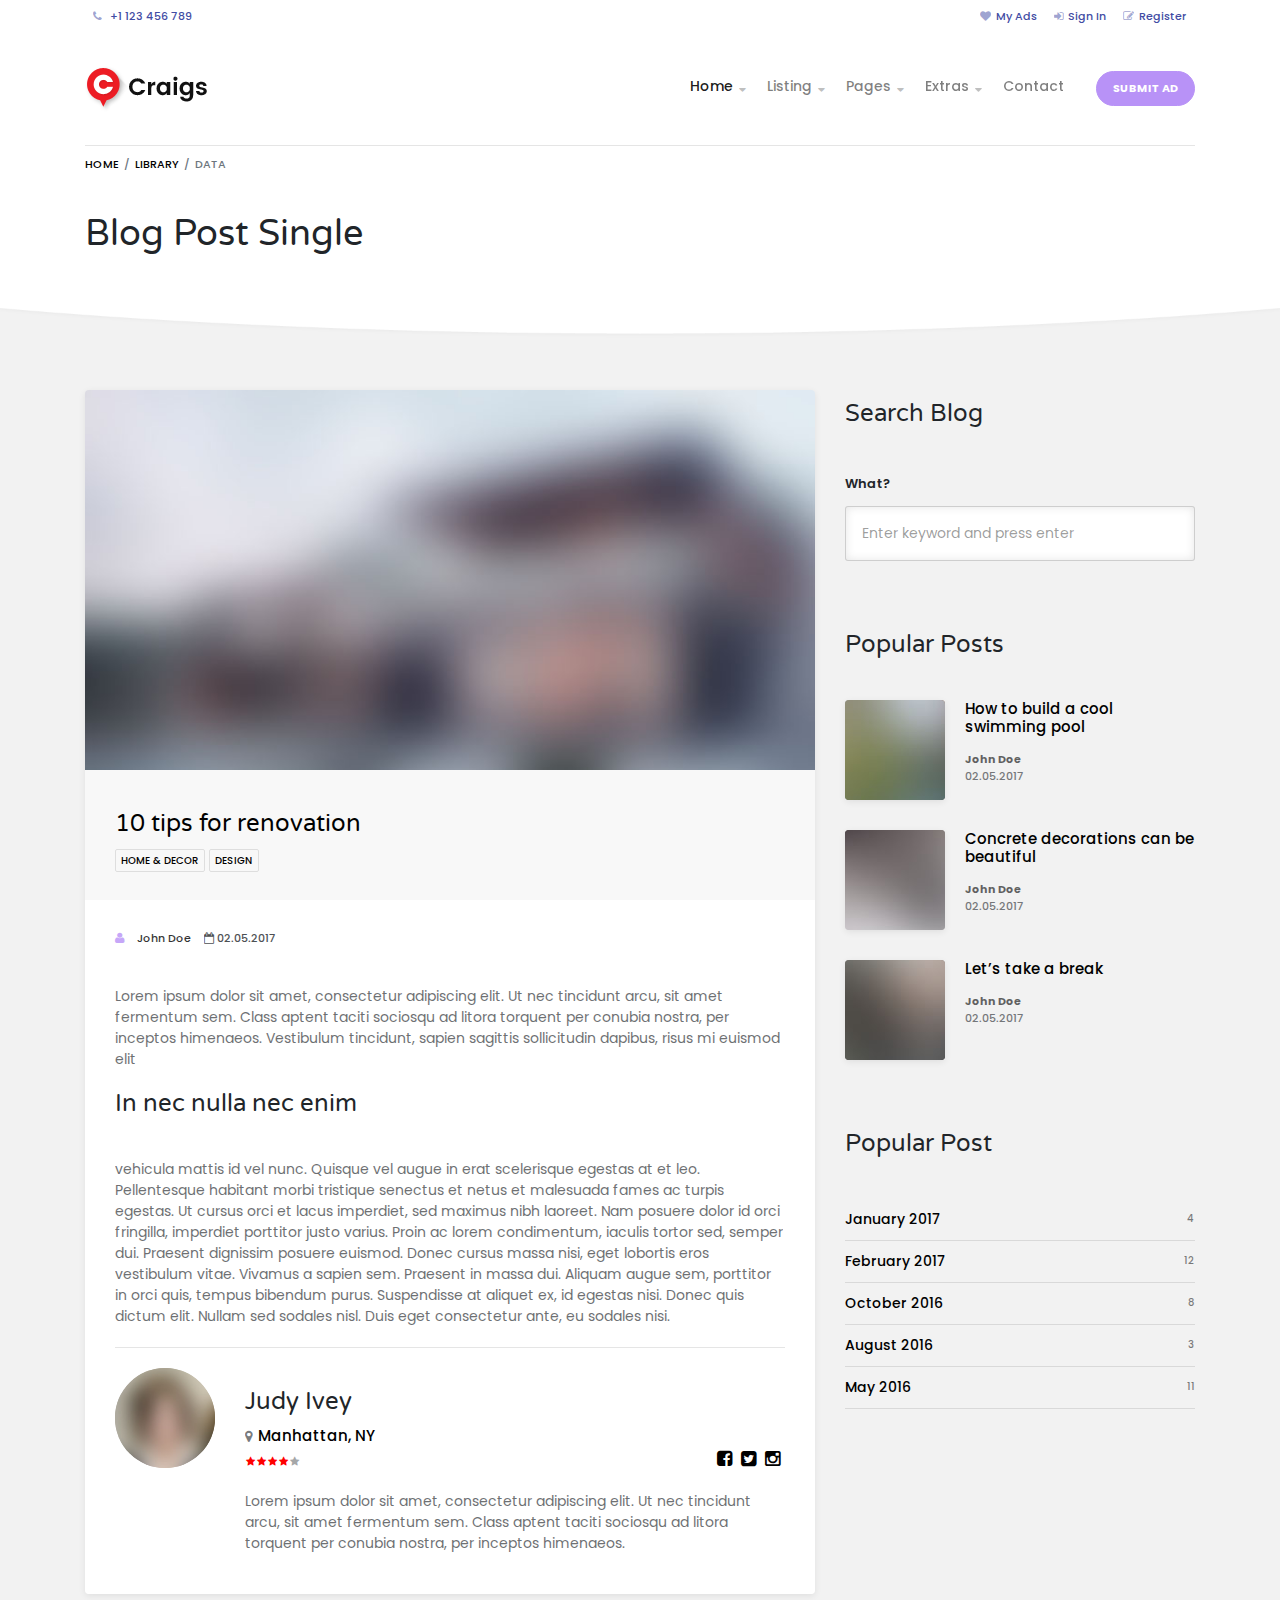
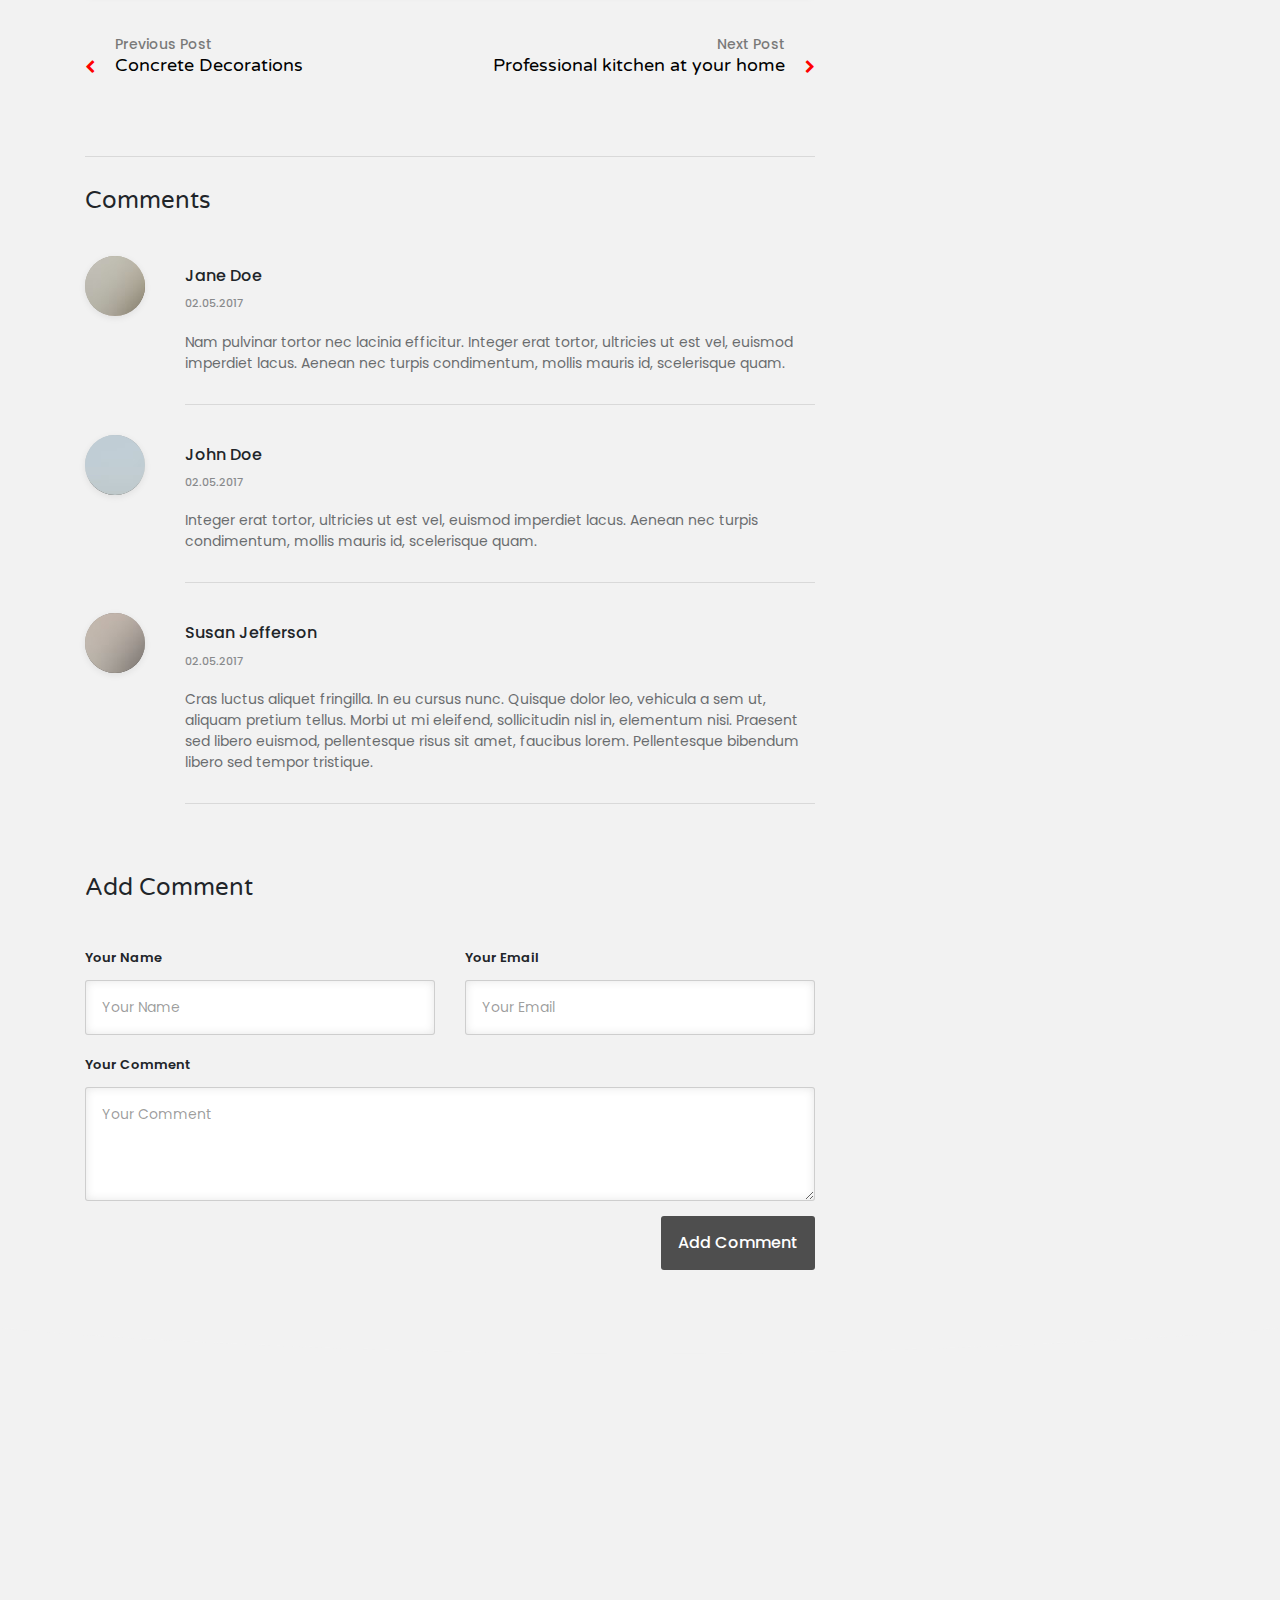
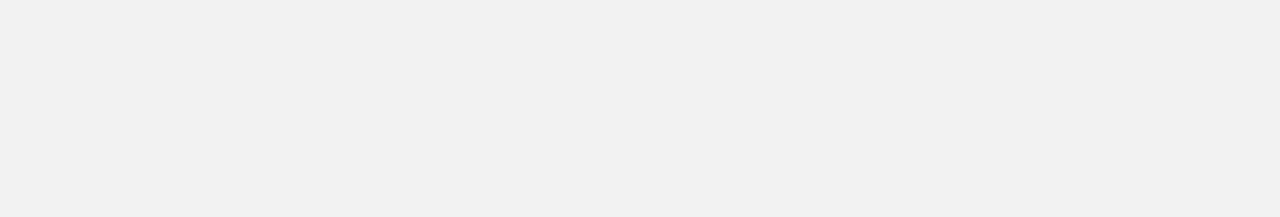
<file: blog-post.html>
<!doctype html>
<html lang="en">
<head>
	<meta charset="UTF-8">
    <meta name="viewport" content="width=device-width, initial-scale=1, shrink-to-fit=no">
	<meta name="author" content="ThemeStarz">

    <link href="https://fonts.googleapis.com/css?family=Poppins:300,400,500,600,700|Varela+Round" rel="stylesheet">
    <link rel="stylesheet" href="assets/bootstrap/css/bootstrap.css" type="text/css">
    <link rel="stylesheet" href="assets/fonts/font-awesome.css" type="text/css">
    <link rel="stylesheet" href="assets/css/selectize.css" type="text/css">
    <link rel="stylesheet" href="assets/css/style.css">
    <link rel="stylesheet" href="assets/css/user.css">

	<title>Craigs - Easy Buy & Sell Listing HTML Template</title>

</head>
<body>
    <div class="page sub-page">
        <!--*********************************************************************************************************-->
        <!--************ HERO ***************************************************************************************-->
        <!--*********************************************************************************************************-->
        <header class="hero">
            <div class="hero-wrapper">
                <!--============ Secondary Navigation ===============================================================-->
                <div class="secondary-navigation">
                    <div class="container">
                        <ul class="left">
                            <li>
                            <span>
                                <i class="fa fa-phone"></i> +1 123 456 789
                            </span>
                            </li>
                        </ul>
                        <!--end left-->
                        <ul class="right">
                            <li>
                                <a href="my-ads.html">
                                    <i class="fa fa-heart"></i>My Ads
                                </a>
                            </li>
                            <li>
                                <a href="sign-in.html">
                                    <i class="fa fa-sign-in"></i>Sign In
                                </a>
                            </li>
                            <li>
                                <a href="register.html">
                                    <i class="fa fa-pencil-square-o"></i>Register
                                </a>
                            </li>
                        </ul>
                        <!--end right-->
                    </div>
                    <!--end container-->
                </div>
                <!--============ End Secondary Navigation ===========================================================-->
                <!--============ Main Navigation ====================================================================-->
                <div class="main-navigation">
                    <div class="container">
                        <nav class="navbar navbar-expand-lg navbar-light justify-content-between">
                            <a class="navbar-brand" href="index.html">
                                <img src="assets/img/logo.png" alt="">
                            </a>
                            <button class="navbar-toggler" type="button" data-toggle="collapse" data-target="#navbar" aria-controls="navbar" aria-expanded="false" aria-label="Toggle navigation">
                                <span class="navbar-toggler-icon"></span>
                            </button>
                            <div class="collapse navbar-collapse" id="navbar">
                                <!--Main navigation list-->
                                <ul class="navbar-nav">
                                    <li class="nav-item active has-child">
                                        <a class="nav-link" href="#">Home</a>
                                        <ul class="child">
                                            <li class="nav-item">
                                                <a href="index.html" class="nav-link">Home 1</a>
                                            </li>
                                            <li class="nav-item">
                                                <a href="index-2.html" class="nav-link">Home 2</a>
                                            </li>
                                            <li class="nav-item">
                                                <a href="index-3.html" class="nav-link">Home 3</a>
                                            </li>
                                            <li class="nav-item">
                                                <a href="index-4.html" class="nav-link">Home 4</a>
                                            </li>
                                        </ul>
                                    </li>
                                    <li class="nav-item has-child">
                                        <a class="nav-link" href="#">Listing</a>
                                        <!-- 1st level -->
                                        <ul class="child">
                                            <li class="nav-item has-child">
                                                <a href="#" class="nav-link">Grid</a>
                                                <!-- 2nd level -->
                                                <ul class="child">
                                                    <li class="nav-item">
                                                        <a href="listing-grid-full-width.html" class="nav-link">Full Width</a>
                                                    </li>
                                                    <li class="nav-item">
                                                        <a href="listing-grid-sidebar.html" class="nav-link">With Sidebar</a>
                                                    </li>
                                                    <li class="nav-item">
                                                        <a href="listing-grid-compact-sidebar.html" class="nav-link">Compact With Sidebar</a>
                                                    </li>
                                                    <li class="nav-item">
                                                        <a href="listing-grid-compact-full-width.html" class="nav-link">Compact Full Width</a>
                                                    </li>
                                                </ul>
                                                <!-- end 2nd level -->
                                            </li>
                                            <li class="nav-item has-child">
                                                <a href="#" class="nav-link">List</a>
                                                <!-- 2nd level -->
                                                <ul class="child">
                                                    <li class="nav-item">
                                                        <a href="listing-list-full-width.html" class="nav-link">Full Width</a>
                                                    </li>
                                                    <li class="nav-item">
                                                        <a href="listing-list-sidebar.html" class="nav-link">With Sidebar</a>
                                                    </li>
                                                    <li class="nav-item">
                                                        <a href="listing-list-compact-sidebar.html" class="nav-link">Compact With Sidebar</a>
                                                    </li>
                                                    <li class="nav-item">
                                                        <a href="listing-list-compact-full-width.html" class="nav-link">Compact Full Width</a>
                                                    </li>
                                                </ul>
                                                <!-- end 2nd level -->
                                            </li>
                                            <li class="nav-item has-child">
                                                <a href="#" class="nav-link">Masonry</a>
                                                <!-- 2nd level -->
                                                <ul class="child">
                                                    <li class="nav-item">
                                                        <a href="listing-masonry-full-width.html" class="nav-link">Full Width</a>
                                                    </li>
                                                    <li class="nav-item">
                                                        <a href="listing-masonry-sidebar.html" class="nav-link">With Sidebar</a>
                                                    </li>
                                                </ul>
                                                <!-- end 2nd level -->
                                            </li>
                                            <li class="nav-item has-child">
                                                <a href="#" class="nav-link">Single</a>
                                                <!-- 2nd level -->
                                                <ul class="child">
                                                    <li class="nav-item">
                                                        <a href="single-listing-1.html" class="nav-link">Single 1</a>
                                                    </li>
                                                    <li class="nav-item">
                                                        <a href="single-listing-2.html" class="nav-link">Single 2</a>
                                                    </li>
                                                    <li class="nav-item">
                                                        <a href="single-listing-3.html" class="nav-link">Single 3</a>
                                                    </li>
                                                </ul>
                                                <!-- end 2nd level -->
                                            </li>
                                        </ul>
                                        <!-- end 1st level -->
                                    </li>
                                    <li class="nav-item has-child">
                                        <a class="nav-link" href="#">Pages</a>
                                        <!-- 2nd level -->
                                        <ul class="child">
                                            <li class="nav-item">
                                                <a href="sellers.html" class="nav-link">Sellers</a>
                                            </li>
                                            <li class="nav-item has-child">
                                                <a href="#" class="nav-link">Seller Detail</a>
                                                <!-- 3rd level -->
                                                <ul class="child">
                                                    <li class="nav-item">
                                                        <a href="seller-detail-1.html" class="nav-link">Seller Detail
                                                            1</a>
                                                    </li>
                                                    <li class="nav-item">
                                                        <a href="seller-detail-2.html" class="nav-link">Seller Detail
                                                            2</a>
                                                    </li>
                                                </ul>
                                                <!-- end 3rd level -->
                                            </li>
                                            <li class="nav-item">
                                                <a href="blog.html" class="nav-link">Blog</a>
                                            </li>
                                            <li class="nav-item">
                                                <a href="blog-post.html" class="nav-link">Blog Post</a>
                                            </li>
                                            <li class="nav-item">
                                                <a href="submit.html" class="nav-link">Submit Ad</a>
                                            </li>
                                            <li class="nav-item">
                                                <a href="pricing.html" class="nav-link">Pricing</a>
                                            </li>
                                            <li class="nav-item">
                                                <a href="faq.html" class="nav-link">FAQ</a>
                                            </li>
                                        </ul>
                                        <!-- end 2nd level -->
                                    </li>
                                    <li class="nav-item has-child">
                                        <a class="nav-link" href="#">Extras</a>
                                        <!--1st level -->
                                        <ul class="child">
                                            <li class="nav-item has-child">
                                                <a href="#" class="nav-link">Grid Variants</a>
                                                <ul class="child">
                                                    <li class="nav-item">
                                                        <a href="listing-grid-full-width.html" class="nav-link">4
                                                            Items</a>
                                                    </li>
                                                    <li class="nav-item">
                                                        <a href="listing-grid-3-items.html" class="nav-link">3 Items</a>
                                                    </li>
                                                    <li class="nav-item">
                                                        <a href="listing-grid-2-items.html" class="nav-link">2 Items</a>
                                                    </li>
                                                </ul>
                                            </li>
                                            <li class="nav-item has-child">
                                                <a href="#" class="nav-link">User Panel</a>
                                                <ul class="child">
                                                    <li class="nav-item">
                                                        <a href="my-profile.html" class="nav-link">My Profile</a>
                                                    </li>
                                                    <li class="nav-item">
                                                        <a href="my-ads.html" class="nav-link">My Ads</a>
                                                    </li>
                                                    <li class="nav-item">
                                                        <a href="change-password.html" class="nav-link">Change
                                                            Password</a>
                                                    </li>
                                                    <li class="nav-item">
                                                        <a href="sign-in.html" class="nav-link">Sign In</a>
                                                    </li>
                                                    <li class="nav-item">
                                                        <a href="register.html" class="nav-link">Register</a>
                                                    </li>
                                                </ul>
                                            </li>
                                            <li class="nav-item">
                                                <a href="elements.html" class="nav-link">Elements</a>
                                            </li>
                                            <li class="nav-item">
                                                <a href="typography.html" class="nav-link">Typography</a>
                                            </li>
                                            <li class="nav-item has-child">
                                                <a href="#" class="nav-link">Nested Navigation</a>
                                                <!--2nd level -->
                                                <ul class="child">
                                                    <li class="nav-item">
                                                        <a href="#" class="nav-link">Level 2</a>
                                                    </li>
                                                    <li class="nav-item">
                                                        <a href="#" class="nav-link">Level 2</a>
                                                    </li>
                                                    <li class="nav-item has-child">
                                                        <a href="#" class="nav-link">Level 2</a>
                                                        <!--3rd level -->
                                                        <ul class="child">
                                                            <li class="nav-item has-child">
                                                                <a href="#" class="nav-link">Level 3</a>
                                                                <!--4th level -->
                                                                <ul class="child">
                                                                    <li class="nav-item">
                                                                        <a href="#" class="nav-link">Level 4</a>
                                                                    </li>
                                                                    <li class="nav-item">
                                                                        <a href="#" class="nav-link">Level 4</a>
                                                                    </li>
                                                                    <li class="nav-item">
                                                                        <a href="#" class="nav-link">Level 4</a>
                                                                    </li>
                                                                </ul>
                                                                <!-- end 4th level-->
                                                            </li>
                                                            <li class="nav-item">
                                                                <a href="#" class="nav-link">Level 3</a>
                                                            </li>
                                                            <li class="nav-item">
                                                                <a href="#" class="nav-link">Level 3</a>
                                                            </li>
                                                        </ul>
                                                        <!--end 3rd level-->
                                                    </li>
                                                </ul>
                                                <!-- end 2nd level -->
                                            </li>
                                            <li class="nav-item">
                                                <a href="image-header.html" class="nav-link">Image Header</a>
                                            </li>
                                            <li class="nav-item">
                                                <a href="messaging.html" class="nav-link">Messages</a>
                                            </li>
                                        </ul>
                                    </li>
                                    <li class="nav-item">
                                        <a class="nav-link" href="contact.html">Contact</a>
                                    </li>
                                    <li class="nav-item">
                                        <a href="submit.html" class="btn btn-primary text-caps btn-rounded btn-framed">Submit Ad</a>
                                    </li>
                                </ul>
                                <!--Main navigation list-->
                            </div>
                            <!--end navbar-collapse-->
                        </nav>
                        <!--end navbar-->
                        <ol class="breadcrumb">
                            <li class="breadcrumb-item"><a href="#">Home</a></li>
                            <li class="breadcrumb-item"><a href="#">Library</a></li>
                            <li class="breadcrumb-item active">Data</li>
                        </ol>
                        <!--end breadcrumb-->
                    </div>
                    <!--end container-->
                </div>
                <!--============ End Main Navigation ================================================================-->
                <!--============ Page Title =========================================================================-->
                <div class="page-title">
                    <div class="container">
                        <h1>Blog Post Single</h1>
                    </div>
                    <!--end container-->
                </div>
                <!--============ End Page Title =====================================================================-->
                <div class="background"></div>
                <!--end background-->
            </div>
            <!--end hero-wrapper-->
        </header>
        <!--end hero-->

        <!--*********************************************************************************************************-->
        <!--************ CONTENT ************************************************************************************-->
        <!--*********************************************************************************************************-->
        <section class="content">
            <section class="block">
                <div class="container">
                    <div class="row">
                        <div class="col-md-8">

                            <article class="blog-post clearfix">
                                <a href="blog-post.html">
                                    <img src="assets/img/blog-image-01.jpg" alt="">
                                </a>
                                <div class="article-title">
                                    <h2><a href="blog-post.html">10 tips for renovation</a></h2>
                                    <div class="tags framed">
                                        <a href="#" class="tag">Home & Decor</a>
                                        <a href="#" class="tag">Design</a>
                                    </div>
                                </div>
                                <div class="meta">
                                    <figure>
                                        <a href="#" class="icon">
                                            <i class="fa fa-user"></i>
                                            John Doe
                                        </a>
                                    </figure>
                                    <figure>
                                        <i class="fa fa-calendar-o"></i>
                                        02.05.2017
                                    </figure>
                                </div>
                                <div class="blog-post-content">
                                    <p>
                                        Lorem ipsum dolor sit amet, consectetur adipiscing elit. Ut nec tincidunt arcu, sit
                                        amet fermentum sem. Class aptent taciti sociosqu ad litora torquent per conubia nostra,
                                        per inceptos himenaeos. Vestibulum tincidunt, sapien sagittis sollicitudin dapibus,
                                        risus mi euismod elit
                                    </p>
                                    <h2>In nec nulla nec enim</h2>
                                    <p>
                                        vehicula mattis id vel nunc. Quisque vel augue in erat scelerisque egestas at et
                                        leo. Pellentesque habitant morbi tristique senectus et netus et malesuada fames
                                        ac turpis egestas. Ut cursus orci et lacus imperdiet, sed maximus nibh laoreet.
                                        Nam posuere dolor id orci fringilla, imperdiet porttitor justo varius. Proin ac
                                        lorem condimentum, iaculis tortor sed, semper dui. Praesent dignissim posuere
                                        euismod. Donec cursus massa nisi, eget lobortis eros vestibulum vitae. Vivamus a
                                        sapien sem. Praesent in massa dui. Aliquam augue sem, porttitor in orci quis,
                                        tempus bibendum purus. Suspendisse at aliquet ex, id egestas nisi. Donec quis
                                        dictum elit. Nullam sed sodales nisl. Duis eget consectetur ante, eu sodales nisi.
                                    </p>
                                    <hr>
                                    <div class="author">
                                        <div class="author-image">
                                            <div class="background-image">
                                                <img src="assets/img/author-09.jpg" alt="">
                                            </div>
                                        </div>
                                        <!--end author-image-->
                                        <div class="author-description">
                                            <div class="section-title">
                                                <h2>Judy Ivey</h2>
                                                <h4 class="location">
                                                    <a href="#">Manhattan, NY</a>
                                                </h4>
                                                <figure>
                                                    <div class="float-left">
                                                        <div class="rating" data-rating="4"></div>
                                                    </div>
                                                    <div class="text-align-right social">
                                                        <a href="#">
                                                            <i class="fa fa-facebook-square"></i>
                                                        </a>
                                                        <a href="#">
                                                            <i class="fa fa-twitter-square"></i>
                                                        </a>
                                                        <a href="#">
                                                            <i class="fa fa-instagram"></i>
                                                        </a>
                                                    </div>
                                                </figure>
                                            </div>
                                            <p>
                                                Lorem ipsum dolor sit amet, consectetur adipiscing elit. Ut nec tincidunt arcu,
                                                sit amet fermentum sem. Class aptent taciti sociosqu ad litora torquent per
                                                conubia nostra, per inceptos himenaeos.
                                            </p>
                                        </div>
                                        <!--end author-description-->
                                    </div>
                                    <!--end author-->
                                </div>
                                <!--end blog-post-content-->
                            </article>

                            <!--end Article-->

                            <section>
                                <div class="blog-posts-navigation clearfix">
                                    <a href="#" class="prev">
                                        <i class="fa fa-chevron-left"></i>
                                        <figure>Previous Post</figure>
                                        <h3>Concrete Decorations</h3>
                                    </a>
                                    <!--end prev-->
                                    <a href="#" class="next">
                                        <i class="fa fa-chevron-right"></i>
                                        <figure>Next Post</figure>
                                        <h3>Professional kitchen at your home</h3>
                                    </a>
                                </div>
                                <!--end blog-posts-navigation-->
                            </section>

                            <hr>

                            <section>
                                <h2>Comments</h2>
                                <div class="comments">
                                    <div class="comment">
                                        <div class="author">
                                            <a href="#" class="author-image">
                                                <div class="background-image">
                                                    <img src="assets/img/author-09.jpg" alt="">
                                                </div>
                                            </a>
                                            <div class="author-description">
                                                <h3>Jane Doe</h3>
                                                <div class="meta">
                                                    <span>02.05.2017</span>
                                                </div>
                                                <!--end meta-->
                                                <p>
                                                    Nam pulvinar tortor nec lacinia efficitur. Integer erat tortor, ultricies
                                                    ut est vel, euismod imperdiet lacus. Aenean nec turpis condimentum, mollis
                                                    mauris id, scelerisque quam.
                                                </p>
                                            </div>
                                            <!--end author-description-->
                                        </div>
                                        <!--end author-->
                                    </div>
                                    <!--end comment-->

                                    <div class="comment">
                                        <div class="author">
                                            <a href="#" class="author-image">
                                                <div class="background-image">
                                                    <img src="assets/img/author-05.jpg" alt="">
                                                </div>
                                            </a>
                                            <div class="author-description">
                                                <h3>John Doe</h3>
                                                <div class="meta">
                                                    <span>02.05.2017</span>
                                                </div>
                                                <!--end meta-->
                                                <p>
                                                    Integer erat tortor, ultricies ut est vel, euismod imperdiet lacus.
                                                    Aenean nec turpis condimentum, mollis mauris id, scelerisque quam.
                                                </p>
                                            </div>
                                            <!--end author-description-->
                                        </div>
                                        <!--end author-->
                                    </div>
                                    <!--end comment-->

                                    <div class="comment">
                                        <div class="author">
                                            <a href="#" class="author-image">
                                                <div class="background-image">
                                                    <img src="assets/img/author-04.jpg" alt="">
                                                </div>
                                            </a>
                                            <div class="author-description">
                                                <h3>Susan Jefferson</h3>
                                                <div class="meta">
                                                    <span>02.05.2017</span>
                                                </div>
                                                <!--end meta-->
                                                <p>
                                                    Cras luctus aliquet fringilla. In eu cursus nunc. Quisque dolor leo,
                                                    vehicula a sem ut, aliquam pretium tellus. Morbi ut mi eleifend,
                                                    sollicitudin nisl in, elementum nisi. Praesent sed libero euismod,
                                                    pellentesque risus sit amet, faucibus lorem. Pellentesque bibendum
                                                    libero sed tempor tristique.
                                                </p>
                                            </div>
                                            <!--end author-description-->
                                        </div>
                                        <!--end author-->
                                    </div>
                                    <!--end comment-->

                                </div>
                                <!--end comments-->
                            </section>

                            <section>
                                <h2>Add Comment</h2>
                                <form class="form">
                                    <div class="row">
                                        <div class="col-md-6">
                                            <div class="form-group">
                                                <label for="name" class="col-form-label">Your Name</label>
                                                <input name="name" type="text" class="form-control" id="name" placeholder="Your Name">
                                            </div>
                                            <!--end form-group-->
                                        </div>
                                        <!--end col-md-6-->
                                        <div class="col-md-6">
                                            <div class="form-group">
                                                <label for="email" class="col-form-label">Your Email</label>
                                                <input name="email" type="email" class="form-control" id="email" placeholder="Your Email">
                                            </div>
                                            <!--end form-group-->
                                        </div>
                                        <!--end col-md-6-->
                                        <div class="col-md-12">
                                            <div class="form-group">
                                                <label for="comment" class="col-form-label">Your Comment</label>
                                                <textarea name="comment" id="comment" class="form-control" rows="4" placeholder="Your Comment"></textarea>
                                            </div>
                                            <!--end form-group-->
                                        </div>
                                        <!--end col-md-12-->
                                    </div>
                                    <!--end row-->
                                    <button type="submit" class="btn btn-primary float-right">Add Comment</button>
                                </form>
                                <!--end form-->
                            </section>
                        </div>
                        <!--end col-md-8-->

                        <div class="col-md-4">
                            <!--============ Side Bar ===============================================================-->
                            <aside class="sidebar">
                                <section>
                                    <h2>Search Blog</h2>
                                    <!--============ Side Bar Search Form ===========================================-->
                                    <form class="sidebar-form form">
                                        <div class="form-group">
                                            <label for="what" class="col-form-label">What?</label>
                                            <input name="keyword" type="text" class="form-control" id="what" placeholder="Enter keyword and press enter">
                                        </div>
                                        <!--end form-group-->
                                    </form>
                                    <!--============ End Side Bar Search Form =======================================-->
                                </section>
                                <section>
                                    <h2>Popular Posts</h2>
                                    <div class="sidebar-post">
                                        <a href="blog-post.html" class="background-image">
                                            <img src="assets/img/blog-image-03.jpg">
                                        </a>
                                        <!--end background-image-->
                                        <div class="description">
                                            <h4>
                                                <a href="blog-post.html">How to build a cool swimming pool</a>
                                            </h4>
                                            <div class="meta">
                                                <a href="#">John Doe</a>
                                                <figure>02.05.2017</figure>
                                            </div>
                                            <!--end meta-->
                                        </div>
                                        <!--end description-->
                                    </div>
                                    <!--end sidebar-post-->

                                    <div class="sidebar-post">
                                        <a href="blog-post.html" class="background-image">
                                            <img src="assets/img/blog-image-04.jpg">
                                        </a>
                                        <!--end background-image-->
                                        <div class="description">
                                            <h4>
                                                <a href="blog-post.html">Concrete decorations can be beautiful</a>
                                            </h4>
                                            <div class="meta">
                                                <a href="#">John Doe</a>
                                                <figure>02.05.2017</figure>
                                            </div>
                                            <!--end meta-->
                                        </div>
                                        <!--end description-->
                                    </div>
                                    <!--end sidebar-post-->

                                    <div class="sidebar-post">
                                        <a href="blog-post.html" class="background-image">
                                            <img src="assets/img/blog-image-05.jpg">
                                        </a>
                                        <!--end background-image-->
                                        <div class="description">
                                            <h4>
                                                <a href="blog-post.html">Let’s take a break</a>
                                            </h4>
                                            <div class="meta">
                                                <a href="#">John Doe</a>
                                                <figure>02.05.2017</figure>
                                            </div>
                                            <!--end meta-->
                                        </div>
                                        <!--end description-->
                                    </div>
                                    <!--end sidebar-post-->

                                </section>

                                <section>
                                    <h2>Popular Post</h2>
                                    <ul class="sidebar-list list-unstyled">
                                        <li>
                                            <a href="#">January 2017<span>4</span></a>
                                        </li>
                                        <li>
                                            <a href="#">February 2017<span>12</span></a>
                                        </li>
                                        <li>
                                            <a href="#">October 2016<span>8</span></a>
                                        </li>
                                        <li>
                                            <a href="#">August 2016<span>3</span></a>
                                        </li>
                                        <li>
                                            <a href="#">May 2016<span>11</span></a>
                                        </li>
                                    </ul>
                                </section>
                            </aside>
                            <!--============ End Side Bar ===========================================================-->
                        </div>
                        <!--end col-md-3-->
                    </div>
                </div>
                <!--end container-->
            </section>
            <!--end block-->
        </section>
        <!--end content-->

        <!--*********************************************************************************************************-->
        <!--************ FOOTER *************************************************************************************-->
        <!--*********************************************************************************************************-->
        <footer class="footer">
            <div class="wrapper">
                <div class="container">
                    <div class="row">
                        <div class="col-md-5">
                            <a href="#" class="brand">
                                <img src="assets/img/logo.png" alt="">
                            </a>
                            <p>
                                Lorem ipsum dolor sit amet, consectetur adipiscing elit. Ut nec tincidunt arcu, sit amet
                                fermentum sem. Class aptent taciti sociosqu ad litora torquent per conubia nostra.
                            </p>
                        </div>
                        <!--end col-md-5-->
                        <div class="col-md-3">
                            <h2>Navigation</h2>
                            <div class="row">
                                <div class="col-md-6 col-sm-6">
                                    <nav>
                                        <ul class="list-unstyled">
                                            <li>
                                                <a href="#">Home</a>
                                            </li>
                                            <li>
                                                <a href="#">Listing</a>
                                            </li>
                                            <li>
                                                <a href="#">Pages</a>
                                            </li>
                                            <li>
                                                <a href="#">Extras</a>
                                            </li>
                                            <li>
                                                <a href="#">Contact</a>
                                            </li>
                                            <li>
                                                <a href="#">Submit Ad</a>
                                            </li>
                                        </ul>
                                    </nav>
                                </div>
                                <div class="col-md-6 col-sm-6">
                                    <nav>
                                        <ul class="list-unstyled">
                                            <li>
                                                <a href="#">My Ads</a>
                                            </li>
                                            <li>
                                                <a href="#">Sign In</a>
                                            </li>
                                            <li>
                                                <a href="#">Register</a>
                                            </li>
                                        </ul>
                                    </nav>
                                </div>
                            </div>
                        </div>
                        <!--end col-md-3-->
                        <div class="col-md-4">
                            <h2>Contact</h2>
                            <address>
                                <figure>
                                    124 Abia Martin Drive<br>
                                    New York, NY 10011
                                </figure>
                                <br>
                                <strong>Email:</strong> <a href="#">hello@example.com</a>
                                <br>
                                <strong>Skype: </strong> Craigs
                                <br>
                                <br>
                                <a href="contact.html" class="btn btn-primary text-caps btn-framed">Contact Us</a>
                            </address>
                        </div>
                        <!--end col-md-4-->
                    </div>
                    <!--end row-->
                </div>
                <div class="background">
                    <div class="background-image original-size">
                        <img src="assets/img/footer-background-icons.jpg" alt="">
                    </div>
                    <!--end background-image-->
                </div>
                <!--end background-->
            </div>
        </footer>
        <!--end footer-->
    </div>
    <!--end page-->

	<script src="assets/js/jquery-3.3.1.min.js"></script>
    <script type="text/javascript" src="assets/js/popper.min.js"></script>
	<script type="text/javascript" src="assets/bootstrap/js/bootstrap.min.js"></script>
    <script type="text/javascript" src="http://maps.google.com/maps/api/js?key=AIzaSyBEDfNcQRmKQEyulDN8nGWjLYPm8s4YB58&libraries=places"></script>
	<script src="assets/js/selectize.min.js"></script>
	<script src="assets/js/masonry.pkgd.min.js"></script>
	<script src="assets/js/icheck.min.js"></script>
	<script src="assets/js/jquery.validate.min.js"></script>
	<script src="assets/js/readmore.min.js"></script>
	<script src="assets/js/custom.js"></script>

</body>
</html>
</file>
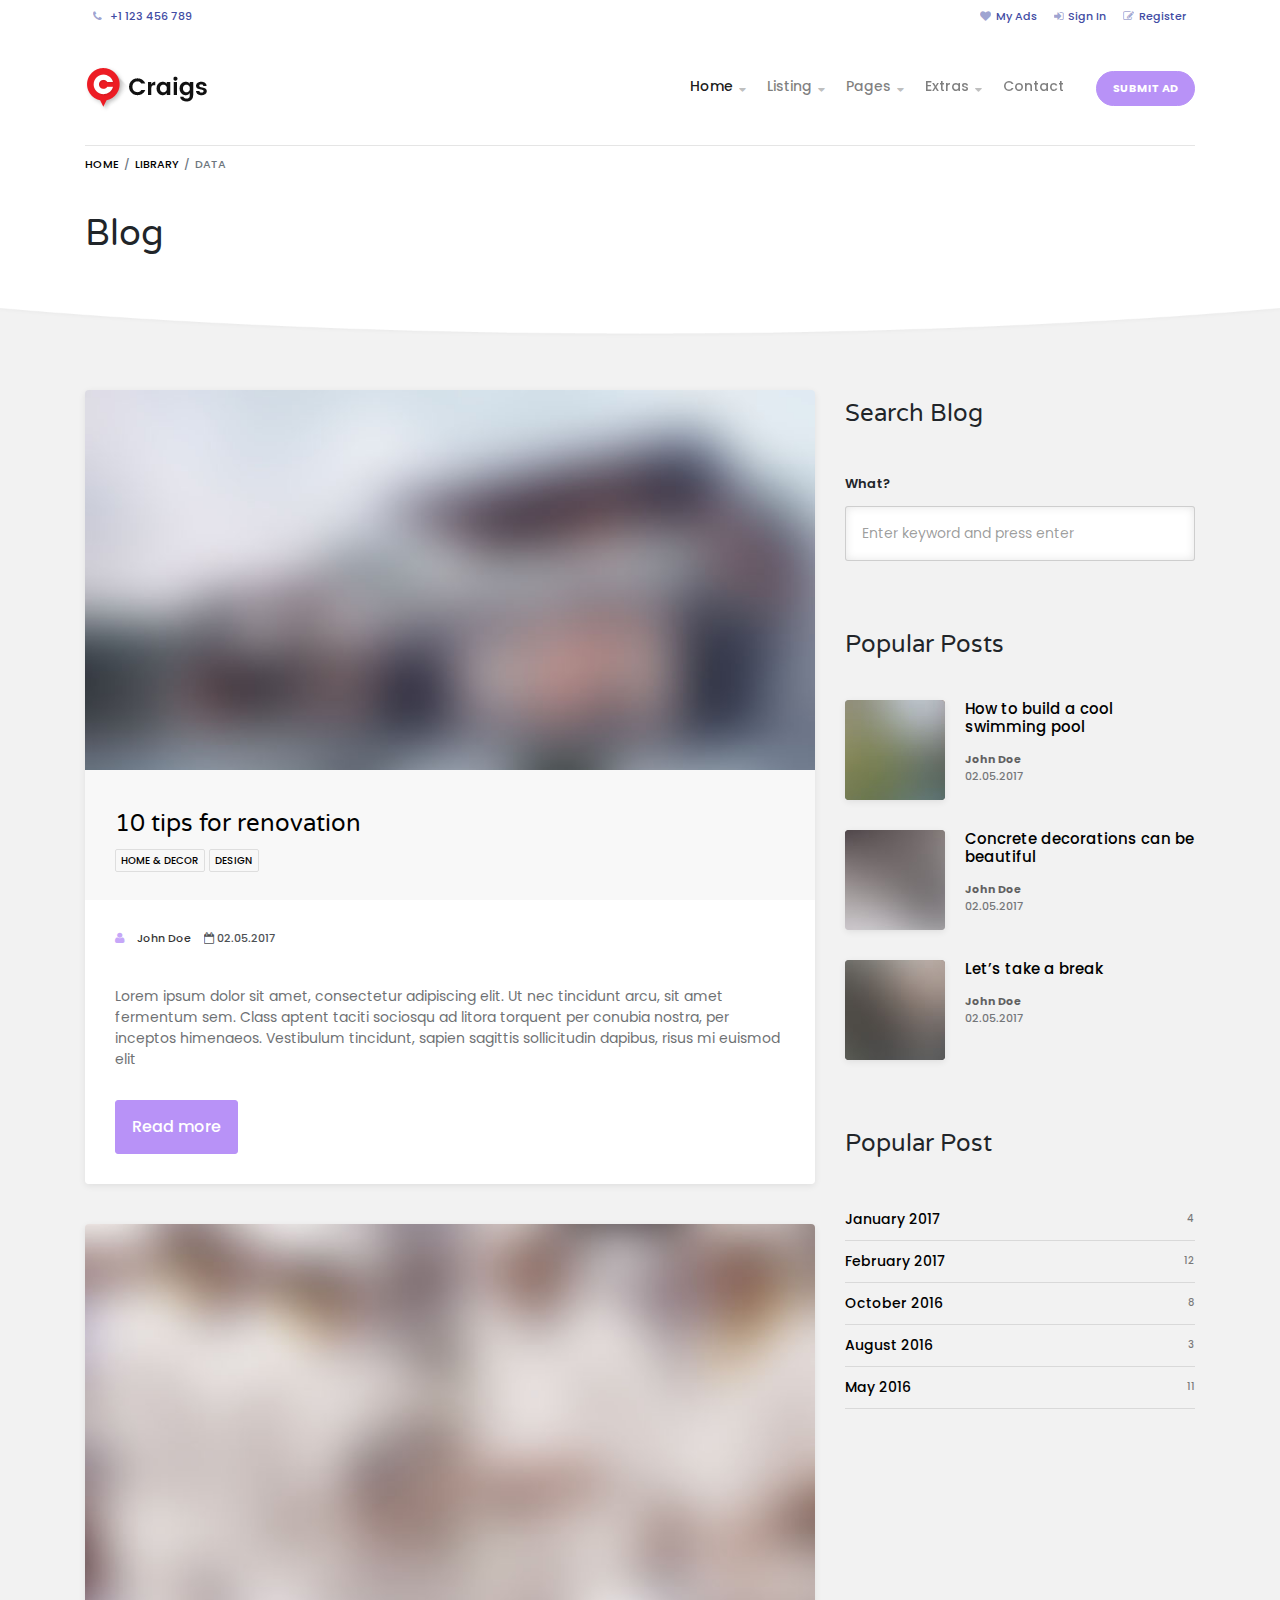
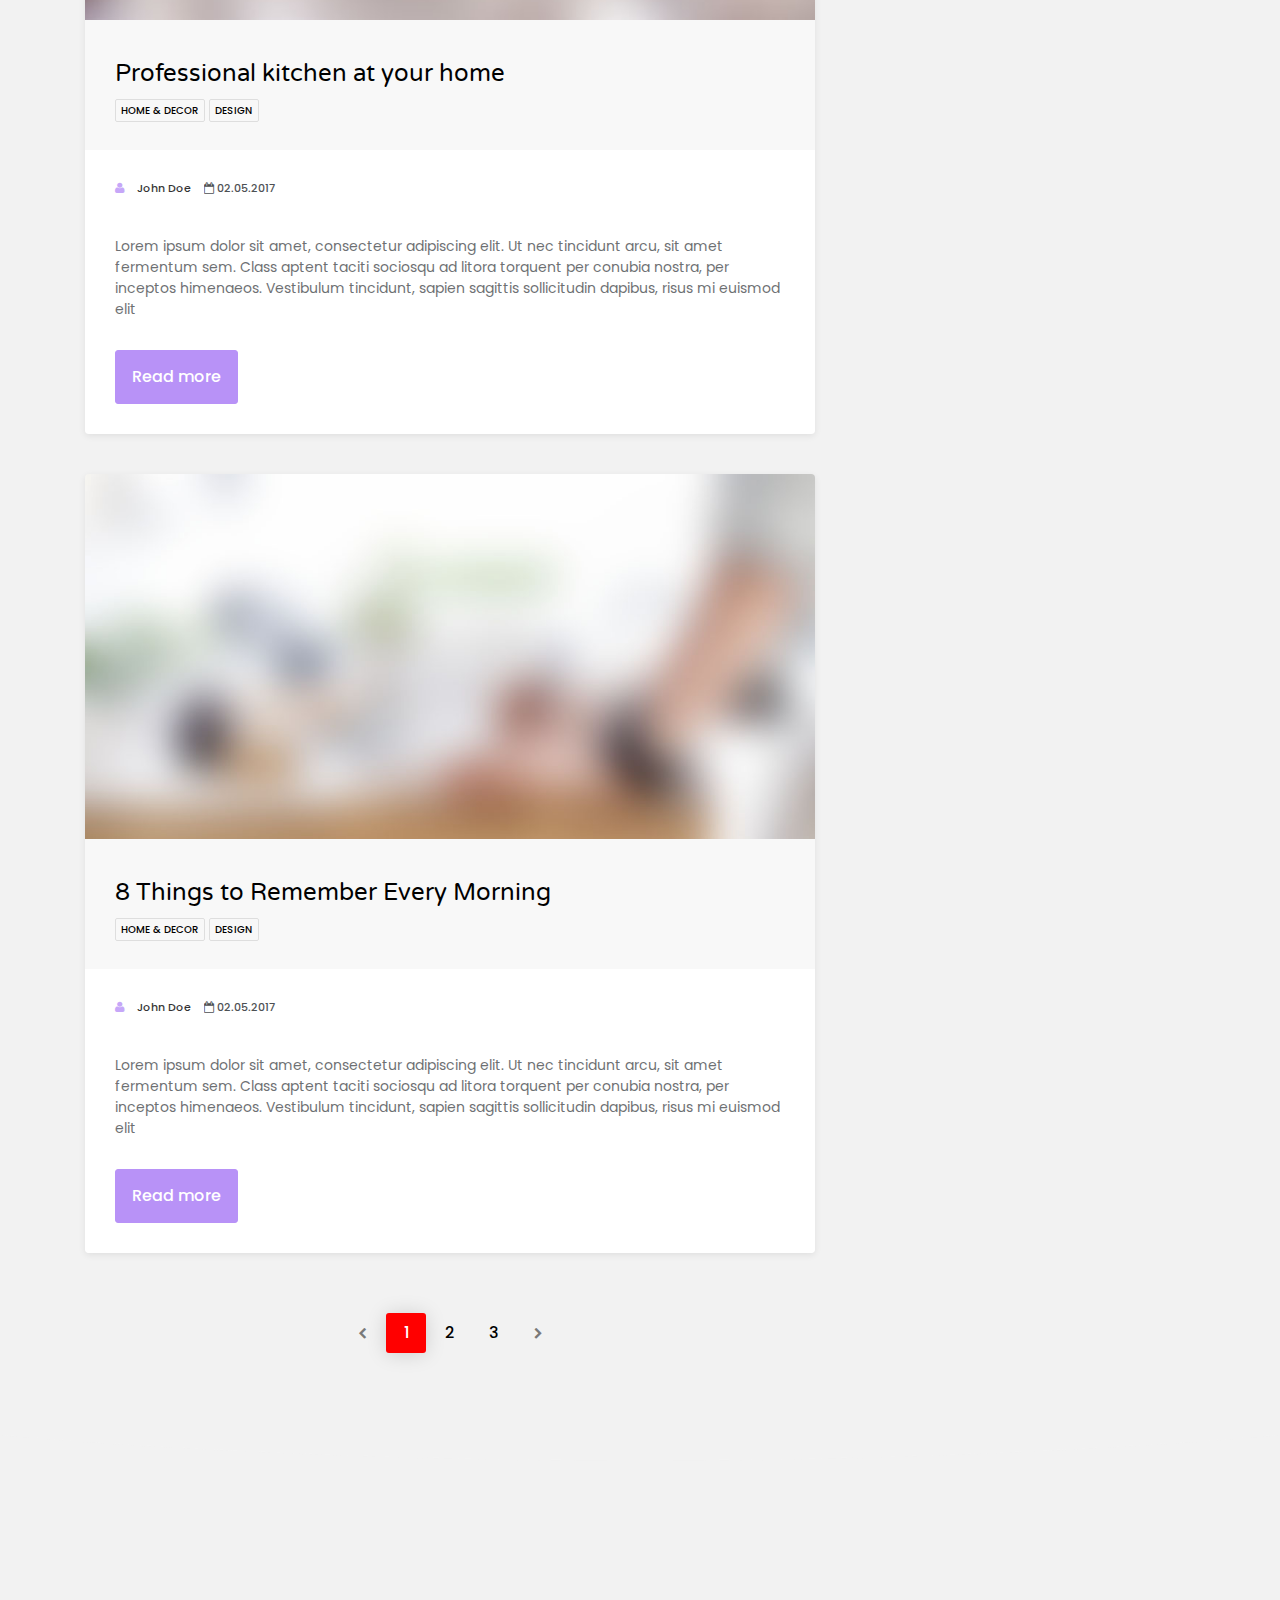
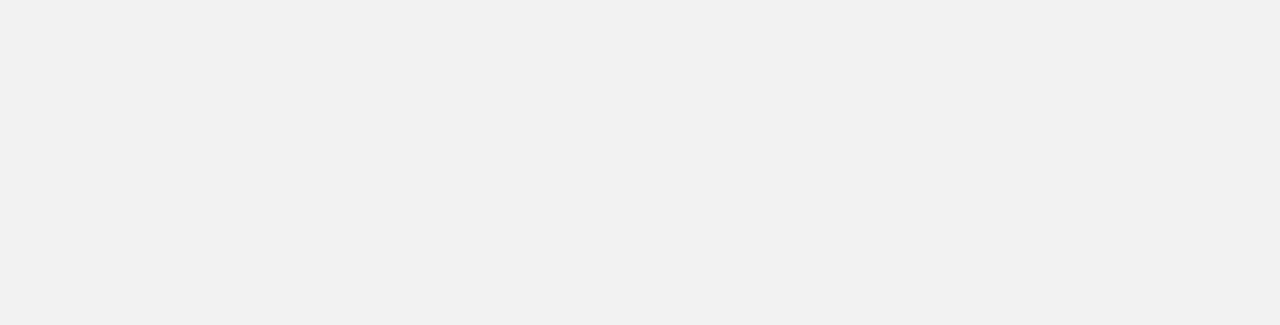
<file: blog.html>
<!doctype html>
<html lang="en">
<head>
	<meta charset="UTF-8">
    <meta name="viewport" content="width=device-width, initial-scale=1, shrink-to-fit=no">
	<meta name="author" content="ThemeStarz">

    <link href="https://fonts.googleapis.com/css?family=Poppins:300,400,500,600,700|Varela+Round" rel="stylesheet">
    <link rel="stylesheet" href="assets/bootstrap/css/bootstrap.css" type="text/css">
    <link rel="stylesheet" href="assets/fonts/font-awesome.css" type="text/css">
    <link rel="stylesheet" href="assets/css/selectize.css" type="text/css">
    <link rel="stylesheet" href="assets/css/style.css">
    <link rel="stylesheet" href="assets/css/user.css">

	<title>Craigs - Easy Buy & Sell Listing HTML Template</title>

</head>
<body>
    <div class="page sub-page">
        <!--*********************************************************************************************************-->
        <!--************ HERO ***************************************************************************************-->
        <!--*********************************************************************************************************-->
        <header class="hero">
            <div class="hero-wrapper">
                <!--============ Secondary Navigation ===============================================================-->
                <div class="secondary-navigation">
                    <div class="container">
                        <ul class="left">
                            <li>
                            <span>
                                <i class="fa fa-phone"></i> +1 123 456 789
                            </span>
                            </li>
                        </ul>
                        <!--end left-->
                        <ul class="right">
                            <li>
                                <a href="my-ads.html">
                                    <i class="fa fa-heart"></i>My Ads
                                </a>
                            </li>
                            <li>
                                <a href="sign-in.html">
                                    <i class="fa fa-sign-in"></i>Sign In
                                </a>
                            </li>
                            <li>
                                <a href="register.html">
                                    <i class="fa fa-pencil-square-o"></i>Register
                                </a>
                            </li>
                        </ul>
                        <!--end right-->
                    </div>
                    <!--end container-->
                </div>
                <!--============ End Secondary Navigation ===========================================================-->
                <!--============ Main Navigation ====================================================================-->
                <div class="main-navigation">
                    <div class="container">
                        <nav class="navbar navbar-expand-lg navbar-light justify-content-between">
                            <a class="navbar-brand" href="index.html">
                                <img src="assets/img/logo.png" alt="">
                            </a>
                            <button class="navbar-toggler" type="button" data-toggle="collapse" data-target="#navbar" aria-controls="navbar" aria-expanded="false" aria-label="Toggle navigation">
                                <span class="navbar-toggler-icon"></span>
                            </button>
                            <div class="collapse navbar-collapse" id="navbar">
                                <!--Main navigation list-->
                                <ul class="navbar-nav">
                                    <li class="nav-item active has-child">
                                        <a class="nav-link" href="#">Home</a>
                                        <ul class="child">
                                            <li class="nav-item">
                                                <a href="index.html" class="nav-link">Home 1</a>
                                            </li>
                                            <li class="nav-item">
                                                <a href="index-2.html" class="nav-link">Home 2</a>
                                            </li>
                                            <li class="nav-item">
                                                <a href="index-3.html" class="nav-link">Home 3</a>
                                            </li>
                                            <li class="nav-item">
                                                <a href="index-4.html" class="nav-link">Home 4</a>
                                            </li>
                                        </ul>
                                    </li>
                                    <li class="nav-item has-child">
                                        <a class="nav-link" href="#">Listing</a>
                                        <!-- 1st level -->
                                        <ul class="child">
                                            <li class="nav-item has-child">
                                                <a href="#" class="nav-link">Grid</a>
                                                <!-- 2nd level -->
                                                <ul class="child">
                                                    <li class="nav-item">
                                                        <a href="listing-grid-full-width.html" class="nav-link">Full Width</a>
                                                    </li>
                                                    <li class="nav-item">
                                                        <a href="listing-grid-sidebar.html" class="nav-link">With Sidebar</a>
                                                    </li>
                                                    <li class="nav-item">
                                                        <a href="listing-grid-compact-sidebar.html" class="nav-link">Compact With Sidebar</a>
                                                    </li>
                                                    <li class="nav-item">
                                                        <a href="listing-grid-compact-full-width.html" class="nav-link">Compact Full Width</a>
                                                    </li>
                                                </ul>
                                                <!-- end 2nd level -->
                                            </li>
                                            <li class="nav-item has-child">
                                                <a href="#" class="nav-link">List</a>
                                                <!-- 2nd level -->
                                                <ul class="child">
                                                    <li class="nav-item">
                                                        <a href="listing-list-full-width.html" class="nav-link">Full Width</a>
                                                    </li>
                                                    <li class="nav-item">
                                                        <a href="listing-list-sidebar.html" class="nav-link">With Sidebar</a>
                                                    </li>
                                                    <li class="nav-item">
                                                        <a href="listing-list-compact-sidebar.html" class="nav-link">Compact With Sidebar</a>
                                                    </li>
                                                    <li class="nav-item">
                                                        <a href="listing-list-compact-full-width.html" class="nav-link">Compact Full Width</a>
                                                    </li>
                                                </ul>
                                                <!-- end 2nd level -->
                                            </li>
                                            <li class="nav-item has-child">
                                                <a href="#" class="nav-link">Masonry</a>
                                                <!-- 2nd level -->
                                                <ul class="child">
                                                    <li class="nav-item">
                                                        <a href="listing-masonry-full-width.html" class="nav-link">Full Width</a>
                                                    </li>
                                                    <li class="nav-item">
                                                        <a href="listing-masonry-sidebar.html" class="nav-link">With Sidebar</a>
                                                    </li>
                                                </ul>
                                                <!-- end 2nd level -->
                                            </li>
                                            <li class="nav-item has-child">
                                                <a href="#" class="nav-link">Single</a>
                                                <!-- 2nd level -->
                                                <ul class="child">
                                                    <li class="nav-item">
                                                        <a href="single-listing-1.html" class="nav-link">Single 1</a>
                                                    </li>
                                                    <li class="nav-item">
                                                        <a href="single-listing-2.html" class="nav-link">Single 2</a>
                                                    </li>
                                                    <li class="nav-item">
                                                        <a href="single-listing-3.html" class="nav-link">Single 3</a>
                                                    </li>
                                                </ul>
                                                <!-- end 2nd level -->
                                            </li>
                                        </ul>
                                        <!-- end 1st level -->
                                    </li>
                                    <li class="nav-item has-child">
                                        <a class="nav-link" href="#">Pages</a>
                                        <!-- 2nd level -->
                                        <ul class="child">
                                            <li class="nav-item">
                                                <a href="sellers.html" class="nav-link">Sellers</a>
                                            </li>
                                            <li class="nav-item has-child">
                                                <a href="#" class="nav-link">Seller Detail</a>
                                                <!-- 3rd level -->
                                                <ul class="child">
                                                    <li class="nav-item">
                                                        <a href="seller-detail-1.html" class="nav-link">Seller Detail
                                                            1</a>
                                                    </li>
                                                    <li class="nav-item">
                                                        <a href="seller-detail-2.html" class="nav-link">Seller Detail
                                                            2</a>
                                                    </li>
                                                </ul>
                                                <!-- end 3rd level -->
                                            </li>
                                            <li class="nav-item">
                                                <a href="blog.html" class="nav-link">Blog</a>
                                            </li>
                                            <li class="nav-item">
                                                <a href="blog-post.html" class="nav-link">Blog Post</a>
                                            </li>
                                            <li class="nav-item">
                                                <a href="submit.html" class="nav-link">Submit Ad</a>
                                            </li>
                                            <li class="nav-item">
                                                <a href="pricing.html" class="nav-link">Pricing</a>
                                            </li>
                                            <li class="nav-item">
                                                <a href="faq.html" class="nav-link">FAQ</a>
                                            </li>
                                        </ul>
                                        <!-- end 2nd level -->
                                    </li>
                                    <li class="nav-item has-child">
                                        <a class="nav-link" href="#">Extras</a>
                                        <!--1st level -->
                                        <ul class="child">
                                            <li class="nav-item has-child">
                                                <a href="#" class="nav-link">Grid Variants</a>
                                                <ul class="child">
                                                    <li class="nav-item">
                                                        <a href="listing-grid-full-width.html" class="nav-link">4
                                                            Items</a>
                                                    </li>
                                                    <li class="nav-item">
                                                        <a href="listing-grid-3-items.html" class="nav-link">3 Items</a>
                                                    </li>
                                                    <li class="nav-item">
                                                        <a href="listing-grid-2-items.html" class="nav-link">2 Items</a>
                                                    </li>
                                                </ul>
                                            </li>
                                            <li class="nav-item has-child">
                                                <a href="#" class="nav-link">User Panel</a>
                                                <ul class="child">
                                                    <li class="nav-item">
                                                        <a href="my-profile.html" class="nav-link">My Profile</a>
                                                    </li>
                                                    <li class="nav-item">
                                                        <a href="my-ads.html" class="nav-link">My Ads</a>
                                                    </li>
                                                    <li class="nav-item">
                                                        <a href="change-password.html" class="nav-link">Change
                                                            Password</a>
                                                    </li>
                                                    <li class="nav-item">
                                                        <a href="sign-in.html" class="nav-link">Sign In</a>
                                                    </li>
                                                    <li class="nav-item">
                                                        <a href="register.html" class="nav-link">Register</a>
                                                    </li>
                                                </ul>
                                            </li>
                                            <li class="nav-item">
                                                <a href="elements.html" class="nav-link">Elements</a>
                                            </li>
                                            <li class="nav-item">
                                                <a href="typography.html" class="nav-link">Typography</a>
                                            </li>
                                            <li class="nav-item has-child">
                                                <a href="#" class="nav-link">Nested Navigation</a>
                                                <!--2nd level -->
                                                <ul class="child">
                                                    <li class="nav-item">
                                                        <a href="#" class="nav-link">Level 2</a>
                                                    </li>
                                                    <li class="nav-item">
                                                        <a href="#" class="nav-link">Level 2</a>
                                                    </li>
                                                    <li class="nav-item has-child">
                                                        <a href="#" class="nav-link">Level 2</a>
                                                        <!--3rd level -->
                                                        <ul class="child">
                                                            <li class="nav-item has-child">
                                                                <a href="#" class="nav-link">Level 3</a>
                                                                <!--4th level -->
                                                                <ul class="child">
                                                                    <li class="nav-item">
                                                                        <a href="#" class="nav-link">Level 4</a>
                                                                    </li>
                                                                    <li class="nav-item">
                                                                        <a href="#" class="nav-link">Level 4</a>
                                                                    </li>
                                                                    <li class="nav-item">
                                                                        <a href="#" class="nav-link">Level 4</a>
                                                                    </li>
                                                                </ul>
                                                                <!-- end 4th level-->
                                                            </li>
                                                            <li class="nav-item">
                                                                <a href="#" class="nav-link">Level 3</a>
                                                            </li>
                                                            <li class="nav-item">
                                                                <a href="#" class="nav-link">Level 3</a>
                                                            </li>
                                                        </ul>
                                                        <!--end 3rd level-->
                                                    </li>
                                                </ul>
                                                <!-- end 2nd level -->
                                            </li>
                                            <li class="nav-item">
                                                <a href="image-header.html" class="nav-link">Image Header</a>
                                            </li>
                                            <li class="nav-item">
                                                <a href="messaging.html" class="nav-link">Messages</a>
                                            </li>
                                        </ul>
                                    </li>
                                    <li class="nav-item">
                                        <a class="nav-link" href="contact.html">Contact</a>
                                    </li>
                                    <li class="nav-item">
                                        <a href="submit.html" class="btn btn-primary text-caps btn-rounded btn-framed">Submit Ad</a>
                                    </li>
                                </ul>
                                <!--Main navigation list-->
                            </div>
                            <!--end navbar-collapse-->
                        </nav>
                        <!--end navbar-->
                        <ol class="breadcrumb">
                            <li class="breadcrumb-item"><a href="#">Home</a></li>
                            <li class="breadcrumb-item"><a href="#">Library</a></li>
                            <li class="breadcrumb-item active">Data</li>
                        </ol>
                        <!--end breadcrumb-->
                    </div>
                    <!--end container-->
                </div>
                <!--============ End Main Navigation ================================================================-->
                <!--============ Page Title =========================================================================-->
                <div class="page-title">
                    <div class="container">
                        <h1>Blog</h1>
                    </div>
                    <!--end container-->
                </div>
                <!--============ End Page Title =====================================================================-->
                <div class="background"></div>
                <!--end background-->
            </div>
            <!--end hero-wrapper-->
        </header>
        <!--end hero-->

        <!--*********************************************************************************************************-->
        <!--************ CONTENT ************************************************************************************-->
        <!--*********************************************************************************************************-->
        <section class="content">
            <section class="block">
                <div class="container">
                    <div class="row">
                        <div class="col-md-8">

                            <article class="blog-post clearfix">
                                <a href="blog-post.html">
                                    <img src="assets/img/blog-image-01.jpg" alt="">
                                </a>
                                <div class="article-title">
                                    <h2><a href="blog-post.html">10 tips for renovation</a></h2>
                                    <div class="tags framed">
                                        <a href="#" class="tag">Home & Decor</a>
                                        <a href="#" class="tag">Design</a>
                                    </div>
                                </div>
                                <div class="meta">
                                    <figure>
                                        <a href="#" class="icon">
                                            <i class="fa fa-user"></i>
                                            John Doe
                                        </a>
                                    </figure>
                                    <figure>
                                        <i class="fa fa-calendar-o"></i>
                                        02.05.2017
                                    </figure>
                                </div>
                                <div class="blog-post-content">
                                    <p>
                                        Lorem ipsum dolor sit amet, consectetur adipiscing elit. Ut nec tincidunt arcu, sit
                                        amet fermentum sem. Class aptent taciti sociosqu ad litora torquent per conubia nostra,
                                        per inceptos himenaeos. Vestibulum tincidunt, sapien sagittis sollicitudin dapibus,
                                        risus mi euismod elit
                                    </p>
                                    <a href="blog-post.html" class="btn btn-primary btn-framed detail">Read more</a>
                                </div>
                            </article>

                            <article class="blog-post clearfix">
                                <a href="blog-post.html">
                                    <img src="assets/img/blog-image-02.jpg" alt="">
                                </a>
                                <div class="article-title">
                                    <h2><a href="blog-post.html">Professional kitchen at your home</a></h2>
                                    <div class="tags framed">
                                        <a href="#" class="tag">Home & Decor</a>
                                        <a href="#" class="tag">Design</a>
                                    </div>
                                </div>
                                <div class="meta">
                                    <figure>
                                        <a href="#" class="icon">
                                            <i class="fa fa-user"></i>
                                            John Doe
                                        </a>
                                    </figure>
                                    <figure>
                                        <i class="fa fa-calendar-o"></i>
                                        02.05.2017
                                    </figure>
                                </div>
                                <div class="blog-post-content">
                                    <p>
                                        Lorem ipsum dolor sit amet, consectetur adipiscing elit. Ut nec tincidunt arcu, sit
                                        amet fermentum sem. Class aptent taciti sociosqu ad litora torquent per conubia nostra,
                                        per inceptos himenaeos. Vestibulum tincidunt, sapien sagittis sollicitudin dapibus,
                                        risus mi euismod elit
                                    </p>
                                    <a href="blog-post.html" class="btn btn-primary btn-framed detail">Read more</a>
                                </div>
                            </article>

                            <article class="blog-post clearfix">
                                <a href="blog-post.html">
                                    <img src="assets/img/blog-image-06.jpg" alt="">
                                </a>
                                <div class="article-title">
                                    <h2><a href="blog-post.html">8 Things to Remember Every Morning</a></h2>
                                    <div class="tags framed">
                                        <a href="#" class="tag">Home & Decor</a>
                                        <a href="#" class="tag">Design</a>
                                    </div>
                                </div>
                                <div class="meta">
                                    <figure>
                                        <a href="#" class="icon">
                                            <i class="fa fa-user"></i>
                                            John Doe
                                        </a>
                                    </figure>
                                    <figure>
                                        <i class="fa fa-calendar-o"></i>
                                        02.05.2017
                                    </figure>
                                </div>
                                <div class="blog-post-content">
                                    <p>
                                        Lorem ipsum dolor sit amet, consectetur adipiscing elit. Ut nec tincidunt arcu, sit
                                        amet fermentum sem. Class aptent taciti sociosqu ad litora torquent per conubia nostra,
                                        per inceptos himenaeos. Vestibulum tincidunt, sapien sagittis sollicitudin dapibus,
                                        risus mi euismod elit
                                    </p>
                                    <a href="blog-post.html" class="btn btn-primary btn-framed detail">Read more</a>
                                </div>
                            </article>

                            <!--end Articles-->

                            <div class="page-pagination">
                                <nav aria-label="Pagination">
                                    <ul class="pagination">
                                        <li class="page-item">
                                            <a class="page-link" href="#" aria-label="Previous">
                                        <span aria-hidden="true">
                                            <i class="fa fa-chevron-left"></i>
                                        </span>
                                                <span class="sr-only">Previous</span>
                                            </a>
                                        </li>
                                        <li class="page-item active">
                                            <a class="page-link" href="#">1</a>
                                        </li>
                                        <li class="page-item">
                                            <a class="page-link" href="#">2</a>
                                        </li>
                                        <li class="page-item">
                                            <a class="page-link" href="#">3</a>
                                        </li>
                                        <li class="page-item">
                                            <a class="page-link" href="#" aria-label="Next">
                                        <span aria-hidden="true">
                                            <i class="fa fa-chevron-right"></i>
                                        </span>
                                                <span class="sr-only">Next</span>
                                            </a>
                                        </li>
                                    </ul>
                                </nav>
                            </div>
                            <!--end page-pagination-->
                        </div>
                        <!--end col-md-8-->

                        <div class="col-md-4">
                            <!--============ Side Bar ===============================================================-->
                            <aside class="sidebar">
                                <section>
                                    <h2>Search Blog</h2>
                                    <!--============ Side Bar Search Form ===========================================-->
                                    <form class="sidebar-form form">
                                        <div class="form-group">
                                            <label for="what" class="col-form-label">What?</label>
                                            <input name="keyword" type="text" class="form-control" id="what" placeholder="Enter keyword and press enter">
                                        </div>
                                        <!--end form-group-->
                                    </form>
                                    <!--============ End Side Bar Search Form =======================================-->
                                </section>
                                <section>
                                    <h2>Popular Posts</h2>
                                    <div class="sidebar-post">
                                        <a href="blog-post.html" class="background-image">
                                            <img src="assets/img/blog-image-03.jpg">
                                        </a>
                                        <!--end background-image-->
                                        <div class="description">
                                            <h4>
                                                <a href="blog-post.html">How to build a cool swimming pool</a>
                                            </h4>
                                            <div class="meta">
                                                <a href="#">John Doe</a>
                                                <figure>02.05.2017</figure>
                                            </div>
                                            <!--end meta-->
                                        </div>
                                        <!--end description-->
                                    </div>
                                    <!--end sidebar-post-->

                                    <div class="sidebar-post">
                                        <a href="blog-post.html" class="background-image">
                                            <img src="assets/img/blog-image-04.jpg">
                                        </a>
                                        <!--end background-image-->
                                        <div class="description">
                                            <h4>
                                                <a href="blog-post.html">Concrete decorations can be beautiful</a>
                                            </h4>
                                            <div class="meta">
                                                <a href="#">John Doe</a>
                                                <figure>02.05.2017</figure>
                                            </div>
                                            <!--end meta-->
                                        </div>
                                        <!--end description-->
                                    </div>
                                    <!--end sidebar-post-->

                                    <div class="sidebar-post">
                                        <a href="blog-post.html" class="background-image">
                                            <img src="assets/img/blog-image-05.jpg">
                                        </a>
                                        <!--end background-image-->
                                        <div class="description">
                                            <h4>
                                                <a href="blog-post.html">Let’s take a break</a>
                                            </h4>
                                            <div class="meta">
                                                <a href="#">John Doe</a>
                                                <figure>02.05.2017</figure>
                                            </div>
                                            <!--end meta-->
                                        </div>
                                        <!--end description-->
                                    </div>
                                    <!--end sidebar-post-->

                                </section>

                                <section>
                                    <h2>Popular Post</h2>
                                    <ul class="sidebar-list list-unstyled">
                                        <li>
                                            <a href="#">January 2017<span>4</span></a>
                                        </li>
                                        <li>
                                            <a href="#">February 2017<span>12</span></a>
                                        </li>
                                        <li>
                                            <a href="#">October 2016<span>8</span></a>
                                        </li>
                                        <li>
                                            <a href="#">August 2016<span>3</span></a>
                                        </li>
                                        <li>
                                            <a href="#">May 2016<span>11</span></a>
                                        </li>
                                    </ul>
                                </section>
                            </aside>
                            <!--============ End Side Bar ===========================================================-->
                        </div>
                        <!--end col-md-3-->
                    </div>
                </div>
                <!--end container-->
            </section>
            <!--end block-->
        </section>
        <!--end content-->

        <!--*********************************************************************************************************-->
        <!--************ FOOTER *************************************************************************************-->
        <!--*********************************************************************************************************-->
        <footer class="footer">
            <div class="wrapper">
                <div class="container">
                    <div class="row">
                        <div class="col-md-5">
                            <a href="#" class="brand">
                                <img src="assets/img/logo.png" alt="">
                            </a>
                            <p>
                                Lorem ipsum dolor sit amet, consectetur adipiscing elit. Ut nec tincidunt arcu, sit amet
                                fermentum sem. Class aptent taciti sociosqu ad litora torquent per conubia nostra.
                            </p>
                        </div>
                        <!--end col-md-5-->
                        <div class="col-md-3">
                            <h2>Navigation</h2>
                            <div class="row">
                                <div class="col-md-6 col-sm-6">
                                    <nav>
                                        <ul class="list-unstyled">
                                            <li>
                                                <a href="#">Home</a>
                                            </li>
                                            <li>
                                                <a href="#">Listing</a>
                                            </li>
                                            <li>
                                                <a href="#">Pages</a>
                                            </li>
                                            <li>
                                                <a href="#">Extras</a>
                                            </li>
                                            <li>
                                                <a href="#">Contact</a>
                                            </li>
                                            <li>
                                                <a href="#">Submit Ad</a>
                                            </li>
                                        </ul>
                                    </nav>
                                </div>
                                <div class="col-md-6 col-sm-6">
                                    <nav>
                                        <ul class="list-unstyled">
                                            <li>
                                                <a href="#">My Ads</a>
                                            </li>
                                            <li>
                                                <a href="#">Sign In</a>
                                            </li>
                                            <li>
                                                <a href="#">Register</a>
                                            </li>
                                        </ul>
                                    </nav>
                                </div>
                            </div>
                        </div>
                        <!--end col-md-3-->
                        <div class="col-md-4">
                            <h2>Contact</h2>
                            <address>
                                <figure>
                                    124 Abia Martin Drive<br>
                                    New York, NY 10011
                                </figure>
                                <br>
                                <strong>Email:</strong> <a href="#">hello@example.com</a>
                                <br>
                                <strong>Skype: </strong> Craigs
                                <br>
                                <br>
                                <a href="contact.html" class="btn btn-primary text-caps btn-framed">Contact Us</a>
                            </address>
                        </div>
                        <!--end col-md-4-->
                    </div>
                    <!--end row-->
                </div>
                <div class="background">
                    <div class="background-image original-size">
                        <img src="assets/img/footer-background-icons.jpg" alt="">
                    </div>
                    <!--end background-image-->
                </div>
                <!--end background-->
            </div>
        </footer>
        <!--end footer-->
    </div>
    <!--end page-->

	<script src="assets/js/jquery-3.3.1.min.js"></script>
	<script type="text/javascript" src="assets/js/popper.min.js"></script>
	<script type="text/javascript" src="assets/bootstrap/js/bootstrap.min.js"></script>
    <script type="text/javascript" src="http://maps.google.com/maps/api/js?key=AIzaSyBEDfNcQRmKQEyulDN8nGWjLYPm8s4YB58&libraries=places"></script>
	<script src="assets/js/selectize.min.js"></script>
	<script src="assets/js/masonry.pkgd.min.js"></script>
	<script src="assets/js/icheck.min.js"></script>
	<script src="assets/js/jquery.validate.min.js"></script>
	<script src="assets/js/readmore.min.js"></script>
	<script src="assets/js/custom.js"></script>

</body>
</html>
</file>
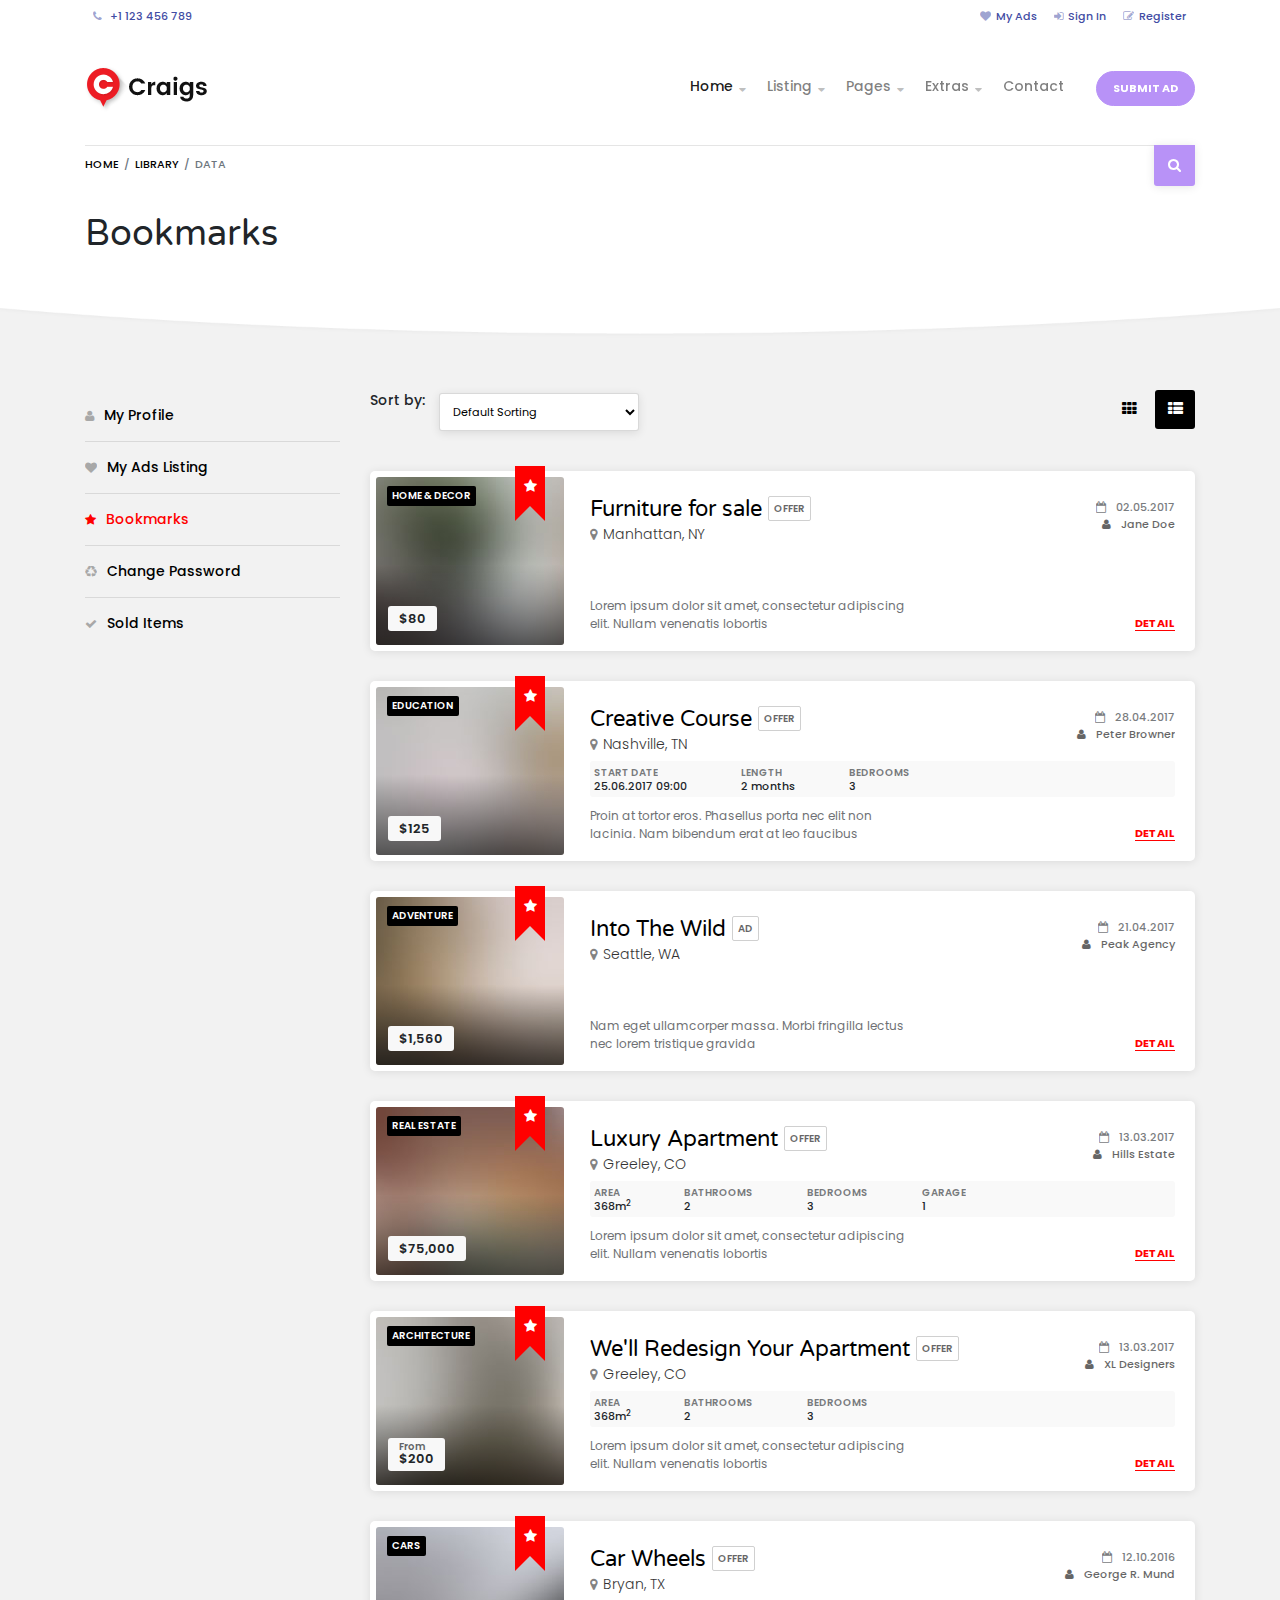
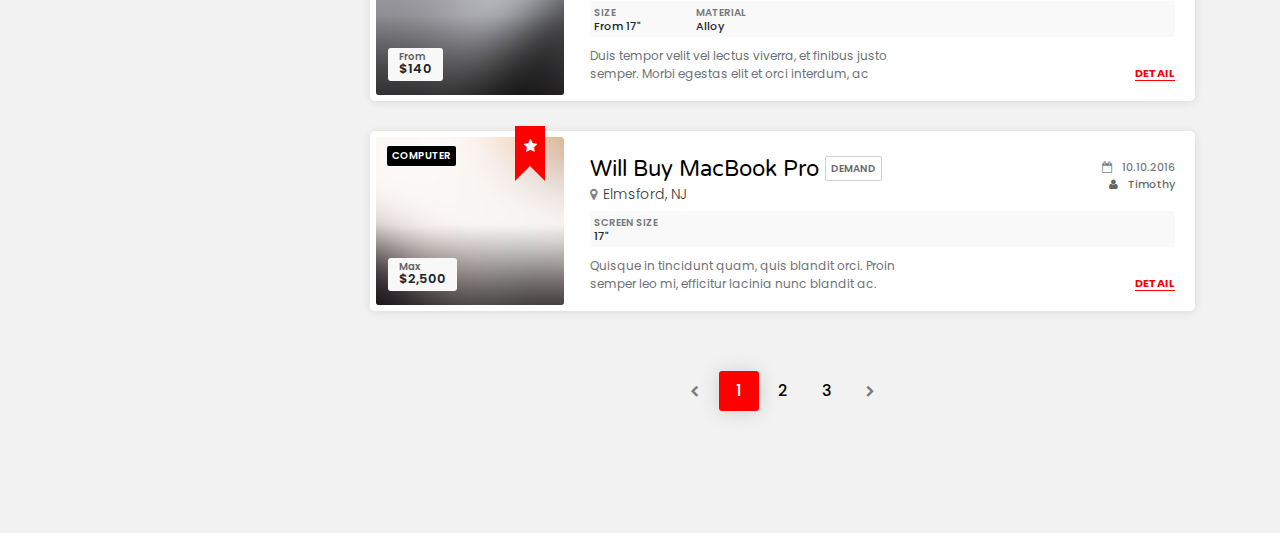
<file: bookmarks.html>
<!doctype html>
<html lang="en">
<head>
	<meta charset="UTF-8">
    <meta name="viewport" content="width=device-width, initial-scale=1, shrink-to-fit=no">
	<meta name="author" content="ThemeStarz">

    <link href="https://fonts.googleapis.com/css?family=Poppins:300,400,500,600,700|Varela+Round" rel="stylesheet">
    <link rel="stylesheet" href="assets/bootstrap/css/bootstrap.css" type="text/css">
    <link rel="stylesheet" href="assets/fonts/font-awesome.css" type="text/css">
    <link rel="stylesheet" href="assets/css/selectize.css" type="text/css">
    <link rel="stylesheet" href="assets/css/style.css">
    <link rel="stylesheet" href="assets/css/user.css">

	<title>Craigs - Easy Buy & Sell Listing HTML Template</title>

</head>
<body>
    <div class="page sub-page">
        <!--*********************************************************************************************************-->
        <!--************ HERO ***************************************************************************************-->
        <!--*********************************************************************************************************-->
        <header class="hero">
            <div class="hero-wrapper">
                <!--============ Secondary Navigation ===============================================================-->
                <div class="secondary-navigation">
                    <div class="container">
                        <ul class="left">
                            <li>
                            <span>
                                <i class="fa fa-phone"></i> +1 123 456 789
                            </span>
                            </li>
                        </ul>
                        <!--end left-->
                        <ul class="right">
                            <li>
                                <a href="my-ads.html">
                                    <i class="fa fa-heart"></i>My Ads
                                </a>
                            </li>
                            <li>
                                <a href="sign-in.html">
                                    <i class="fa fa-sign-in"></i>Sign In
                                </a>
                            </li>
                            <li>
                                <a href="register.html">
                                    <i class="fa fa-pencil-square-o"></i>Register
                                </a>
                            </li>
                        </ul>
                        <!--end right-->
                    </div>
                    <!--end container-->
                </div>
                <!--============ End Secondary Navigation ===========================================================-->
                <!--============ Main Navigation ====================================================================-->
                <div class="main-navigation">
                    <div class="container">
                        <nav class="navbar navbar-expand-lg navbar-light justify-content-between">
                            <a class="navbar-brand" href="index.html">
                                <img src="assets/img/logo.png" alt="">
                            </a>
                            <button class="navbar-toggler" type="button" data-toggle="collapse" data-target="#navbar" aria-controls="navbar" aria-expanded="false" aria-label="Toggle navigation">
                                <span class="navbar-toggler-icon"></span>
                            </button>
                            <div class="collapse navbar-collapse" id="navbar">
                                <!--Main navigation list-->
                                <ul class="navbar-nav">
                                    <li class="nav-item active has-child">
                                        <a class="nav-link" href="#">Home</a>
                                        <ul class="child">
                                            <li class="nav-item">
                                                <a href="index.html" class="nav-link">Home 1</a>
                                            </li>
                                            <li class="nav-item">
                                                <a href="index-2.html" class="nav-link">Home 2</a>
                                            </li>
                                            <li class="nav-item">
                                                <a href="index-3.html" class="nav-link">Home 3</a>
                                            </li>
                                            <li class="nav-item">
                                                <a href="index-4.html" class="nav-link">Home 4</a>
                                            </li>
                                        </ul>
                                    </li>
                                    <li class="nav-item has-child">
                                        <a class="nav-link" href="#">Listing</a>
                                        <!-- 1st level -->
                                        <ul class="child">
                                            <li class="nav-item has-child">
                                                <a href="#" class="nav-link">Grid</a>
                                                <!-- 2nd level -->
                                                <ul class="child">
                                                    <li class="nav-item">
                                                        <a href="listing-grid-full-width.html" class="nav-link">Full Width</a>
                                                    </li>
                                                    <li class="nav-item">
                                                        <a href="listing-grid-sidebar.html" class="nav-link">With Sidebar</a>
                                                    </li>
                                                    <li class="nav-item">
                                                        <a href="listing-grid-compact-sidebar.html" class="nav-link">Compact With Sidebar</a>
                                                    </li>
                                                    <li class="nav-item">
                                                        <a href="listing-grid-compact-full-width.html" class="nav-link">Compact Full Width</a>
                                                    </li>
                                                </ul>
                                                <!-- end 2nd level -->
                                            </li>
                                            <li class="nav-item has-child">
                                                <a href="#" class="nav-link">List</a>
                                                <!-- 2nd level -->
                                                <ul class="child">
                                                    <li class="nav-item">
                                                        <a href="listing-list-full-width.html" class="nav-link">Full Width</a>
                                                    </li>
                                                    <li class="nav-item">
                                                        <a href="listing-list-sidebar.html" class="nav-link">With Sidebar</a>
                                                    </li>
                                                    <li class="nav-item">
                                                        <a href="listing-list-compact-sidebar.html" class="nav-link">Compact With Sidebar</a>
                                                    </li>
                                                    <li class="nav-item">
                                                        <a href="listing-list-compact-full-width.html" class="nav-link">Compact Full Width</a>
                                                    </li>
                                                </ul>
                                                <!-- end 2nd level -->
                                            </li>
                                            <li class="nav-item has-child">
                                                <a href="#" class="nav-link">Masonry</a>
                                                <!-- 2nd level -->
                                                <ul class="child">
                                                    <li class="nav-item">
                                                        <a href="listing-masonry-full-width.html" class="nav-link">Full Width</a>
                                                    </li>
                                                    <li class="nav-item">
                                                        <a href="listing-masonry-sidebar.html" class="nav-link">With Sidebar</a>
                                                    </li>
                                                </ul>
                                                <!-- end 2nd level -->
                                            </li>
                                            <li class="nav-item has-child">
                                                <a href="#" class="nav-link">Single</a>
                                                <!-- 2nd level -->
                                                <ul class="child">
                                                    <li class="nav-item">
                                                        <a href="single-listing-1.html" class="nav-link">Single 1</a>
                                                    </li>
                                                    <li class="nav-item">
                                                        <a href="single-listing-2.html" class="nav-link">Single 2</a>
                                                    </li>
                                                    <li class="nav-item">
                                                        <a href="single-listing-3.html" class="nav-link">Single 3</a>
                                                    </li>
                                                </ul>
                                                <!-- end 2nd level -->
                                            </li>
                                        </ul>
                                        <!-- end 1st level -->
                                    </li>
                                    <li class="nav-item has-child">
                                        <a class="nav-link" href="#">Pages</a>
                                        <!-- 2nd level -->
                                        <ul class="child">
                                            <li class="nav-item">
                                                <a href="sellers.html" class="nav-link">Sellers</a>
                                            </li>
                                            <li class="nav-item has-child">
                                                <a href="#" class="nav-link">Seller Detail</a>
                                                <!-- 3rd level -->
                                                <ul class="child">
                                                    <li class="nav-item">
                                                        <a href="seller-detail-1.html" class="nav-link">Seller Detail
                                                            1</a>
                                                    </li>
                                                    <li class="nav-item">
                                                        <a href="seller-detail-2.html" class="nav-link">Seller Detail
                                                            2</a>
                                                    </li>
                                                </ul>
                                                <!-- end 3rd level -->
                                            </li>
                                            <li class="nav-item">
                                                <a href="blog.html" class="nav-link">Blog</a>
                                            </li>
                                            <li class="nav-item">
                                                <a href="blog-post.html" class="nav-link">Blog Post</a>
                                            </li>
                                            <li class="nav-item">
                                                <a href="submit.html" class="nav-link">Submit Ad</a>
                                            </li>
                                            <li class="nav-item">
                                                <a href="pricing.html" class="nav-link">Pricing</a>
                                            </li>
                                            <li class="nav-item">
                                                <a href="faq.html" class="nav-link">FAQ</a>
                                            </li>
                                        </ul>
                                        <!-- end 2nd level -->
                                    </li>
                                    <li class="nav-item has-child">
                                        <a class="nav-link" href="#">Extras</a>
                                        <!--1st level -->
                                        <ul class="child">
                                            <li class="nav-item has-child">
                                                <a href="#" class="nav-link">Grid Variants</a>
                                                <ul class="child">
                                                    <li class="nav-item">
                                                        <a href="listing-grid-4-items.html" class="nav-link">4 Items</a>
                                                    </li>
                                                    <li class="nav-item">
                                                        <a href="listing-grid-3-items.html" class="nav-link">3 Items</a>
                                                    </li>
                                                    <li class="nav-item">
                                                        <a href="listing-grid-2-items.html" class="nav-link">2 Items</a>
                                                    </li>
                                                </ul>
                                            </li>
                                            <li class="nav-item has-child">
                                                <a href="#" class="nav-link">User Panel</a>
                                                <ul class="child">
                                                    <li class="nav-item">
                                                        <a href="my-profile.html" class="nav-link">My Profile</a>
                                                    </li>
                                                    <li class="nav-item">
                                                        <a href="my-ads.html" class="nav-link">My Ads</a>
                                                    </li>
                                                    <li class="nav-item">
                                                        <a href="change-password.html" class="nav-link">Change
                                                            Password</a>
                                                    </li>
                                                    <li class="nav-item">
                                                        <a href="sign-in.html" class="nav-link">Sign In</a>
                                                    </li>
                                                    <li class="nav-item">
                                                        <a href="register.html" class="nav-link">Register</a>
                                                    </li>
                                                </ul>
                                            </li>
                                            <li class="nav-item">
                                                <a href="elements.html" class="nav-link">Elements</a>
                                            </li>
                                            <li class="nav-item">
                                                <a href="typography.html" class="nav-link">Typography</a>
                                            </li>
                                            <li class="nav-item has-child">
                                                <a href="#" class="nav-link">Nested Navigation</a>
                                                <!--2nd level -->
                                                <ul class="child">
                                                    <li class="nav-item">
                                                        <a href="#" class="nav-link">Level 2</a>
                                                    </li>
                                                    <li class="nav-item">
                                                        <a href="#" class="nav-link">Level 2</a>
                                                    </li>
                                                    <li class="nav-item has-child">
                                                        <a href="#" class="nav-link">Level 2</a>
                                                        <!--3rd level -->
                                                        <ul class="child">
                                                            <li class="nav-item has-child">
                                                                <a href="#" class="nav-link">Level 3</a>
                                                                <!--4th level -->
                                                                <ul class="child">
                                                                    <li class="nav-item">
                                                                        <a href="#" class="nav-link">Level 4</a>
                                                                    </li>
                                                                    <li class="nav-item">
                                                                        <a href="#" class="nav-link">Level 4</a>
                                                                    </li>
                                                                    <li class="nav-item">
                                                                        <a href="#" class="nav-link">Level 4</a>
                                                                    </li>
                                                                </ul>
                                                                <!-- end 4th level-->
                                                            </li>
                                                            <li class="nav-item">
                                                                <a href="#" class="nav-link">Level 3</a>
                                                            </li>
                                                            <li class="nav-item">
                                                                <a href="#" class="nav-link">Level 3</a>
                                                            </li>
                                                        </ul>
                                                        <!--end 3rd level-->
                                                    </li>
                                                </ul>
                                                <!-- end 2nd level -->
                                            </li>
                                            <li class="nav-item">
                                                <a href="image-header.html" class="nav-link">Image Header</a>
                                            </li>
                                            <li class="nav-item">
                                                <a href="messaging.html" class="nav-link">Messages</a>
                                            </li>
                                        </ul>
                                    </li>
                                    <li class="nav-item">
                                        <a class="nav-link" href="contact.html">Contact</a>
                                    </li>
                                    <li class="nav-item">
                                        <a href="submit.html" class="btn btn-primary text-caps btn-rounded btn-framed">Submit Ad</a>
                                    </li>
                                </ul>
                                <!--Main navigation list-->
                            </div>
                            <!--end navbar-collapse-->
                            <a href="#collapseMainSearchForm" class="main-search-form-toggle" data-toggle="collapse"  aria-expanded="false" aria-controls="collapseMainSearchForm">
                                <i class="fa fa-search"></i>
                                <i class="fa fa-close"></i>
                            </a>
                            <!--end main-search-form-toggle-->
                        </nav>
                        <!--end navbar-->
                        <ol class="breadcrumb">
                            <li class="breadcrumb-item"><a href="#">Home</a></li>
                            <li class="breadcrumb-item"><a href="#">Library</a></li>
                            <li class="breadcrumb-item active">Data</li>
                        </ol>
                        <!--end breadcrumb-->
                    </div>
                    <!--end container-->
                </div>
                <!--============ End Main Navigation ================================================================-->
                <!--============ Hero Form ==========================================================================-->
                <div class="collapse" id="collapseMainSearchForm">
                    <form class="hero-form form">
                        <div class="container">
                            <!--Main Form-->
                            <div class="main-search-form">
                                <div class="form-row">
                                    <div class="col-md-3 col-sm-3">
                                        <div class="form-group">
                                            <label for="what" class="col-form-label">What?</label>
                                            <input name="keyword" type="text" class="form-control small" id="what" placeholder="What are you looking for?">
                                        </div>
                                        <!--end form-group-->
                                    </div>
                                    <!--end col-md-3-->
                                    <div class="col-md-3 col-sm-3">
                                        <div class="form-group">
                                            <label for="input-location" class="col-form-label">Where?</label>
                                            <input name="location" type="text" class="form-control small" id="input-location" placeholder="Enter Location">
                                            <span class="geo-location input-group-addon" data-toggle="tooltip" data-placement="top" title="Find My Position"><i class="fa fa-map-marker"></i></span>
                                        </div>
                                        <!--end form-group-->
                                    </div>
                                    <!--end col-md-3-->
                                    <div class="col-md-3 col-sm-3">
                                        <div class="form-group">
                                            <label for="category" class="col-form-label">Category?</label>
                                            <select name="category" id="category" class="small" data-placeholder="Select Category">
                                                <option value="">Select Category</option>
                                                <option value="1">Computers</option>
                                                <option value="2">Real Estate</option>
                                                <option value="3">Cars & Motorcycles</option>
                                                <option value="4">Furniture</option>
                                                <option value="5">Pets & Animals</option>
                                            </select>
                                        </div>
                                        <!--end form-group-->
                                    </div>
                                    <!--end col-md-3-->
                                    <div class="col-md-3 col-sm-3">
                                        <button type="submit" class="btn btn-primary width-100 small">Search</button>
                                    </div>
                                    <!--end col-md-3-->
                                </div>
                                <!--end form-row-->
                            </div>
                            <!--end main-search-form-->
                            <!--Alternative Form-->
                            <div class="alternative-search-form">
                                <a href="#collapseAlternativeSearchForm" class="icon" data-toggle="collapse"  aria-expanded="false" aria-controls="collapseAlternativeSearchForm"><i class="fa fa-plus"></i>More Options</a>
                                <div class="collapse" id="collapseAlternativeSearchForm">
                                    <div class="wrapper">
                                        <div class="form-row">
                                            <div class="col-xl-6 col-lg-12 col-md-12 col-sm-12 d-xs-grid d-flex align-items-center justify-content-between">
                                                <label>
                                                    <input type="checkbox" name="new">
                                                    New
                                                </label>
                                                <label>
                                                    <input type="checkbox" name="used">
                                                    Used
                                                </label>
                                                <label>
                                                    <input type="checkbox" name="with_photo">
                                                    With Photo
                                                </label>
                                                <label>
                                                    <input type="checkbox" name="featured">
                                                    Featured
                                                </label>
                                            </div>
                                            <!--end col-xl-6-->
                                            <div class="col-xl-6 col-lg-12 col-md-12 col-sm-12">
                                                <div class="form-row">
                                                    <div class="col-md-4 col-sm-4">
                                                        <div class="form-group">
                                                            <input name="min_price" type="text" class="form-control small" id="min-price" placeholder="Minimal Price">
                                                            <span class="input-group-addon small">$</span>
                                                        </div>
                                                        <!--end form-group-->
                                                    </div>
                                                    <!--end col-md-4-->
                                                    <div class="col-md-4 col-sm-4">
                                                        <div class="form-group">
                                                            <input name="max_price" type="text" class="form-control small" id="max-price" placeholder="Maximal Price">
                                                            <span class="input-group-addon small">$</span>
                                                        </div>
                                                        <!--end form-group-->
                                                    </div>
                                                    <!--end col-md-4-->
                                                    <div class="col-md-4 col-sm-4">
                                                        <div class="form-group">
                                                            <select name="distance" id="distance" class="small" data-placeholder="Distance" >
                                                                <option value="">Distance</option>
                                                                <option value="1">1km</option>
                                                                <option value="2">5km</option>
                                                                <option value="3">10km</option>
                                                                <option value="4">50km</option>
                                                                <option value="5">100km</option>
                                                            </select>
                                                        </div>
                                                        <!--end form-group-->
                                                    </div>
                                                    <!--end col-md-3-->
                                                </div>
                                                <!--end form-row-->
                                            </div>
                                            <!--end col-xl-6-->
                                        </div>
                                        <!--end row-->
                                    </div>
                                    <!--end wrapper-->
                                </div>
                                <!--end collapse-->
                            </div>
                            <!--end alternative-search-form-->
                        </div>
                        <!--end container-->
                    </form>
                    <!--end hero-form-->
                </div>
                <!--end collapse-->
                <!--============ End Hero Form ======================================================================-->
                <!--============ Page Title =========================================================================-->
                <div class="page-title">
                    <div class="container">
                        <h1>Bookmarks</h1>
                    </div>
                    <!--end container-->
                </div>
                <!--============ End Page Title =====================================================================-->
                <div class="background"></div>
                <!--end background-->
            </div>
            <!--end hero-wrapper-->
        </header>
        <!--end hero-->

        <!--*********************************************************************************************************-->
        <!--************ CONTENT ************************************************************************************-->
        <!--*********************************************************************************************************-->
        <section class="content">
            <section class="block">
                <div class="container">
                    <div class="row">
                        <div class="col-md-3">
                            <nav class="nav flex-column side-nav">
                                <a class="nav-link icon" href="my-profile.html">
                                    <i class="fa fa-user"></i>My Profile
                                </a>
                                <a class="nav-link icon" href="my-ads.html">
                                    <i class="fa fa-heart"></i>My Ads Listing
                                </a>
                                <a class="nav-link active icon" href="bookmarks.html">
                                    <i class="fa fa-star"></i>Bookmarks
                                </a>
                                <a class="nav-link icon" href="change-password.html">
                                    <i class="fa fa-recycle"></i>Change Password
                                </a>
                                <a class="nav-link icon" href="sold-items.html">
                                    <i class="fa fa-check"></i>Sold Items
                                </a>
                            </nav>
                        </div>
                        <!--end col-md-3-->
                        <div class="col-md-9">
                            <!--============ Section Title===================================================================-->
                            <div class="section-title clearfix">
                                <div class="float-left float-xs-none">
                                    <label class="mr-3 align-text-bottom">Sort by: </label>
                                    <select name="sorting" id="sorting" class="small width-200px" data-placeholder="Default Sorting" >
                                        <option value="">Default Sorting</option>
                                        <option value="1">Newest First</option>
                                        <option value="2">Oldest First</option>
                                        <option value="3">Lowest Price First</option>
                                        <option value="4">Highest Price First</option>
                                    </select>

                                </div>
                                <div class="float-right d-xs-none thumbnail-toggle">
                                    <a href="#" class="change-class" data-change-from-class="list" data-change-to-class="grid" data-parent-class="items">
                                        <i class="fa fa-th"></i>
                                    </a>
                                    <a href="#" class="change-class active" data-change-from-class="grid" data-change-to-class="list" data-parent-class="items">
                                        <i class="fa fa-th-list"></i>
                                    </a>
                                </div>
                            </div>
                            <!--============ Items ==========================================================================-->
                            <div class="items list compact grid-xl-3-items grid-lg-3-items grid-md-2-items">
                                <div class="item">
                                    <div class="ribbon-vertical">
                                        <i class="fa fa-star"></i>
                                    </div>
                                    <!--end ribbon-vertical-->
                                    <div class="wrapper">
                                        <div class="image">
                                            <h3>
                                                <a href="#" class="tag category">Home & Decor</a>
                                                <a href="single-listing-1.html" class="title">Furniture for sale</a>
                                                <span class="tag">Offer</span>
                                            </h3>
                                            <a href="single-listing-1.html" class="image-wrapper background-image">
                                                <img src="assets/img/image-01.jpg" alt="">
                                            </a>
                                        </div>
                                        <!--end image-->
                                        <h4 class="location">
                                            <a href="#">Manhattan, NY</a>
                                        </h4>
                                        <div class="price">$80</div>
                                        <div class="meta">
                                            <figure>
                                                <i class="fa fa-calendar-o"></i>02.05.2017
                                            </figure>
                                            <figure>
                                                <a href="#">
                                                    <i class="fa fa-user"></i>Jane Doe
                                                </a>
                                            </figure>
                                        </div>
                                        <!--end meta-->
                                        <div class="description">
                                            <p>Lorem ipsum dolor sit amet, consectetur adipiscing elit. Nullam venenatis lobortis</p>
                                        </div>
                                        <!--end description-->
                                        <a href="single-listing-1.html" class="detail text-caps underline">Detail</a>
                                    </div>
                                </div>
                                <!--end item-->

                                <div class="item">
                                    <div class="ribbon-vertical">
                                        <i class="fa fa-star"></i>
                                    </div>
                                    <!--end ribbon-vertical-->
                                    <div class="wrapper">
                                        <div class="image">
                                            <h3>
                                                <a href="#" class="tag category">Education</a>
                                                <a href="single-listing-1.html" class="title">Creative Course</a>
                                                <span class="tag">Offer</span>
                                            </h3>
                                            <a href="single-listing-1.html" class="image-wrapper background-image">
                                                <img src="assets/img/image-02.jpg" alt="">
                                            </a>
                                        </div>
                                        <!--end image-->
                                        <h4 class="location">
                                            <a href="#">Nashville, TN</a>
                                        </h4>
                                        <div class="price">$125</div>
                                        <div class="meta">
                                            <figure>
                                                <i class="fa fa-calendar-o"></i>28.04.2017
                                            </figure>
                                            <figure>
                                                <a href="#">
                                                    <i class="fa fa-user"></i>Peter Browner
                                                </a>
                                            </figure>
                                        </div>
                                        <!--end meta-->
                                        <div class="description">
                                            <p>Proin at tortor eros. Phasellus porta nec elit non lacinia. Nam bibendum erat at leo faucibus vehicula. Ut laoreet porttitor risus, eget suscipit tellus tincidunt sit amet. </p>
                                        </div>
                                        <!--end description-->
                                        <div class="additional-info">
                                            <ul>
                                                <li>
                                                    <figure>Start Date</figure>
                                                    <aside>25.06.2017 09:00</aside>
                                                </li>
                                                <li>
                                                    <figure>Length</figure>
                                                    <aside>2 months</aside>
                                                </li>
                                                <li>
                                                    <figure>Bedrooms</figure>
                                                    <aside>3</aside>
                                                </li>
                                            </ul>
                                        </div>
                                        <!--end addition-info-->
                                        <a href="single-listing-1.html" class="detail text-caps underline">Detail</a>
                                    </div>
                                </div>
                                <!--end item-->

                                <div class="item">
                                    <div class="ribbon-vertical">
                                        <i class="fa fa-star"></i>
                                    </div>
                                    <!--end ribbon-vertical-->
                                    <div class="wrapper">
                                        <div class="image">
                                            <h3>
                                                <a href="#" class="tag category">Adventure</a>
                                                <a href="single-listing-1.html" class="title">Into The Wild</a>
                                                <span class="tag">Ad</span>
                                            </h3>
                                            <a href="single-listing-1.html" class="image-wrapper background-image">
                                                <img src="assets/img/image-03.jpg" alt="">
                                            </a>
                                        </div>
                                        <!--end image-->
                                        <h4 class="location">
                                            <a href="#">Seattle, WA</a>
                                        </h4>
                                        <div class="price">$1,560</div>
                                        <div class="meta">
                                            <figure>
                                                <i class="fa fa-calendar-o"></i>21.04.2017
                                            </figure>
                                            <figure>
                                                <a href="#">
                                                    <i class="fa fa-user"></i>Peak Agency
                                                </a>
                                            </figure>
                                        </div>
                                        <!--end meta-->
                                        <div class="description">
                                            <p>Nam eget ullamcorper massa. Morbi fringilla lectus nec lorem tristique gravida</p>
                                        </div>
                                        <!--end description-->
                                        <a href="single-listing-1.html" class="detail text-caps underline">Detail</a>
                                    </div>
                                </div>
                                <!--end item-->

                                <div class="item">
                                    <div class="ribbon-vertical">
                                        <i class="fa fa-star"></i>
                                    </div>
                                    <!--end ribbon-vertical-->
                                    <div class="wrapper">
                                        <div class="image">
                                            <h3>
                                                <a href="#" class="tag category">Real Estate</a>
                                                <a href="single-listing-1.html" class="title">Luxury Apartment</a>
                                                <span class="tag">Offer</span>
                                            </h3>
                                            <a href="single-listing-1.html" class="image-wrapper background-image">
                                                <img src="assets/img/image-04.jpg" alt="">
                                            </a>
                                        </div>
                                        <!--end image-->
                                        <h4 class="location">
                                            <a href="#">Greeley, CO</a>
                                        </h4>
                                        <div class="price">$75,000</div>
                                        <div class="meta">
                                            <figure>
                                                <i class="fa fa-calendar-o"></i>13.03.2017
                                            </figure>
                                            <figure>
                                                <a href="#">
                                                    <i class="fa fa-user"></i>Hills Estate
                                                </a>
                                            </figure>
                                        </div>
                                        <!--end meta-->
                                        <div class="description">
                                            <p>Lorem ipsum dolor sit amet, consectetur adipiscing elit. Nullam venenatis lobortis</p>
                                        </div>
                                        <!--end description-->
                                        <div class="additional-info">
                                            <ul>
                                                <li>
                                                    <figure>Area</figure>
                                                    <aside>368m<sup>2</sup></aside>
                                                </li>
                                                <li>
                                                    <figure>Bathrooms</figure>
                                                    <aside>2</aside>
                                                </li>
                                                <li>
                                                    <figure>Bedrooms</figure>
                                                    <aside>3</aside>
                                                </li>
                                                <li>
                                                    <figure>Garage</figure>
                                                    <aside>1</aside>
                                                </li>
                                            </ul>
                                        </div>
                                        <!--end addition-info-->
                                        <a href="single-listing-1.html" class="detail text-caps underline">Detail</a>
                                    </div>
                                </div>
                                <!--end item-->

                                <div class="item">
                                    <div class="ribbon-vertical">
                                        <i class="fa fa-star"></i>
                                    </div>
                                    <!--end ribbon-vertical-->
                                    <div class="wrapper">
                                        <div class="image">
                                            <h3>
                                                <a href="#" class="tag category">Architecture</a>
                                                <a href="single-listing-1.html" class="title">We'll Redesign Your Apartment</a>
                                                <span class="tag">Offer</span>
                                            </h3>
                                            <a href="single-listing-1.html" class="image-wrapper background-image">
                                                <img src="assets/img/image-05.jpg" alt="">
                                            </a>
                                        </div>
                                        <!--end image-->
                                        <h4 class="location">
                                            <a href="#">Greeley, CO</a>
                                        </h4>
                                        <div class="price">
                                            <span class="appendix">From</span>
                                            $200
                                        </div>
                                        <div class="meta">
                                            <figure>
                                                <i class="fa fa-calendar-o"></i>13.03.2017
                                            </figure>
                                            <figure>
                                                <a href="#">
                                                    <i class="fa fa-user"></i>XL Designers
                                                </a>
                                            </figure>
                                        </div>
                                        <!--end meta-->
                                        <div class="description">
                                            <p>Lorem ipsum dolor sit amet, consectetur adipiscing elit. Nullam venenatis lobortis</p>
                                        </div>
                                        <!--end description-->
                                        <div class="additional-info">
                                            <ul>
                                                <li>
                                                    <figure>Area</figure>
                                                    <aside>368m<sup>2</sup></aside>
                                                </li>
                                                <li>
                                                    <figure>Bathrooms</figure>
                                                    <aside>2</aside>
                                                </li>
                                                <li>
                                                    <figure>Bedrooms</figure>
                                                    <aside>3</aside>
                                                </li>
                                            </ul>
                                        </div>
                                        <!--end addition-info-->
                                        <a href="single-listing-1.html" class="detail text-caps underline">Detail</a>
                                    </div>
                                </div>
                                <!--end item-->
                                <div class="item">
                                    <div class="ribbon-vertical">
                                        <i class="fa fa-star"></i>
                                    </div>
                                    <!--end ribbon-vertical-->
                                    <div class="wrapper">
                                        <div class="image">
                                            <h3>
                                                <a href="#" class="tag category">Cars</a>
                                                <a href="single-listing-1.html" class="title">Car Wheels</a>
                                                <span class="tag">Offer</span>
                                            </h3>
                                            <a href="single-listing-1.html" class="image-wrapper background-image">
                                                <img src="assets/img/image-18.jpg" alt="">
                                            </a>
                                        </div>
                                        <!--end image-->
                                        <h4 class="location">
                                            <a href="#">Bryan, TX</a>
                                        </h4>
                                        <div class="price">
                                            <span class="appendix">From</span>
                                            $140
                                        </div>
                                        <div class="meta">
                                            <figure>
                                                <i class="fa fa-calendar-o"></i>12.10.2016
                                            </figure>
                                            <figure>
                                                <a href="#">
                                                    <i class="fa fa-user"></i>George R. Mund
                                                </a>
                                            </figure>
                                        </div>
                                        <!--end meta-->
                                        <div class="description">
                                            <p>Duis tempor velit vel lectus viverra, et finibus justo semper. Morbi egestas elit et
                                                orci interdum, ac tincidunt diam feugiat. Aliquam erat volutpat. Lorem ipsum dolor
                                                sit amet, consectetur adipiscing elit
                                            </p>
                                        </div>
                                        <!--end description-->
                                        <div class="additional-info">
                                            <ul>
                                                <li>
                                                    <figure>Size</figure>
                                                    <aside>From 17"</aside>
                                                </li>
                                                <li>
                                                    <figure>Material</figure>
                                                    <aside>Alloy</aside>
                                                </li>
                                            </ul>
                                        </div>
                                        <!--end addition-info-->
                                        <a href="single-listing-1.html" class="detail text-caps underline">Detail</a>
                                    </div>
                                </div>
                                <!--end item-->

                                <div class="item">
                                    <div class="ribbon-vertical">
                                        <i class="fa fa-star"></i>
                                    </div>
                                    <!--end ribbon-vertical-->
                                    <div class="wrapper">
                                        <div class="image">
                                            <h3>
                                                <a href="#" class="tag category">Computer</a>
                                                <a href="single-listing-1.html" class="title">Will Buy MacBook Pro</a>
                                                <span class="tag">Demand</span>
                                            </h3>
                                            <a href="single-listing-1.html" class="image-wrapper background-image">
                                                <img src="assets/img/image-19.jpg" alt="">
                                            </a>
                                        </div>
                                        <!--end image-->
                                        <h4 class="location">
                                            <a href="#">Elmsford, NJ</a>
                                        </h4>
                                        <div class="price">
                                            <span class="appendix">Max</span>
                                            $2,500
                                        </div>
                                        <div class="meta">
                                            <figure>
                                                <i class="fa fa-calendar-o"></i>10.10.2016
                                            </figure>
                                            <figure>
                                                <a href="#">
                                                    <i class="fa fa-user"></i>Timothy
                                                </a>
                                            </figure>
                                        </div>
                                        <!--end meta-->
                                        <div class="description">
                                            <p>Quisque in tincidunt quam, quis blandit orci. Proin semper leo mi, efficitur lacinia nunc blandit ac.
                                                Vestibulum congue at justo semper dignissim.
                                            </p>
                                        </div>
                                        <!--end description-->
                                        <div class="additional-info">
                                            <ul>
                                                <li>
                                                    <figure>Screen Size</figure>
                                                    <aside>17"</aside>
                                                </li>
                                            </ul>
                                        </div>
                                        <!--end addition-info-->
                                        <a href="single-listing-1.html" class="detail text-caps underline">Detail</a>
                                    </div>
                                </div>
                                <!--end item-->

                            </div>
                            <!--end items-->
                            <!--============ End Items ==============================================================-->
                            <div class="page-pagination">
                                <nav aria-label="Pagination">
                                    <ul class="pagination">
                                        <li class="page-item">
                                            <a class="page-link" href="#" aria-label="Previous">
                                        <span aria-hidden="true">
                                            <i class="fa fa-chevron-left"></i>
                                        </span>
                                                <span class="sr-only">Previous</span>
                                            </a>
                                        </li>
                                        <li class="page-item active">
                                            <a class="page-link" href="#">1</a>
                                        </li>
                                        <li class="page-item">
                                            <a class="page-link" href="#">2</a>
                                        </li>
                                        <li class="page-item">
                                            <a class="page-link" href="#">3</a>
                                        </li>
                                        <li class="page-item">
                                            <a class="page-link" href="#" aria-label="Next">
                                        <span aria-hidden="true">
                                            <i class="fa fa-chevron-right"></i>
                                        </span>
                                                <span class="sr-only">Next</span>
                                            </a>
                                        </li>
                                    </ul>
                                </nav>
                            </div>
                            <!--end page-pagination-->
                        </div>
                        <!--end col-md-9-->
                    </div>
                    <!--end row-->
                </div>
                <!--end container-->
            </section>
            <!--end block-->
        </section>
        <!--end content-->

        <!--*********************************************************************************************************-->
        <!--************ FOOTER *************************************************************************************-->
        <!--*********************************************************************************************************-->
        <footer class="footer">
            <div class="wrapper">
                <div class="container">
                    <div class="row">
                        <div class="col-md-5">
                            <a href="#" class="brand">
                                <img src="assets/img/logo.png" alt="">
                            </a>
                            <p>
                                Lorem ipsum dolor sit amet, consectetur adipiscing elit. Ut nec tincidunt arcu, sit amet
                                fermentum sem. Class aptent taciti sociosqu ad litora torquent per conubia nostra.
                            </p>
                        </div>
                        <!--end col-md-5-->
                        <div class="col-md-3">
                            <h2>Navigation</h2>
                            <div class="row">
                                <div class="col-md-6 col-sm-6">
                                    <nav>
                                        <ul class="list-unstyled">
                                            <li>
                                                <a href="#">Home</a>
                                            </li>
                                            <li>
                                                <a href="#">Listing</a>
                                            </li>
                                            <li>
                                                <a href="#">Pages</a>
                                            </li>
                                            <li>
                                                <a href="#">Extras</a>
                                            </li>
                                            <li>
                                                <a href="#">Contact</a>
                                            </li>
                                            <li>
                                                <a href="#">Submit Ad</a>
                                            </li>
                                        </ul>
                                    </nav>
                                </div>
                                <div class="col-md-6 col-sm-6">
                                    <nav>
                                        <ul class="list-unstyled">
                                            <li>
                                                <a href="#">My Ads</a>
                                            </li>
                                            <li>
                                                <a href="#">Sign In</a>
                                            </li>
                                            <li>
                                                <a href="#">Register</a>
                                            </li>
                                        </ul>
                                    </nav>
                                </div>
                            </div>
                        </div>
                        <!--end col-md-3-->
                        <div class="col-md-4">
                            <h2>Contact</h2>
                            <address>
                                <figure>
                                    124 Abia Martin Drive<br>
                                    New York, NY 10011
                                </figure>
                                <br>
                                <strong>Email:</strong> <a href="#">hello@example.com</a>
                                <br>
                                <strong>Skype: </strong> Craigs
                                <br>
                                <br>
                                <a href="contact.html" class="btn btn-primary text-caps btn-framed">Contact Us</a>
                            </address>
                        </div>
                        <!--end col-md-4-->
                    </div>
                    <!--end row-->
                </div>
                <div class="background">
                    <div class="background-image original-size">
                        <img src="assets/img/footer-background-icons.jpg" alt="">
                    </div>
                    <!--end background-image-->
                </div>
                <!--end background-->
            </div>
        </footer>
        <!--end footer-->
    </div>
    <!--end page-->

	<script src="assets/js/jquery-3.3.1.min.js"></script>
    <script type="text/javascript" src="assets/js/popper.min.js"></script>
	<script type="text/javascript" src="assets/bootstrap/js/bootstrap.min.js"></script>
    <script type="text/javascript" src="http://maps.google.com/maps/api/js?key=AIzaSyBEDfNcQRmKQEyulDN8nGWjLYPm8s4YB58&libraries=places"></script>
	<script src="assets/js/selectize.min.js"></script>
	<script src="assets/js/masonry.pkgd.min.js"></script>
	<script src="assets/js/icheck.min.js"></script>
	<script src="assets/js/jquery.validate.min.js"></script>
	<script src="assets/js/custom.js"></script>

</body>
</html>
</file>
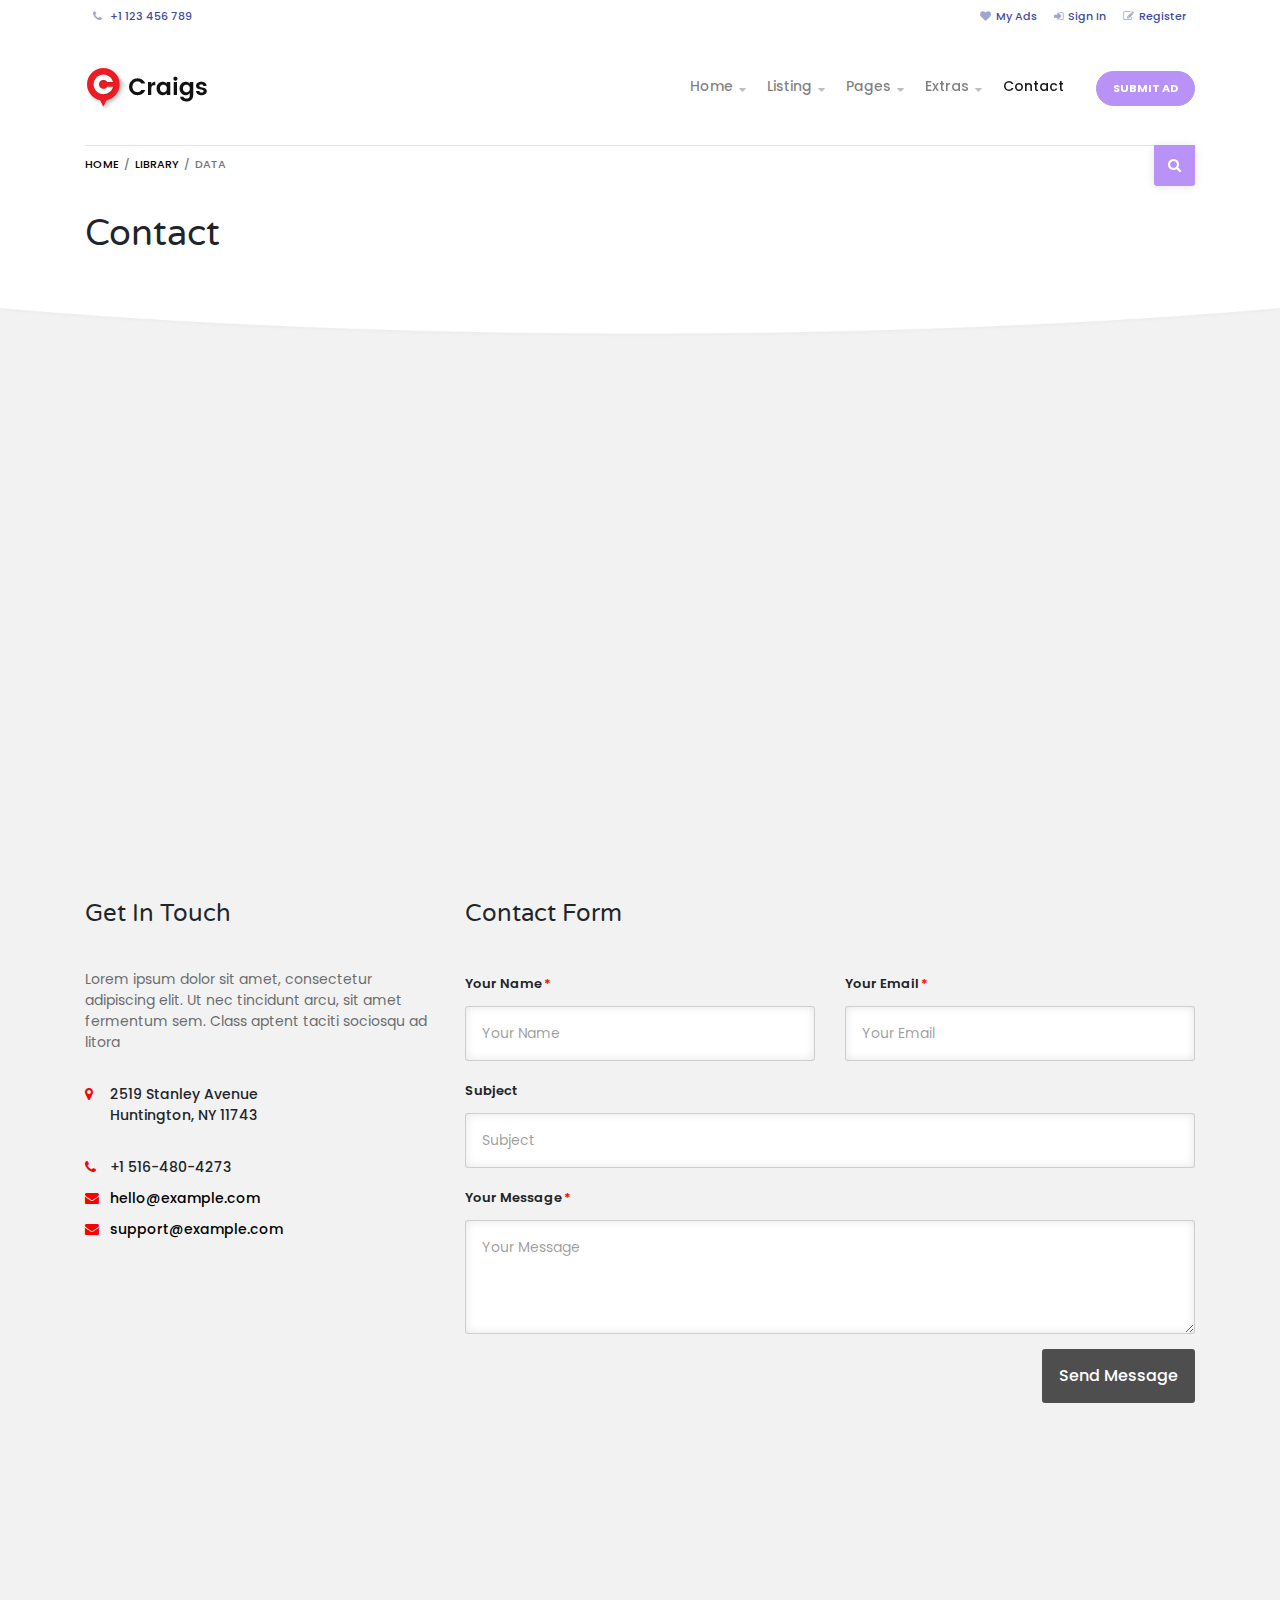
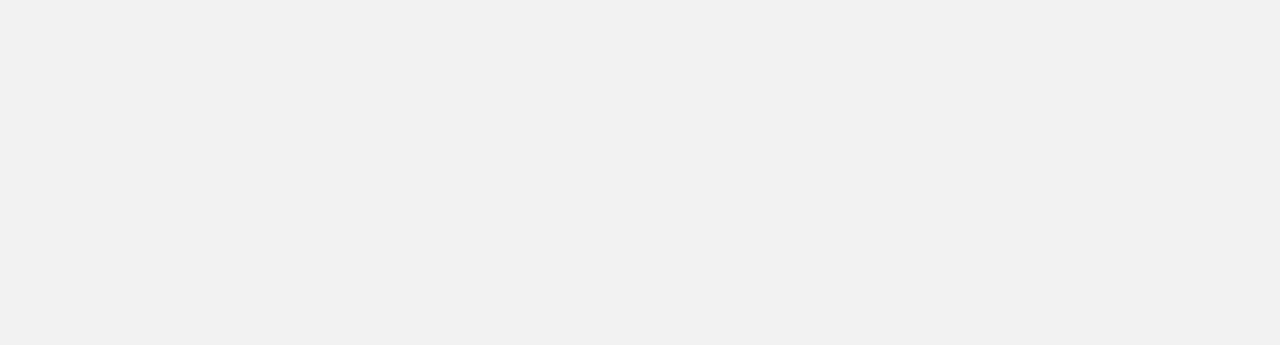
<file: contact.html>
<!doctype html>
<html lang="en">
<head>
	<meta charset="UTF-8">
    <meta name="viewport" content="width=device-width, initial-scale=1, shrink-to-fit=no">
	<meta name="author" content="ThemeStarz">

    <link href="https://fonts.googleapis.com/css?family=Poppins:300,400,500,600,700|Varela+Round" rel="stylesheet">
    <link rel="stylesheet" href="assets/bootstrap/css/bootstrap.css" type="text/css">
    <link rel="stylesheet" href="assets/fonts/font-awesome.css" type="text/css">
    <link rel="stylesheet" href="assets/css/selectize.css" type="text/css">
    <link rel="stylesheet" href="assets/css/style.css">
    <link rel="stylesheet" href="assets/css/user.css">

	<title>Craigs - Easy Buy & Sell Listing HTML Template</title>

</head>
<body>
    <div class="page sub-page">
        <!--*********************************************************************************************************-->
        <!--************ HERO ***************************************************************************************-->
        <!--*********************************************************************************************************-->
        <header class="hero">
            <div class="hero-wrapper">
                <!--============ Secondary Navigation ===============================================================-->
                <div class="secondary-navigation">
                    <div class="container">
                        <ul class="left">
                            <li>
                            <span>
                                <i class="fa fa-phone"></i> +1 123 456 789
                            </span>
                            </li>
                        </ul>
                        <!--end left-->
                        <ul class="right">
                            <li>
                                <a href="my-ads.html">
                                    <i class="fa fa-heart"></i>My Ads
                                </a>
                            </li>
                            <li>
                                <a href="sign-in.html">
                                    <i class="fa fa-sign-in"></i>Sign In
                                </a>
                            </li>
                            <li>
                                <a href="register.html">
                                    <i class="fa fa-pencil-square-o"></i>Register
                                </a>
                            </li>
                        </ul>
                        <!--end right-->
                    </div>
                    <!--end container-->
                </div>
                <!--============ End Secondary Navigation ===========================================================-->
                <!--============ Main Navigation ====================================================================-->
                <div class="main-navigation">
                    <div class="container">
                        <nav class="navbar navbar-expand-lg navbar-light justify-content-between">
                            <a class="navbar-brand" href="index.html">
                                <img src="assets/img/logo.png" alt="">
                            </a>
                            <button class="navbar-toggler" type="button" data-toggle="collapse" data-target="#navbar" aria-controls="navbar" aria-expanded="false" aria-label="Toggle navigation">
                                <span class="navbar-toggler-icon"></span>
                            </button>
                            <div class="collapse navbar-collapse" id="navbar">
                                <!--Main navigation list-->
                                <ul class="navbar-nav">
                                    <li class="nav-item has-child">
                                        <a class="nav-link" href="#">Home</a>
                                        <ul class="child">
                                            <li class="nav-item">
                                                <a href="index.html" class="nav-link">Home 1</a>
                                            </li>
                                            <li class="nav-item">
                                                <a href="index-2.html" class="nav-link">Home 2</a>
                                            </li>
                                            <li class="nav-item">
                                                <a href="index-3.html" class="nav-link">Home 3</a>
                                            </li>
                                            <li class="nav-item">
                                                <a href="index-4.html" class="nav-link">Home 4</a>
                                            </li>
                                        </ul>
                                    </li>
                                    <li class="nav-item has-child">
                                        <a class="nav-link" href="#">Listing</a>
                                        <!-- 1st level -->
                                        <ul class="child">
                                            <li class="nav-item has-child">
                                                <a href="#" class="nav-link">Grid</a>
                                                <!-- 2nd level -->
                                                <ul class="child">
                                                    <li class="nav-item">
                                                        <a href="listing-grid-full-width.html" class="nav-link">Full Width</a>
                                                    </li>
                                                    <li class="nav-item">
                                                        <a href="listing-grid-sidebar.html" class="nav-link">With Sidebar</a>
                                                    </li>
                                                    <li class="nav-item">
                                                        <a href="listing-grid-compact-sidebar.html" class="nav-link">Compact With Sidebar</a>
                                                    </li>
                                                    <li class="nav-item">
                                                        <a href="listing-grid-compact-full-width.html" class="nav-link">Compact Full Width</a>
                                                    </li>
                                                </ul>
                                                <!-- end 2nd level -->
                                            </li>
                                            <li class="nav-item has-child">
                                                <a href="#" class="nav-link">List</a>
                                                <!-- 2nd level -->
                                                <ul class="child">
                                                    <li class="nav-item">
                                                        <a href="listing-list-full-width.html" class="nav-link">Full Width</a>
                                                    </li>
                                                    <li class="nav-item">
                                                        <a href="listing-list-sidebar.html" class="nav-link">With Sidebar</a>
                                                    </li>
                                                    <li class="nav-item">
                                                        <a href="listing-list-compact-sidebar.html" class="nav-link">Compact With Sidebar</a>
                                                    </li>
                                                    <li class="nav-item">
                                                        <a href="listing-list-compact-full-width.html" class="nav-link">Compact Full Width</a>
                                                    </li>
                                                </ul>
                                                <!-- end 2nd level -->
                                            </li>
                                            <li class="nav-item has-child">
                                                <a href="#" class="nav-link">Masonry</a>
                                                <!-- 2nd level -->
                                                <ul class="child">
                                                    <li class="nav-item">
                                                        <a href="listing-masonry-full-width.html" class="nav-link">Full Width</a>
                                                    </li>
                                                    <li class="nav-item">
                                                        <a href="listing-masonry-sidebar.html" class="nav-link">With Sidebar</a>
                                                    </li>
                                                </ul>
                                                <!-- end 2nd level -->
                                            </li>
                                            <li class="nav-item has-child">
                                                <a href="#" class="nav-link">Single</a>
                                                <!-- 2nd level -->
                                                <ul class="child">
                                                    <li class="nav-item">
                                                        <a href="single-listing-1.html" class="nav-link">Single 1</a>
                                                    </li>
                                                    <li class="nav-item">
                                                        <a href="single-listing-2.html" class="nav-link">Single 2</a>
                                                    </li>
                                                    <li class="nav-item">
                                                        <a href="single-listing-3.html" class="nav-link">Single 3</a>
                                                    </li>
                                                </ul>
                                                <!-- end 2nd level -->
                                            </li>
                                        </ul>
                                        <!-- end 1st level -->
                                    </li>
                                    <li class="nav-item has-child">
                                        <a class="nav-link" href="#">Pages</a>
                                        <!-- 2nd level -->
                                        <ul class="child">
                                            <li class="nav-item">
                                                <a href="sellers.html" class="nav-link">Sellers</a>
                                            </li>
                                            <li class="nav-item has-child">
                                                <a href="#" class="nav-link">Seller Detail</a>
                                                <!-- 3rd level -->
                                                <ul class="child">
                                                    <li class="nav-item">
                                                        <a href="seller-detail-1.html" class="nav-link">Seller Detail
                                                            1</a>
                                                    </li>
                                                    <li class="nav-item">
                                                        <a href="seller-detail-2.html" class="nav-link">Seller Detail
                                                            2</a>
                                                    </li>
                                                </ul>
                                                <!-- end 3rd level -->
                                            </li>
                                            <li class="nav-item">
                                                <a href="blog.html" class="nav-link">Blog</a>
                                            </li>
                                            <li class="nav-item">
                                                <a href="blog-post.html" class="nav-link">Blog Post</a>
                                            </li>
                                            <li class="nav-item">
                                                <a href="submit.html" class="nav-link">Submit Ad</a>
                                            </li>
                                            <li class="nav-item">
                                                <a href="pricing.html" class="nav-link">Pricing</a>
                                            </li>
                                            <li class="nav-item">
                                                <a href="faq.html" class="nav-link">FAQ</a>
                                            </li>
                                        </ul>
                                        <!-- end 2nd level -->
                                    </li>
                                    <li class="nav-item has-child">
                                        <a class="nav-link" href="#">Extras</a>
                                        <!--1st level -->
                                        <ul class="child">
                                            <li class="nav-item has-child">
                                                <a href="#" class="nav-link">Grid Variants</a>
                                                <ul class="child">
                                                    <li class="nav-item">
                                                        <a href="listing-grid-4-items.html" class="nav-link">4 Items</a>
                                                    </li>
                                                    <li class="nav-item">
                                                        <a href="listing-grid-3-items.html" class="nav-link">3 Items</a>
                                                    </li>
                                                    <li class="nav-item">
                                                        <a href="listing-grid-2-items.html" class="nav-link">2 Items</a>
                                                    </li>
                                                </ul>
                                            </li>
                                            <li class="nav-item has-child">
                                                <a href="#" class="nav-link">User Panel</a>
                                                <ul class="child">
                                                    <li class="nav-item">
                                                        <a href="my-profile.html" class="nav-link">My Profile</a>
                                                    </li>
                                                    <li class="nav-item">
                                                        <a href="my-ads.html" class="nav-link">My Ads</a>
                                                    </li>
                                                    <li class="nav-item">
                                                        <a href="change-password.html" class="nav-link">Change
                                                            Password</a>
                                                    </li>
                                                    <li class="nav-item">
                                                        <a href="sign-in.html" class="nav-link">Sign In</a>
                                                    </li>
                                                    <li class="nav-item">
                                                        <a href="register.html" class="nav-link">Register</a>
                                                    </li>
                                                </ul>
                                            </li>
                                            <li class="nav-item">
                                                <a href="elements.html" class="nav-link">Elements</a>
                                            </li>
                                            <li class="nav-item">
                                                <a href="typography.html" class="nav-link">Typography</a>
                                            </li>
                                            <li class="nav-item has-child">
                                                <a href="#" class="nav-link">Nested Navigation</a>
                                                <!--2nd level -->
                                                <ul class="child">
                                                    <li class="nav-item">
                                                        <a href="#" class="nav-link">Level 2</a>
                                                    </li>
                                                    <li class="nav-item">
                                                        <a href="#" class="nav-link">Level 2</a>
                                                    </li>
                                                    <li class="nav-item has-child">
                                                        <a href="#" class="nav-link">Level 2</a>
                                                        <!--3rd level -->
                                                        <ul class="child">
                                                            <li class="nav-item has-child">
                                                                <a href="#" class="nav-link">Level 3</a>
                                                                <!--4th level -->
                                                                <ul class="child">
                                                                    <li class="nav-item">
                                                                        <a href="#" class="nav-link">Level 4</a>
                                                                    </li>
                                                                    <li class="nav-item">
                                                                        <a href="#" class="nav-link">Level 4</a>
                                                                    </li>
                                                                    <li class="nav-item">
                                                                        <a href="#" class="nav-link">Level 4</a>
                                                                    </li>
                                                                </ul>
                                                                <!-- end 4th level-->
                                                            </li>
                                                            <li class="nav-item">
                                                                <a href="#" class="nav-link">Level 3</a>
                                                            </li>
                                                            <li class="nav-item">
                                                                <a href="#" class="nav-link">Level 3</a>
                                                            </li>
                                                        </ul>
                                                        <!--end 3rd level-->
                                                    </li>
                                                </ul>
                                                <!-- end 2nd level -->
                                            </li>
                                            <li class="nav-item">
                                                <a href="image-header.html" class="nav-link">Image Header</a>
                                            </li>
                                            <li class="nav-item">
                                                <a href="messaging.html" class="nav-link">Messages</a>
                                            </li>
                                        </ul>
                                    </li>
                                    <li class="nav-item active">
                                        <a class="nav-link" href="contact.html">Contact</a>
                                    </li>
                                    <li class="nav-item">
                                        <a href="submit.html" class="btn btn-primary text-caps btn-rounded btn-framed">Submit Ad</a>
                                    </li>
                                </ul>
                                <!--Main navigation list-->
                            </div>
                            <!--end navbar-collapse-->
                            <a href="#collapseMainSearchForm" class="main-search-form-toggle" data-toggle="collapse"  aria-expanded="false" aria-controls="collapseMainSearchForm">
                                <i class="fa fa-search"></i>
                                <i class="fa fa-close"></i>
                            </a>
                            <!--end main-search-form-toggle-->
                        </nav>
                        <!--end navbar-->
                        <ol class="breadcrumb">
                            <li class="breadcrumb-item"><a href="#">Home</a></li>
                            <li class="breadcrumb-item"><a href="#">Library</a></li>
                            <li class="breadcrumb-item active">Data</li>
                        </ol>
                        <!--end breadcrumb-->
                    </div>
                    <!--end container-->
                </div>
                <!--============ End Main Navigation ================================================================-->
                <!--============ Hero Form ==========================================================================-->
                <div class="collapse" id="collapseMainSearchForm">
                    <form class="hero-form form">
                        <div class="container">
                            <!--Main Form-->
                            <div class="main-search-form">
                                <div class="form-row">
                                    <div class="col-md-3 col-sm-3">
                                        <div class="form-group">
                                            <label for="what" class="col-form-label">What?</label>
                                            <input name="keyword" type="text" class="form-control small" id="what" placeholder="What are you looking for?">
                                        </div>
                                        <!--end form-group-->
                                    </div>
                                    <!--end col-md-3-->
                                    <div class="col-md-3 col-sm-3">
                                        <div class="form-group">
                                            <label for="input-location" class="col-form-label">Where?</label>
                                            <input name="location" type="text" class="form-control small" id="input-location" placeholder="Enter Location">
                                            <span class="geo-location input-group-addon" data-toggle="tooltip" data-placement="top" title="Find My Position"><i class="fa fa-map-marker"></i></span>
                                        </div>
                                        <!--end form-group-->
                                    </div>
                                    <!--end col-md-3-->
                                    <div class="col-md-3 col-sm-3">
                                        <div class="form-group">
                                            <label for="category" class="col-form-label">Category?</label>
                                            <select name="category" id="category" class="small" data-placeholder="Select Category">
                                                <option value="">Select Category</option>
                                                <option value="1">Computers</option>
                                                <option value="2">Real Estate</option>
                                                <option value="3">Cars & Motorcycles</option>
                                                <option value="4">Furniture</option>
                                                <option value="5">Pets & Animals</option>
                                            </select>
                                        </div>
                                        <!--end form-group-->
                                    </div>
                                    <!--end col-md-3-->
                                    <div class="col-md-3 col-sm-3">
                                        <button type="submit" class="btn btn-primary width-100 small">Search</button>
                                    </div>
                                    <!--end col-md-3-->
                                </div>
                                <!--end form-row-->
                            </div>
                            <!--end main-search-form-->
                            <!--Alternative Form-->
                            <div class="alternative-search-form">
                                <a href="#collapseAlternativeSearchForm" class="icon" data-toggle="collapse"  aria-expanded="false" aria-controls="collapseAlternativeSearchForm"><i class="fa fa-plus"></i>More Options</a>
                                <div class="collapse" id="collapseAlternativeSearchForm">
                                    <div class="wrapper">
                                        <div class="form-row">
                                            <div class="col-xl-6 col-lg-12 col-md-12 col-sm-12 d-xs-grid d-flex align-items-center justify-content-between">
                                                <label>
                                                    <input type="checkbox" name="new">
                                                    New
                                                </label>
                                                <label>
                                                    <input type="checkbox" name="used">
                                                    Used
                                                </label>
                                                <label>
                                                    <input type="checkbox" name="with_photo">
                                                    With Photo
                                                </label>
                                                <label>
                                                    <input type="checkbox" name="featured">
                                                    Featured
                                                </label>
                                            </div>
                                            <!--end col-xl-6-->
                                            <div class="col-xl-6 col-lg-12 col-md-12 col-sm-12">
                                                <div class="form-row">
                                                    <div class="col-md-4 col-sm-4">
                                                        <div class="form-group">
                                                            <input name="min_price" type="text" class="form-control small" id="min-price" placeholder="Minimal Price">
                                                            <span class="input-group-addon small">$</span>
                                                        </div>
                                                        <!--end form-group-->
                                                    </div>
                                                    <!--end col-md-4-->
                                                    <div class="col-md-4 col-sm-4">
                                                        <div class="form-group">
                                                            <input name="max_price" type="text" class="form-control small" id="max-price" placeholder="Maximal Price">
                                                            <span class="input-group-addon small">$</span>
                                                        </div>
                                                        <!--end form-group-->
                                                    </div>
                                                    <!--end col-md-4-->
                                                    <div class="col-md-4 col-sm-4">
                                                        <div class="form-group">
                                                            <select name="distance" id="distance" class="small" data-placeholder="Distance" >
                                                                <option value="">Distance</option>
                                                                <option value="1">1km</option>
                                                                <option value="2">5km</option>
                                                                <option value="3">10km</option>
                                                                <option value="4">50km</option>
                                                                <option value="5">100km</option>
                                                            </select>
                                                        </div>
                                                        <!--end form-group-->
                                                    </div>
                                                    <!--end col-md-3-->
                                                </div>
                                                <!--end form-row-->
                                            </div>
                                            <!--end col-xl-6-->
                                        </div>
                                        <!--end row-->
                                    </div>
                                    <!--end wrapper-->
                                </div>
                                <!--end collapse-->
                            </div>
                            <!--end alternative-search-form-->
                        </div>
                        <!--end container-->
                    </form>
                    <!--end hero-form-->
                </div>
                <!--end collapse-->
                <!--============ End Hero Form ======================================================================-->
                <!--============ Page Title =========================================================================-->
                <div class="page-title">
                    <div class="container">
                        <h1>Contact</h1>
                    </div>
                    <!--end container-->
                </div>
                <!--============ End Page Title =====================================================================-->
                <div class="background"></div>
                <!--end background-->
            </div>
            <!--end hero-wrapper-->
        </header>
        <!--end hero-->

        <!--*********************************************************************************************************-->
        <!--************ CONTENT ************************************************************************************-->
        <!--*********************************************************************************************************-->
        <section class="content">
            <section class="block">
                <div class="map height-500px" id="map-contact"></div>
                <div class="container">
                    <div class="row">
                        <div class="col-md-4">
                            <h2>Get In Touch</h2>
                            <p>
                                Lorem ipsum dolor sit amet, consectetur adipiscing elit. Ut nec tincidunt arcu, sit
                                amet fermentum sem. Class aptent taciti sociosqu ad litora
                            </p>
                            <br>
                            <figure class="with-icon">
                                <i class="fa fa-map-marker"></i>
                                <span>2519 Stanley Avenue<br>Huntington, NY 11743 </span>
                            </figure>
                            <br>
                            <figure class="with-icon">
                                <i class="fa fa-phone"></i>
                                <span>+1 516-480-4273</span>
                            </figure>
                            <figure class="with-icon">
                                <i class="fa fa-envelope"></i>
                                <a href="#">hello@example.com</a>
                            </figure>
                            <figure class="with-icon">
                                <i class="fa fa-envelope"></i>
                                <a href="#">support@example.com</a>
                            </figure>
                        </div>
                        <!--end col-md-4-->
                        <div class="col-md-8">
                            <h2>Contact Form</h2>
                            <form class="form email">
                                <div class="row">
                                    <div class="col-md-6">
                                        <div class="form-group">
                                            <label for="name" class="col-form-label required">Your Name</label>
                                            <input name="name" type="text" class="form-control" id="name" placeholder="Your Name" required>
                                        </div>
                                        <!--end form-group-->
                                    </div>
                                    <!--end col-md-6-->
                                    <div class="col-md-6">
                                        <div class="form-group">
                                            <label for="email" class="col-form-label required">Your Email</label>
                                            <input name="email" type="email" class="form-control" id="email" placeholder="Your Email" required>
                                        </div>
                                        <!--end form-group-->
                                    </div>
                                    <!--end col-md-6-->
                                </div>
                                <!--end row-->
                                <div class="form-group">
                                    <label for="subject" class="col-form-label">Subject</label>
                                    <input name="subject" type="text" class="form-control" id="subject" placeholder="Subject">
                                </div>
                                <!--end form-group-->
                                <div class="form-group">
                                    <label for="message" class="col-form-label required">Your Message</label>
                                    <textarea name="message" id="message" class="form-control" rows="4" placeholder="Your Message" required></textarea>
                                </div>
                                <!--end form-group-->
                                <button type="submit" class="btn btn-primary float-right">Send Message</button>
                            </form>
                            <!--end form-->
                        </div>
                        <!--end col-md-8 -->
                    </div>
                    <!--end row-->
                </div>
                <!--end container-->
            </section>
            <!--end block-->
        </section>
        <!--end content-->

        <!--*********************************************************************************************************-->
        <!--************ FOOTER *************************************************************************************-->
        <!--*********************************************************************************************************-->
        <footer class="footer">
            <div class="wrapper">
                <div class="container">
                    <div class="row">
                        <div class="col-md-5">
                            <a href="#" class="brand">
                                <img src="assets/img/logo.png" alt="">
                            </a>
                            <p>
                                Lorem ipsum dolor sit amet, consectetur adipiscing elit. Ut nec tincidunt arcu, sit amet
                                fermentum sem. Class aptent taciti sociosqu ad litora torquent per conubia nostra.
                            </p>
                        </div>
                        <!--end col-md-5-->
                        <div class="col-md-3">
                            <h2>Navigation</h2>
                            <div class="row">
                                <div class="col-md-6 col-sm-6">
                                    <nav>
                                        <ul class="list-unstyled">
                                            <li>
                                                <a href="#">Home</a>
                                            </li>
                                            <li>
                                                <a href="#">Listing</a>
                                            </li>
                                            <li>
                                                <a href="#">Pages</a>
                                            </li>
                                            <li>
                                                <a href="#">Extras</a>
                                            </li>
                                            <li>
                                                <a href="#">Contact</a>
                                            </li>
                                            <li>
                                                <a href="#">Submit Ad</a>
                                            </li>
                                        </ul>
                                    </nav>
                                </div>
                                <div class="col-md-6 col-sm-6">
                                    <nav>
                                        <ul class="list-unstyled">
                                            <li>
                                                <a href="#">My Ads</a>
                                            </li>
                                            <li>
                                                <a href="#">Sign In</a>
                                            </li>
                                            <li>
                                                <a href="#">Register</a>
                                            </li>
                                        </ul>
                                    </nav>
                                </div>
                            </div>
                        </div>
                        <!--end col-md-3-->
                        <div class="col-md-4">
                            <h2>Contact</h2>
                            <address>
                                <figure>
                                    124 Abia Martin Drive<br>
                                    New York, NY 10011
                                </figure>
                                <br>
                                <strong>Email:</strong> <a href="#">hello@example.com</a>
                                <br>
                                <strong>Skype: </strong> Craigs
                                <br>
                                <br>
                                <a href="contact.html" class="btn btn-primary text-caps btn-framed">Contact Us</a>
                            </address>
                        </div>
                        <!--end col-md-4-->
                    </div>
                    <!--end row-->
                </div>
                <div class="background">
                    <div class="background-image original-size">
                        <img src="assets/img/footer-background-icons.jpg" alt="">
                    </div>
                    <!--end background-image-->
                </div>
                <!--end background-->
            </div>
        </footer>
        <!--end footer-->
    </div>
    <!--end page-->

	<script src="assets/js/jquery-3.3.1.min.js"></script>
    <script type="text/javascript" src="assets/js/popper.min.js"></script>
	<script type="text/javascript" src="assets/bootstrap/js/bootstrap.min.js"></script>
    <script type="text/javascript" src="http://maps.google.com/maps/api/js?key=YOUR_API_KEY&libraries=places"></script>
	<script src="assets/js/selectize.min.js"></script>
	<script src="assets/js/masonry.pkgd.min.js"></script>
	<script src="assets/js/icheck.min.js"></script>
	<script src="assets/js/jquery.validate.min.js"></script>
	<script src="assets/js/custom.js"></script>

    <script>
        var latitude = 51.511971;
        var longitude = -0.137597;
        var markerImage = "assets/img/map-marker.png";
        var mapTheme = "light";
        var mapElement = "map-contact";
        simpleMap(latitude, longitude, markerImage, mapTheme, mapElement);
    </script>

</body>
</html>
</file>
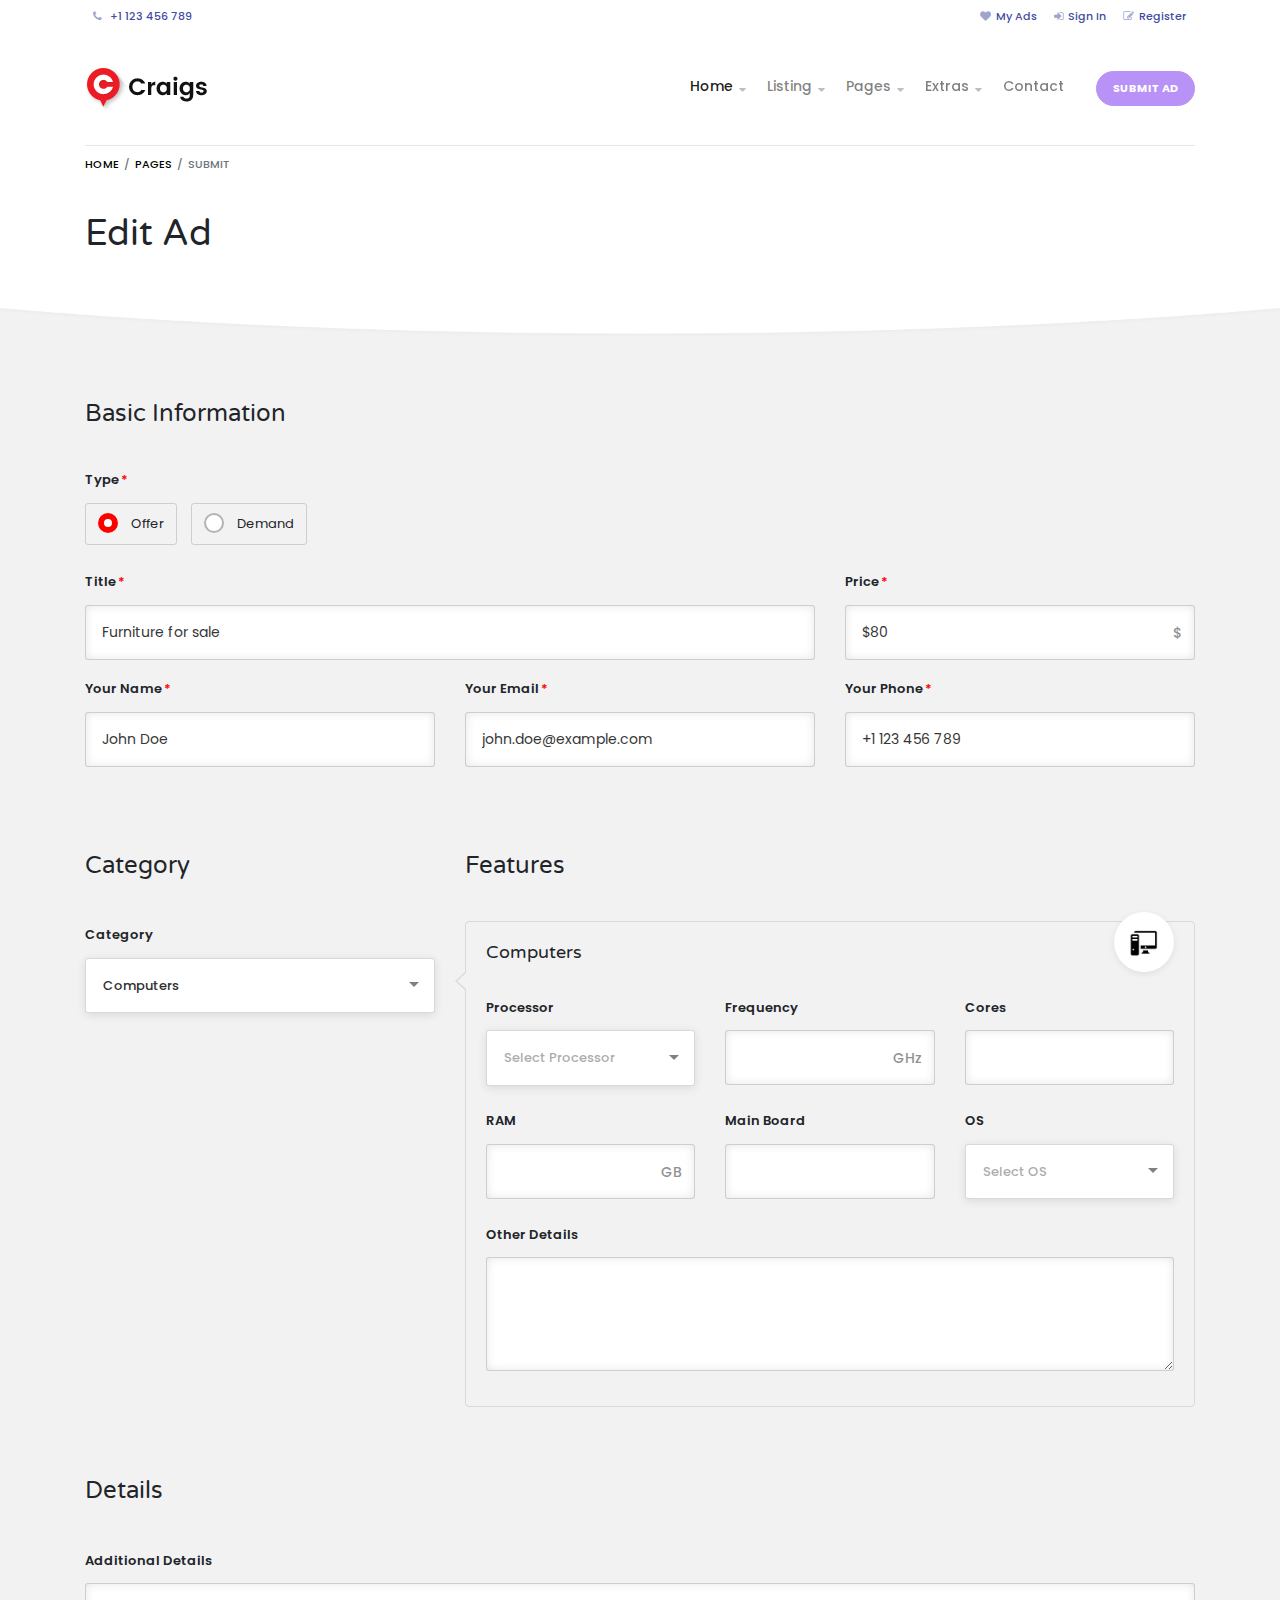
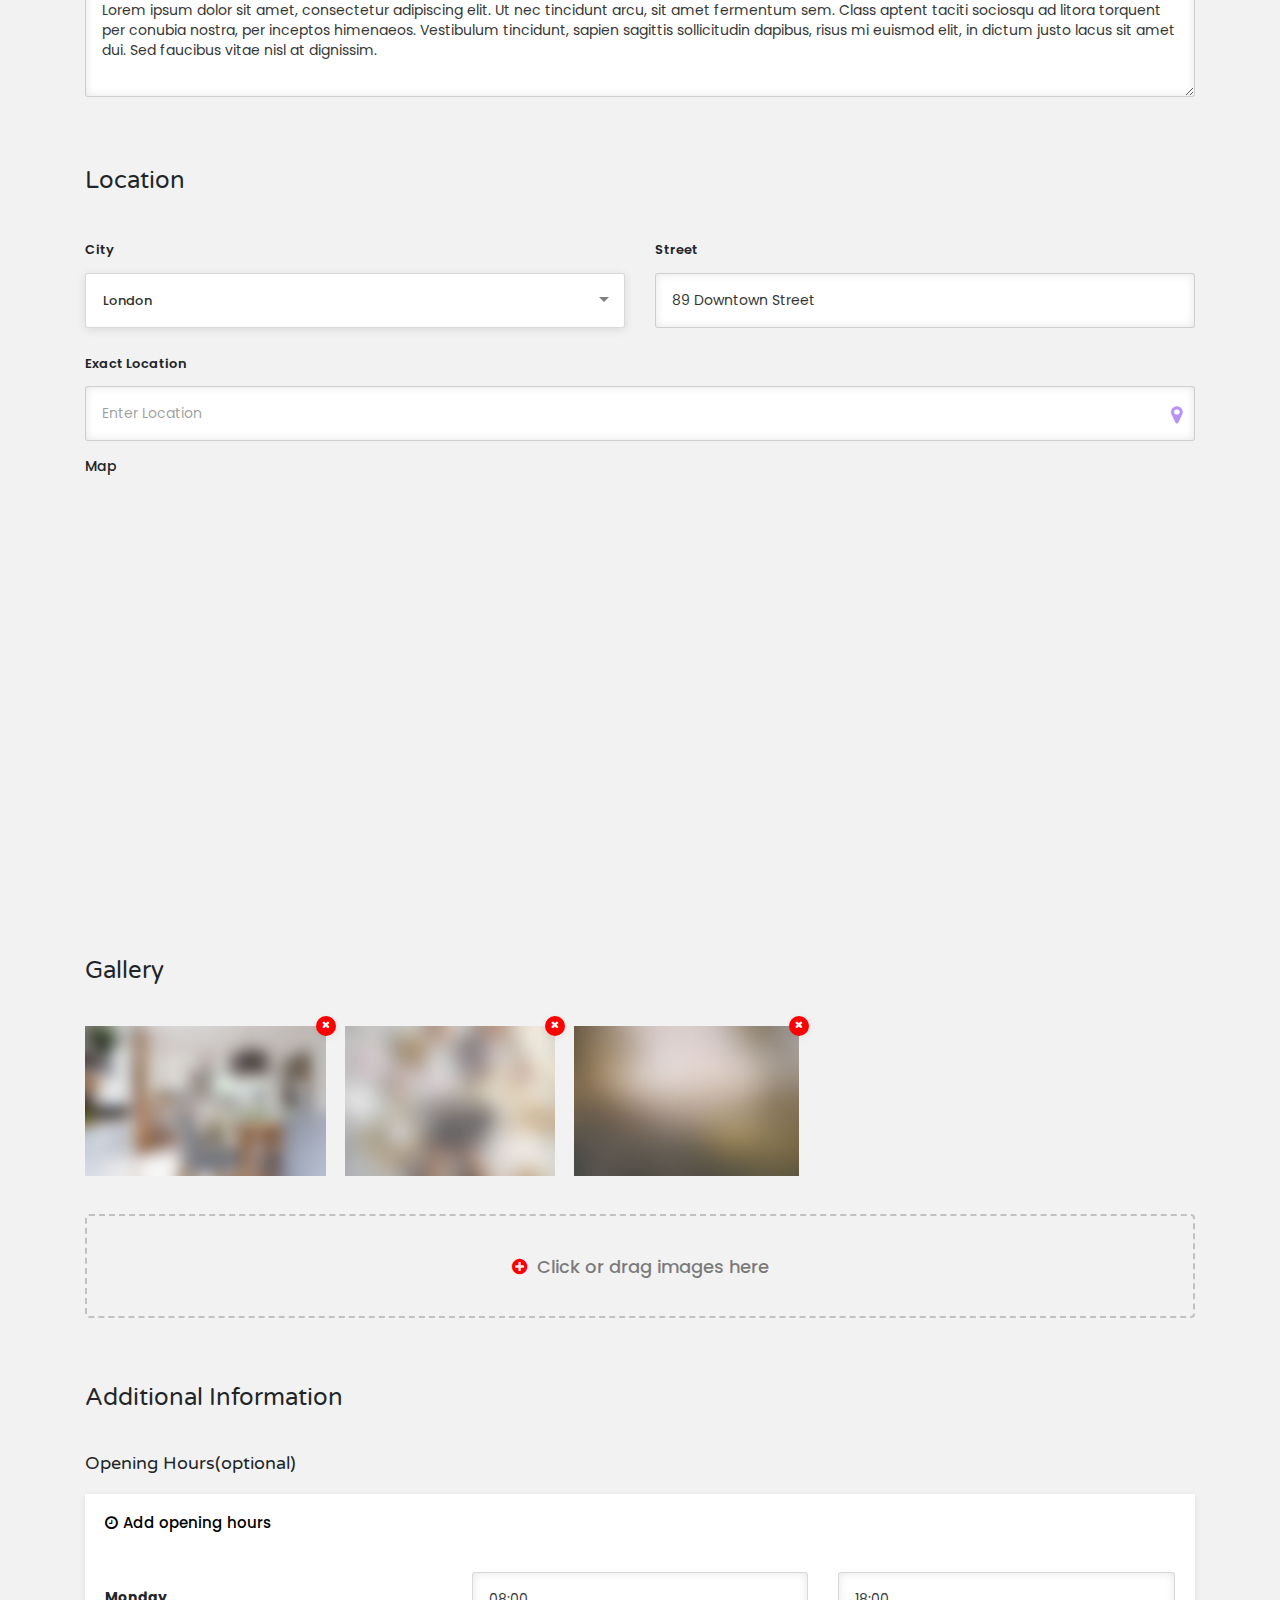
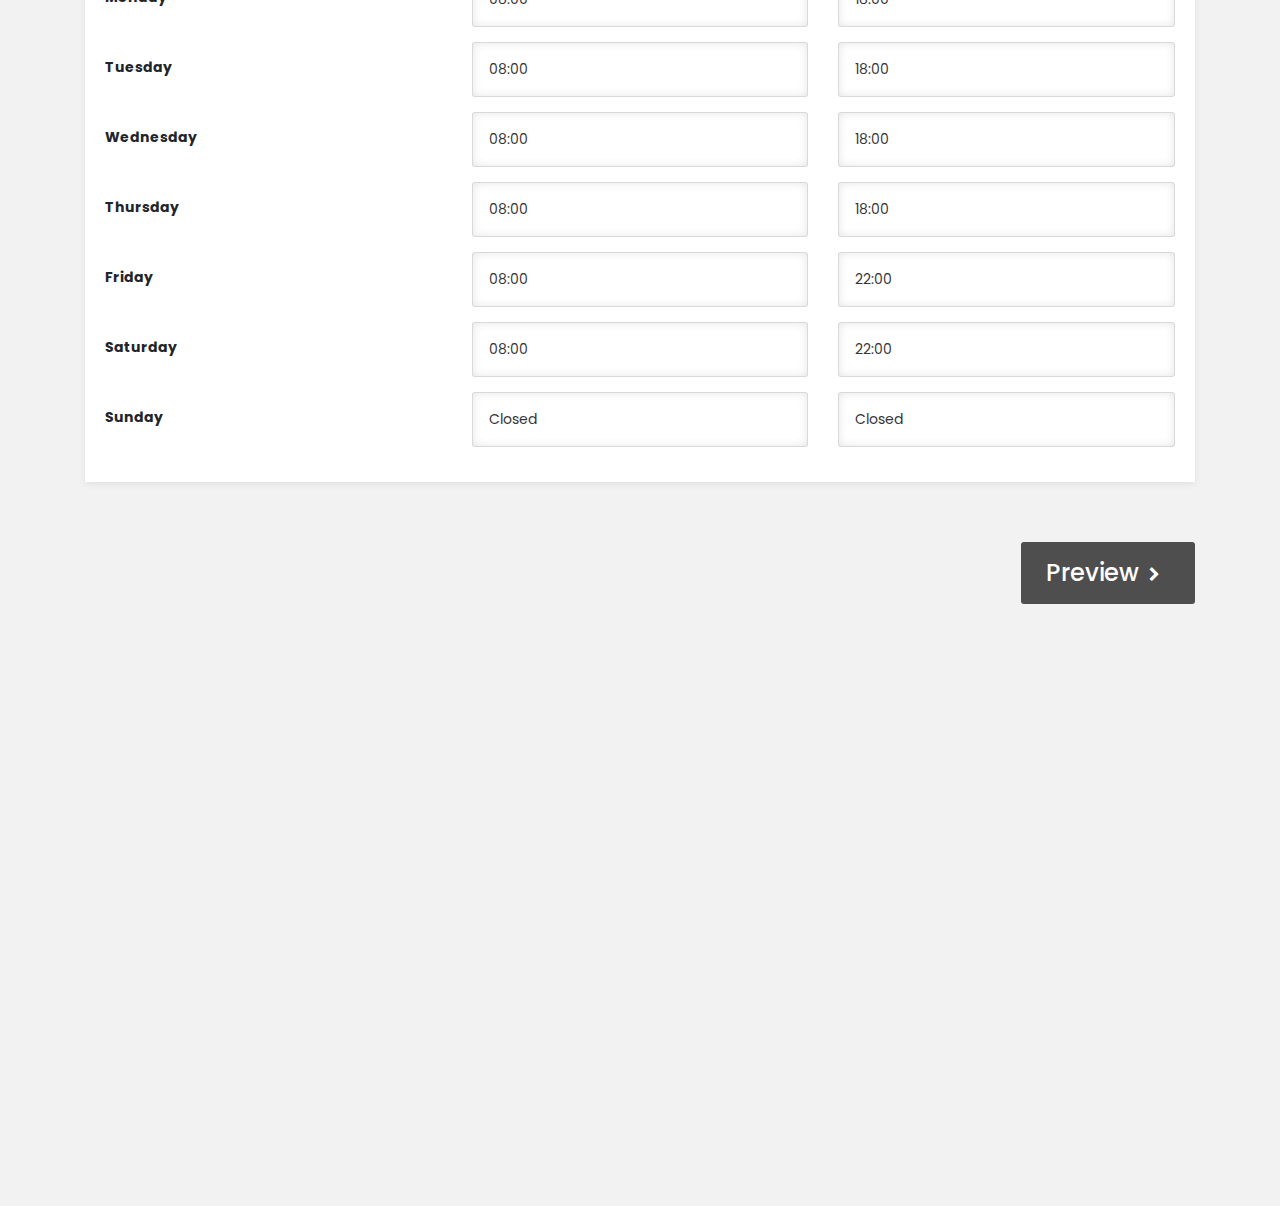
<file: edit-ad.html>
<!doctype html>
<html lang="en">
<head>
	<meta charset="UTF-8">
    <meta name="viewport" content="width=device-width, initial-scale=1, shrink-to-fit=no">
	<meta name="author" content="ThemeStarz">

    <link href="https://fonts.googleapis.com/css?family=Poppins:300,400,500,600,700|Varela+Round" rel="stylesheet">
    <link rel="stylesheet" href="assets/bootstrap/css/bootstrap.css" type="text/css">
    <link rel="stylesheet" href="assets/fonts/font-awesome.css" type="text/css">
    <link rel="stylesheet" href="assets/css/selectize.css" type="text/css">
    <link rel="stylesheet" href="assets/css/owl.carousel.min.css" type="text/css">
    <link rel="stylesheet" href="assets/css/style.css">
    <link rel="stylesheet" href="assets/css/user.css">

	<title>Craigs - Easy Buy & Sell Listing HTML Template</title>

</head>
<body>
    <div class="page sub-page">
        <!--*********************************************************************************************************-->
        <!--************ HERO ***************************************************************************************-->
        <!--*********************************************************************************************************-->
        <header class="hero">
            <div class="hero-wrapper">
                <!--============ Secondary Navigation ===============================================================-->
                <div class="secondary-navigation">
                    <div class="container">
                        <ul class="left">
                            <li>
                            <span>
                                <i class="fa fa-phone"></i> +1 123 456 789
                            </span>
                            </li>
                        </ul>
                        <!--end left-->
                        <ul class="right">
                            <li>
                                <a href="my-ads.html">
                                    <i class="fa fa-heart"></i>My Ads
                                </a>
                            </li>
                            <li>
                                <a href="sign-in.html">
                                    <i class="fa fa-sign-in"></i>Sign In
                                </a>
                            </li>
                            <li>
                                <a href="register.html">
                                    <i class="fa fa-pencil-square-o"></i>Register
                                </a>
                            </li>
                        </ul>
                        <!--end right-->
                    </div>
                    <!--end container-->
                </div>
                <!--============ End Secondary Navigation ===========================================================-->
                <!--============ Main Navigation ====================================================================-->
                <div class="main-navigation">
                    <div class="container">
                        <nav class="navbar navbar-expand-lg navbar-light justify-content-between">
                            <a class="navbar-brand" href="index.html">
                                <img src="assets/img/logo.png" alt="">
                            </a>
                            <button class="navbar-toggler" type="button" data-toggle="collapse" data-target="#navbar" aria-controls="navbar" aria-expanded="false" aria-label="Toggle navigation">
                                <span class="navbar-toggler-icon"></span>
                            </button>
                            <div class="collapse navbar-collapse" id="navbar">
                                <!--Main navigation list-->
                                <ul class="navbar-nav">
                                    <li class="nav-item active has-child">
                                        <a class="nav-link" href="#">Home</a>
                                        <ul class="child">
                                            <li class="nav-item">
                                                <a href="index.html" class="nav-link">Home 1</a>
                                            </li>
                                            <li class="nav-item">
                                                <a href="index-2.html" class="nav-link">Home 2</a>
                                            </li>
                                            <li class="nav-item">
                                                <a href="index-3.html" class="nav-link">Home 3</a>
                                            </li>
                                            <li class="nav-item">
                                                <a href="index-4.html" class="nav-link">Home 4</a>
                                            </li>
                                        </ul>
                                    </li>
                                    <li class="nav-item has-child">
                                        <a class="nav-link" href="#">Listing</a>
                                        <!-- 1st level -->
                                        <ul class="child">
                                            <li class="nav-item has-child">
                                                <a href="#" class="nav-link">Grid</a>
                                                <!-- 2nd level -->
                                                <ul class="child">
                                                    <li class="nav-item">
                                                        <a href="listing-grid-full-width.html" class="nav-link">Full Width</a>
                                                    </li>
                                                    <li class="nav-item">
                                                        <a href="listing-grid-sidebar.html" class="nav-link">With Sidebar</a>
                                                    </li>
                                                    <li class="nav-item">
                                                        <a href="listing-grid-compact-sidebar.html" class="nav-link">Compact With Sidebar</a>
                                                    </li>
                                                    <li class="nav-item">
                                                        <a href="listing-grid-compact-full-width.html" class="nav-link">Compact Full Width</a>
                                                    </li>
                                                </ul>
                                                <!-- end 2nd level -->
                                            </li>
                                            <li class="nav-item has-child">
                                                <a href="#" class="nav-link">List</a>
                                                <!-- 2nd level -->
                                                <ul class="child">
                                                    <li class="nav-item">
                                                        <a href="listing-list-full-width.html" class="nav-link">Full Width</a>
                                                    </li>
                                                    <li class="nav-item">
                                                        <a href="listing-list-sidebar.html" class="nav-link">With Sidebar</a>
                                                    </li>
                                                    <li class="nav-item">
                                                        <a href="listing-list-compact-sidebar.html" class="nav-link">Compact With Sidebar</a>
                                                    </li>
                                                    <li class="nav-item">
                                                        <a href="listing-list-compact-full-width.html" class="nav-link">Compact Full Width</a>
                                                    </li>
                                                </ul>
                                                <!-- end 2nd level -->
                                            </li>
                                            <li class="nav-item has-child">
                                                <a href="#" class="nav-link">Masonry</a>
                                                <!-- 2nd level -->
                                                <ul class="child">
                                                    <li class="nav-item">
                                                        <a href="listing-masonry-full-width.html" class="nav-link">Full Width</a>
                                                    </li>
                                                    <li class="nav-item">
                                                        <a href="listing-masonry-sidebar.html" class="nav-link">With Sidebar</a>
                                                    </li>
                                                </ul>
                                                <!-- end 2nd level -->
                                            </li>
                                            <li class="nav-item has-child">
                                                <a href="#" class="nav-link">Single</a>
                                                <!-- 2nd level -->
                                                <ul class="child">
                                                    <li class="nav-item">
                                                        <a href="single-listing-1.html" class="nav-link">Single 1</a>
                                                    </li>
                                                    <li class="nav-item">
                                                        <a href="single-listing-2.html" class="nav-link">Single 2</a>
                                                    </li>
                                                    <li class="nav-item">
                                                        <a href="single-listing-3.html" class="nav-link">Single 3</a>
                                                    </li>
                                                </ul>
                                                <!-- end 2nd level -->
                                            </li>
                                        </ul>
                                        <!-- end 1st level -->
                                    </li>
                                    <li class="nav-item has-child">
                                        <a class="nav-link" href="#">Pages</a>
                                        <!-- 2nd level -->
                                        <ul class="child">
                                            <li class="nav-item">
                                                <a href="sellers.html" class="nav-link">Sellers</a>
                                            </li>
                                            <li class="nav-item has-child">
                                                <a href="#" class="nav-link">Seller Detail</a>
                                                <!-- 3rd level -->
                                                <ul class="child">
                                                    <li class="nav-item">
                                                        <a href="seller-detail-1.html" class="nav-link">Seller Detail
                                                            1</a>
                                                    </li>
                                                    <li class="nav-item">
                                                        <a href="seller-detail-2.html" class="nav-link">Seller Detail
                                                            2</a>
                                                    </li>
                                                </ul>
                                                <!-- end 3rd level -->
                                            </li>
                                            <li class="nav-item">
                                                <a href="blog.html" class="nav-link">Blog</a>
                                            </li>
                                            <li class="nav-item">
                                                <a href="blog-post.html" class="nav-link">Blog Post</a>
                                            </li>
                                            <li class="nav-item">
                                                <a href="submit.html" class="nav-link">Submit Ad</a>
                                            </li>
                                            <li class="nav-item">
                                                <a href="pricing.html" class="nav-link">Pricing</a>
                                            </li>
                                            <li class="nav-item">
                                                <a href="faq.html" class="nav-link">FAQ</a>
                                            </li>
                                        </ul>
                                        <!-- end 2nd level -->
                                    </li>
                                    <li class="nav-item has-child">
                                        <a class="nav-link" href="#">Extras</a>
                                        <!--1st level -->
                                        <ul class="child">
                                            <li class="nav-item has-child">
                                                <a href="#" class="nav-link">Grid Variants</a>
                                                <ul class="child">
                                                    <li class="nav-item">
                                                        <a href="listing-grid-4-items.html" class="nav-link">4 Items</a>
                                                    </li>
                                                    <li class="nav-item">
                                                        <a href="listing-grid-3-items.html" class="nav-link">3 Items</a>
                                                    </li>
                                                    <li class="nav-item">
                                                        <a href="listing-grid-2-items.html" class="nav-link">2 Items</a>
                                                    </li>
                                                </ul>
                                            </li>
                                            <li class="nav-item has-child">
                                                <a href="#" class="nav-link">User Panel</a>
                                                <ul class="child">
                                                    <li class="nav-item">
                                                        <a href="my-profile.html" class="nav-link">My Profile</a>
                                                    </li>
                                                    <li class="nav-item">
                                                        <a href="my-ads.html" class="nav-link">My Ads</a>
                                                    </li>
                                                    <li class="nav-item">
                                                        <a href="change-password.html" class="nav-link">Change
                                                            Password</a>
                                                    </li>
                                                    <li class="nav-item">
                                                        <a href="sign-in.html" class="nav-link">Sign In</a>
                                                    </li>
                                                    <li class="nav-item">
                                                        <a href="register.html" class="nav-link">Register</a>
                                                    </li>
                                                </ul>
                                            </li>
                                            <li class="nav-item">
                                                <a href="elements.html" class="nav-link">Elements</a>
                                            </li>
                                            <li class="nav-item">
                                                <a href="typography.html" class="nav-link">Typography</a>
                                            </li>
                                            <li class="nav-item has-child">
                                                <a href="#" class="nav-link">Nested Navigation</a>
                                                <!--2nd level -->
                                                <ul class="child">
                                                    <li class="nav-item">
                                                        <a href="#" class="nav-link">Level 2</a>
                                                    </li>
                                                    <li class="nav-item">
                                                        <a href="#" class="nav-link">Level 2</a>
                                                    </li>
                                                    <li class="nav-item has-child">
                                                        <a href="#" class="nav-link">Level 2</a>
                                                        <!--3rd level -->
                                                        <ul class="child">
                                                            <li class="nav-item has-child">
                                                                <a href="#" class="nav-link">Level 3</a>
                                                                <!--4th level -->
                                                                <ul class="child">
                                                                    <li class="nav-item">
                                                                        <a href="#" class="nav-link">Level 4</a>
                                                                    </li>
                                                                    <li class="nav-item">
                                                                        <a href="#" class="nav-link">Level 4</a>
                                                                    </li>
                                                                    <li class="nav-item">
                                                                        <a href="#" class="nav-link">Level 4</a>
                                                                    </li>
                                                                </ul>
                                                                <!-- end 4th level-->
                                                            </li>
                                                            <li class="nav-item">
                                                                <a href="#" class="nav-link">Level 3</a>
                                                            </li>
                                                            <li class="nav-item">
                                                                <a href="#" class="nav-link">Level 3</a>
                                                            </li>
                                                        </ul>
                                                        <!--end 3rd level-->
                                                    </li>
                                                </ul>
                                                <!-- end 2nd level -->
                                            </li>
                                            <li class="nav-item">
                                                <a href="image-header.html" class="nav-link">Image Header</a>
                                            </li>
                                            <li class="nav-item">
                                                <a href="messaging.html" class="nav-link">Messages</a>
                                            </li>
                                        </ul>
                                    </li>
                                    <li class="nav-item">
                                        <a class="nav-link" href="contact.html">Contact</a>
                                    </li>
                                    <li class="nav-item">
                                        <a href="submit.html" class="btn btn-primary text-caps btn-rounded btn-framed">Submit Ad</a>
                                    </li>
                                </ul>
                                <!--Main navigation list-->
                            </div>
                            <!--end navbar-collapse-->
                        </nav>
                        <!--end navbar-->
                        <ol class="breadcrumb">
                            <li class="breadcrumb-item"><a href="index.html">Home</a></li>
                            <li class="breadcrumb-item"><a href="#">Pages</a></li>
                            <li class="breadcrumb-item active">Submit</li>
                        </ol>
                        <!--end breadcrumb-->
                    </div>
                    <!--end container-->
                </div>
                <!--============ End Main Navigation ================================================================-->
                <!--============ Page Title =========================================================================-->
                <div class="page-title">
                    <div class="container">
                        <h1>Edit Ad</h1>
                    </div>
                    <!--end container-->
                </div>
                <!--============ End Page Title =====================================================================-->
                <div class="background"></div>
                <!--end background-->
            </div>
            <!--end hero-wrapper-->
        </header>
        <!--end hero-->

        <!--*********************************************************************************************************-->
        <!--************ CONTENT ************************************************************************************-->
        <!--*********************************************************************************************************-->
        <section class="content">
            <section class="block">
                <div class="container">
                    <form class="form form-submit">
                        <section>
                            <h2>Basic Information</h2>
                            <div class="form-group" id="type">
                                <label for="type" class="required">Type</label>
                                <figure>
                                    <label class="framed">
                                        <input type="radio" name="type" value="1" checked required>
                                        Offer
                                    </label>
                                    <label class="framed">
                                        <input type="radio" name="type" value="2" required>
                                        Demand
                                    </label>
                                </figure>
                            </div>
                            <div class="row">
                                <div class="col-md-8">
                                    <div class="form-group">
                                        <label for="title" class="col-form-label required">Title</label>
                                        <input name="title" type="text" class="form-control" id="title" placeholder="Title" value="Furniture for sale">
                                    </div>
                                    <!--end form-group-->
                                </div>
                                <!--end col-md-8-->
                                <div class="col-md-4">
                                    <div class="form-group">
                                        <label for="price" class="col-form-label required">Price</label>
                                        <input name="price" type="text" class="form-control" id="price" value="$80">
                                        <span class="input-group-addon">$</span>
                                    </div>
                                    <!--end form-group-->
                                </div>
                            </div>
                            <div class="row">
                                <div class="col-md-4">
                                    <div class="form-group">
                                        <label for="name" class="col-form-label required">Your Name</label>
                                        <input name="name" type="text" class="form-control" id="name" placeholder="Name" value="John Doe">
                                    </div>
                                    <!--end form-group-->
                                </div>
                                <!--end col-md-4-->
                                <div class="col-md-4">
                                    <div class="form-group">
                                        <label for="email" class="col-form-label required">Your Email</label>
                                        <input name="email" type="email" class="form-control" id="email" placeholder="Email" value="john.doe@example.com">
                                    </div>
                                    <!--end form-group-->
                                </div>
                                <!--end col-md-4-->
                                <div class="col-md-4">
                                    <div class="form-group">
                                        <label for="phone" class="col-form-label required">Your Phone</label>
                                        <input name="phone" type="text" class="form-control" id="phone" placeholder="Phone" value="+1 123 456 789">
                                    </div>
                                    <!--end form-group-->
                                </div>
                                <!--end col-md-4-->
                            </div>
                        </section>
                        <!--end basic information-->
                        <section>
                            <div class="row">
                                <div class="col-md-4">
                                    <h2>Category</h2>
                                    <div class="form-group">
                                        <label for="submit-category" class="col-form-label">Category</label>
                                        <select class="change-tab" data-change-tab-target="category-tabs" name="submit_category" id="submit-category" data-placeholder="Select Category">
                                            <option value="computers" selected>Computers</option>
                                            <option value="">Select Category</option>
                                            <option value="real_estate">Real Estate</option>
                                            <option value="cars_motorcycles">Cars & Motorcycles</option>
                                            <option value="furniture">Furniture</option>
                                        </select>
                                    </div>
                                    <!--end form-group-->
                                </div>
                                <!--end col-md-4-->
                                <div class="col-md-8">
                                    <h2>Features</h2>
                                    <div class="form-slides" id="category-tabs">
                                        <div class="form-slide default">
                                            <h3>Please Select a Category</h3>
                                        </div>
                                        <div class="form-slide" id="computers">
                                            <h3>Computers</h3>
                                            <figure class="category-icon">
                                                <img src="assets/icons/computer.png" alt="">
                                            </figure>
                                            <!--end category-icon-->
                                            <div class="row">
                                                <div class="col-md-4">
                                                    <div class="form-group">
                                                        <label for="computers___processor" class="col-form-label">Processor</label>
                                                        <select name="computers___processor" id="computers___processor" data-placeholder="Select Processor">
                                                            <option value="">Select Processor</option>
                                                            <option value="1">Intel Core i5</option>
                                                            <option value="2">Intel Core i7</option>
                                                            <option value="3">AMD FX-8300</option>
                                                            <option value="4">AMD Ryzen</option>
                                                        </select>
                                                    </div>
                                                    <!--end form-group-->
                                                </div>
                                                <!--end col-md-4-->
                                                <div class="col-md-4">
                                                    <div class="form-group">
                                                        <label for="computers___frequency" class="col-form-label">Frequency</label>
                                                        <input name="computers___frequency" type="text" class="form-control" id="computers___frequency">
                                                        <span class="input-group-addon">GHz</span>
                                                    </div>
                                                    <!--end form-group-->
                                                </div>
                                                <!--end col-md-4-->
                                                <div class="col-md-4">
                                                    <div class="form-group">
                                                        <label for="computers___cores" class="col-form-label">Cores</label>
                                                        <input name="computers___cores" type="text" class="form-control" id="computers___cores">
                                                    </div>
                                                    <!--end form-group-->
                                                </div>
                                                <!--end col-md-4-->
                                            </div>
                                            <!--end row-->

                                            <div class="row">
                                                <div class="col-md-4">
                                                    <div class="form-group">
                                                        <label for="computers___ram" class="col-form-label">RAM</label>
                                                        <input name="computers___ram" type="text" class="form-control" id="computers___ram">
                                                        <span class="input-group-addon">GB</span>
                                                    </div>
                                                    <!--end form-group-->
                                                </div>
                                                <!--end col-md-4-->
                                                <div class="col-md-4">
                                                    <div class="form-group">
                                                        <label for="computers___main_board" class="col-form-label">Main Board</label>
                                                        <input name="computers___main_board" type="text" class="form-control" id="computers___main_board">
                                                    </div>
                                                    <!--end form-group-->
                                                </div>
                                                <!--end col-md-4-->
                                                <div class="col-md-4">
                                                    <div class="form-group">
                                                        <label for="computers___os" class="col-form-label">OS</label>
                                                        <select name="computers___os" id="computers___os" data-placeholder="Select OS">
                                                            <option value="">Select OS</option>
                                                            <option value="1">Windows 10</option>
                                                            <option value="2">Windows 7</option>
                                                            <option value="3">Mac OS</option>
                                                            <option value="4">Linux</option>
                                                            <option value="5">No OS</option>
                                                        </select>
                                                    </div>
                                                    <!--end form-group-->
                                                </div>
                                                <!--end col-md-4-->
                                            </div>
                                            <!--end row-->
                                            <div class="form-group">
                                                <label for="computers___other_details" class="col-form-label">Other Details</label>
                                                <textarea name="computers___other_details" id="computers___other_details" class="form-control" rows="4"></textarea>
                                            </div>
                                            <!--end form-group-->
                                        </div>
                                        <!--end computers.form-slide-->

                                        <div class="form-slide" id="real_estate">
                                            <h3>Real Estate</h3>
                                            <figure class="category-icon">
                                                <img src="assets/icons/real-estate.png" alt="">
                                            </figure>
                                            <!--end category-icon-->
                                            <div class="row">
                                                <div class="col-md-6">
                                                    <div class="form-group">
                                                        <label for="real_estate___type" class="col-form-label">Property Type</label>
                                                        <select name="real_estate___type" id="real_estate___type" data-placeholder="Property Type" >
                                                            <option value="">Property Type</option>
                                                            <option value="1">Apartment</option>
                                                            <option value="2">Condominium</option>
                                                            <option value="3">Cabin</option>
                                                            <option value="4">House</option>
                                                        </select>
                                                    </div>
                                                    <!--end form-group-->
                                                </div>
                                                <!--end col-md-6-->
                                                <div class="col-md-6">
                                                    <div class="form-group">
                                                        <label for="real_estate___status" class="col-form-label">Status</label>
                                                        <select name="real_estate___status" id="real_estate___status" data-placeholder="Status" >
                                                            <option value="">Status</option>
                                                            <option value="1">Sale</option>
                                                            <option value="2">Rent</option>
                                                        </select>
                                                    </div>
                                                    <!--end form-group-->
                                                </div>
                                                <!--end col-md-6-->
                                            </div>
                                            <!--end row-->

                                            <div class="row">
                                                <div class="col-md-4">
                                                    <div class="form-group">
                                                        <label for="real_estate___area" class="col-form-label">Area</label>
                                                        <input name="real_estate___area" type="text" class="form-control" id="real_estate___area">
                                                        <span class="input-group-addon">m<sup>2</sup></span>
                                                    </div>
                                                    <!--end form-group-->
                                                </div>
                                                <!--end col-md-4-->
                                                <div class="col-md-4">
                                                    <div class="form-group">
                                                        <label for="real_estate___bedrooms" class="col-form-label">Bedrooms</label>
                                                        <input name="real_estate___bedrooms" type="text" class="form-control" id="real_estate___bedrooms">
                                                    </div>
                                                    <!--end form-group-->
                                                </div>
                                                <!--end col-md-4-->
                                                <div class="col-md-4">
                                                    <div class="form-group">
                                                        <label for="real_estate___bathrooms" class="col-form-label">Bathrooms</label>
                                                        <input name="real_estate___bathrooms" type="text" class="form-control" id="real_estate___bathrooms">
                                                    </div>
                                                    <!--end form-group-->
                                                </div>
                                                <!--end col-md-4-->
                                            </div>
                                            <!--end row-->

                                            <h4>Property Features</h4>
                                            <ul class="list-unstyled columns-2">
                                                <li>
                                                    <label>
                                                        <input type="checkbox" name="real_estate___features[]" value="1">
                                                        Air conditioning
                                                    </label>
                                                </li>
                                                <li>
                                                    <label>
                                                        <input type="checkbox" name="real_estate___features[]" value="2">
                                                        Heating
                                                    </label>
                                                </li>
                                                <li>
                                                    <label>
                                                        <input type="checkbox" name="real_estate___features[]" value="3">
                                                        Terrace
                                                    </label>
                                                </li>
                                                <li>
                                                    <label>
                                                        <input type="checkbox" name="real_estate___features[]" value="4">
                                                        Balcony
                                                    </label>
                                                </li>
                                                <li>
                                                    <label>
                                                        <input type="checkbox" name="real_estate___features[]" value="5">
                                                        Garage
                                                    </label>
                                                </li>
                                                <li>
                                                    <label>
                                                        <input type="checkbox" name="real_estate___features[]" value="6">
                                                        Central Heating
                                                    </label>
                                                </li>
                                                <li>
                                                    <label>
                                                        <input type="checkbox" name="real_estate___features[]" value="7">
                                                        Laundry Room
                                                    </label>
                                                </li>
                                                <li>
                                                    <label>
                                                        <input type="checkbox" name="real_estate___features[]" value="8">
                                                        Alarm
                                                    </label>
                                                </li>
                                            </ul>
                                        </div>
                                        <!--end real_estate.form-slide-->

                                        <div class="form-slide" id="cars_motorcycles">
                                            <h3>Cars & Motorcycles</h3>
                                            <figure class="category-icon">
                                                <img src="assets/icons/car.png" alt="">
                                            </figure>
                                            <!--end category-icon-->
                                            <div class="row">
                                                <div class="col-md-6">
                                                    <div class="form-group">
                                                        <label for="cars_motorcycles___type" class="col-form-label">Vehicle Type</label>
                                                        <select name="cars_motorcycles___type" id="cars_motorcycles___type" data-placeholder="Vehicle Type" >
                                                            <option value="">Vehicle Type</option>
                                                            <option value="1">Car</option>
                                                            <option value="2">Motorcycle</option>
                                                            <option value="3">Truck</option>
                                                        </select>
                                                    </div>
                                                    <!--end form-group-->
                                                </div>
                                                <!--end col-md-6-->
                                                <div class="col-md-6">
                                                    <div class="form-group">
                                                        <label for="cars_motorcycles___status" class="col-form-label">Status</label>
                                                        <select name="cars_motorcycles___status" id="cars_motorcycles___status" data-placeholder="Status" >
                                                            <option value="">Status</option>
                                                            <option value="1">New</option>
                                                            <option value="2">Used</option>
                                                        </select>
                                                    </div>
                                                    <!--end form-group-->
                                                </div>
                                                <!--end col-md-6-->
                                            </div>
                                            <!--end row-->

                                            <div class="row">
                                                <div class="col-md-4">
                                                    <div class="form-group">
                                                        <label for="cars_motorcycles___brand" class="col-form-label">Vehicle Type</label>
                                                        <select name="cars_motorcycles___brand" id="cars_motorcycles___brand" data-placeholder="Brand" >
                                                            <option value="">Brand</option>
                                                            <option value="1">Audi</option>
                                                            <option value="2">BWM</option>
                                                            <option value="3">GMC</option>
                                                            <option value="4">Ford</option>
                                                            <option value="5">Toyota</option>
                                                        </select>
                                                    </div>
                                                    <!--end form-group-->
                                                </div>
                                                <!--end col-md-4-->
                                                <div class="col-md-4">
                                                    <div class="form-group">
                                                        <label for="cars_motorcycles___model" class="col-form-label">Model</label>
                                                        <select name="cars_motorcycles___model" id="cars_motorcycles___model" data-placeholder="Model" >
                                                            <option value="">Model</option>
                                                            <option value="1">Focus</option>
                                                            <option value="2">Ranger</option>
                                                            <option value="3">Mustang</option>
                                                            <option value="4">Edge</option>
                                                        </select>
                                                    </div>
                                                    <!--end form-group-->
                                                </div>
                                                <!--end col-md-4-->
                                                <div class="col-md-4">
                                                    <div class="form-group">
                                                        <label for="cars_motorcycles___year" class="col-form-label">Year</label>
                                                        <input name="cars_motorcycles___year" type="text" class="form-control" id="cars_motorcycles___year">
                                                    </div>
                                                    <!--end form-group-->
                                                </div>
                                                <!--end col-md-4-->
                                            </div>
                                            <!--end row-->

                                        </div>
                                        <!--end cars.form-slide-->

                                        <div class="form-slide" id="furniture">
                                            <h3>Furniture</h3>
                                            <figure class="category-icon">
                                                <img src="assets/icons/furniture.png" alt="">
                                            </figure>
                                            <!--end category-icon-->
                                            <div class="row">
                                                <div class="col-md-4">
                                                    <div class="form-group">
                                                        <label for="furniture___type" class="col-form-label">Type</label>
                                                        <select name="furniture___type" id="furniture___type" data-placeholder="Type" >
                                                            <option value="">Type</option>
                                                            <option value="1">Bed</option>
                                                            <option value="2">Wardrobe</option>
                                                            <option value="3">Table</option>
                                                        </select>
                                                    </div>
                                                    <!--end form-group-->
                                                </div>
                                                <!--end col-md-4-->
                                                <div class="col-md-4">
                                                    <div class="form-group">
                                                        <label for="furniture___status" class="col-form-label">Status</label>
                                                        <select name="furniture___status" id="furniture___status" data-placeholder="Status" >
                                                            <option value="">Status</option>
                                                            <option value="1">New</option>
                                                            <option value="2">Used</option>
                                                        </select>
                                                    </div>
                                                    <!--end form-group-->
                                                </div>
                                                <!--end col-md-4-->
                                                <div class="col-md-4">
                                                    <div class="form-group">
                                                        <label for="furniture___material" class="col-form-label">Material</label>
                                                        <select name="furniture___material" id="furniture___material" data-placeholder="Material" >
                                                            <option value="">Material</option>
                                                            <option value="1">Wood</option>
                                                            <option value="2">Leather</option>
                                                            <option value="2">Metal</option>
                                                        </select>
                                                    </div>
                                                    <!--end form-group-->
                                                </div>
                                                <!--end col-md-4-->
                                            </div>
                                            <!--end row-->

                                            <h4>Size & Weigth</h4>
                                            <div class="row">
                                                <div class="col-md-3">
                                                    <div class="form-group">
                                                        <label for="furniture___length" class="col-form-label">Length</label>
                                                        <input name="furniture___length" type="text" class="form-control" id="furniture___length">
                                                        <span class="input-group-addon">mm</span>
                                                    </div>
                                                    <!--end form-group-->
                                                </div>
                                                <!--end col-md-3-->
                                                <div class="col-md-3">
                                                    <div class="form-group">
                                                        <label for="furniture___width" class="col-form-label">Width</label>
                                                        <input name="furniture___width" type="text" class="form-control" id="furniture___width">
                                                        <span class="input-group-addon">mm</span>
                                                    </div>
                                                    <!--end form-group-->
                                                </div>
                                                <!--end col-md-3-->
                                                <div class="col-md-3">
                                                    <div class="form-group">
                                                        <label for="furniture___height" class="col-form-label">Height</label>
                                                        <input name="furniture___height" type="text" class="form-control" id="furniture___height">
                                                        <span class="input-group-addon">mm</span>
                                                    </div>
                                                    <!--end form-group-->
                                                </div>
                                                <!--end col-md-3-->
                                                <div class="col-md-3">
                                                    <div class="form-group">
                                                        <label for="furniture___weight" class="col-form-label">Weight</label>
                                                        <input name="furniture___weight" type="text" class="form-control" id="furniture___weight">
                                                        <span class="input-group-addon">kg</span>
                                                    </div>
                                                    <!--end form-group-->
                                                </div>
                                                <!--end col-md-3-->
                                            </div>
                                            <!--end row-->
                                        </div>
                                        <!--end furniture.form-slide-->
                                    </div>
                                    <!--end form-slides-->
                                </div>
                                <!--end col-md-8-->
                            </div>
                            <!--end row-->
                        </section>

                        <section>
                            <h2>Details</h2>
                            <div class="form-group">
                                <label for="details" class="col-form-label">Additional Details</label>
                                <textarea name="details" id="details" class="form-control" rows="4">
Lorem ipsum dolor sit amet, consectetur adipiscing elit. Ut nec tincidunt arcu, sit amet fermentum sem. Class aptent taciti sociosqu ad litora torquent per conubia nostra, per inceptos himenaeos. Vestibulum tincidunt, sapien sagittis sollicitudin dapibus, risus mi euismod elit, in dictum justo lacus sit amet dui. Sed faucibus vitae nisl at dignissim.
                                </textarea>
                            </div>
                            <!--end form-group-->
                        </section>

                        <section>
                            <h2>Location</h2>
                            <div class="row">
                                <div class="col-md-6">
                                    <div class="form-group">
                                        <label for="city" class="col-form-label">City</label>
                                        <select name="city" id="city" data-placeholder="Select City">
                                            <option value="1" selected>London</option>
                                            <option value="">City</option>
                                            <option value="2">New York</option>
                                            <option value="3">Paris</option>
                                            <option value="4">Moscow</option>
                                        </select>
                                    </div>
                                    <!--end form-group-->
                                </div>
                                <!--end col-md-6-->
                                <div class="col-md-6">
                                    <div class="form-group">
                                        <label for="street" class="col-form-label">Street</label>
                                        <input name="street" type="text" class="form-control" id="street" value="89 Downtown Street">
                                    </div>
                                    <!--end form-group-->
                                </div>
                                <!--end col-md-6-->
                            </div>
                            <!--end row-->
                            <div class="form-group">
                                <label for="input-location" class="col-form-label">Exact Location</label>
                                <input name="location" type="text" class="form-control" id="input-location" placeholder="Enter Location">
                                <span class="geo-location input-group-addon" data-toggle="tooltip" data-placement="top" title="Find My Position"><i class="fa fa-map-marker"></i></span>
                            </div>
                            <!--end form-group-->
                            <label>Map</label>
                            <div class="map height-400px" id="map-submit"></div>
                            <input name="latitude" type="text" class="form-control" id="latitude" hidden>
                            <input name="longitude" type="text" class="form-control" id="longitude" hidden>
                        </section>

                        <section>
                            <h2>Gallery</h2>
                            <div class="file-uploaded-images">
                                <div class="image">
                                    <figure class="remove-image"><i class="fa fa-close"></i></figure>
                                    <img src="assets/img/image-01.jpg" alt="">
                                </div>
                                <div class="image">
                                    <figure class="remove-image"><i class="fa fa-close"></i></figure>
                                    <img src="assets/img/image-02.jpg" alt="">
                                </div>
                                <div class="image">
                                    <figure class="remove-image"><i class="fa fa-close"></i></figure>
                                    <img src="assets/img/image-03.jpg" alt="">
                                </div>
                            </div>
                            <div class="file-upload-previews"></div>
                            <div class="file-upload">
                                <input type="file" name="files[]" class="file-upload-input with-preview" multiple title="Click to add files" maxlength="10" accept="gif|jpg|png">
                                <span><i class="fa fa-plus-circle"></i>Click or drag images here</span>
                            </div>
                        </section>

                        <section>
                            <h2>Additional Information</h2>
                            <h3>Opening Hours<span class="note">(optional)</span></h3>
                            <div class="panel-group" id="accordion" role="tablist" aria-multiselectable="true">
                                <div class="panel panel-default">
                                    <div class="panel-heading" role="tab" id="accordion-heading-1">
                                        <h4 class="panel-title">
                                            <a role="button" data-toggle="collapse" data-parent="#accordion" href="#accordion-collapse-1" aria-expanded="false" aria-controls="accordion-collapse-1">
                                                <i class="fa fa-clock-o"></i>Add opening hours
                                            </a>
                                        </h4>
                                    </div>
                                    <!--end panel-heading-->
                                    <div id="accordion-collapse-1" class="panel-collapse collapse show" role="tabpanel" aria-labelledby="accordion-heading-1">
                                        <div class="panel-body">
                                            <div class="row">
                                                <div class="col-md-4 col-sm-4 horizontal-input-title">
                                                    <strong>Monday</strong>
                                                </div>
                                                <!--end col-md-4-->
                                                <div class="col-md-4 col-sm-4">
                                                    <div class="form-group">
                                                        <input type="text" class="form-control" name="open_hours[]" placeholder="Open" value="08:00">
                                                    </div>
                                                    <!--end form-group-->
                                                </div>
                                                <!--end col-md-4-->
                                                <div class="col-md-4 col-sm-4">
                                                    <div class="form-group">
                                                        <input type="text" class="form-control" name="close_hours[]" placeholder="Close" value="18:00">
                                                    </div>
                                                    <!--end form-group-->
                                                </div>
                                                <!--end col-md-4-->
                                            </div>
                                            <!--end row-->
                                            <div class="row">
                                                <div class="col-md-4 col-sm-4 horizontal-input-title">
                                                    <strong>Tuesday</strong>
                                                </div>
                                                <!--end col-md-4-->
                                                <div class="col-md-4 col-sm-4">
                                                    <div class="form-group">
                                                        <input type="text" class="form-control" name="open_hours[]" placeholder="Open" value="08:00">
                                                    </div>
                                                    <!--end form-group-->
                                                </div>
                                                <!--end col-md-4-->
                                                <div class="col-md-4 col-sm-4">
                                                    <div class="form-group">
                                                        <input type="text" class="form-control" name="close_hours[]" placeholder="Close" value="18:00">
                                                    </div>
                                                    <!--end form-group-->
                                                </div>
                                                <!--end col-md-4-->
                                            </div>
                                            <!--end row-->
                                            <div class="row">
                                                <div class="col-md-4 col-sm-4 horizontal-input-title">
                                                    <strong>Wednesday</strong>
                                                </div>
                                                <!--end col-md-4-->
                                                <div class="col-md-4 col-sm-4">
                                                    <div class="form-group">
                                                        <input type="text" class="form-control" name="open_hours[]" placeholder="Open" value="08:00">
                                                    </div>
                                                    <!--end form-group-->
                                                </div>
                                                <!--end col-md-4-->
                                                <div class="col-md-4 col-sm-4">
                                                    <div class="form-group">
                                                        <input type="text" class="form-control" name="close_hours[]" placeholder="Close" value="18:00">
                                                    </div>
                                                    <!--end form-group-->
                                                </div>
                                                <!--end col-md-4-->
                                            </div>
                                            <!--end row-->
                                            <div class="row">
                                                <div class="col-md-4 col-sm-4 horizontal-input-title">
                                                    <strong>Thursday</strong>
                                                </div>
                                                <!--end col-md-4-->
                                                <div class="col-md-4 col-sm-4">
                                                    <div class="form-group">
                                                        <input type="text" class="form-control" name="open_hours[]" placeholder="Open" value="08:00">
                                                    </div>
                                                    <!--end form-group-->
                                                </div>
                                                <!--end col-md-4-->
                                                <div class="col-md-4 col-sm-4">
                                                    <div class="form-group">
                                                        <input type="text" class="form-control" name="close_hours[]" placeholder="Close" value="18:00">
                                                    </div>
                                                    <!--end form-group-->
                                                </div>
                                                <!--end col-md-4-->
                                            </div>
                                            <!--end row-->
                                            <div class="row">
                                                <div class="col-md-4 col-sm-4 horizontal-input-title">
                                                    <strong>Friday</strong>
                                                </div>
                                                <!--end col-md-4-->
                                                <div class="col-md-4 col-sm-4">
                                                    <div class="form-group">
                                                        <input type="text" class="form-control" name="open_hours[]" placeholder="Open" value="08:00">
                                                    </div>
                                                    <!--end form-group-->
                                                </div>
                                                <!--end col-md-4-->
                                                <div class="col-md-4 col-sm-4">
                                                    <div class="form-group">
                                                        <input type="text" class="form-control" name="close_hours[]" placeholder="Close" value="22:00">
                                                    </div>
                                                    <!--end form-group-->
                                                </div>
                                                <!--end col-md-4-->
                                            </div>
                                            <!--end row-->
                                            <div class="row">
                                                <div class="col-md-4 col-sm-4 horizontal-input-title">
                                                    <strong>Saturday</strong>
                                                </div>
                                                <!--end col-md-4-->
                                                <div class="col-md-4 col-sm-4">
                                                    <div class="form-group">
                                                        <input type="text" class="form-control" name="open_hours[]" placeholder="Open" value="08:00">
                                                    </div>
                                                    <!--end form-group-->
                                                </div>
                                                <!--end col-md-4-->
                                                <div class="col-md-4 col-sm-4">
                                                    <div class="form-group">
                                                        <input type="text" class="form-control" name="close_hours[]" placeholder="Close" value="22:00">
                                                    </div>
                                                    <!--end form-group-->
                                                </div>
                                                <!--end col-md-4-->
                                            </div>
                                            <!--end row-->
                                            <div class="row">
                                                <div class="col-md-4 col-sm-4 horizontal-input-title">
                                                    <strong>Sunday</strong>
                                                </div>
                                                <!--end col-md-4-->
                                                <div class="col-md-4 col-sm-4">
                                                    <div class="form-group">
                                                        <input type="text" class="form-control" name="open_hours[]" placeholder="Open" value="Closed">
                                                    </div>
                                                    <!--end form-group-->
                                                </div>
                                                <!--end col-md-4-->
                                                <div class="col-md-4 col-sm-4">
                                                    <div class="form-group">
                                                        <input type="text" class="form-control" name="close_hours[]" placeholder="Close" value="Closed">
                                                    </div>
                                                    <!--end form-group-->
                                                </div>
                                                <!--end col-md-4-->
                                            </div>
                                            <!--end row-->
                                        </div>
                                    </div>
                                    <!--end panel-collapse-->
                                </div>
                                <!--end panel-->
                            </div>
                            <!--end panel-group-->
                        </section>

                        <section class="clearfix">
                            <div class="form-group">
                                <button type="submit" class="btn btn-primary large icon float-right">Preview<i class="fa fa-chevron-right"></i></button>
                            </div>
                        </section>
                    </form>
                    <!--end form-submit-->
                </div>
                <!--end container-->
            </section>
            <!--end block-->
        </section>
        <!--end content-->

        <!--*********************************************************************************************************-->
        <!--************ FOOTER *************************************************************************************-->
        <!--*********************************************************************************************************-->
        <footer class="footer">
            <div class="wrapper">
                <div class="container">
                    <div class="row">
                        <div class="col-md-5">
                            <a href="#" class="brand">
                                <img src="assets/img/logo.png" alt="">
                            </a>
                            <p>
                                Lorem ipsum dolor sit amet, consectetur adipiscing elit. Ut nec tincidunt arcu, sit amet
                                fermentum sem. Class aptent taciti sociosqu ad litora torquent per conubia nostra.
                            </p>
                        </div>
                        <!--end col-md-5-->
                        <div class="col-md-3">
                            <h2>Navigation</h2>
                            <div class="row">
                                <div class="col-md-6 col-sm-6">
                                    <nav>
                                        <ul class="list-unstyled">
                                            <li>
                                                <a href="#">Home</a>
                                            </li>
                                            <li>
                                                <a href="#">Listing</a>
                                            </li>
                                            <li>
                                                <a href="#">Pages</a>
                                            </li>
                                            <li>
                                                <a href="#">Extras</a>
                                            </li>
                                            <li>
                                                <a href="#">Contact</a>
                                            </li>
                                            <li>
                                                <a href="#">Submit Ad</a>
                                            </li>
                                        </ul>
                                    </nav>
                                </div>
                                <div class="col-md-6 col-sm-6">
                                    <nav>
                                        <ul class="list-unstyled">
                                            <li>
                                                <a href="#">My Ads</a>
                                            </li>
                                            <li>
                                                <a href="#">Sign In</a>
                                            </li>
                                            <li>
                                                <a href="#">Register</a>
                                            </li>
                                        </ul>
                                    </nav>
                                </div>
                            </div>
                        </div>
                        <!--end col-md-3-->
                        <div class="col-md-4">
                            <h2>Contact</h2>
                            <address>
                                <figure>
                                    124 Abia Martin Drive<br>
                                    New York, NY 10011
                                </figure>
                                <br>
                                <strong>Email:</strong> <a href="#">hello@example.com</a>
                                <br>
                                <strong>Skype: </strong> Craigs
                                <br>
                                <br>
                                <a href="contact.html" class="btn btn-primary text-caps btn-framed">Contact Us</a>
                            </address>
                        </div>
                        <!--end col-md-4-->
                    </div>
                    <!--end row-->
                </div>
                <div class="background">
                    <div class="background-image original-size">
                        <img src="assets/img/footer-background-icons.jpg" alt="">
                    </div>
                    <!--end background-image-->
                </div>
                <!--end background-->
            </div>
        </footer>
        <!--end footer-->
    </div>
    <!--end page-->

	<script src="assets/js/jquery-3.3.1.min.js"></script>
    <script type="text/javascript" src="assets/js/popper.min.js"></script>
	<script type="text/javascript" src="assets/bootstrap/js/bootstrap.min.js"></script>
    <script type="text/javascript" src="http://maps.google.com/maps/api/js?key=AIzaSyBEDfNcQRmKQEyulDN8nGWjLYPm8s4YB58&libraries=places"></script>
	<script src="assets/js/selectize.min.js"></script>
	<script src="assets/js/masonry.pkgd.min.js"></script>
	<script src="assets/js/icheck.min.js"></script>
	<script src="assets/js/jquery.validate.min.js"></script>
	<script src="assets/js/jQuery.MultiFile.min.js"></script>
	<script src="assets/js/owl.carousel.min.js"></script>
	<script src="assets/js/custom.js"></script>

    <script>
        var latitude = 51.511971;
        var longitude = -0.137597;
        var markerImage = "assets/img/map-marker.png";
        var mapTheme = "light";
        var mapElement = "map-submit";
        var markerDrag = true;
        simpleMap(latitude, longitude, markerImage, mapTheme, mapElement, markerDrag);
    </script>

</body>
</html>
</file>
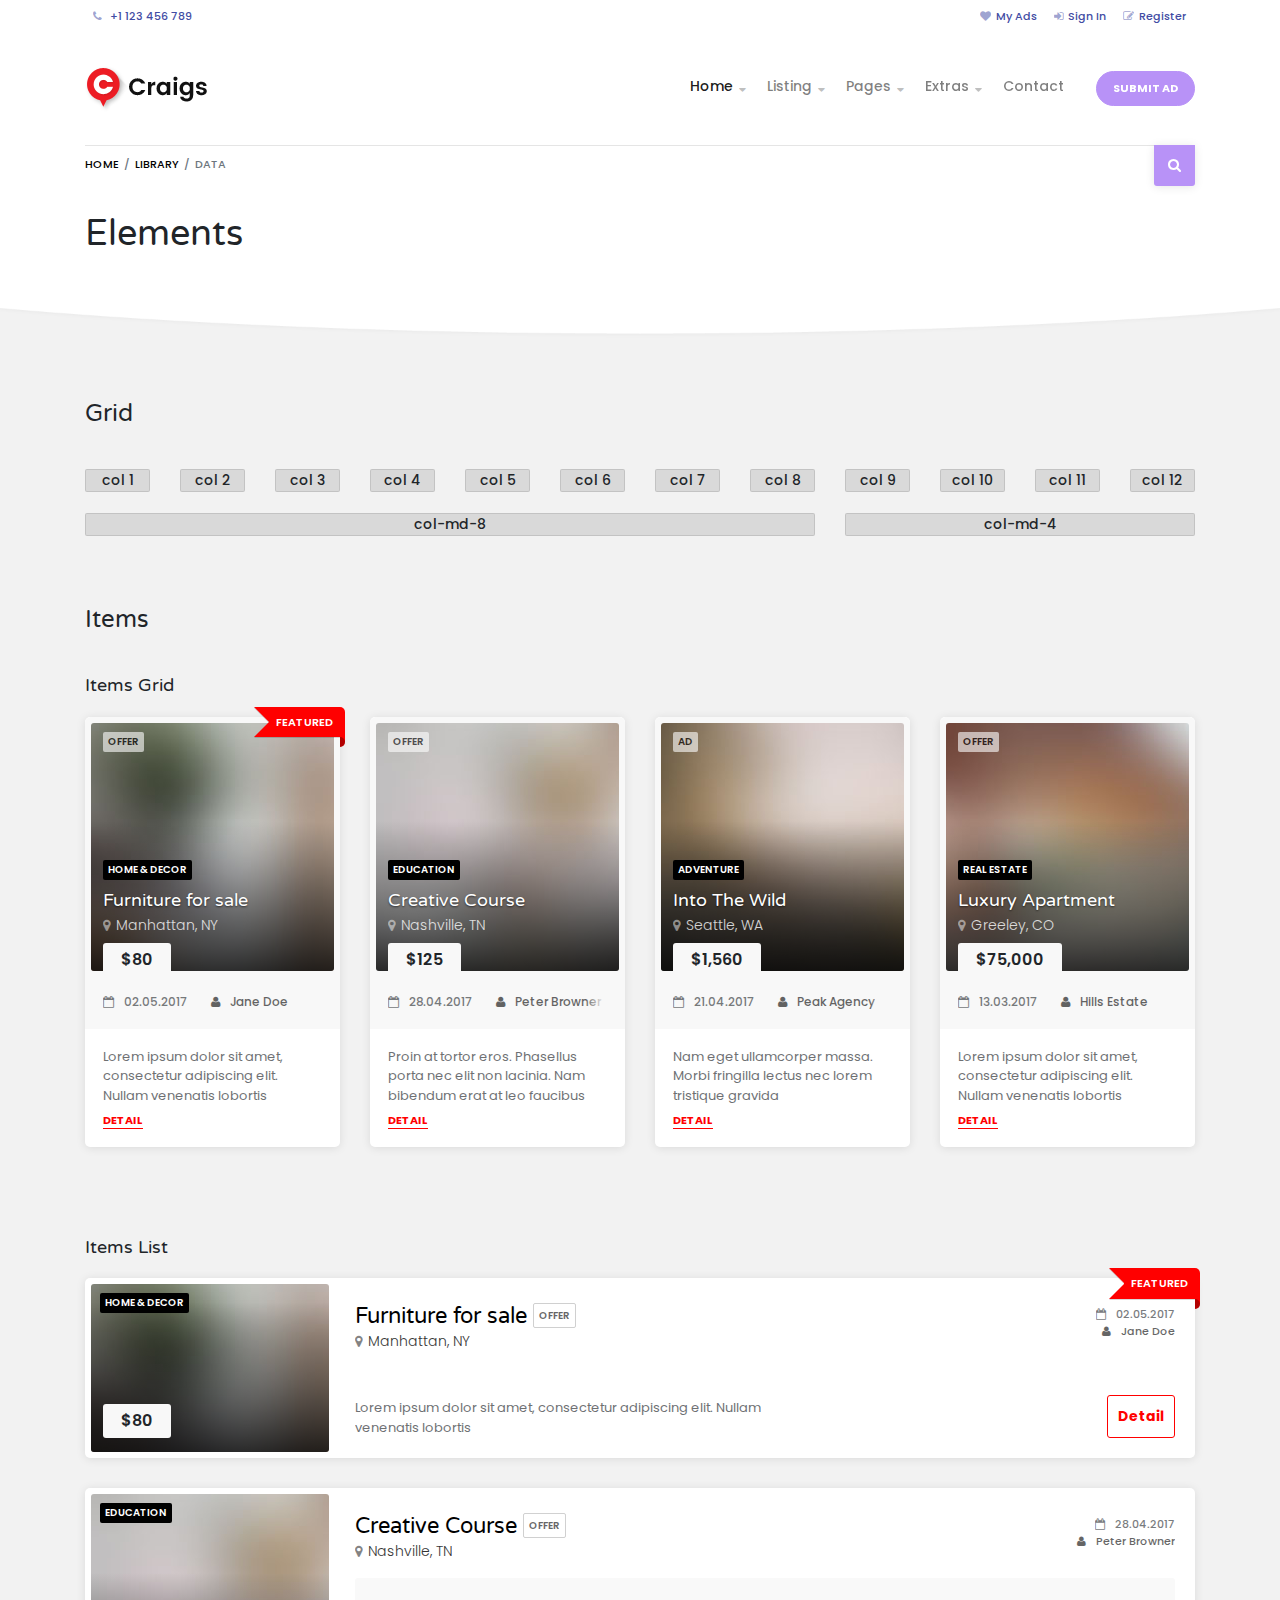
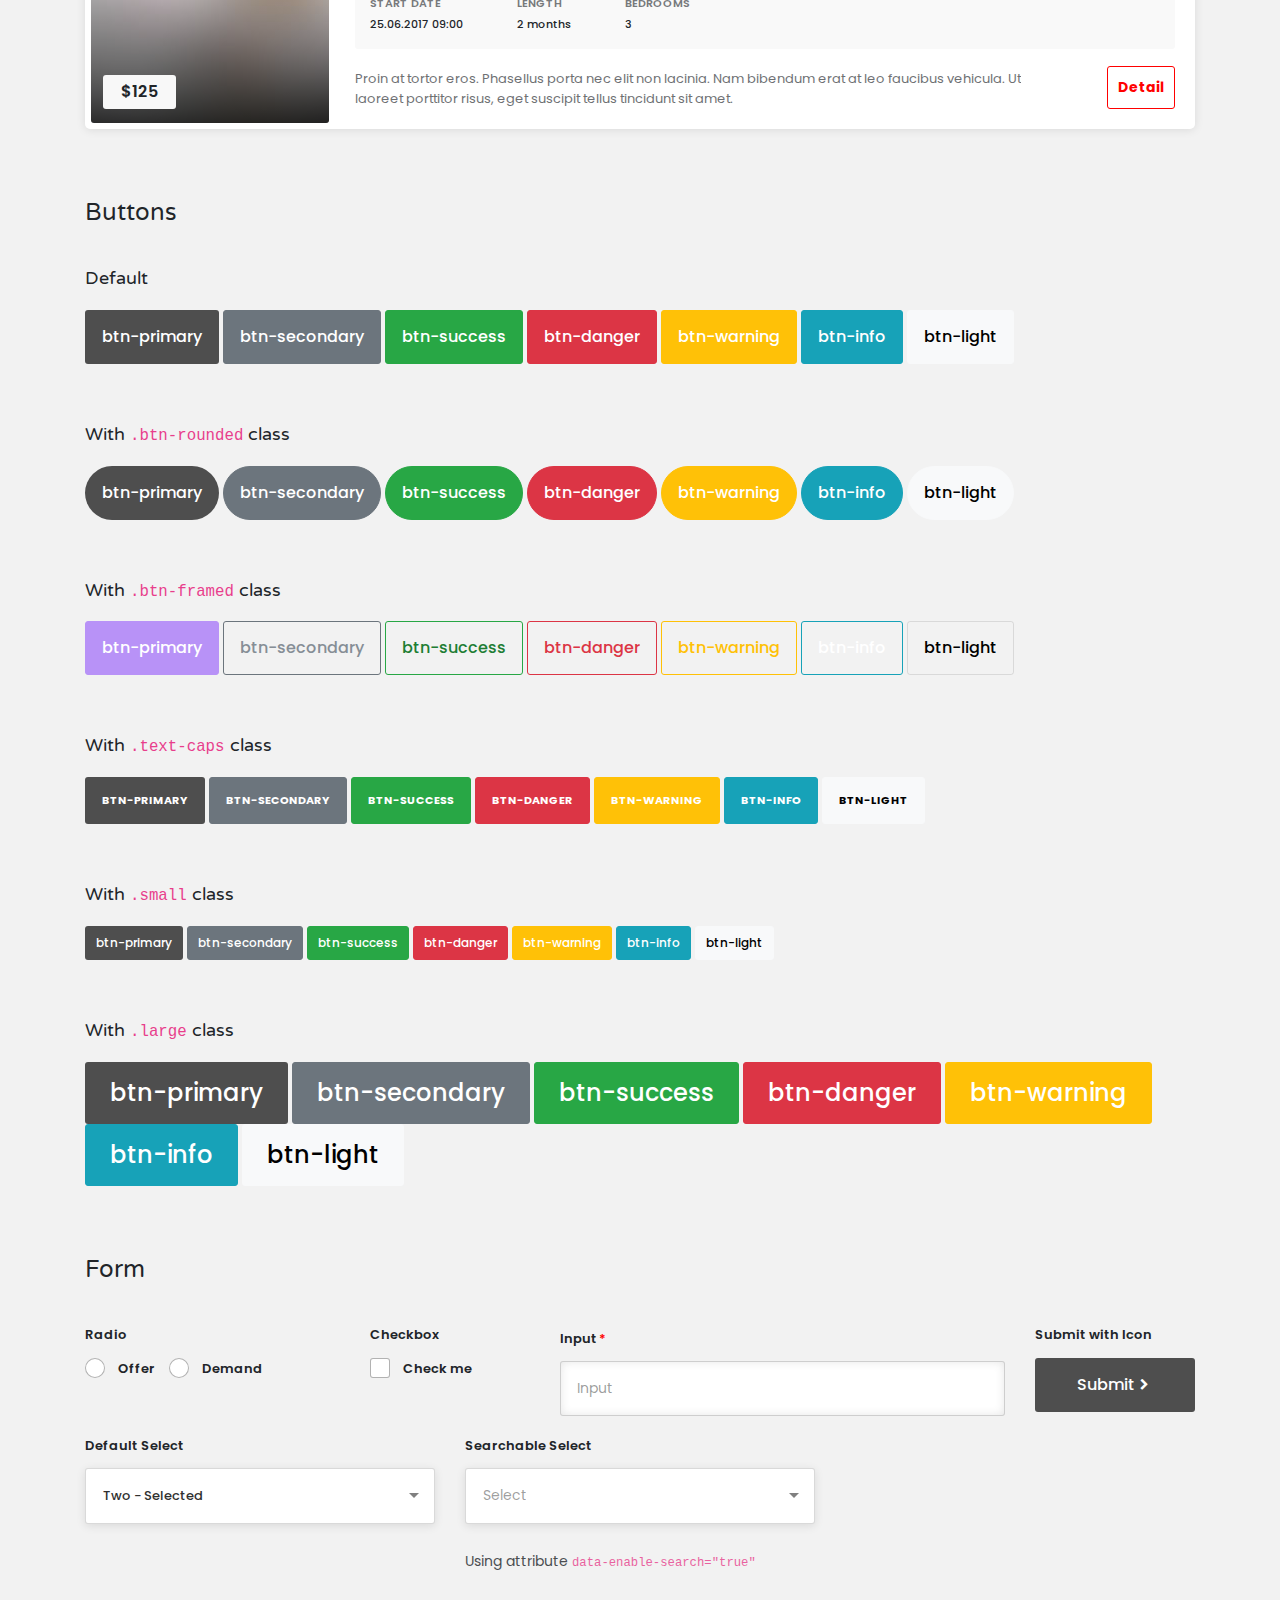
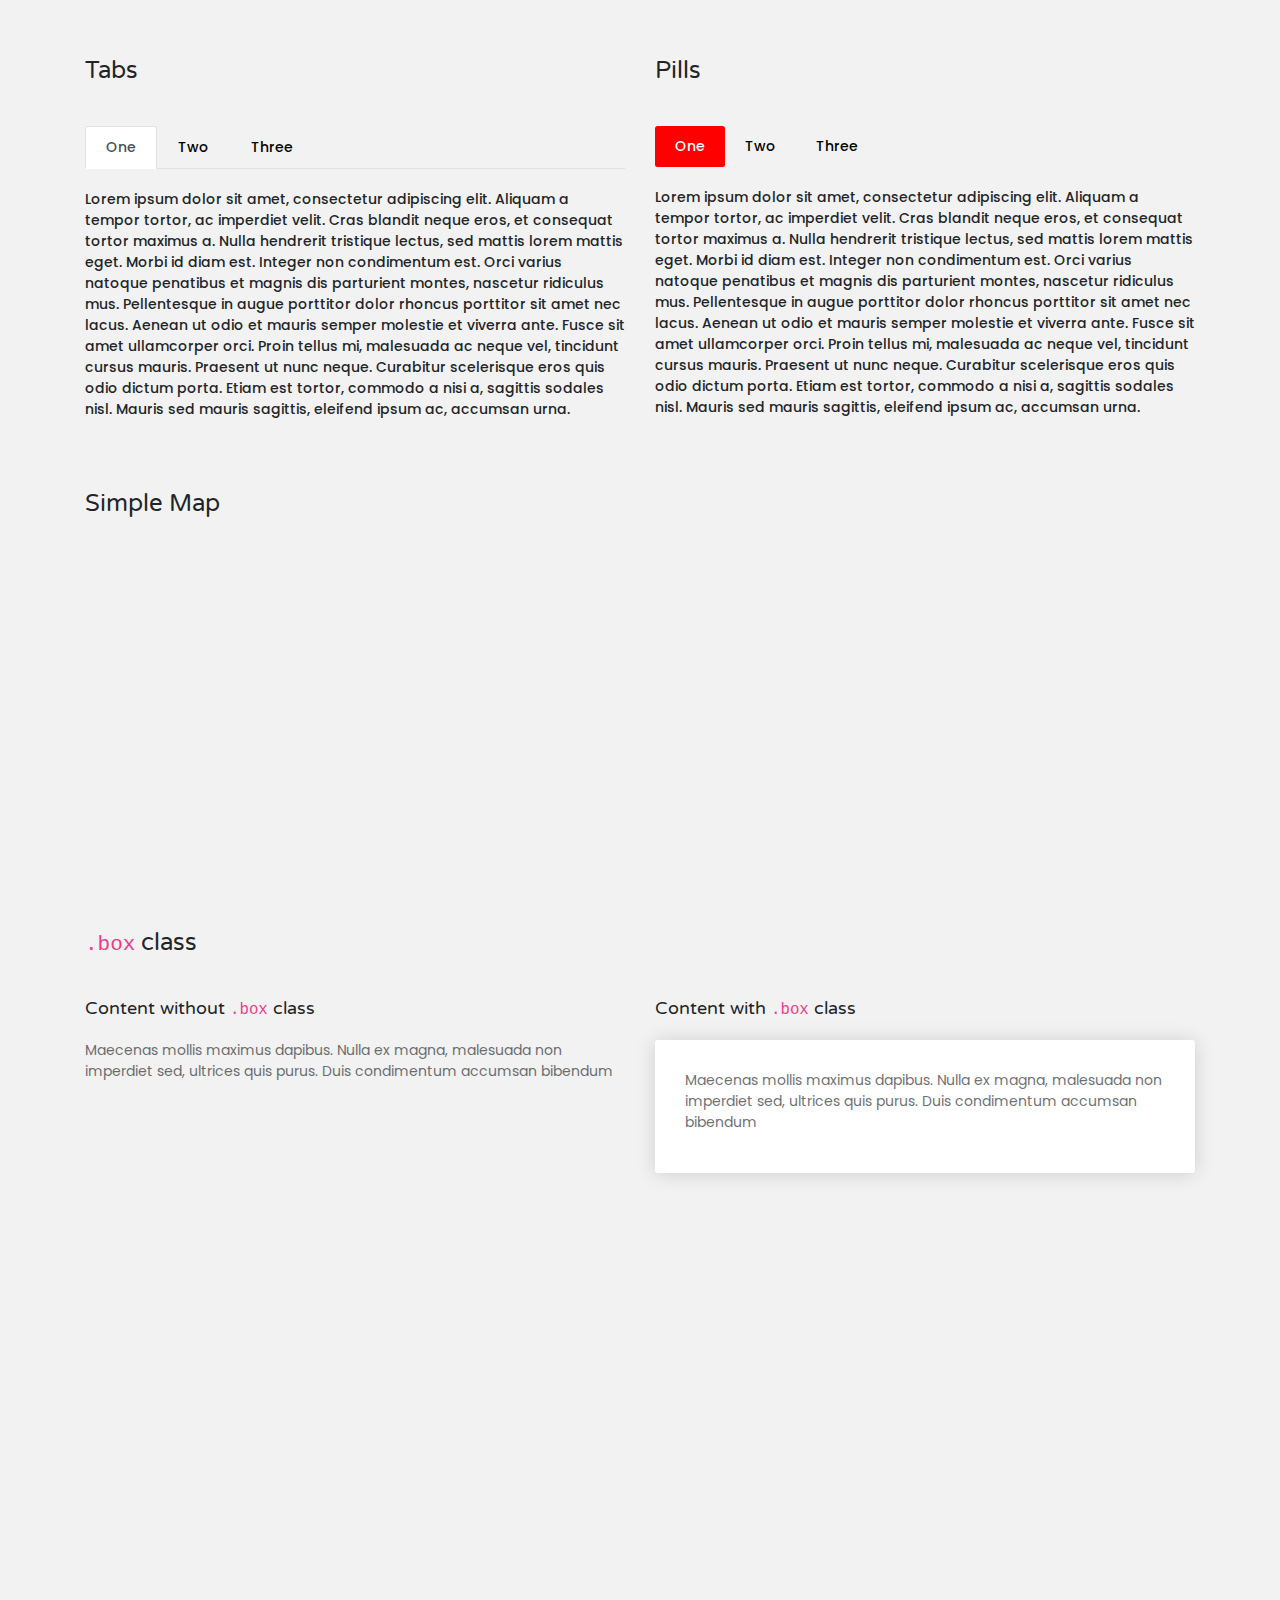
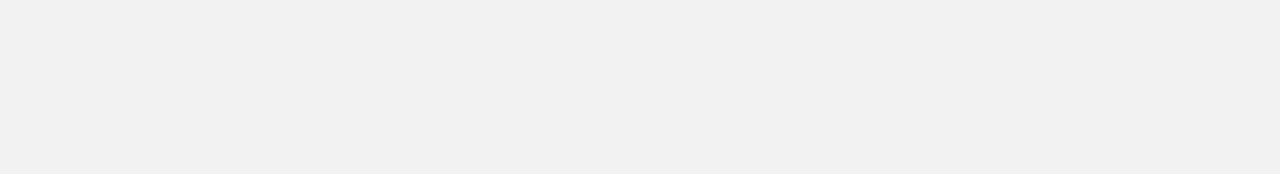
<file: elements.html>
<!doctype html>
<html lang="en">
<head>
	<meta charset="UTF-8">
    <meta name="viewport" content="width=device-width, initial-scale=1, shrink-to-fit=no">
	<meta name="author" content="ThemeStarz">

    <link href="https://fonts.googleapis.com/css?family=Poppins:300,400,500,600,700|Varela+Round" rel="stylesheet">
    <link rel="stylesheet" href="assets/bootstrap/css/bootstrap.css" type="text/css">
    <link rel="stylesheet" href="assets/fonts/font-awesome.css" type="text/css">
    <link rel="stylesheet" href="assets/css/selectize.css" type="text/css">
    <link rel="stylesheet" href="assets/css/style.css">
    <link rel="stylesheet" href="assets/css/user.css">

	<title>Craigs - Easy Buy & Sell Listing HTML Template</title>

</head>
<body>
    <div class="page sub-page">
        <!--*********************************************************************************************************-->
        <!--************ HERO ***************************************************************************************-->
        <!--*********************************************************************************************************-->
        <header class="hero">
            <div class="hero-wrapper">
                <!--============ Secondary Navigation ===============================================================-->
                <div class="secondary-navigation">
                    <div class="container">
                        <ul class="left">
                            <li>
                            <span>
                                <i class="fa fa-phone"></i> +1 123 456 789
                            </span>
                            </li>
                        </ul>
                        <!--end left-->
                        <ul class="right">
                            <li>
                                <a href="my-ads.html">
                                    <i class="fa fa-heart"></i>My Ads
                                </a>
                            </li>
                            <li>
                                <a href="sign-in.html">
                                    <i class="fa fa-sign-in"></i>Sign In
                                </a>
                            </li>
                            <li>
                                <a href="register.html">
                                    <i class="fa fa-pencil-square-o"></i>Register
                                </a>
                            </li>
                        </ul>
                        <!--end right-->
                    </div>
                    <!--end container-->
                </div>
                <!--============ End Secondary Navigation ===========================================================-->
                <!--============ Main Navigation ====================================================================-->
                <div class="main-navigation">
                    <div class="container">
                        <nav class="navbar navbar-expand-lg navbar-light justify-content-between">
                            <a class="navbar-brand" href="index.html">
                                <img src="assets/img/logo.png" alt="">
                            </a>
                            <button class="navbar-toggler" type="button" data-toggle="collapse" data-target="#navbar" aria-controls="navbar" aria-expanded="false" aria-label="Toggle navigation">
                                <span class="navbar-toggler-icon"></span>
                            </button>
                            <div class="collapse navbar-collapse" id="navbar">
                                <!--Main navigation list-->
                                <ul class="navbar-nav">
                                    <li class="nav-item active has-child">
                                        <a class="nav-link" href="#">Home</a>
                                        <ul class="child">
                                            <li class="nav-item">
                                                <a href="index.html" class="nav-link">Home 1</a>
                                            </li>
                                            <li class="nav-item">
                                                <a href="index-2.html" class="nav-link">Home 2</a>
                                            </li>
                                            <li class="nav-item">
                                                <a href="index-3.html" class="nav-link">Home 3</a>
                                            </li>
                                            <li class="nav-item">
                                                <a href="index-4.html" class="nav-link">Home 4</a>
                                            </li>
                                        </ul>
                                    </li>
                                    <li class="nav-item has-child">
                                        <a class="nav-link" href="#">Listing</a>
                                        <!-- 1st level -->
                                        <ul class="child">
                                            <li class="nav-item has-child">
                                                <a href="#" class="nav-link">Grid</a>
                                                <!-- 2nd level -->
                                                <ul class="child">
                                                    <li class="nav-item">
                                                        <a href="listing-grid-full-width.html" class="nav-link">Full Width</a>
                                                    </li>
                                                    <li class="nav-item">
                                                        <a href="listing-grid-sidebar.html" class="nav-link">With Sidebar</a>
                                                    </li>
                                                    <li class="nav-item">
                                                        <a href="listing-grid-compact-sidebar.html" class="nav-link">Compact With Sidebar</a>
                                                    </li>
                                                    <li class="nav-item">
                                                        <a href="listing-grid-compact-full-width.html" class="nav-link">Compact Full Width</a>
                                                    </li>
                                                </ul>
                                                <!-- end 2nd level -->
                                            </li>
                                            <li class="nav-item has-child">
                                                <a href="#" class="nav-link">List</a>
                                                <!-- 2nd level -->
                                                <ul class="child">
                                                    <li class="nav-item">
                                                        <a href="listing-list-full-width.html" class="nav-link">Full Width</a>
                                                    </li>
                                                    <li class="nav-item">
                                                        <a href="listing-list-sidebar.html" class="nav-link">With Sidebar</a>
                                                    </li>
                                                    <li class="nav-item">
                                                        <a href="listing-list-compact-sidebar.html" class="nav-link">Compact With Sidebar</a>
                                                    </li>
                                                    <li class="nav-item">
                                                        <a href="listing-list-compact-full-width.html" class="nav-link">Compact Full Width</a>
                                                    </li>
                                                </ul>
                                                <!-- end 2nd level -->
                                            </li>
                                            <li class="nav-item has-child">
                                                <a href="#" class="nav-link">Masonry</a>
                                                <!-- 2nd level -->
                                                <ul class="child">
                                                    <li class="nav-item">
                                                        <a href="listing-masonry-full-width.html" class="nav-link">Full Width</a>
                                                    </li>
                                                    <li class="nav-item">
                                                        <a href="listing-masonry-sidebar.html" class="nav-link">With Sidebar</a>
                                                    </li>
                                                </ul>
                                                <!-- end 2nd level -->
                                            </li>
                                            <li class="nav-item has-child">
                                                <a href="#" class="nav-link">Single</a>
                                                <!-- 2nd level -->
                                                <ul class="child">
                                                    <li class="nav-item">
                                                        <a href="single-listing-1.html" class="nav-link">Single 1</a>
                                                    </li>
                                                    <li class="nav-item">
                                                        <a href="single-listing-2.html" class="nav-link">Single 2</a>
                                                    </li>
                                                    <li class="nav-item">
                                                        <a href="single-listing-3.html" class="nav-link">Single 3</a>
                                                    </li>
                                                </ul>
                                                <!-- end 2nd level -->
                                            </li>
                                        </ul>
                                        <!-- end 1st level -->
                                    </li>
                                    <li class="nav-item has-child">
                                        <a class="nav-link" href="#">Pages</a>
                                        <!-- 2nd level -->
                                        <ul class="child">
                                            <li class="nav-item">
                                                <a href="sellers.html" class="nav-link">Sellers</a>
                                            </li>
                                            <li class="nav-item has-child">
                                                <a href="#" class="nav-link">Seller Detail</a>
                                                <!-- 3rd level -->
                                                <ul class="child">
                                                    <li class="nav-item">
                                                        <a href="seller-detail-1.html" class="nav-link">Seller Detail
                                                            1</a>
                                                    </li>
                                                    <li class="nav-item">
                                                        <a href="seller-detail-2.html" class="nav-link">Seller Detail
                                                            2</a>
                                                    </li>
                                                </ul>
                                                <!-- end 3rd level -->
                                            </li>
                                            <li class="nav-item">
                                                <a href="blog.html" class="nav-link">Blog</a>
                                            </li>
                                            <li class="nav-item">
                                                <a href="blog-post.html" class="nav-link">Blog Post</a>
                                            </li>
                                            <li class="nav-item">
                                                <a href="submit.html" class="nav-link">Submit Ad</a>
                                            </li>
                                            <li class="nav-item">
                                                <a href="pricing.html" class="nav-link">Pricing</a>
                                            </li>
                                            <li class="nav-item">
                                                <a href="faq.html" class="nav-link">FAQ</a>
                                            </li>
                                        </ul>
                                        <!-- end 2nd level -->
                                    </li>
                                    <li class="nav-item has-child">
                                        <a class="nav-link" href="#">Extras</a>
                                        <!--1st level -->
                                        <ul class="child">
                                            <li class="nav-item has-child">
                                                <a href="#" class="nav-link">Grid Variants</a>
                                                <ul class="child">
                                                    <li class="nav-item">
                                                        <a href="listing-grid-4-items.html" class="nav-link">4 Items</a>
                                                    </li>
                                                    <li class="nav-item">
                                                        <a href="listing-grid-3-items.html" class="nav-link">3 Items</a>
                                                    </li>
                                                    <li class="nav-item">
                                                        <a href="listing-grid-2-items.html" class="nav-link">2 Items</a>
                                                    </li>
                                                </ul>
                                            </li>
                                            <li class="nav-item has-child">
                                                <a href="#" class="nav-link">User Panel</a>
                                                <ul class="child">
                                                    <li class="nav-item">
                                                        <a href="my-profile.html" class="nav-link">My Profile</a>
                                                    </li>
                                                    <li class="nav-item">
                                                        <a href="my-ads.html" class="nav-link">My Ads</a>
                                                    </li>
                                                    <li class="nav-item">
                                                        <a href="change-password.html" class="nav-link">Change
                                                            Password</a>
                                                    </li>
                                                    <li class="nav-item">
                                                        <a href="sign-in.html" class="nav-link">Sign In</a>
                                                    </li>
                                                    <li class="nav-item">
                                                        <a href="register.html" class="nav-link">Register</a>
                                                    </li>
                                                </ul>
                                            </li>
                                            <li class="nav-item">
                                                <a href="elements.html" class="nav-link">Elements</a>
                                            </li>
                                            <li class="nav-item">
                                                <a href="typography.html" class="nav-link">Typography</a>
                                            </li>
                                            <li class="nav-item has-child">
                                                <a href="#" class="nav-link">Nested Navigation</a>
                                                <!--2nd level -->
                                                <ul class="child">
                                                    <li class="nav-item">
                                                        <a href="#" class="nav-link">Level 2</a>
                                                    </li>
                                                    <li class="nav-item">
                                                        <a href="#" class="nav-link">Level 2</a>
                                                    </li>
                                                    <li class="nav-item has-child">
                                                        <a href="#" class="nav-link">Level 2</a>
                                                        <!--3rd level -->
                                                        <ul class="child">
                                                            <li class="nav-item has-child">
                                                                <a href="#" class="nav-link">Level 3</a>
                                                                <!--4th level -->
                                                                <ul class="child">
                                                                    <li class="nav-item">
                                                                        <a href="#" class="nav-link">Level 4</a>
                                                                    </li>
                                                                    <li class="nav-item">
                                                                        <a href="#" class="nav-link">Level 4</a>
                                                                    </li>
                                                                    <li class="nav-item">
                                                                        <a href="#" class="nav-link">Level 4</a>
                                                                    </li>
                                                                </ul>
                                                                <!-- end 4th level-->
                                                            </li>
                                                            <li class="nav-item">
                                                                <a href="#" class="nav-link">Level 3</a>
                                                            </li>
                                                            <li class="nav-item">
                                                                <a href="#" class="nav-link">Level 3</a>
                                                            </li>
                                                        </ul>
                                                        <!--end 3rd level-->
                                                    </li>
                                                </ul>
                                                <!-- end 2nd level -->
                                            </li>
                                            <li class="nav-item">
                                                <a href="image-header.html" class="nav-link">Image Header</a>
                                            </li>
                                            <li class="nav-item">
                                                <a href="messaging.html" class="nav-link">Messages</a>
                                            </li>
                                        </ul>
                                    </li>
                                    <li class="nav-item">
                                        <a class="nav-link" href="contact.html">Contact</a>
                                    </li>
                                    <li class="nav-item">
                                        <a href="submit.html" class="btn btn-primary text-caps btn-rounded btn-framed">Submit Ad</a>
                                    </li>
                                </ul>
                                <!--Main navigation list-->
                            </div>
                            <!--end navbar-collapse-->
                            <a href="#collapseMainSearchForm" class="main-search-form-toggle" data-toggle="collapse"  aria-expanded="false" aria-controls="collapseMainSearchForm">
                                <i class="fa fa-search"></i>
                                <i class="fa fa-close"></i>
                            </a>
                            <!--end main-search-form-toggle-->
                        </nav>
                        <!--end navbar-->
                        <ol class="breadcrumb">
                            <li class="breadcrumb-item"><a href="#">Home</a></li>
                            <li class="breadcrumb-item"><a href="#">Library</a></li>
                            <li class="breadcrumb-item active">Data</li>
                        </ol>
                        <!--end breadcrumb-->
                    </div>
                    <!--end container-->
                </div>
                <!--============ End Main Navigation ================================================================-->
                <!--============ Hero Form ==========================================================================-->
                <div class="collapse" id="collapseMainSearchForm">
                    <form class="hero-form form">
                        <div class="container">
                            <!--Main Form-->
                            <div class="main-search-form">
                                <div class="form-row">
                                    <div class="col-md-3 col-sm-3">
                                        <div class="form-group">
                                            <label for="what" class="col-form-label">What?</label>
                                            <input name="keyword" type="text" class="form-control small" id="what" placeholder="What are you looking for?">
                                        </div>
                                        <!--end form-group-->
                                    </div>
                                    <!--end col-md-3-->
                                    <div class="col-md-3 col-sm-3">
                                        <div class="form-group">
                                            <label for="input-location" class="col-form-label">Where?</label>
                                            <input name="location" type="text" class="form-control small" id="input-location" placeholder="Enter Location">
                                            <span class="geo-location input-group-addon" data-toggle="tooltip" data-placement="top" title="Find My Position"><i class="fa fa-map-marker"></i></span>
                                        </div>
                                        <!--end form-group-->
                                    </div>
                                    <!--end col-md-3-->
                                    <div class="col-md-3 col-sm-3">
                                        <div class="form-group">
                                            <label for="category" class="col-form-label">Category?</label>
                                            <select name="category" id="category" class="small" data-placeholder="Select Category">
                                                <option value="">Select Category</option>
                                                <option value="1">Computers</option>
                                                <option value="2">Real Estate</option>
                                                <option value="3">Cars & Motorcycles</option>
                                                <option value="4">Furniture</option>
                                                <option value="5">Pets & Animals</option>
                                            </select>
                                        </div>
                                        <!--end form-group-->
                                    </div>
                                    <!--end col-md-3-->
                                    <div class="col-md-3 col-sm-3">
                                        <button type="submit" class="btn btn-primary width-100 small">Search</button>
                                    </div>
                                    <!--end col-md-3-->
                                </div>
                                <!--end form-row-->
                            </div>
                            <!--end main-search-form-->
                            <!--Alternative Form-->
                            <div class="alternative-search-form">
                                <a href="#collapseAlternativeSearchForm" class="icon" data-toggle="collapse"  aria-expanded="false" aria-controls="collapseAlternativeSearchForm"><i class="fa fa-plus"></i>More Options</a>
                                <div class="collapse" id="collapseAlternativeSearchForm">
                                    <div class="wrapper">
                                        <div class="form-row">
                                            <div class="col-xl-6 col-lg-12 col-md-12 col-sm-12 d-xs-grid d-flex align-items-center justify-content-between">
                                                <label>
                                                    <input type="checkbox" name="new">
                                                    New
                                                </label>
                                                <label>
                                                    <input type="checkbox" name="used">
                                                    Used
                                                </label>
                                                <label>
                                                    <input type="checkbox" name="with_photo">
                                                    With Photo
                                                </label>
                                                <label>
                                                    <input type="checkbox" name="featured">
                                                    Featured
                                                </label>
                                            </div>
                                            <!--end col-xl-6-->
                                            <div class="col-xl-6 col-lg-12 col-md-12 col-sm-12">
                                                <div class="form-row">
                                                    <div class="col-md-4 col-sm-4">
                                                        <div class="form-group">
                                                            <input name="min_price" type="text" class="form-control small" id="min-price" placeholder="Minimal Price">
                                                            <span class="input-group-addon small">$</span>
                                                        </div>
                                                        <!--end form-group-->
                                                    </div>
                                                    <!--end col-md-4-->
                                                    <div class="col-md-4 col-sm-4">
                                                        <div class="form-group">
                                                            <input name="max_price" type="text" class="form-control small" id="max-price" placeholder="Maximal Price">
                                                            <span class="input-group-addon small">$</span>
                                                        </div>
                                                        <!--end form-group-->
                                                    </div>
                                                    <!--end col-md-4-->
                                                    <div class="col-md-4 col-sm-4">
                                                        <div class="form-group">
                                                            <select name="distance" id="distance" class="small" data-placeholder="Distance">
                                                                <option value="">Distance</option>
                                                                <option value="1">1km</option>
                                                                <option value="2">5km</option>
                                                                <option value="3">10km</option>
                                                                <option value="4">50km</option>
                                                                <option value="5">100km</option>
                                                            </select>
                                                        </div>
                                                        <!--end form-group-->
                                                    </div>
                                                    <!--end col-md-3-->
                                                </div>
                                                <!--end form-row-->
                                            </div>
                                            <!--end col-xl-6-->
                                        </div>
                                        <!--end row-->
                                    </div>
                                    <!--end wrapper-->
                                </div>
                                <!--end collapse-->
                            </div>
                            <!--end alternative-search-form-->
                        </div>
                        <!--end container-->
                    </form>
                    <!--end hero-form-->
                </div>
                <!--end collapse-->
                <!--============ End Hero Form ======================================================================-->
                <!--============ Page Title =========================================================================-->
                <div class="page-title">
                    <div class="container">
                        <h1>Elements</h1>
                    </div>
                    <!--end container-->
                </div>
                <!--============ End Page Title =====================================================================-->
                <div class="background"></div>
                <!--end background-->
            </div>
            <!--end hero-wrapper-->
        </header>
        <!--end hero-->

        <!--*********************************************************************************************************-->
        <!--************ CONTENT ************************************************************************************-->
        <!--*********************************************************************************************************-->
        <section class="content">
            <section class="block">
                <div class="container">
                    <section>
                        <h2>Grid</h2>
                        <div class="row elements-grid">
                            <div class="col"><div>col 1</div></div>
                            <div class="col"><div>col 2</div></div>
                            <div class="col"><div>col 3</div></div>
                            <div class="col"><div>col 4</div></div>
                            <div class="col"><div>col 5</div></div>
                            <div class="col"><div>col 6</div></div>
                            <div class="col"><div>col 7</div></div>
                            <div class="col"><div>col 8</div></div>
                            <div class="col"><div>col 9</div></div>
                            <div class="col"><div>col 10</div></div>
                            <div class="col"><div>col 11</div></div>
                            <div class="col"><div>col 12</div></div>
                        </div>
                        <br>
                        <div class="row elements-grid">
                            <div class="col-md-8"><div>col-md-8</div></div>
                            <div class="col-md-4"><div>col-md-4</div></div>
                        </div>
                    </section>

                    <section>
                        <h2>Items</h2>
                        <section>
                            <h3>Items Grid</h3>
                            <div class="items grid grid-xl-4-items grid-lg-4-items grid-md-4-items">
                                <div class="item">
                                    <div class="ribbon-featured">Featured</div>
                                    <!--end ribbon-->
                                    <div class="wrapper">
                                        <div class="image">
                                            <h3>
                                                <a href="#" class="tag category">Home & Decor</a>
                                                <a href="single-listing-1.html" class="title">Furniture for sale</a>
                                                <span class="tag">Offer</span>
                                            </h3>
                                            <a href="single-listing-1.html" class="image-wrapper background-image">
                                                <img src="assets/img/image-01.jpg" alt="">
                                            </a>
                                        </div>
                                        <!--end image-->
                                        <h4 class="location">
                                            <a href="#">Manhattan, NY</a>
                                        </h4>
                                        <div class="price">$80</div>
                                        <div class="meta">
                                            <figure>
                                                <i class="fa fa-calendar-o"></i>02.05.2017
                                            </figure>
                                            <figure>
                                                <a href="#">
                                                    <i class="fa fa-user"></i>Jane Doe
                                                </a>
                                            </figure>
                                        </div>
                                        <!--end meta-->
                                        <div class="description">
                                            <p>Lorem ipsum dolor sit amet, consectetur adipiscing elit. Nullam venenatis lobortis</p>
                                        </div>
                                        <!--end description-->
                                        <a href="single-listing-1.html" class="detail text-caps underline">Detail</a>
                                    </div>
                                </div>
                                <!--end item-->

                                <div class="item">
                                    <div class="wrapper">
                                        <div class="image">
                                            <h3>
                                                <a href="#" class="tag category">Education</a>
                                                <a href="single-listing-1.html" class="title">Creative Course</a>
                                                <span class="tag">Offer</span>
                                            </h3>
                                            <a href="single-listing-1.html" class="image-wrapper background-image">
                                                <img src="assets/img/image-02.jpg" alt="">
                                            </a>
                                        </div>
                                        <!--end image-->
                                        <h4 class="location">
                                            <a href="#">Nashville, TN</a>
                                        </h4>
                                        <div class="price">$125</div>
                                        <div class="meta">
                                            <figure>
                                                <i class="fa fa-calendar-o"></i>28.04.2017
                                            </figure>
                                            <figure>
                                                <a href="#">
                                                    <i class="fa fa-user"></i>Peter Browner
                                                </a>
                                            </figure>
                                        </div>
                                        <!--end meta-->
                                        <div class="description">
                                            <p>Proin at tortor eros. Phasellus porta nec elit non lacinia. Nam bibendum erat at leo faucibus vehicula. Ut laoreet porttitor risus, eget suscipit tellus tincidunt sit amet. </p>
                                        </div>
                                        <!--end description-->
                                        <div class="additional-info">
                                            <ul>
                                                <li>
                                                    <figure>Start Date</figure>
                                                    <aside>25.06.2017 09:00</aside>
                                                </li>
                                                <li>
                                                    <figure>Length</figure>
                                                    <aside>2 months</aside>
                                                </li>
                                                <li>
                                                    <figure>Bedrooms</figure>
                                                    <aside>3</aside>
                                                </li>
                                            </ul>
                                        </div>
                                        <!--end addition-info-->
                                        <a href="single-listing-1.html" class="detail text-caps underline">Detail</a>
                                    </div>
                                </div>
                                <!--end item-->

                                <div class="item">
                                    <div class="wrapper">
                                        <div class="image">
                                            <h3>
                                                <a href="#" class="tag category">Adventure</a>
                                                <a href="single-listing-1.html" class="title">Into The Wild</a>
                                                <span class="tag">Ad</span>
                                            </h3>
                                            <a href="single-listing-1.html" class="image-wrapper background-image">
                                                <img src="assets/img/image-03.jpg" alt="">
                                            </a>
                                        </div>
                                        <!--end image-->
                                        <h4 class="location">
                                            <a href="#">Seattle, WA</a>
                                        </h4>
                                        <div class="price">$1,560</div>
                                        <div class="meta">
                                            <figure>
                                                <i class="fa fa-calendar-o"></i>21.04.2017
                                            </figure>
                                            <figure>
                                                <a href="#">
                                                    <i class="fa fa-user"></i>Peak Agency
                                                </a>
                                            </figure>
                                        </div>
                                        <!--end meta-->
                                        <div class="description">
                                            <p>Nam eget ullamcorper massa. Morbi fringilla lectus nec lorem tristique gravida</p>
                                        </div>
                                        <!--end description-->
                                        <a href="single-listing-1.html" class="detail text-caps underline">Detail</a>
                                    </div>
                                </div>
                                <!--end item-->

                                <div class="item">
                                    <div class="wrapper">
                                        <div class="image">
                                            <h3>
                                                <a href="#" class="tag category">Real Estate</a>
                                                <a href="single-listing-1.html" class="title">Luxury Apartment</a>
                                                <span class="tag">Offer</span>
                                            </h3>
                                            <a href="single-listing-1.html" class="image-wrapper background-image">
                                                <img src="assets/img/image-04.jpg" alt="">
                                            </a>
                                        </div>
                                        <!--end image-->
                                        <h4 class="location">
                                            <a href="#">Greeley, CO</a>
                                        </h4>
                                        <div class="price">$75,000</div>
                                        <div class="meta">
                                            <figure>
                                                <i class="fa fa-calendar-o"></i>13.03.2017
                                            </figure>
                                            <figure>
                                                <a href="#">
                                                    <i class="fa fa-user"></i>Hills Estate
                                                </a>
                                            </figure>
                                        </div>
                                        <!--end meta-->
                                        <div class="description">
                                            <p>Lorem ipsum dolor sit amet, consectetur adipiscing elit. Nullam venenatis lobortis</p>
                                        </div>
                                        <!--end description-->
                                        <div class="additional-info">
                                            <ul>
                                                <li>
                                                    <figure>Area</figure>
                                                    <aside>368m<sup>2</sup></aside>
                                                </li>
                                                <li>
                                                    <figure>Bathrooms</figure>
                                                    <aside>2</aside>
                                                </li>
                                                <li>
                                                    <figure>Bedrooms</figure>
                                                    <aside>3</aside>
                                                </li>
                                                <li>
                                                    <figure>Garage</figure>
                                                    <aside>1</aside>
                                                </li>
                                            </ul>
                                        </div>
                                        <!--end addition-info-->
                                        <a href="single-listing-1.html" class="detail text-caps underline">Detail</a>
                                    </div>
                                </div>
                                <!--end item-->
                            </div>
                        </section>
                        <section>
                            <h3>Items List</h3>
                            <div class="items list grid-xl-4-items grid-lg-3-items grid-md-2-items">
                                <div class="item">
                                    <div class="ribbon-featured">Featured</div>
                                    <!--end ribbon-->
                                    <div class="wrapper">
                                        <div class="image">
                                            <h3>
                                                <a href="#" class="tag category">Home & Decor</a>
                                                <a href="single-listing-1.html" class="title">Furniture for sale</a>
                                                <span class="tag">Offer</span>
                                            </h3>
                                            <a href="single-listing-1.html" class="image-wrapper background-image">
                                                <img src="assets/img/image-01.jpg" alt="">
                                            </a>
                                        </div>
                                        <!--end image-->
                                        <h4 class="location">
                                            <a href="#">Manhattan, NY</a>
                                        </h4>
                                        <div class="price">$80</div>
                                        <div class="meta">
                                            <figure>
                                                <i class="fa fa-calendar-o"></i>02.05.2017
                                            </figure>
                                            <figure>
                                                <a href="#">
                                                    <i class="fa fa-user"></i>Jane Doe
                                                </a>
                                            </figure>
                                        </div>
                                        <!--end meta-->
                                        <div class="description">
                                            <p>Lorem ipsum dolor sit amet, consectetur adipiscing elit. Nullam venenatis lobortis</p>
                                        </div>
                                        <!--end description-->
                                        <a href="single-listing-1.html" class="detail text-caps underline">Detail</a>
                                    </div>
                                </div>
                                <!--end item-->

                                <div class="item">
                                    <div class="wrapper">
                                        <div class="image">
                                            <h3>
                                                <a href="#" class="tag category">Education</a>
                                                <a href="single-listing-1.html" class="title">Creative Course</a>
                                                <span class="tag">Offer</span>
                                            </h3>
                                            <a href="single-listing-1.html" class="image-wrapper background-image">
                                                <img src="assets/img/image-02.jpg" alt="">
                                            </a>
                                        </div>
                                        <!--end image-->
                                        <h4 class="location">
                                            <a href="#">Nashville, TN</a>
                                        </h4>
                                        <div class="price">$125</div>
                                        <div class="meta">
                                            <figure>
                                                <i class="fa fa-calendar-o"></i>28.04.2017
                                            </figure>
                                            <figure>
                                                <a href="#">
                                                    <i class="fa fa-user"></i>Peter Browner
                                                </a>
                                            </figure>
                                        </div>
                                        <!--end meta-->
                                        <div class="description">
                                            <p>Proin at tortor eros. Phasellus porta nec elit non lacinia. Nam bibendum erat at leo faucibus vehicula. Ut laoreet porttitor risus, eget suscipit tellus tincidunt sit amet. </p>
                                        </div>
                                        <!--end description-->
                                        <div class="additional-info">
                                            <ul>
                                                <li>
                                                    <figure>Start Date</figure>
                                                    <aside>25.06.2017 09:00</aside>
                                                </li>
                                                <li>
                                                    <figure>Length</figure>
                                                    <aside>2 months</aside>
                                                </li>
                                                <li>
                                                    <figure>Bedrooms</figure>
                                                    <aside>3</aside>
                                                </li>
                                            </ul>
                                        </div>
                                        <!--end addition-info-->
                                        <a href="single-listing-1.html" class="detail text-caps underline">Detail</a>
                                    </div>
                                </div>
                                <!--end item-->
                            </div>
                        </section>
                    </section>

                    <section>
                        <h2>Buttons</h2>
                        <section>
                            <h3>Default</h3>
                            <a href="#" class="btn btn-primary">btn-primary</a>
                            <a href="#" class="btn btn-secondary">btn-secondary</a>
                            <a href="#" class="btn btn-success">btn-success</a>
                            <a href="#" class="btn btn-danger">btn-danger</a>
                            <a href="#" class="btn btn-warning">btn-warning</a>
                            <a href="#" class="btn btn-info">btn-info</a>
                            <a href="#" class="btn btn-light">btn-light</a>
                        </section>
                        <section>
                            <h3>With <code>.btn-rounded</code> class</h3>
                            <a href="#" class="btn btn-primary btn-rounded">btn-primary</a>
                            <a href="#" class="btn btn-secondary btn-rounded">btn-secondary</a>
                            <a href="#" class="btn btn-success btn-rounded">btn-success</a>
                            <a href="#" class="btn btn-danger btn-rounded">btn-danger</a>
                            <a href="#" class="btn btn-warning btn-rounded">btn-warning</a>
                            <a href="#" class="btn btn-info btn-rounded">btn-info</a>
                            <a href="#" class="btn btn-light btn-rounded">btn-light</a>
                        </section>
                        <section>
                            <h3>With <code>.btn-framed</code> class</h3>
                            <a href="#" class="btn btn-primary btn-framed">btn-primary</a>
                            <a href="#" class="btn btn-secondary btn-framed">btn-secondary</a>
                            <a href="#" class="btn btn-success btn-framed">btn-success</a>
                            <a href="#" class="btn btn-danger btn-framed">btn-danger</a>
                            <a href="#" class="btn btn-warning btn-framed">btn-warning</a>
                            <a href="#" class="btn btn-info btn-framed">btn-info</a>
                            <a href="#" class="btn btn-light btn-framed">btn-light</a>
                        </section>
                        <section>
                            <h3>With <code>.text-caps</code> class</h3>
                            <a href="#" class="btn btn-primary text-caps">btn-primary</a>
                            <a href="#" class="btn btn-secondary text-caps">btn-secondary</a>
                            <a href="#" class="btn btn-success text-caps">btn-success</a>
                            <a href="#" class="btn btn-danger text-caps">btn-danger</a>
                            <a href="#" class="btn btn-warning text-caps">btn-warning</a>
                            <a href="#" class="btn btn-info text-caps">btn-info</a>
                            <a href="#" class="btn btn-light text-caps">btn-light</a>
                        </section>
                        <section>
                            <h3>With <code>.small</code> class</h3>
                            <a href="#" class="btn btn-primary small">btn-primary</a>
                            <a href="#" class="btn btn-secondary small">btn-secondary</a>
                            <a href="#" class="btn btn-success small">btn-success</a>
                            <a href="#" class="btn btn-danger small">btn-danger</a>
                            <a href="#" class="btn btn-warning small">btn-warning</a>
                            <a href="#" class="btn btn-info small">btn-info</a>
                            <a href="#" class="btn btn-light small">btn-light</a>
                        </section>
                        <section>
                            <h3>With <code>.large</code> class</h3>
                            <a href="#" class="btn btn-primary large">btn-primary</a>
                            <a href="#" class="btn btn-secondary large">btn-secondary</a>
                            <a href="#" class="btn btn-success large">btn-success</a>
                            <a href="#" class="btn btn-danger large">btn-danger</a>
                            <a href="#" class="btn btn-warning large">btn-warning</a>
                            <a href="#" class="btn btn-info large">btn-info</a>
                            <a href="#" class="btn btn-light large">btn-light</a>
                        </section>
                    </section>

                    <section>
                        <h2>Form</h2>
                        <form class="form">
                            <div class="row">
                                <div class="col-md-3">
                                    <div class="form-group">
                                        <label>Radio</label>
                                        <figure>
                                            <label>
                                                <input type="radio" name="type" value="1" required>
                                                Offer
                                            </label>
                                            <label>
                                                <input type="radio" name="type" value="2" required>
                                                Demand
                                            </label>
                                        </figure>
                                    </div>
                                    <!--end form-group-->
                                </div>
                                <!--end col-md-3-->
                                <div class="col-md-2">
                                    <div class="form-group">
                                        <label>Checkbox</label>
                                        <label>
                                            <input type="checkbox" name="type" value="1" required>
                                            Check me
                                        </label>
                                    </div>
                                    <!--end form-group-->
                                </div>
                                <!--end col-md-2-->
                                <div class="col-md-5">
                                    <div class="form-group">
                                        <label for="title" class="col-form-label required">Input</label>
                                        <input name="title" type="text" class="form-control" id="title" placeholder="Input">
                                    </div>
                                    <!--end form-group-->
                                </div>
                                <!--end col-md-2-->
                                <div class="col-md-2">
                                    <div class="form-group">
                                        <label>Submit with Icon</label>
                                        <button type="submit" class="btn btn-primary icon float-right width-100">Submit<i class="fa fa-chevron-right"></i></button>
                                    </div>
                                </div>
                            </div>
                            <!--end row-->
                            <div class="row">
                                <div class="col-md-4">
                                    <div class="form-group">
                                        <label for="default-select" class="col-form-label">Default Select</label>
                                        <select name="submit_category" id="default-select" data-placeholder="Select">
                                            <option value="">Select</option>
                                            <option value="1">One</option>
                                            <option value="2" selected>Two - Selected</option>
                                            <option value="3">Three</option>
                                        </select>
                                    </div>
                                    <!--end form-group-->
                                </div>
                                <!--end col-md-4-->
                                <div class="col-md-4">
                                    <div class="form-group">
                                        <label for="searchable-select" class="col-form-label">Searchable Select</label>
                                        <select name="submit_category" id="searchable-select" data-placeholder="Select" data-enable-search="true">
                                            <option value="">Select</option>
                                            <option value="1">One</option>
                                            <option value="2">Two</option>
                                            <option value="3">Three</option>
                                        </select>
                                        <br>
                                        <br>
                                        <p class="opacity-80">Using attribute <code>data-enable-search="true"</code></p>
                                    </div>
                                    <!--end form-group-->
                                </div>
                                <!--end col-md-4-->
                            </div>
                        </form>
                    </section>

                    <section>
                        <div class="row">
                            <div class="col-md-6">
                                <h2>Tabs</h2>
                                <ul class="nav nav-tabs" id="myTab" role="tablist">
                                    <li class="nav-item">
                                        <a class="nav-link active" id="one-tab" data-toggle="tab" href="#one" role="tab" aria-controls="one" aria-expanded="true">One</a>
                                    </li>
                                    <li class="nav-item">
                                        <a class="nav-link" id="two-tab" data-toggle="tab" href="#two" role="tab" aria-controls="two">Two</a>
                                    </li>
                                    <li class="nav-item">
                                        <a class="nav-link" id="three-tab" data-toggle="tab" href="#three" role="tab" aria-controls="three">Three</a>
                                    </li>
                                </ul>
                                <div class="tab-content" id="myTabContent">
                                    <div class="tab-pane fade show active" id="one" role="tabpanel" aria-labelledby="one-tab">
                                        Lorem ipsum dolor sit amet, consectetur adipiscing elit. Aliquam a tempor tortor, ac imperdiet velit. Cras blandit neque eros, et consequat tortor maximus a. Nulla hendrerit tristique lectus, sed mattis lorem mattis eget. Morbi id diam est. Integer non condimentum est. Orci varius natoque penatibus et magnis dis parturient montes, nascetur ridiculus mus. Pellentesque in augue porttitor dolor rhoncus porttitor sit amet nec lacus. Aenean ut odio et mauris semper molestie et viverra ante. Fusce sit amet ullamcorper orci. Proin tellus mi, malesuada ac neque vel, tincidunt cursus mauris. Praesent ut nunc neque. Curabitur scelerisque eros quis odio dictum porta. Etiam est tortor, commodo a nisi a, sagittis sodales nisl. Mauris sed mauris sagittis, eleifend ipsum ac, accumsan urna.
                                    </div>
                                    <div class="tab-pane fade" id="two" role="tabpanel" aria-labelledby="two-tab">
                                        Ut eleifend placerat pretium. Integer eros purus, malesuada sit amet justo vel, luctus elementum leo. Sed hendrerit suscipit enim, vitae laoreet justo mattis id. Etiam vel massa euismod, congue diam sit amet, rutrum sem. Fusce tempor, velit vitae aliquet varius, mi eros pulvinar lorem, et posuere diam dolor quis sem. Integer rutrum fringilla risus, eget hendrerit nunc finibus ac. Duis eu sapien quis lorem pharetra suscipit finibus commodo risus. Aenean eget felis vel mauris elementum laoreet ac nec neque. Aenean congue augue in leo vulputate pulvinar. Donec eget massa posuere, sagittis enim laoreet, commodo elit. Fusce vitae pretium justo. Donec fermentum tellus non tempus faucibus. Donec finibus, diam quis pretium tincidunt, elit sapien iaculis dolor, id laoreet nisl erat in ex. Aenean dictum eget sapien eu gravida. Nulla congue ex a quam dictum, at venenatis nisl elementum.
                                    </div>
                                    <div class="tab-pane fade" id="three" role="tabpanel" aria-labelledby="three-tab">
                                        Maecenas mollis maximus dapibus. Nulla ex magna, malesuada non imperdiet sed, ultrices quis purus. Duis condimentum accumsan bibendum. In consequat lorem et nulla efficitur vulputate ut non ante. Pellentesque vel pulvinar lectus. Suspendisse gravida leo non mi porttitor consectetur. Suspendisse dapibus, lacus vel accumsan ultrices, lorem nisi scelerisque magna, vitae laoreet enim diam sed nisl. Ut ut augue facilisis, tristique nisi eget, aliquam metus. Integer porttitor facilisis metus eu hendrerit. Nam et nunc id risus fringilla volutpat et non metus. Integer in velit et erat dictum congue. Nam iaculis augue non ex tristique volutpat.
                                    </div>
                                </div>
                            </div>
                            <!--end col-md-6-->
                            <div class="col-md-6">
                                <h2>Pills</h2>
                                <ul class="nav nav-pills" id="myTab-pills" role="tablist">
                                    <li class="nav-item">
                                        <a class="nav-link active" id="one-tab-pills" data-toggle="tab" href="#one-pills" role="tab" aria-controls="one-pills" aria-expanded="true">One</a>
                                    </li>
                                    <li class="nav-item">
                                        <a class="nav-link" id="two-tab-pills" data-toggle="tab" href="#two-pills" role="tab" aria-controls="two-pills">Two</a>
                                    </li>
                                    <li class="nav-item">
                                        <a class="nav-link" id="three-tab-pills" data-toggle="tab" href="#three-pills" role="tab" aria-controls="three-pills">Three</a>
                                    </li>
                                </ul>
                                <div class="tab-content" id="myTabContent-pills">
                                    <div class="tab-pane fade show active" id="one-pills" role="tabpanel" aria-labelledby="one-tab-pills">
                                        Lorem ipsum dolor sit amet, consectetur adipiscing elit. Aliquam a tempor tortor, ac imperdiet velit. Cras blandit neque eros, et consequat tortor maximus a. Nulla hendrerit tristique lectus, sed mattis lorem mattis eget. Morbi id diam est. Integer non condimentum est. Orci varius natoque penatibus et magnis dis parturient montes, nascetur ridiculus mus. Pellentesque in augue porttitor dolor rhoncus porttitor sit amet nec lacus. Aenean ut odio et mauris semper molestie et viverra ante. Fusce sit amet ullamcorper orci. Proin tellus mi, malesuada ac neque vel, tincidunt cursus mauris. Praesent ut nunc neque. Curabitur scelerisque eros quis odio dictum porta. Etiam est tortor, commodo a nisi a, sagittis sodales nisl. Mauris sed mauris sagittis, eleifend ipsum ac, accumsan urna.
                                    </div>
                                    <div class="tab-pane fade" id="two-pills" role="tabpanel" aria-labelledby="two-tab-pills">
                                        Ut eleifend placerat pretium. Integer eros purus, malesuada sit amet justo vel, luctus elementum leo. Sed hendrerit suscipit enim, vitae laoreet justo mattis id. Etiam vel massa euismod, congue diam sit amet, rutrum sem. Fusce tempor, velit vitae aliquet varius, mi eros pulvinar lorem, et posuere diam dolor quis sem. Integer rutrum fringilla risus, eget hendrerit nunc finibus ac. Duis eu sapien quis lorem pharetra suscipit finibus commodo risus. Aenean eget felis vel mauris elementum laoreet ac nec neque. Aenean congue augue in leo vulputate pulvinar. Donec eget massa posuere, sagittis enim laoreet, commodo elit. Fusce vitae pretium justo. Donec fermentum tellus non tempus faucibus. Donec finibus, diam quis pretium tincidunt, elit sapien iaculis dolor, id laoreet nisl erat in ex. Aenean dictum eget sapien eu gravida. Nulla congue ex a quam dictum, at venenatis nisl elementum.
                                    </div>
                                    <div class="tab-pane fade" id="three-pills" role="tabpanel" aria-labelledby="three-tab-pills">
                                        Maecenas mollis maximus dapibus. Nulla ex magna, malesuada non imperdiet sed, ultrices quis purus. Duis condimentum accumsan bibendum. In consequat lorem et nulla efficitur vulputate ut non ante. Pellentesque vel pulvinar lectus. Suspendisse gravida leo non mi porttitor consectetur. Suspendisse dapibus, lacus vel accumsan ultrices, lorem nisi scelerisque magna, vitae laoreet enim diam sed nisl. Ut ut augue facilisis, tristique nisi eget, aliquam metus. Integer porttitor facilisis metus eu hendrerit. Nam et nunc id risus fringilla volutpat et non metus. Integer in velit et erat dictum congue. Nam iaculis augue non ex tristique volutpat.
                                    </div>
                                </div>
                            </div>
                            <!--end col-md-6-->
                        </div>
                        <!--end row-->
                    </section>

                    <section>
                        <h2>Simple Map</h2>
                        <div class="map height-300px" id="simple-map"></div>
                    </section>

                    <section>
                        <h2><code>.box</code> class</h2>
                        <div class="row">
                            <div class="col-md-6">
                                <h3>Content without <code>.box</code> class</h3>
                                <div>
                                    <p>Maecenas mollis maximus dapibus. Nulla ex magna, malesuada non imperdiet sed, ultrices quis purus. Duis condimentum accumsan bibendum</p>
                                </div>
                            </div>
                            <div class="col-md-6">
                                <h3>Content with <code>.box</code> class</h3>
                                <div class="box">
                                    <p>Maecenas mollis maximus dapibus. Nulla ex magna, malesuada non imperdiet sed, ultrices quis purus. Duis condimentum accumsan bibendum</p>
                                </div>
                            </div>
                        </div>
                    </section>

                </div>
                <!--end container-->
            </section>
            <!--end block-->
        </section>
        <!--end content-->

        <!--*********************************************************************************************************-->
        <!--************ FOOTER *************************************************************************************-->
        <!--*********************************************************************************************************-->
        <footer class="footer">
            <div class="wrapper">
                <div class="container">
                    <div class="row">
                        <div class="col-md-5">
                            <a href="#" class="brand">
                                <img src="assets/img/logo.png" alt="">
                            </a>
                            <p>
                                Lorem ipsum dolor sit amet, consectetur adipiscing elit. Ut nec tincidunt arcu, sit amet
                                fermentum sem. Class aptent taciti sociosqu ad litora torquent per conubia nostra.
                            </p>
                        </div>
                        <!--end col-md-5-->
                        <div class="col-md-3">
                            <h2>Navigation</h2>
                            <div class="row">
                                <div class="col-md-6 col-sm-6">
                                    <nav>
                                        <ul class="list-unstyled">
                                            <li>
                                                <a href="#">Home</a>
                                            </li>
                                            <li>
                                                <a href="#">Listing</a>
                                            </li>
                                            <li>
                                                <a href="#">Pages</a>
                                            </li>
                                            <li>
                                                <a href="#">Extras</a>
                                            </li>
                                            <li>
                                                <a href="#">Contact</a>
                                            </li>
                                            <li>
                                                <a href="#">Submit Ad</a>
                                            </li>
                                        </ul>
                                    </nav>
                                </div>
                                <div class="col-md-6 col-sm-6">
                                    <nav>
                                        <ul class="list-unstyled">
                                            <li>
                                                <a href="#">My Ads</a>
                                            </li>
                                            <li>
                                                <a href="#">Sign In</a>
                                            </li>
                                            <li>
                                                <a href="#">Register</a>
                                            </li>
                                        </ul>
                                    </nav>
                                </div>
                            </div>
                        </div>
                        <!--end col-md-3-->
                        <div class="col-md-4">
                            <h2>Contact</h2>
                            <address>
                                <figure>
                                    124 Abia Martin Drive<br>
                                    New York, NY 10011
                                </figure>
                                <br>
                                <strong>Email:</strong> <a href="#">hello@example.com</a>
                                <br>
                                <strong>Skype: </strong> Craigs
                                <br>
                                <br>
                                <a href="contact.html" class="btn btn-primary text-caps btn-framed">Contact Us</a>
                            </address>
                        </div>
                        <!--end col-md-4-->
                    </div>
                    <!--end row-->
                </div>
                <div class="background">
                    <div class="background-image original-size">
                        <img src="assets/img/footer-background-icons.jpg" alt="">
                    </div>
                    <!--end background-image-->
                </div>
                <!--end background-->
            </div>
        </footer>
        <!--end footer-->
    </div>
    <!--end page-->

	<script src="assets/js/jquery-3.3.1.min.js"></script>
    <script type="text/javascript" src="assets/js/popper.min.js"></script>
	<script type="text/javascript" src="assets/bootstrap/js/bootstrap.min.js"></script>
    <script type="text/javascript" src="http://maps.google.com/maps/api/js?key=AIzaSyBEDfNcQRmKQEyulDN8nGWjLYPm8s4YB58&libraries=places"></script>
	<script src="assets/js/selectize.min.js"></script>
	<script src="assets/js/masonry.pkgd.min.js"></script>
	<script src="assets/js/icheck.min.js"></script>
	<script src="assets/js/jquery.validate.min.js"></script>
	<script src="assets/js/custom.js"></script>

    <script>
        var latitude = 51.511971;
        var longitude = -0.137597;
        var markerImage = "assets/img/map-marker.png";
        var mapTheme = "light";
        var mapElement = "simple-map";
        var markerDrag = true;
        simpleMap(latitude, longitude, markerImage, mapTheme, mapElement, markerDrag);
    </script>

</body>
</html>
</file>
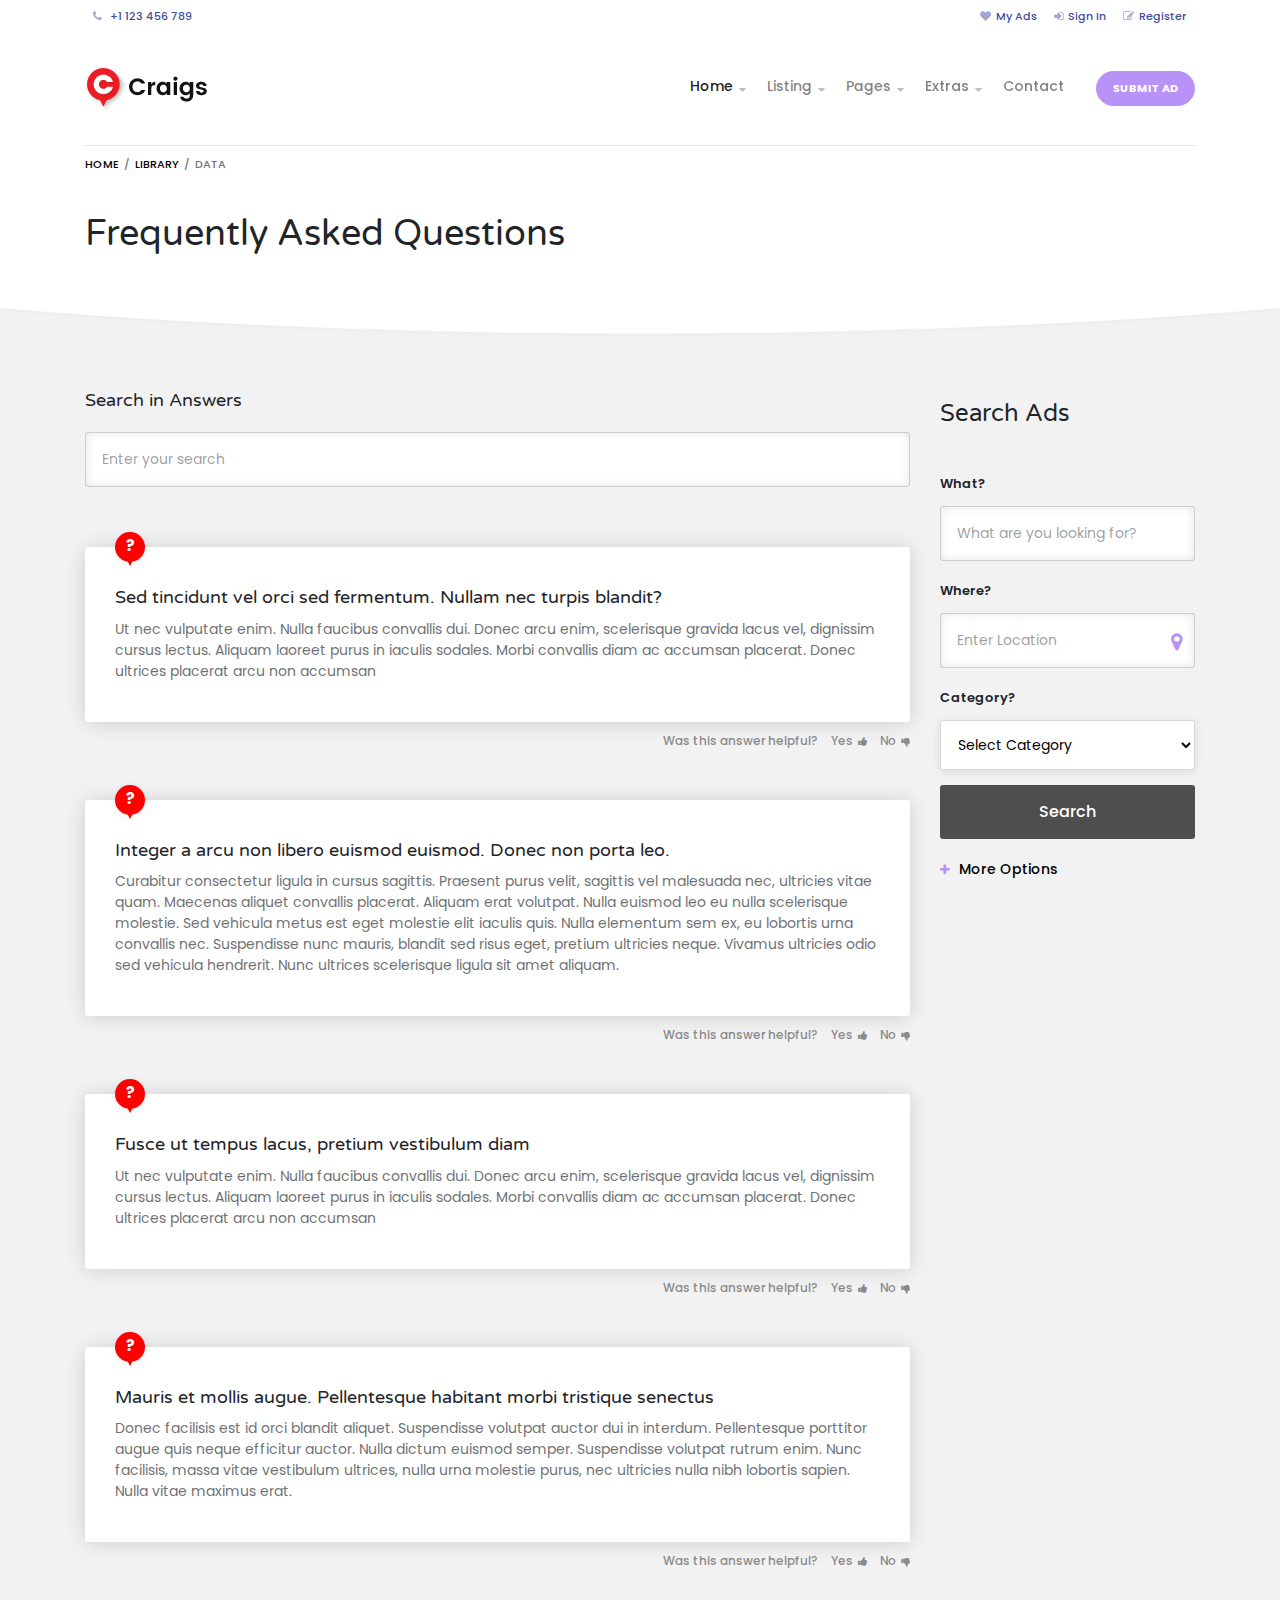
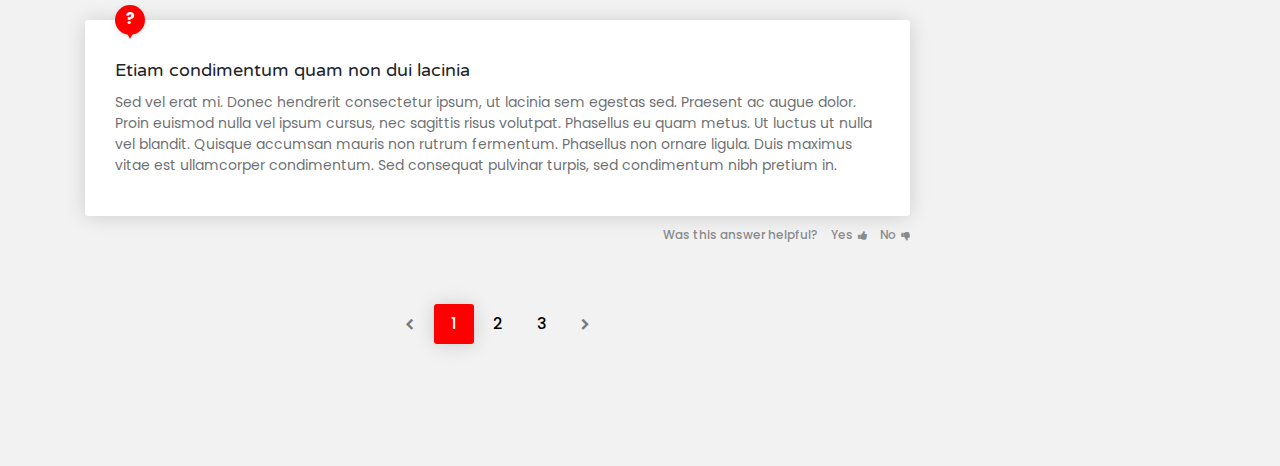
<file: faq.html>
<!doctype html>
<html lang="en">
<head>
	<meta charset="UTF-8">
    <meta name="viewport" content="width=device-width, initial-scale=1, shrink-to-fit=no">
	<meta name="author" content="ThemeStarz">

    <link href="https://fonts.googleapis.com/css?family=Poppins:300,400,500,600,700|Varela+Round" rel="stylesheet">
    <link rel="stylesheet" href="assets/bootstrap/css/bootstrap.css" type="text/css">
    <link rel="stylesheet" href="assets/fonts/font-awesome.css" type="text/css">
    <link rel="stylesheet" href="assets/css/selectize.css" type="text/css">
    <link rel="stylesheet" href="assets/css/style.css">
    <link rel="stylesheet" href="assets/css/user.css">

	<title>Craigs - Easy Buy & Sell Listing HTML Template</title>

</head>
<body>
    <div class="page sub-page">
        <!--*********************************************************************************************************-->
        <!--************ HERO ***************************************************************************************-->
        <!--*********************************************************************************************************-->
        <header class="hero">
            <div class="hero-wrapper">
                <!--============ Secondary Navigation ===============================================================-->
                <div class="secondary-navigation">
                    <div class="container">
                        <ul class="left">
                            <li>
                            <span>
                                <i class="fa fa-phone"></i> +1 123 456 789
                            </span>
                            </li>
                        </ul>
                        <!--end left-->
                        <ul class="right">
                            <li>
                                <a href="my-ads.html">
                                    <i class="fa fa-heart"></i>My Ads
                                </a>
                            </li>
                            <li>
                                <a href="sign-in.html">
                                    <i class="fa fa-sign-in"></i>Sign In
                                </a>
                            </li>
                            <li>
                                <a href="register.html">
                                    <i class="fa fa-pencil-square-o"></i>Register
                                </a>
                            </li>
                        </ul>
                        <!--end right-->
                    </div>
                    <!--end container-->
                </div>
                <!--============ End Secondary Navigation ===========================================================-->
                <!--============ Main Navigation ====================================================================-->
                <div class="main-navigation">
                    <div class="container">
                        <nav class="navbar navbar-expand-lg navbar-light justify-content-between">
                            <a class="navbar-brand" href="index.html">
                                <img src="assets/img/logo.png" alt="">
                            </a>
                            <button class="navbar-toggler" type="button" data-toggle="collapse" data-target="#navbar" aria-controls="navbar" aria-expanded="false" aria-label="Toggle navigation">
                                <span class="navbar-toggler-icon"></span>
                            </button>
                            <div class="collapse navbar-collapse" id="navbar">
                                <!--Main navigation list-->
                                <ul class="navbar-nav">
                                    <li class="nav-item active has-child">
                                        <a class="nav-link" href="#">Home</a>
                                        <ul class="child">
                                            <li class="nav-item">
                                                <a href="index.html" class="nav-link">Home 1</a>
                                            </li>
                                            <li class="nav-item">
                                                <a href="index-2.html" class="nav-link">Home 2</a>
                                            </li>
                                            <li class="nav-item">
                                                <a href="index-3.html" class="nav-link">Home 3</a>
                                            </li>
                                            <li class="nav-item">
                                                <a href="index-4.html" class="nav-link">Home 4</a>
                                            </li>
                                        </ul>
                                    </li>
                                    <li class="nav-item has-child">
                                        <a class="nav-link" href="#">Listing</a>
                                        <!-- 1st level -->
                                        <ul class="child">
                                            <li class="nav-item has-child">
                                                <a href="#" class="nav-link">Grid</a>
                                                <!-- 2nd level -->
                                                <ul class="child">
                                                    <li class="nav-item">
                                                        <a href="listing-grid-full-width.html" class="nav-link">Full Width</a>
                                                    </li>
                                                    <li class="nav-item">
                                                        <a href="listing-grid-sidebar.html" class="nav-link">With Sidebar</a>
                                                    </li>
                                                    <li class="nav-item">
                                                        <a href="listing-grid-compact-sidebar.html" class="nav-link">Compact With Sidebar</a>
                                                    </li>
                                                    <li class="nav-item">
                                                        <a href="listing-grid-compact-full-width.html" class="nav-link">Compact Full Width</a>
                                                    </li>
                                                </ul>
                                                <!-- end 2nd level -->
                                            </li>
                                            <li class="nav-item has-child">
                                                <a href="#" class="nav-link">List</a>
                                                <!-- 2nd level -->
                                                <ul class="child">
                                                    <li class="nav-item">
                                                        <a href="listing-list-full-width.html" class="nav-link">Full Width</a>
                                                    </li>
                                                    <li class="nav-item">
                                                        <a href="listing-list-sidebar.html" class="nav-link">With Sidebar</a>
                                                    </li>
                                                    <li class="nav-item">
                                                        <a href="listing-list-compact-sidebar.html" class="nav-link">Compact With Sidebar</a>
                                                    </li>
                                                    <li class="nav-item">
                                                        <a href="listing-list-compact-full-width.html" class="nav-link">Compact Full Width</a>
                                                    </li>
                                                </ul>
                                                <!-- end 2nd level -->
                                            </li>
                                            <li class="nav-item has-child">
                                                <a href="#" class="nav-link">Masonry</a>
                                                <!-- 2nd level -->
                                                <ul class="child">
                                                    <li class="nav-item">
                                                        <a href="listing-masonry-full-width.html" class="nav-link">Full Width</a>
                                                    </li>
                                                    <li class="nav-item">
                                                        <a href="listing-masonry-sidebar.html" class="nav-link">With Sidebar</a>
                                                    </li>
                                                </ul>
                                                <!-- end 2nd level -->
                                            </li>
                                            <li class="nav-item has-child">
                                                <a href="#" class="nav-link">Single</a>
                                                <!-- 2nd level -->
                                                <ul class="child">
                                                    <li class="nav-item">
                                                        <a href="single-listing-1.html" class="nav-link">Single 1</a>
                                                    </li>
                                                    <li class="nav-item">
                                                        <a href="single-listing-2.html" class="nav-link">Single 2</a>
                                                    </li>
                                                    <li class="nav-item">
                                                        <a href="single-listing-3.html" class="nav-link">Single 3</a>
                                                    </li>
                                                </ul>
                                                <!-- end 2nd level -->
                                            </li>
                                        </ul>
                                        <!-- end 1st level -->
                                    </li>
                                    <li class="nav-item has-child">
                                        <a class="nav-link" href="#">Pages</a>
                                        <!-- 2nd level -->
                                        <ul class="child">
                                            <li class="nav-item">
                                                <a href="sellers.html" class="nav-link">Sellers</a>
                                            </li>
                                            <li class="nav-item has-child">
                                                <a href="#" class="nav-link">Seller Detail</a>
                                                <!-- 3rd level -->
                                                <ul class="child">
                                                    <li class="nav-item">
                                                        <a href="seller-detail-1.html" class="nav-link">Seller Detail
                                                            1</a>
                                                    </li>
                                                    <li class="nav-item">
                                                        <a href="seller-detail-2.html" class="nav-link">Seller Detail
                                                            2</a>
                                                    </li>
                                                </ul>
                                                <!-- end 3rd level -->
                                            </li>
                                            <li class="nav-item">
                                                <a href="blog.html" class="nav-link">Blog</a>
                                            </li>
                                            <li class="nav-item">
                                                <a href="blog-post.html" class="nav-link">Blog Post</a>
                                            </li>
                                            <li class="nav-item">
                                                <a href="submit.html" class="nav-link">Submit Ad</a>
                                            </li>
                                            <li class="nav-item">
                                                <a href="pricing.html" class="nav-link">Pricing</a>
                                            </li>
                                            <li class="nav-item">
                                                <a href="faq.html" class="nav-link">FAQ</a>
                                            </li>
                                        </ul>
                                        <!-- end 2nd level -->
                                    </li>
                                    <li class="nav-item has-child">
                                        <a class="nav-link" href="#">Extras</a>
                                        <!--1st level -->
                                        <ul class="child">
                                            <li class="nav-item has-child">
                                                <a href="#" class="nav-link">Grid Variants</a>
                                                <ul class="child">
                                                    <li class="nav-item">
                                                        <a href="listing-grid-4-items.html" class="nav-link">4 Items</a>
                                                    </li>
                                                    <li class="nav-item">
                                                        <a href="listing-grid-3-items.html" class="nav-link">3 Items</a>
                                                    </li>
                                                    <li class="nav-item">
                                                        <a href="listing-grid-2-items.html" class="nav-link">2 Items</a>
                                                    </li>
                                                </ul>
                                            </li>
                                            <li class="nav-item has-child">
                                                <a href="#" class="nav-link">User Panel</a>
                                                <ul class="child">
                                                    <li class="nav-item">
                                                        <a href="my-profile.html" class="nav-link">My Profile</a>
                                                    </li>
                                                    <li class="nav-item">
                                                        <a href="my-ads.html" class="nav-link">My Ads</a>
                                                    </li>
                                                    <li class="nav-item">
                                                        <a href="change-password.html" class="nav-link">Change
                                                            Password</a>
                                                    </li>
                                                    <li class="nav-item">
                                                        <a href="sign-in.html" class="nav-link">Sign In</a>
                                                    </li>
                                                    <li class="nav-item">
                                                        <a href="register.html" class="nav-link">Register</a>
                                                    </li>
                                                </ul>
                                            </li>
                                            <li class="nav-item">
                                                <a href="elements.html" class="nav-link">Elements</a>
                                            </li>
                                            <li class="nav-item">
                                                <a href="typography.html" class="nav-link">Typography</a>
                                            </li>
                                            <li class="nav-item has-child">
                                                <a href="#" class="nav-link">Nested Navigation</a>
                                                <!--2nd level -->
                                                <ul class="child">
                                                    <li class="nav-item">
                                                        <a href="#" class="nav-link">Level 2</a>
                                                    </li>
                                                    <li class="nav-item">
                                                        <a href="#" class="nav-link">Level 2</a>
                                                    </li>
                                                    <li class="nav-item has-child">
                                                        <a href="#" class="nav-link">Level 2</a>
                                                        <!--3rd level -->
                                                        <ul class="child">
                                                            <li class="nav-item has-child">
                                                                <a href="#" class="nav-link">Level 3</a>
                                                                <!--4th level -->
                                                                <ul class="child">
                                                                    <li class="nav-item">
                                                                        <a href="#" class="nav-link">Level 4</a>
                                                                    </li>
                                                                    <li class="nav-item">
                                                                        <a href="#" class="nav-link">Level 4</a>
                                                                    </li>
                                                                    <li class="nav-item">
                                                                        <a href="#" class="nav-link">Level 4</a>
                                                                    </li>
                                                                </ul>
                                                                <!-- end 4th level-->
                                                            </li>
                                                            <li class="nav-item">
                                                                <a href="#" class="nav-link">Level 3</a>
                                                            </li>
                                                            <li class="nav-item">
                                                                <a href="#" class="nav-link">Level 3</a>
                                                            </li>
                                                        </ul>
                                                        <!--end 3rd level-->
                                                    </li>
                                                </ul>
                                                <!-- end 2nd level -->
                                            </li>
                                            <li class="nav-item">
                                                <a href="image-header.html" class="nav-link">Image Header</a>
                                            </li>
                                            <li class="nav-item">
                                                <a href="messaging.html" class="nav-link">Messages</a>
                                            </li>
                                        </ul>
                                    </li>
                                    <li class="nav-item">
                                        <a class="nav-link" href="contact.html">Contact</a>
                                    </li>
                                    <li class="nav-item">
                                        <a href="submit.html" class="btn btn-primary text-caps btn-rounded btn-framed">Submit Ad</a>
                                    </li>
                                </ul>
                                <!--Main navigation list-->
                            </div>
                            <!--end navbar-collapse-->
                        </nav>
                        <!--end navbar-->
                        <ol class="breadcrumb">
                            <li class="breadcrumb-item"><a href="#">Home</a></li>
                            <li class="breadcrumb-item"><a href="#">Library</a></li>
                            <li class="breadcrumb-item active">Data</li>
                        </ol>
                        <!--end breadcrumb-->
                    </div>
                    <!--end container-->
                </div>
                <!--============ End Main Navigation ================================================================-->
                <!--============ Page Title =========================================================================-->
                <div class="page-title">
                    <div class="container">
                        <h1>Frequently Asked Questions</h1>
                    </div>
                    <!--end container-->
                </div>
                <!--============ End Page Title =====================================================================-->
                <div class="background"></div>
                <!--end background-->
            </div>
            <!--end hero-wrapper-->
        </header>
        <!--end hero-->

        <!--*********************************************************************************************************-->
        <!--************ CONTENT ************************************************************************************-->
        <!--*********************************************************************************************************-->
        <section class="content">
            <section class="block">
                <div class="container">
                    <div class="row">
                        <div class="col-md-9">
                            <section>
                                <form class="form inputs-underline">
                                    <h3>Search in Answers</h3>
                                    <div class="form-group">
                                        <input type="text" class="form-control" name="name" id="name" placeholder="Enter your search">
                                    </div>
                                    <!--end form-group-->
                                </form>
                            </section>
                            <section>
                                <div class="answer">
                                    <div class="box">
                                        <h3>Sed tincidunt vel orci sed fermentum. Nullam nec turpis blandit?</h3>
                                        <p>Ut nec vulputate enim. Nulla faucibus convallis dui. Donec arcu enim, scelerisque gravida lacus vel,
                                            dignissim cursus lectus. Aliquam laoreet purus in iaculis sodales. Morbi convallis diam ac accumsan
                                            placerat. Donec ultrices placerat arcu non accumsan
                                        </p>
                                    </div>
                                    <figure>Was this answer helpful? <a href="#">Yes<i class="fa fa-thumbs-up"></i></a> <a href="#">No<i class="fa fa-thumbs-down"></i></a></figure>
                                </div>
                                <!--end answer-->
                                <div class="answer">
                                    <div class="box">
                                        <h3>Integer a arcu non libero euismod euismod. Donec non porta leo.</h3>
                                        <p>Curabitur consectetur ligula in cursus sagittis. Praesent purus velit, sagittis vel malesuada
                                            nec, ultricies vitae quam. Maecenas aliquet convallis placerat. Aliquam erat volutpat. Nulla
                                            euismod leo eu nulla scelerisque molestie. Sed vehicula metus est  eget molestie elit iaculis
                                            quis. Nulla elementum sem ex, eu lobortis urna convallis nec. Suspendisse nunc mauris, blandit
                                            sed risus eget, pretium ultricies neque. Vivamus ultricies odio sed vehicula hendrerit.
                                            Nunc ultrices scelerisque ligula sit amet aliquam.
                                        </p>
                                    </div>
                                    <figure>Was this answer helpful? <a href="#">Yes<i class="fa fa-thumbs-up"></i></a> <a href="#">No<i class="fa fa-thumbs-down"></i></a></figure>
                                </div>
                                <!--end answer-->
                                <div class="answer">
                                    <div class="box">
                                        <h3>Fusce ut tempus lacus, pretium vestibulum diam</h3>
                                        <p>Ut nec vulputate enim. Nulla faucibus convallis dui. Donec arcu enim, scelerisque gravida lacus
                                            vel, dignissim cursus lectus. Aliquam laoreet purus in iaculis sodales. Morbi convallis diam
                                            ac accumsan placerat. Donec ultrices placerat arcu non accumsan
                                        </p>
                                    </div>
                                    <figure>Was this answer helpful? <a href="#">Yes<i class="fa fa-thumbs-up"></i></a> <a href="#">No<i class="fa fa-thumbs-down"></i></a></figure>
                                </div>
                                <!--end answer-->
                                <div class="answer">
                                    <div class="box">
                                        <h3>Mauris et mollis augue. Pellentesque habitant morbi tristique senectus</h3>
                                        <p>Donec facilisis est id orci blandit aliquet. Suspendisse volutpat auctor dui in interdum. Pellentesque porttitor augue
                                            quis neque efficitur auctor. Nulla dictum euismod semper. Suspendisse volutpat rutrum enim. Nunc facilisis,
                                            massa vitae vestibulum ultrices, nulla urna molestie purus, nec ultricies nulla nibh lobortis sapien.
                                            Nulla vitae maximus erat.
                                        </p>
                                    </div>
                                    <figure>Was this answer helpful? <a href="#">Yes<i class="fa fa-thumbs-up"></i></a> <a href="#">No<i class="fa fa-thumbs-down"></i></a></figure>
                                </div>
                                <!--end answer-->
                                <div class="answer">
                                    <div class="box">
                                        <h3> Etiam condimentum quam non dui lacinia</h3>
                                        <p>Sed vel erat mi. Donec hendrerit consectetur ipsum, ut lacinia sem egestas sed. Praesent ac
                                            augue dolor. Proin euismod nulla vel ipsum cursus, nec sagittis risus volutpat. Phasellus
                                            eu quam metus. Ut luctus ut nulla vel blandit. Quisque accumsan mauris non rutrum fermentum.
                                            Phasellus non ornare ligula. Duis maximus vitae est ullamcorper condimentum. Sed consequat
                                            pulvinar turpis, sed condimentum nibh pretium in.
                                        </p>
                                    </div>
                                    <figure>Was this answer helpful? <a href="#">Yes<i class="fa fa-thumbs-up"></i></a> <a href="#">No<i class="fa fa-thumbs-down"></i></a></figure>
                                </div>
                                <!--end answer-->
                            </section>
                            <div class="page-pagination">
                                <nav aria-label="Pagination">
                                    <ul class="pagination">
                                        <li class="page-item">
                                            <a class="page-link" href="#" aria-label="Previous">
                                        <span aria-hidden="true">
                                            <i class="fa fa-chevron-left"></i>
                                        </span>
                                                <span class="sr-only">Previous</span>
                                            </a>
                                        </li>
                                        <li class="page-item active">
                                            <a class="page-link" href="#">1</a>
                                        </li>
                                        <li class="page-item">
                                            <a class="page-link" href="#">2</a>
                                        </li>
                                        <li class="page-item">
                                            <a class="page-link" href="#">3</a>
                                        </li>
                                        <li class="page-item">
                                            <a class="page-link" href="#" aria-label="Next">
                                        <span aria-hidden="true">
                                            <i class="fa fa-chevron-right"></i>
                                        </span>
                                                <span class="sr-only">Next</span>
                                            </a>
                                        </li>
                                    </ul>
                                </nav>
                            </div>
                            <!--end page-pagination-->
                        </div>
                        <!--end col-md-9-->
                        <div class="col-md-3">
                            <!--============ Side Bar ===============================================================-->
                            <aside class="sidebar">
                                <h2>Search Ads</h2>
                                <!--============ Side Bar Search Form ===============================================-->
                                <form class="sidebar-form form">
                                    <div class="form-group">
                                        <label for="what" class="col-form-label">What?</label>
                                        <input name="keyword" type="text" class="form-control" id="what" placeholder="What are you looking for?">
                                    </div>
                                    <!--end form-group-->
                                    <div class="form-group">
                                        <label for="input-location" class="col-form-label">Where?</label>
                                        <input name="location" type="text" class="form-control" id="input-location" placeholder="Enter Location">
                                        <span class="geo-location input-group-addon" data-toggle="tooltip" data-placement="top" title="Find My Position"><i class="fa fa-map-marker"></i></span>
                                    </div>
                                    <!--end form-group-->
                                    <div class="form-group">
                                        <label for="category" class="col-form-label">Category?</label>
                                        <select name="category" id="category" data-placeholder="Select Category">
                                            <option value="">Select Category</option>
                                            <option value="1">Computers</option>
                                            <option value="2">Real Estate</option>
                                            <option value="3">Cars & Motorcycles</option>
                                            <option value="4">Furniture</option>
                                            <option value="5">Pets & Animals</option>
                                        </select>
                                    </div>
                                    <!--end form-group-->
                                    <button type="submit" class="btn btn-primary width-100">Search</button>

                                    <!--Alternative Form-->
                                    <div class="alternative-search-form">
                                        <a href="#collapseAlternativeSearchForm" class="icon" data-toggle="collapse"  aria-expanded="false" aria-controls="collapseAlternativeSearchForm"><i class="fa fa-plus"></i>More Options</a>
                                        <div class="collapse" id="collapseAlternativeSearchForm">
                                            <div class="wrapper">
                                                <label>
                                                    <input type="checkbox" name="new">
                                                    New
                                                </label>
                                                <label>
                                                    <input type="checkbox" name="used">
                                                    Used
                                                </label>
                                                <label>
                                                    <input type="checkbox" name="with_photo">
                                                    With Photo
                                                </label>
                                                <label>
                                                    <input type="checkbox" name="featured">
                                                    Featured
                                                </label>
                                                <div class="form-group">
                                                    <input name="min_price" type="text" class="form-control small" id="min-price" placeholder="Minimal Price">
                                                    <span class="input-group-addon small">$</span>
                                                </div>
                                                <!--end form-group-->
                                                <div class="form-group">
                                                    <input name="max_price" type="text" class="form-control small" id="max-price" placeholder="Maximal Price">
                                                    <span class="input-group-addon small">$</span>
                                                </div>
                                                <!--end form-group-->
                                                <div class="form-group">
                                                    <select name="distance" id="distance" class="small" data-placeholder="Distance" >
                                                        <option value="">Distance</option>
                                                        <option value="1">1km</option>
                                                        <option value="2">5km</option>
                                                        <option value="3">10km</option>
                                                        <option value="4">50km</option>
                                                        <option value="5">100km</option>
                                                    </select>
                                                </div>
                                                <!--end form-group-->
                                                <div class="form-group">
                                                    <h4>Price Range</h4>
                                                    <div class="ui-slider" id="price-slider" data-value-min="10" data-value-max="400" data-value-type="price" data-currency="$" data-currency-placement="before">
                                                        <div class="values clearfix">
                                                            <input class="value-min" name="value-min[]" readonly>
                                                            <input class="value-max" name="value-max[]" readonly>
                                                        </div>
                                                        <div class="element"></div>
                                                    </div>
                                                    <!--end price-slider-->
                                                </div>
                                                <!--end form-group-->
                                            </div>
                                            <!--end wrapper-->
                                        </div>
                                        <!--end collapse-->
                                    </div>
                                    <!--end alternative-search-form-->
                                </form>
                                <!--============ End Side Bar Search Form ===========================================-->
                            </aside>
                            <!--============ End Side Bar ===========================================================-->
                        </div>
                        <!--end col-md-3-->
                    </div>
                    <!--end row-->
                </div>
                <!--end container-->
            </section>
            <!--end block-->
        </section>
        <!--end content-->

        <!--*********************************************************************************************************-->
        <!--************ FOOTER *************************************************************************************-->
        <!--*********************************************************************************************************-->
        <footer class="footer">
            <div class="wrapper">
                <div class="container">
                    <div class="row">
                        <div class="col-md-5">
                            <a href="#" class="brand">
                                <img src="assets/img/logo.png" alt="">
                            </a>
                            <p>
                                Lorem ipsum dolor sit amet, consectetur adipiscing elit. Ut nec tincidunt arcu, sit amet
                                fermentum sem. Class aptent taciti sociosqu ad litora torquent per conubia nostra.
                            </p>
                        </div>
                        <!--end col-md-5-->
                        <div class="col-md-3">
                            <h2>Navigation</h2>
                            <div class="row">
                                <div class="col-md-6 col-sm-6">
                                    <nav>
                                        <ul class="list-unstyled">
                                            <li>
                                                <a href="#">Home</a>
                                            </li>
                                            <li>
                                                <a href="#">Listing</a>
                                            </li>
                                            <li>
                                                <a href="#">Pages</a>
                                            </li>
                                            <li>
                                                <a href="#">Extras</a>
                                            </li>
                                            <li>
                                                <a href="#">Contact</a>
                                            </li>
                                            <li>
                                                <a href="#">Submit Ad</a>
                                            </li>
                                        </ul>
                                    </nav>
                                </div>
                                <div class="col-md-6 col-sm-6">
                                    <nav>
                                        <ul class="list-unstyled">
                                            <li>
                                                <a href="#">My Ads</a>
                                            </li>
                                            <li>
                                                <a href="#">Sign In</a>
                                            </li>
                                            <li>
                                                <a href="#">Register</a>
                                            </li>
                                        </ul>
                                    </nav>
                                </div>
                            </div>
                        </div>
                        <!--end col-md-3-->
                        <div class="col-md-4">
                            <h2>Contact</h2>
                            <address>
                                <figure>
                                    124 Abia Martin Drive<br>
                                    New York, NY 10011
                                </figure>
                                <br>
                                <strong>Email:</strong> <a href="#">hello@example.com</a>
                                <br>
                                <strong>Skype: </strong> Craigs
                                <br>
                                <br>
                                <a href="contact.html" class="btn btn-primary text-caps btn-framed">Contact Us</a>
                            </address>
                        </div>
                        <!--end col-md-4-->
                    </div>
                    <!--end row-->
                </div>
                <div class="background">
                    <div class="background-image original-size">
                        <img src="assets/img/footer-background-icons.jpg" alt="">
                    </div>
                    <!--end background-image-->
                </div>
                <!--end background-->
            </div>
        </footer>
        <!--end footer-->
    </div>
    <!--end page-->

	<script src="assets/js/jquery-3.3.1.min.js"></script>
    <script type="text/javascript" src="assets/js/popper.min.js"></script>
	<script type="text/javascript" src="assets/bootstrap/js/bootstrap.min.js"></script>
    <script type="text/javascript" src="http://maps.google.com/maps/api/js?key=AIzaSyBEDfNcQRmKQEyulDN8nGWjLYPm8s4YB58&libraries=places"></script>
	<script src="assets/js/selectize.min.js"></script>
	<script src="assets/js/masonry.pkgd.min.js"></script>
	<script src="assets/js/icheck.min.js"></script>
	<script src="assets/js/jquery.validate.min.js"></script>
	<script src="assets/js/custom.js"></script>

</body>
</html>
</file>
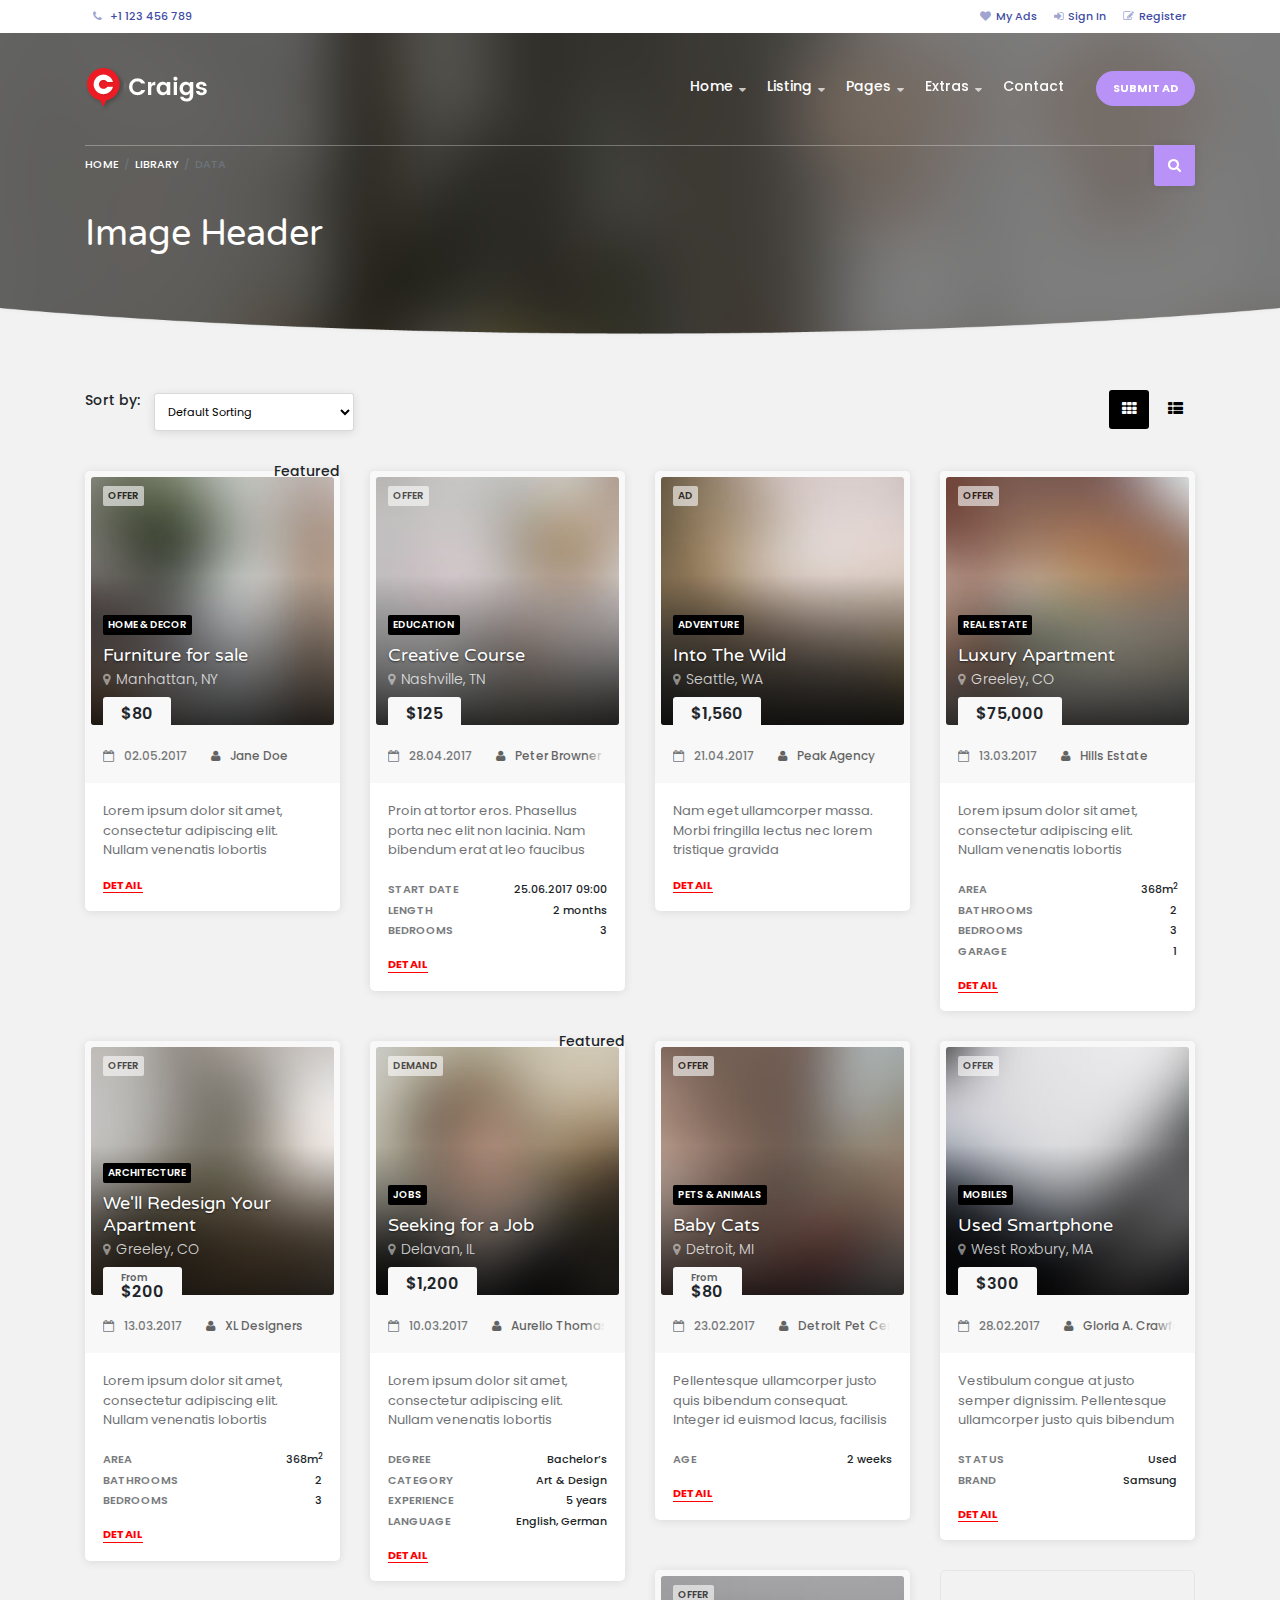
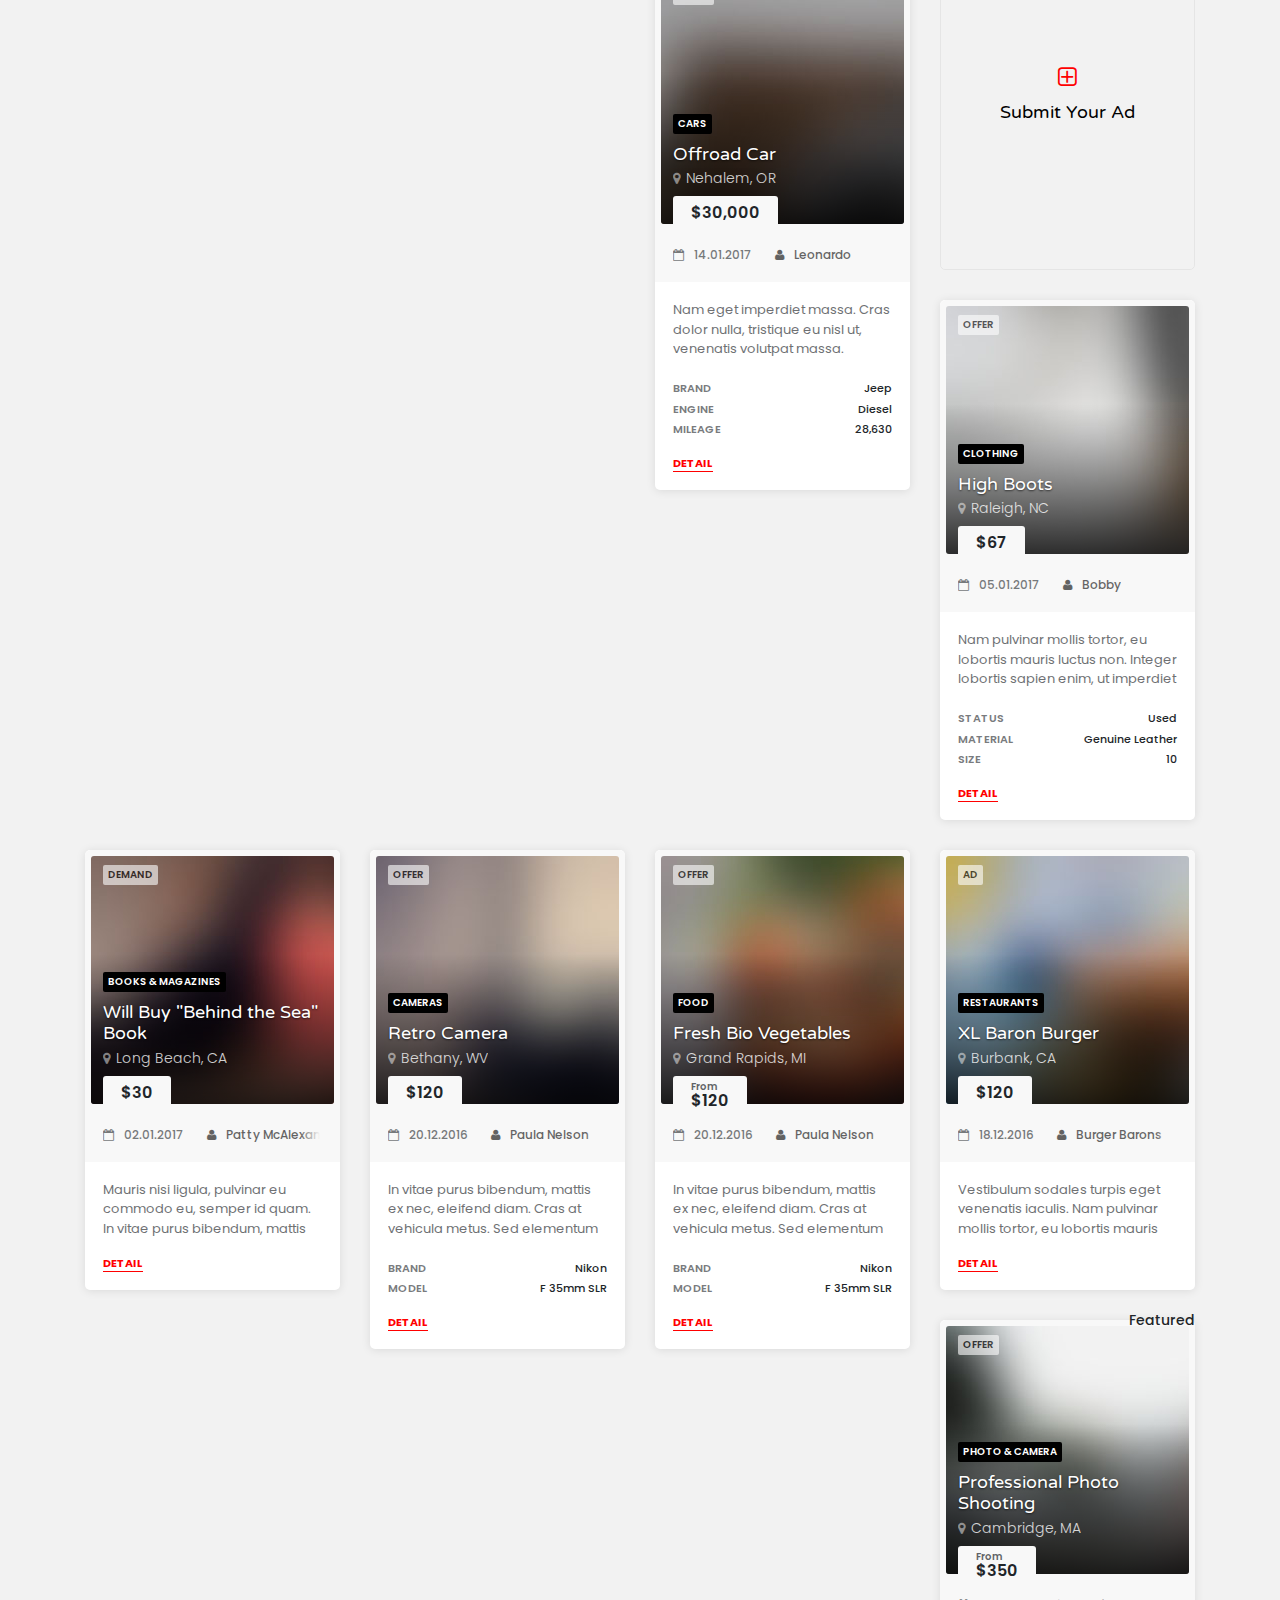
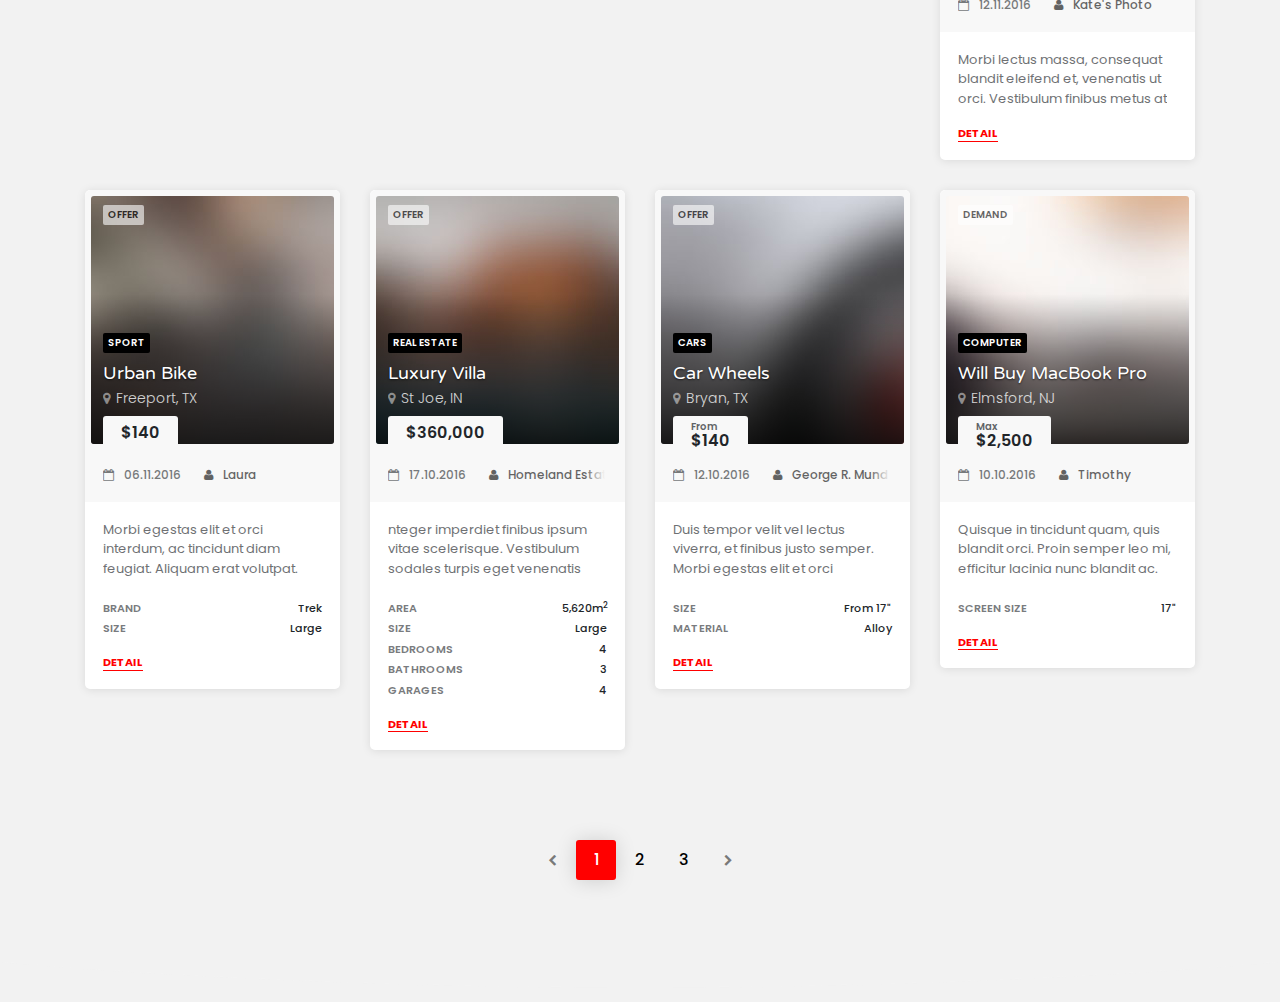
<file: image-header.html>
<!doctype html>
<html lang="en">
<head>
	<meta charset="UTF-8">
    <meta name="viewport" content="width=device-width, initial-scale=1, shrink-to-fit=no">
	<meta name="author" content="ThemeStarz">

    <link href="https://fonts.googleapis.com/css?family=Poppins:300,400,500,600,700|Varela+Round" rel="stylesheet">
    <link rel="stylesheet" href="assets/bootstrap/css/bootstrap.css" type="text/css">
    <link rel="stylesheet" href="assets/fonts/font-awesome.css" type="text/css">
    <link rel="stylesheet" href="assets/css/selectize.css" type="text/css">
    <link rel="stylesheet" href="assets/css/style.css">
    <link rel="stylesheet" href="assets/css/user.css">

	<title>Craigs - Easy Buy & Sell Listing HTML Template</title>

</head>
<body>
    <div class="page sub-page">
        <!--*********************************************************************************************************-->
        <!--************ HERO ***************************************************************************************-->
        <!--*********************************************************************************************************-->
        <header class="hero has-dark-background">
            <div class="hero-wrapper">
                <!--============ Secondary Navigation ===============================================================-->
                <div class="secondary-navigation">
                    <div class="container">
                        <ul class="left">
                            <li>
                            <span>
                                <i class="fa fa-phone"></i> +1 123 456 789
                            </span>
                            </li>
                        </ul>
                        <!--end left-->
                        <ul class="right">
                            <li>
                                <a href="my-ads.html">
                                    <i class="fa fa-heart"></i>My Ads
                                </a>
                            </li>
                            <li>
                                <a href="sign-in.html">
                                    <i class="fa fa-sign-in"></i>Sign In
                                </a>
                            </li>
                            <li>
                                <a href="register.html">
                                    <i class="fa fa-pencil-square-o"></i>Register
                                </a>
                            </li>
                        </ul>
                        <!--end right-->
                    </div>
                    <!--end container-->
                </div>
                <!--============ End Secondary Navigation ===========================================================-->
                <!--============ Main Navigation ====================================================================-->
                <div class="main-navigation">
                    <div class="container">
                        <nav class="navbar navbar-expand-lg navbar-light justify-content-between">
                            <a class="navbar-brand" href="index.html">
                                <img src="assets/img/logo-inverted.png" alt="">
                            </a>
                            <button class="navbar-toggler" type="button" data-toggle="collapse" data-target="#navbar" aria-controls="navbar" aria-expanded="false" aria-label="Toggle navigation">
                                <span class="navbar-toggler-icon"></span>
                            </button>
                            <div class="collapse navbar-collapse" id="navbar">
                                <!--Main navigation list-->
                                <ul class="navbar-nav">
                                    <li class="nav-item active has-child">
                                        <a class="nav-link" href="#">Home</a>
                                        <ul class="child">
                                            <li class="nav-item">
                                                <a href="index.html" class="nav-link">Home 1</a>
                                            </li>
                                            <li class="nav-item">
                                                <a href="index-2.html" class="nav-link">Home 2</a>
                                            </li>
                                            <li class="nav-item">
                                                <a href="index-3.html" class="nav-link">Home 3</a>
                                            </li>
                                            <li class="nav-item">
                                                <a href="index-4.html" class="nav-link">Home 4</a>
                                            </li>
                                        </ul>
                                    </li>
                                    <li class="nav-item has-child">
                                        <a class="nav-link" href="#">Listing</a>
                                        <!-- 1st level -->
                                        <ul class="child">
                                            <li class="nav-item has-child">
                                                <a href="#" class="nav-link">Grid</a>
                                                <!-- 2nd level -->
                                                <ul class="child">
                                                    <li class="nav-item">
                                                        <a href="listing-grid-full-width.html" class="nav-link">Full Width</a>
                                                    </li>
                                                    <li class="nav-item">
                                                        <a href="listing-grid-sidebar.html" class="nav-link">With Sidebar</a>
                                                    </li>
                                                    <li class="nav-item">
                                                        <a href="listing-grid-compact-sidebar.html" class="nav-link">Compact With Sidebar</a>
                                                    </li>
                                                    <li class="nav-item">
                                                        <a href="listing-grid-compact-full-width.html" class="nav-link">Compact Full Width</a>
                                                    </li>
                                                </ul>
                                                <!-- end 2nd level -->
                                            </li>
                                            <li class="nav-item has-child">
                                                <a href="#" class="nav-link">List</a>
                                                <!-- 2nd level -->
                                                <ul class="child">
                                                    <li class="nav-item">
                                                        <a href="listing-list-full-width.html" class="nav-link">Full Width</a>
                                                    </li>
                                                    <li class="nav-item">
                                                        <a href="listing-list-sidebar.html" class="nav-link">With Sidebar</a>
                                                    </li>
                                                    <li class="nav-item">
                                                        <a href="listing-list-compact-sidebar.html" class="nav-link">Compact With Sidebar</a>
                                                    </li>
                                                    <li class="nav-item">
                                                        <a href="listing-list-compact-full-width.html" class="nav-link">Compact Full Width</a>
                                                    </li>
                                                </ul>
                                                <!-- end 2nd level -->
                                            </li>
                                            <li class="nav-item has-child">
                                                <a href="#" class="nav-link">Masonry</a>
                                                <!-- 2nd level -->
                                                <ul class="child">
                                                    <li class="nav-item">
                                                        <a href="listing-masonry-full-width.html" class="nav-link">Full Width</a>
                                                    </li>
                                                    <li class="nav-item">
                                                        <a href="listing-masonry-sidebar.html" class="nav-link">With Sidebar</a>
                                                    </li>
                                                </ul>
                                                <!-- end 2nd level -->
                                            </li>
                                            <li class="nav-item has-child">
                                                <a href="#" class="nav-link">Single</a>
                                                <!-- 2nd level -->
                                                <ul class="child">
                                                    <li class="nav-item">
                                                        <a href="single-listing-1.html" class="nav-link">Single 1</a>
                                                    </li>
                                                    <li class="nav-item">
                                                        <a href="single-listing-2.html" class="nav-link">Single 2</a>
                                                    </li>
                                                    <li class="nav-item">
                                                        <a href="single-listing-3.html" class="nav-link">Single 3</a>
                                                    </li>
                                                </ul>
                                                <!-- end 2nd level -->
                                            </li>
                                        </ul>
                                        <!-- end 1st level -->
                                    </li>
                                    <li class="nav-item has-child">
                                        <a class="nav-link" href="#">Pages</a>
                                        <!-- 2nd level -->
                                        <ul class="child">
                                            <li class="nav-item">
                                                <a href="sellers.html" class="nav-link">Sellers</a>
                                            </li>
                                            <li class="nav-item has-child">
                                                <a href="#" class="nav-link">Seller Detail</a>
                                                <!-- 3rd level -->
                                                <ul class="child">
                                                    <li class="nav-item">
                                                        <a href="seller-detail-1.html" class="nav-link">Seller Detail
                                                            1</a>
                                                    </li>
                                                    <li class="nav-item">
                                                        <a href="seller-detail-2.html" class="nav-link">Seller Detail
                                                            2</a>
                                                    </li>
                                                </ul>
                                                <!-- end 3rd level -->
                                            </li>
                                            <li class="nav-item">
                                                <a href="blog.html" class="nav-link">Blog</a>
                                            </li>
                                            <li class="nav-item">
                                                <a href="blog-post.html" class="nav-link">Blog Post</a>
                                            </li>
                                            <li class="nav-item">
                                                <a href="submit.html" class="nav-link">Submit Ad</a>
                                            </li>
                                            <li class="nav-item">
                                                <a href="pricing.html" class="nav-link">Pricing</a>
                                            </li>
                                            <li class="nav-item">
                                                <a href="faq.html" class="nav-link">FAQ</a>
                                            </li>
                                        </ul>
                                        <!-- end 2nd level -->
                                    </li>
                                    <li class="nav-item has-child">
                                        <a class="nav-link" href="#">Extras</a>
                                        <!--1st level -->
                                        <ul class="child">
                                            <li class="nav-item has-child">
                                                <a href="#" class="nav-link">Grid Variants</a>
                                                <ul class="child">
                                                    <li class="nav-item">
                                                        <a href="listing-grid-4-items.html" class="nav-link">4 Items</a>
                                                    </li>
                                                    <li class="nav-item">
                                                        <a href="listing-grid-3-items.html" class="nav-link">3 Items</a>
                                                    </li>
                                                    <li class="nav-item">
                                                        <a href="listing-grid-2-items.html" class="nav-link">2 Items</a>
                                                    </li>
                                                </ul>
                                            </li>
                                            <li class="nav-item has-child">
                                                <a href="#" class="nav-link">User Panel</a>
                                                <ul class="child">
                                                    <li class="nav-item">
                                                        <a href="my-profile.html" class="nav-link">My Profile</a>
                                                    </li>
                                                    <li class="nav-item">
                                                        <a href="my-ads.html" class="nav-link">My Ads</a>
                                                    </li>
                                                    <li class="nav-item">
                                                        <a href="change-password.html" class="nav-link">Change
                                                            Password</a>
                                                    </li>
                                                    <li class="nav-item">
                                                        <a href="sign-in.html" class="nav-link">Sign In</a>
                                                    </li>
                                                    <li class="nav-item">
                                                        <a href="register.html" class="nav-link">Register</a>
                                                    </li>
                                                </ul>
                                            </li>
                                            <li class="nav-item">
                                                <a href="elements.html" class="nav-link">Elements</a>
                                            </li>
                                            <li class="nav-item">
                                                <a href="typography.html" class="nav-link">Typography</a>
                                            </li>
                                            <li class="nav-item has-child">
                                                <a href="#" class="nav-link">Nested Navigation</a>
                                                <!--2nd level -->
                                                <ul class="child">
                                                    <li class="nav-item">
                                                        <a href="#" class="nav-link">Level 2</a>
                                                    </li>
                                                    <li class="nav-item">
                                                        <a href="#" class="nav-link">Level 2</a>
                                                    </li>
                                                    <li class="nav-item has-child">
                                                        <a href="#" class="nav-link">Level 2</a>
                                                        <!--3rd level -->
                                                        <ul class="child">
                                                            <li class="nav-item has-child">
                                                                <a href="#" class="nav-link">Level 3</a>
                                                                <!--4th level -->
                                                                <ul class="child">
                                                                    <li class="nav-item">
                                                                        <a href="#" class="nav-link">Level 4</a>
                                                                    </li>
                                                                    <li class="nav-item">
                                                                        <a href="#" class="nav-link">Level 4</a>
                                                                    </li>
                                                                    <li class="nav-item">
                                                                        <a href="#" class="nav-link">Level 4</a>
                                                                    </li>
                                                                </ul>
                                                                <!-- end 4th level-->
                                                            </li>
                                                            <li class="nav-item">
                                                                <a href="#" class="nav-link">Level 3</a>
                                                            </li>
                                                            <li class="nav-item">
                                                                <a href="#" class="nav-link">Level 3</a>
                                                            </li>
                                                        </ul>
                                                        <!--end 3rd level-->
                                                    </li>
                                                </ul>
                                                <!-- end 2nd level -->
                                            </li>
                                            <li class="nav-item">
                                                <a href="image-header.html" class="nav-link">Image Header</a>
                                            </li>
                                            <li class="nav-item">
                                                <a href="messaging.html" class="nav-link">Messages</a>
                                            </li>
                                        </ul>
                                    </li>
                                    <li class="nav-item">
                                        <a class="nav-link" href="contact.html">Contact</a>
                                    </li>
                                    <li class="nav-item">
                                        <a href="submit.html" class="btn btn-primary text-caps btn-rounded btn-framed">Submit Ad</a>
                                    </li>
                                </ul>
                                <!--Main navigation list-->
                            </div>
                            <!--end navbar-collapse-->
                            <a href="#collapseMainSearchForm" class="main-search-form-toggle" data-toggle="collapse"  aria-expanded="false" aria-controls="collapseMainSearchForm">
                                <i class="fa fa-search"></i>
                                <i class="fa fa-close"></i>
                            </a>
                            <!--end main-search-form-toggle-->
                        </nav>
                        <!--end navbar-->
                        <ol class="breadcrumb">
                            <li class="breadcrumb-item"><a href="#">Home</a></li>
                            <li class="breadcrumb-item"><a href="#">Library</a></li>
                            <li class="breadcrumb-item active">Data</li>
                        </ol>
                        <!--end breadcrumb-->
                    </div>
                    <!--end container-->
                </div>
                <!--============ End Main Navigation ================================================================-->
                <!--============ Hero Form ==========================================================================-->
                <div class="collapse" id="collapseMainSearchForm">
                    <form class="hero-form form">
                        <div class="container">
                            <!--Main Form-->
                            <div class="main-search-form">
                                <div class="form-row">
                                    <div class="col-md-3 col-sm-3">
                                        <div class="form-group">
                                            <label for="what" class="col-form-label">What?</label>
                                            <input name="keyword" type="text" class="form-control small" id="what" placeholder="What are you looking for?">
                                        </div>
                                        <!--end form-group-->
                                    </div>
                                    <!--end col-md-3-->
                                    <div class="col-md-3 col-sm-3">
                                        <div class="form-group">
                                            <label for="input-location" class="col-form-label">Where?</label>
                                            <input name="location" type="text" class="form-control small" id="input-location" placeholder="Enter Location">
                                            <span class="geo-location input-group-addon" data-toggle="tooltip" data-placement="top" title="Find My Position"><i class="fa fa-map-marker"></i></span>
                                        </div>
                                        <!--end form-group-->
                                    </div>
                                    <!--end col-md-3-->
                                    <div class="col-md-3 col-sm-3">
                                        <div class="form-group">
                                            <label for="category" class="col-form-label">Category?</label>
                                            <select name="category" id="category" class="small" data-placeholder="Select Category">
                                                <option value="">Select Category</option>
                                                <option value="1">Computers</option>
                                                <option value="2">Real Estate</option>
                                                <option value="3">Cars & Motorcycles</option>
                                                <option value="4">Furniture</option>
                                                <option value="5">Pets & Animals</option>
                                            </select>
                                        </div>
                                        <!--end form-group-->
                                    </div>
                                    <!--end col-md-3-->
                                    <div class="col-md-3 col-sm-3">
                                        <button type="submit" class="btn btn-primary width-100 small">Search</button>
                                    </div>
                                    <!--end col-md-3-->
                                </div>
                                <!--end form-row-->
                            </div>
                            <!--end main-search-form-->
                            <!--Alternative Form-->
                            <div class="alternative-search-form">
                                <a href="#collapseAlternativeSearchForm" class="icon" data-toggle="collapse"  aria-expanded="false" aria-controls="collapseAlternativeSearchForm"><i class="fa fa-plus"></i>More Options</a>
                                <div class="collapse" id="collapseAlternativeSearchForm">
                                    <div class="wrapper">
                                        <div class="form-row">
                                            <div class="col-xl-6 col-lg-12 col-md-12 col-sm-12 d-xs-grid d-flex align-items-center justify-content-between">
                                                <label>
                                                    <input type="checkbox" name="new">
                                                    New
                                                </label>
                                                <label>
                                                    <input type="checkbox" name="used">
                                                    Used
                                                </label>
                                                <label>
                                                    <input type="checkbox" name="with_photo">
                                                    With Photo
                                                </label>
                                                <label>
                                                    <input type="checkbox" name="featured">
                                                    Featured
                                                </label>
                                            </div>
                                            <!--end col-xl-6-->
                                            <div class="col-xl-6 col-lg-12 col-md-12 col-sm-12">
                                                <div class="form-row">
                                                    <div class="col-md-4 col-sm-4">
                                                        <div class="form-group">
                                                            <input name="min_price" type="text" class="form-control small" id="min-price" placeholder="Minimal Price">
                                                            <span class="input-group-addon small">$</span>
                                                        </div>
                                                        <!--end form-group-->
                                                    </div>
                                                    <!--end col-md-4-->
                                                    <div class="col-md-4 col-sm-4">
                                                        <div class="form-group">
                                                            <input name="max_price" type="text" class="form-control small" id="max-price" placeholder="Maximal Price">
                                                            <span class="input-group-addon small">$</span>
                                                        </div>
                                                        <!--end form-group-->
                                                    </div>
                                                    <!--end col-md-4-->
                                                    <div class="col-md-4 col-sm-4">
                                                        <div class="form-group">
                                                            <select name="distance" id="distance" class="small" data-placeholder="Distance" >
                                                                <option value="">Distance</option>
                                                                <option value="1">1km</option>
                                                                <option value="2">5km</option>
                                                                <option value="3">10km</option>
                                                                <option value="4">50km</option>
                                                                <option value="5">100km</option>
                                                            </select>
                                                        </div>
                                                        <!--end form-group-->
                                                    </div>
                                                    <!--end col-md-3-->
                                                </div>
                                                <!--end form-row-->
                                            </div>
                                            <!--end col-xl-6-->
                                        </div>
                                        <!--end row-->
                                    </div>
                                    <!--end wrapper-->
                                </div>
                                <!--end collapse-->
                            </div>
                            <!--end alternative-search-form-->
                        </div>
                        <!--end container-->
                    </form>
                    <!--end hero-form-->
                </div>
                <!--end collapse-->
                <!--============ End Hero Form ======================================================================-->
                <!--============ Page Title =========================================================================-->
                <div class="page-title">
                    <div class="container">
                        <h1>Image Header</h1>
                    </div>
                    <!--end container-->
                </div>
                <!--============ End Page Title =====================================================================-->
                <div class="background">
                    <div class="background-image">
                        <img src="assets/img/hero-background-image-01.jpg" alt="">
                    </div>
                    <!--end background-image-->
                </div>
                <!--end background-->
            </div>
            <!--end hero-wrapper-->
        </header>
        <!--end hero-->

        <!--*********************************************************************************************************-->
        <!--************ CONTENT ************************************************************************************-->
        <!--*********************************************************************************************************-->
        <section class="content">
            <section class="block">
                <div class="container">
                    <!--============ Section Title===================================================================-->
                    <div class="section-title clearfix">
                        <div class="float-left float-xs-none">
                            <label class="mr-3 align-text-bottom">Sort by: </label>
                            <select name="sorting" id="sorting" class="small width-200px" data-placeholder="Default Sorting" >
                                <option value="">Default Sorting</option>
                                <option value="1">Newest First</option>
                                <option value="2">Oldest First</option>
                                <option value="3">Lowest Price First</option>
                                <option value="4">Highest Price First</option>
                            </select>

                        </div>
                        <div class="float-right d-xs-none thumbnail-toggle">
                            <a href="#" class="change-class active" data-change-from-class="list" data-change-to-class="masonry" data-parent-class="items">
                                <i class="fa fa-th"></i>
                            </a>
                            <a href="#" class="change-class" data-change-from-class="masonry" data-change-to-class="list" data-parent-class="items">
                                <i class="fa fa-th-list"></i>
                            </a>
                        </div>
                    </div>
                    <!--============ Items ==========================================================================-->
                    <div class="items masonry grid-xl-4-items grid-lg-4-items grid-md-4-items">
                        <div class="item">
                            <div class="ribbon-featured">Featured</div>
                            <!--end ribbon-->
                            <div class="wrapper">
                                <div class="image">
                                    <h3>
                                        <a href="#" class="tag category">Home & Decor</a>
                                        <a href="single-listing-1.html" class="title">Furniture for sale</a>
                                        <span class="tag">Offer</span>
                                    </h3>
                                    <a href="single-listing-1.html" class="image-wrapper background-image">
                                        <img src="assets/img/image-01.jpg" alt="">
                                    </a>
                                </div>
                                <!--end image-->
                                <h4 class="location">
                                    <a href="#">Manhattan, NY</a>
                                </h4>
                                <div class="price">$80</div>
                                <div class="meta">
                                    <figure>
                                        <i class="fa fa-calendar-o"></i>02.05.2017
                                    </figure>
                                    <figure>
                                        <a href="#">
                                            <i class="fa fa-user"></i>Jane Doe
                                        </a>
                                    </figure>
                                </div>
                                <!--end meta-->
                                <div class="description">
                                    <p>Lorem ipsum dolor sit amet, consectetur adipiscing elit. Nullam venenatis lobortis</p>
                                </div>
                                <!--end description-->
                                <a href="single-listing-1.html" class="detail text-caps underline">Detail</a>
                            </div>
                        </div>
                        <!--end item-->

                        <div class="item">
                            <div class="wrapper">
                                <div class="image">
                                    <h3>
                                        <a href="#" class="tag category">Education</a>
                                        <a href="single-listing-1.html" class="title">Creative Course</a>
                                        <span class="tag">Offer</span>
                                    </h3>
                                    <a href="single-listing-1.html" class="image-wrapper background-image">
                                        <img src="assets/img/image-02.jpg" alt="">
                                    </a>
                                </div>
                                <!--end image-->
                                <h4 class="location">
                                    <a href="#">Nashville, TN</a>
                                </h4>
                                <div class="price">$125</div>
                                <div class="meta">
                                    <figure>
                                        <i class="fa fa-calendar-o"></i>28.04.2017
                                    </figure>
                                    <figure>
                                        <a href="#">
                                            <i class="fa fa-user"></i>Peter Browner
                                        </a>
                                    </figure>
                                </div>
                                <!--end meta-->
                                <div class="description">
                                    <p>Proin at tortor eros. Phasellus porta nec elit non lacinia. Nam bibendum erat at leo faucibus vehicula. Ut laoreet porttitor risus, eget suscipit tellus tincidunt sit amet. </p>
                                </div>
                                <!--end description-->
                                <div class="additional-info">
                                    <ul>
                                        <li>
                                            <figure>Start Date</figure>
                                            <aside>25.06.2017 09:00</aside>
                                        </li>
                                        <li>
                                            <figure>Length</figure>
                                            <aside>2 months</aside>
                                        </li>
                                        <li>
                                            <figure>Bedrooms</figure>
                                            <aside>3</aside>
                                        </li>
                                    </ul>
                                </div>
                                <!--end addition-info-->
                                <a href="single-listing-1.html" class="detail text-caps underline">Detail</a>
                            </div>
                        </div>
                        <!--end item-->

                        <div class="item">
                            <div class="wrapper">
                                <div class="image">
                                    <h3>
                                        <a href="#" class="tag category">Adventure</a>
                                        <a href="single-listing-1.html" class="title">Into The Wild</a>
                                        <span class="tag">Ad</span>
                                    </h3>
                                    <a href="single-listing-1.html" class="image-wrapper background-image">
                                        <img src="assets/img/image-03.jpg" alt="">
                                    </a>
                                </div>
                                <!--end image-->
                                <h4 class="location">
                                    <a href="#">Seattle, WA</a>
                                </h4>
                                <div class="price">$1,560</div>
                                <div class="meta">
                                    <figure>
                                        <i class="fa fa-calendar-o"></i>21.04.2017
                                    </figure>
                                    <figure>
                                        <a href="#">
                                            <i class="fa fa-user"></i>Peak Agency
                                        </a>
                                    </figure>
                                </div>
                                <!--end meta-->
                                <div class="description">
                                    <p>Nam eget ullamcorper massa. Morbi fringilla lectus nec lorem tristique gravida</p>
                                </div>
                                <!--end description-->
                                <a href="single-listing-1.html" class="detail text-caps underline">Detail</a>
                            </div>
                        </div>
                        <!--end item-->

                        <div class="item">
                            <div class="wrapper">
                                <div class="image">
                                    <h3>
                                        <a href="#" class="tag category">Real Estate</a>
                                        <a href="single-listing-1.html" class="title">Luxury Apartment</a>
                                        <span class="tag">Offer</span>
                                    </h3>
                                    <a href="single-listing-1.html" class="image-wrapper background-image">
                                        <img src="assets/img/image-04.jpg" alt="">
                                    </a>
                                </div>
                                <!--end image-->
                                <h4 class="location">
                                    <a href="#">Greeley, CO</a>
                                </h4>
                                <div class="price">$75,000</div>
                                <div class="meta">
                                    <figure>
                                        <i class="fa fa-calendar-o"></i>13.03.2017
                                    </figure>
                                    <figure>
                                        <a href="#">
                                            <i class="fa fa-user"></i>Hills Estate
                                        </a>
                                    </figure>
                                </div>
                                <!--end meta-->
                                <div class="description">
                                    <p>Lorem ipsum dolor sit amet, consectetur adipiscing elit. Nullam venenatis lobortis</p>
                                </div>
                                <!--end description-->
                                <div class="additional-info">
                                    <ul>
                                        <li>
                                            <figure>Area</figure>
                                            <aside>368m<sup>2</sup></aside>
                                        </li>
                                        <li>
                                            <figure>Bathrooms</figure>
                                            <aside>2</aside>
                                        </li>
                                        <li>
                                            <figure>Bedrooms</figure>
                                            <aside>3</aside>
                                        </li>
                                        <li>
                                            <figure>Garage</figure>
                                            <aside>1</aside>
                                        </li>
                                    </ul>
                                </div>
                                <!--end addition-info-->
                                <a href="single-listing-1.html" class="detail text-caps underline">Detail</a>
                            </div>
                        </div>
                        <!--end item-->

                        <div class="item">
                            <div class="wrapper">
                                <div class="image">
                                    <h3>
                                        <a href="#" class="tag category">Architecture</a>
                                        <a href="single-listing-1.html" class="title">We'll Redesign Your Apartment</a>
                                        <span class="tag">Offer</span>
                                    </h3>
                                    <a href="single-listing-1.html" class="image-wrapper background-image">
                                        <img src="assets/img/image-05.jpg" alt="">
                                    </a>
                                </div>
                                <!--end image-->
                                <h4 class="location">
                                    <a href="#">Greeley, CO</a>
                                </h4>
                                <div class="price">
                                    <span class="appendix">From</span>
                                    $200
                                </div>
                                <div class="meta">
                                    <figure>
                                        <i class="fa fa-calendar-o"></i>13.03.2017
                                    </figure>
                                    <figure>
                                        <a href="#">
                                            <i class="fa fa-user"></i>XL Designers
                                        </a>
                                    </figure>
                                </div>
                                <!--end meta-->
                                <div class="description">
                                    <p>Lorem ipsum dolor sit amet, consectetur adipiscing elit. Nullam venenatis lobortis</p>
                                </div>
                                <!--end description-->
                                <div class="additional-info">
                                    <ul>
                                        <li>
                                            <figure>Area</figure>
                                            <aside>368m<sup>2</sup></aside>
                                        </li>
                                        <li>
                                            <figure>Bathrooms</figure>
                                            <aside>2</aside>
                                        </li>
                                        <li>
                                            <figure>Bedrooms</figure>
                                            <aside>3</aside>
                                        </li>
                                    </ul>
                                </div>
                                <!--end addition-info-->
                                <a href="single-listing-1.html" class="detail text-caps underline">Detail</a>
                            </div>
                        </div>
                        <!--end item-->

                        <div class="item">
                            <div class="ribbon-featured">Featured</div>
                            <!--end ribbon-->
                            <div class="wrapper">
                                <div class="image">
                                    <h3>
                                        <a href="#" class="tag category">Jobs</a>
                                        <a href="single-listing-1.html" class="title">Seeking for a Job</a>
                                        <span class="tag">Demand</span>
                                    </h3>
                                    <a href="single-listing-1.html" class="image-wrapper background-image">
                                        <img src="assets/img/image-06.jpg" alt="">
                                    </a>
                                </div>
                                <!--end image-->
                                <h4 class="location">
                                    <a href="#">Delavan, IL</a>
                                </h4>
                                <div class="price">$1,200</div>
                                <div class="meta">
                                    <figure>
                                        <i class="fa fa-calendar-o"></i>10.03.2017
                                    </figure>
                                    <figure>
                                        <a href="#">
                                            <i class="fa fa-user"></i>Aurelio Thomas
                                        </a>
                                    </figure>
                                </div>
                                <!--end meta-->
                                <div class="description">
                                    <p>Lorem ipsum dolor sit amet, consectetur adipiscing elit. Nullam venenatis lobortis</p>
                                </div>
                                <!--end description-->
                                <div class="additional-info">
                                    <ul>
                                        <li>
                                            <figure>Degree</figure>
                                            <aside>Bachelor’s</aside>
                                        </li>
                                        <li>
                                            <figure>Category</figure>
                                            <aside>Art & Design</aside>
                                        </li>
                                        <li>
                                            <figure>Experience</figure>
                                            <aside>5 years</aside>
                                        </li>
                                        <li>
                                            <figure>Language</figure>
                                            <aside>English, German</aside>
                                        </li>
                                    </ul>
                                </div>
                                <!--end addition-info-->
                                <a href="single-listing-1.html" class="detail text-caps underline">Detail</a>
                            </div>
                        </div>
                        <!--end item-->

                        <div class="item">
                            <div class="wrapper">
                                <div class="image">
                                    <h3>
                                        <a href="#" class="tag category">Pets & Animals</a>
                                        <a href="single-listing-1.html" class="title">Baby Cats</a>
                                        <span class="tag">Offer</span>
                                    </h3>
                                    <a href="single-listing-1.html" class="image-wrapper background-image">
                                        <img src="assets/img/image-07.jpg" alt="">
                                    </a>
                                </div>
                                <!--end image-->
                                <h4 class="location">
                                    <a href="#">Detroit, MI</a>
                                </h4>
                                <div class="price">
                                    <span class="appendix">From</span>
                                    $80
                                </div>
                                <div class="meta">
                                    <figure>
                                        <i class="fa fa-calendar-o"></i>23.02.2017
                                    </figure>
                                    <figure>
                                        <a href="#">
                                            <i class="fa fa-user"></i>Detroit Pet Center
                                        </a>
                                    </figure>
                                </div>
                                <!--end meta-->
                                <div class="description">
                                    <p>Pellentesque ullamcorper justo quis bibendum
                                        consequat. Integer id euismod lacus, facilisis faucibus urna.
                                    </p>
                                </div>
                                <!--end description-->
                                <div class="additional-info">
                                    <ul>
                                        <li>
                                            <figure>Age</figure>
                                            <aside>2 weeks</aside>
                                        </li>
                                    </ul>
                                </div>
                                <!--end addition-info-->
                                <a href="single-listing-1.html" class="detail text-caps underline">Detail</a>
                            </div>
                        </div>
                        <!--end item-->

                        <div class="item">
                            <div class="wrapper">
                                <div class="image">
                                    <h3>
                                        <a href="#" class="tag category">Mobiles</a>
                                        <a href="single-listing-1.html" class="title">Used Smartphone</a>
                                        <span class="tag">Offer</span>
                                    </h3>
                                    <a href="single-listing-1.html" class="image-wrapper background-image">
                                        <img src="assets/img/image-08.jpg" alt="">
                                    </a>
                                </div>
                                <!--end image-->
                                <h4 class="location">
                                    <a href="#">West Roxbury, MA</a>
                                </h4>
                                <div class="price">$300</div>
                                <div class="meta">
                                    <figure>
                                        <i class="fa fa-calendar-o"></i>28.02.2017
                                    </figure>
                                    <figure>
                                        <a href="#">
                                            <i class="fa fa-user"></i>Gloria A. Crawford
                                        </a>
                                    </figure>
                                </div>
                                <!--end meta-->
                                <div class="description">
                                    <p>Vestibulum congue at justo semper dignissim. Pellentesque ullamcorper justo quis bibendum
                                        consequat. Integer id euismod lacus, facilisis faucibus urna.
                                    </p>
                                </div>
                                <!--end description-->
                                <div class="additional-info">
                                    <ul>
                                        <li>
                                            <figure>Status</figure>
                                            <aside>Used</aside>
                                        </li>
                                        <li>
                                            <figure>Brand</figure>
                                            <aside>Samsung</aside>
                                        </li>
                                    </ul>
                                </div>
                                <!--end addition-info-->
                                <a href="single-listing-1.html" class="detail text-caps underline">Detail</a>
                            </div>
                        </div>
                        <!--end item-->

                        <div class="item">
                            <div class="wrapper">
                                <div class="image">
                                    <h3>
                                        <a href="#" class="tag category">Cars</a>
                                        <a href="single-listing-1.html" class="title">Offroad Car</a>
                                        <span class="tag">Offer</span>
                                    </h3>
                                    <a href="single-listing-1.html" class="image-wrapper background-image">
                                        <img src="assets/img/image-09.jpg" alt="">
                                    </a>
                                </div>
                                <!--end image-->
                                <h4 class="location">
                                    <a href="#">Nehalem, OR</a>
                                </h4>
                                <div class="price">$30,000</div>
                                <div class="meta">
                                    <figure>
                                        <i class="fa fa-calendar-o"></i>14.01.2017
                                    </figure>
                                    <figure>
                                        <a href="#">
                                            <i class="fa fa-user"></i>Leonardo
                                        </a>
                                    </figure>
                                </div>
                                <!--end meta-->
                                <div class="description">
                                    <p>Nam eget imperdiet massa. Cras dolor nulla, tristique eu nisl ut, venenatis volutpat massa.
                                        Integer imperdiet finibus ipsum vitae scelerisque.
                                    </p>
                                </div>
                                <!--end description-->
                                <div class="additional-info">
                                    <ul>
                                        <li>
                                            <figure>Brand</figure>
                                            <aside>Jeep</aside>
                                        </li>
                                        <li>
                                            <figure>Engine</figure>
                                            <aside>Diesel</aside>
                                        </li>
                                        <li>
                                            <figure>Mileage</figure>
                                            <aside>28,630</aside>
                                        </li>
                                    </ul>
                                </div>
                                <!--end addition-info-->
                                <a href="single-listing-1.html" class="detail text-caps underline">Detail</a>
                            </div>
                        </div>
                        <!--end item-->

                        <a href="submit.html" class="item call-to-action">
                            <div class="wrapper">
                                <div class="title">
                                    <i class="fa fa-plus-square-o"></i>
                                    Submit Your Ad
                                </div>
                            </div>
                        </a>
                        <!--end item-->

                        <div class="item">
                            <div class="wrapper">
                                <div class="image">
                                    <h3>
                                        <a href="#" class="tag category">Clothing</a>
                                        <a href="single-listing-1.html" class="title">High Boots</a>
                                        <span class="tag">Offer</span>
                                    </h3>
                                    <a href="single-listing-1.html" class="image-wrapper background-image">
                                        <img src="assets/img/image-10.jpg" alt="">
                                    </a>
                                </div>
                                <!--end image-->
                                <h4 class="location">
                                    <a href="#">Raleigh, NC</a>
                                </h4>
                                <div class="price">$67</div>
                                <div class="meta">
                                    <figure>
                                        <i class="fa fa-calendar-o"></i>05.01.2017
                                    </figure>
                                    <figure>
                                        <a href="#">
                                            <i class="fa fa-user"></i>Bobby
                                        </a>
                                    </figure>
                                </div>
                                <!--end meta-->
                                <div class="description">
                                    <p>Nam pulvinar mollis tortor, eu lobortis mauris luctus non. Integer lobortis sapien enim,
                                        ut imperdiet leo faucibus id. Fusce tincidunt nunc elit, at varius erat rutrum vitae.
                                    </p>
                                </div>
                                <!--end description-->
                                <div class="additional-info">
                                    <ul>
                                        <li>
                                            <figure>Status</figure>
                                            <aside>Used</aside>
                                        </li>
                                        <li>
                                            <figure>Material</figure>
                                            <aside>Genuine Leather</aside>
                                        </li>
                                        <li>
                                            <figure>Size</figure>
                                            <aside>10</aside>
                                        </li>
                                    </ul>
                                </div>
                                <!--end addition-info-->
                                <a href="single-listing-1.html" class="detail text-caps underline">Detail</a>
                            </div>
                        </div>
                        <!--end item-->

                        <div class="item">
                            <div class="wrapper">
                                <div class="image">
                                    <h3>
                                        <a href="#" class="tag category">Books & Magazines</a>
                                        <a href="single-listing-1.html" class="title">Will Buy "Behind the Sea" Book</a>
                                        <span class="tag">Demand</span>
                                    </h3>
                                    <a href="single-listing-1.html" class="image-wrapper background-image">
                                        <img src="assets/img/image-11.jpg" alt="">
                                    </a>
                                </div>
                                <!--end image-->
                                <h4 class="location">
                                    <a href="#">Long Beach, CA</a>
                                </h4>
                                <div class="price">$30</div>
                                <div class="meta">
                                    <figure>
                                        <i class="fa fa-calendar-o"></i>02.01.2017
                                    </figure>
                                    <figure>
                                        <a href="#">
                                            <i class="fa fa-user"></i>Patty McAlexander
                                        </a>
                                    </figure>
                                </div>
                                <!--end meta-->
                                <div class="description">
                                    <p>Mauris nisi ligula, pulvinar eu commodo eu, semper id quam. In vitae purus bibendum,
                                        mattis ex nec, eleifend diam. Cras at vehicula metus. Sed elementum lectus ut aliquet vehicula.
                                    </p>
                                </div>
                                <!--end description-->
                                <a href="single-listing-1.html" class="detail text-caps underline">Detail</a>
                            </div>
                        </div>
                        <!--end item-->

                        <div class="item">
                            <div class="wrapper">
                                <div class="image">
                                    <h3>
                                        <a href="#" class="tag category">Cameras</a>
                                        <a href="single-listing-1.html" class="title">Retro Camera</a>
                                        <span class="tag">Offer</span>
                                    </h3>
                                    <a href="single-listing-1.html" class="image-wrapper background-image">
                                        <img src="assets/img/image-12.jpg" alt="">
                                    </a>
                                </div>
                                <!--end image-->
                                <h4 class="location">
                                    <a href="#">Bethany, WV</a>
                                </h4>
                                <div class="price">$120</div>
                                <div class="meta">
                                    <figure>
                                        <i class="fa fa-calendar-o"></i>20.12.2016
                                    </figure>
                                    <figure>
                                        <a href="#">
                                            <i class="fa fa-user"></i>Paula Nelson
                                        </a>
                                    </figure>
                                </div>
                                <!--end meta-->
                                <div class="description">
                                    <p>In vitae purus bibendum, mattis ex nec, eleifend diam. Cras at vehicula metus.
                                        Sed elementum lectus ut aliquet vehicula.
                                    </p>
                                </div>
                                <!--end description-->
                                <div class="additional-info">
                                    <ul>
                                        <li>
                                            <figure>Brand</figure>
                                            <aside>Nikon</aside>
                                        </li>
                                        <li>
                                            <figure>Model</figure>
                                            <aside>F 35mm SLR </aside>
                                        </li>
                                    </ul>
                                </div>
                                <!--end addition-info-->
                                <a href="single-listing-1.html" class="detail text-caps underline">Detail</a>
                            </div>
                        </div>
                        <!--end item-->

                        <div class="item">
                            <div class="wrapper">
                                <div class="image">
                                    <h3>
                                        <a href="#" class="tag category">Food</a>
                                        <a href="single-listing-1.html" class="title">Fresh Bio Vegetables</a>
                                        <span class="tag">Offer</span>
                                    </h3>
                                    <a href="single-listing-1.html" class="image-wrapper background-image">
                                        <img src="assets/img/image-13.jpg" alt="">
                                    </a>
                                </div>
                                <!--end image-->
                                <h4 class="location">
                                    <a href="#">Grand Rapids, MI</a>
                                </h4>
                                <div class="price">
                                    <span class="appendix">From</span>
                                    $120
                                </div>
                                <div class="meta">
                                    <figure>
                                        <i class="fa fa-calendar-o"></i>20.12.2016
                                    </figure>
                                    <figure>
                                        <a href="#">
                                            <i class="fa fa-user"></i>Paula Nelson
                                        </a>
                                    </figure>
                                </div>
                                <!--end meta-->
                                <div class="description">
                                    <p>In vitae purus bibendum, mattis ex nec, eleifend diam. Cras at vehicula metus.
                                        Sed elementum lectus ut aliquet vehicula.
                                    </p>
                                </div>
                                <!--end description-->
                                <div class="additional-info">
                                    <ul>
                                        <li>
                                            <figure>Brand</figure>
                                            <aside>Nikon</aside>
                                        </li>
                                        <li>
                                            <figure>Model</figure>
                                            <aside>F 35mm SLR </aside>
                                        </li>
                                    </ul>
                                </div>
                                <!--end addition-info-->
                                <a href="single-listing-1.html" class="detail text-caps underline">Detail</a>
                            </div>
                        </div>
                        <!--end item-->

                        <div class="item">
                            <div class="wrapper">
                                <div class="image">
                                    <h3>
                                        <a href="#" class="tag category">Restaurants</a>
                                        <a href="single-listing-1.html" class="title">XL Baron Burger</a>
                                        <span class="tag">Ad</span>
                                    </h3>
                                    <a href="single-listing-1.html" class="image-wrapper background-image">
                                        <img src="assets/img/image-14.jpg" alt="">
                                    </a>
                                </div>
                                <!--end image-->
                                <h4 class="location">
                                    <a href="#">Burbank, CA</a>
                                </h4>
                                <div class="price">$120</div>
                                <div class="meta">
                                    <figure>
                                        <i class="fa fa-calendar-o"></i>18.12.2016
                                    </figure>
                                    <figure>
                                        <a href="#">
                                            <i class="fa fa-user"></i>Burger Barons
                                        </a>
                                    </figure>
                                </div>
                                <!--end meta-->
                                <div class="description">
                                    <p>Vestibulum sodales turpis eget venenatis iaculis. Nam pulvinar mollis tortor, eu
                                        lobortis mauris luctus non. Integer lobortis sapien enim, ut imperdiet leo faucibus id.
                                    </p>
                                </div>
                                <!--end description-->
                                <a href="single-listing-1.html" class="detail text-caps underline">Detail</a>
                            </div>
                        </div>
                        <!--end item-->

                        <div class="item">
                            <div class="ribbon-featured">Featured</div>
                            <!--end ribbon-->
                            <div class="wrapper">
                                <div class="image">
                                    <h3>
                                        <a href="#" class="tag category">Photo & Camera</a>
                                        <a href="single-listing-1.html" class="title">Professional Photo Shooting</a>
                                        <span class="tag">Offer</span>
                                    </h3>
                                    <a href="single-listing-1.html" class="image-wrapper background-image">
                                        <img src="assets/img/image-15.jpg" alt="">
                                    </a>
                                </div>
                                <!--end image-->
                                <h4 class="location">
                                    <a href="#">Cambridge, MA</a>
                                </h4>
                                <div class="price">
                                    <span class="appendix">From</span>
                                    $350
                                </div>
                                <div class="meta">
                                    <figure>
                                        <i class="fa fa-calendar-o"></i>12.11.2016
                                    </figure>
                                    <figure>
                                        <a href="#">
                                            <i class="fa fa-user"></i>Kate's Photo
                                        </a>
                                    </figure>
                                </div>
                                <!--end meta-->
                                <div class="description">
                                    <p>Morbi lectus massa, consequat blandit eleifend et, venenatis ut orci.
                                        Vestibulum finibus metus at lacus egestas pulvinar.
                                    </p>
                                </div>
                                <!--end description-->
                                <a href="single-listing-1.html" class="detail text-caps underline">Detail</a>
                            </div>
                        </div>
                        <!--end item-->

                        <div class="item">
                            <div class="wrapper">
                                <div class="image">
                                    <h3>
                                        <a href="#" class="tag category">Sport</a>
                                        <a href="single-listing-1.html" class="title">Urban Bike</a>
                                        <span class="tag">Offer</span>
                                    </h3>
                                    <a href="single-listing-1.html" class="image-wrapper background-image">
                                        <img src="assets/img/image-16.jpg" alt="">
                                    </a>
                                </div>
                                <!--end image-->
                                <h4 class="location">
                                    <a href="#">Freeport, TX</a>
                                </h4>
                                <div class="price">$140</div>
                                <div class="meta">
                                    <figure>
                                        <i class="fa fa-calendar-o"></i>06.11.2016
                                    </figure>
                                    <figure>
                                        <a href="#">
                                            <i class="fa fa-user"></i>Laura
                                        </a>
                                    </figure>
                                </div>
                                <!--end meta-->
                                <div class="description">
                                    <p>Morbi egestas elit et orci interdum, ac tincidunt diam feugiat. Aliquam erat volutpat.
                                        Lorem ipsum dolor sit amet, consectetur adipiscing elit.
                                    </p>
                                </div>
                                <!--end description-->
                                <div class="additional-info">
                                    <ul>
                                        <li>
                                            <figure>Brand</figure>
                                            <aside>Trek</aside>
                                        </li>
                                        <li>
                                            <figure>Size</figure>
                                            <aside>Large</aside>
                                        </li>
                                    </ul>
                                </div>
                                <!--end addition-info-->
                                <a href="single-listing-1.html" class="detail text-caps underline">Detail</a>
                            </div>
                        </div>
                        <!--end item-->

                        <div class="item">
                            <div class="wrapper">
                                <div class="image">
                                    <h3>
                                        <a href="#" class="tag category">Real Estate</a>
                                        <a href="single-listing-1.html" class="title">Luxury Villa</a>
                                        <span class="tag">Offer</span>
                                    </h3>
                                    <a href="single-listing-1.html" class="image-wrapper background-image">
                                        <img src="assets/img/image-17.jpg" alt="">
                                    </a>
                                </div>
                                <!--end image-->
                                <h4 class="location">
                                    <a href="#">St Joe, IN </a>
                                </h4>
                                <div class="price">$360,000</div>
                                <div class="meta">
                                    <figure>
                                        <i class="fa fa-calendar-o"></i>17.10.2016
                                    </figure>
                                    <figure>
                                        <a href="#">
                                            <i class="fa fa-user"></i>Homeland Estate
                                        </a>
                                    </figure>
                                </div>
                                <!--end meta-->
                                <div class="description">
                                    <p>nteger imperdiet finibus ipsum vitae scelerisque. Vestibulum sodales turpis eget venenatis iaculis.
                                        Nam pulvinar mollis tortor, eu lobortis mauris luctus non. Integer lobortis sapien enim
                                    </p>
                                </div>
                                <!--end description-->
                                <div class="additional-info">
                                    <ul>
                                        <li>
                                            <figure>Area</figure>
                                            <aside>5,620m<sup>2</sup></aside>
                                        </li>
                                        <li>
                                            <figure>Size</figure>
                                            <aside>Large</aside>
                                        </li>
                                        <li>
                                            <figure>Bedrooms</figure>
                                            <aside>4</aside>
                                        </li>
                                        <li>
                                            <figure>Bathrooms</figure>
                                            <aside>3</aside>
                                        </li>
                                        <li>
                                            <figure>Garages</figure>
                                            <aside>4</aside>
                                        </li>
                                    </ul>
                                </div>
                                <!--end addition-info-->
                                <a href="single-listing-1.html" class="detail text-caps underline">Detail</a>
                            </div>
                        </div>
                        <!--end item-->

                        <div class="item">
                            <div class="wrapper">
                                <div class="image">
                                    <h3>
                                        <a href="#" class="tag category">Cars</a>
                                        <a href="single-listing-1.html" class="title">Car Wheels</a>
                                        <span class="tag">Offer</span>
                                    </h3>
                                    <a href="single-listing-1.html" class="image-wrapper background-image">
                                        <img src="assets/img/image-18.jpg" alt="">
                                    </a>
                                </div>
                                <!--end image-->
                                <h4 class="location">
                                    <a href="#">Bryan, TX</a>
                                </h4>
                                <div class="price">
                                    <span class="appendix">From</span>
                                    $140
                                </div>
                                <div class="meta">
                                    <figure>
                                        <i class="fa fa-calendar-o"></i>12.10.2016
                                    </figure>
                                    <figure>
                                        <a href="#">
                                            <i class="fa fa-user"></i>George R. Mund
                                        </a>
                                    </figure>
                                </div>
                                <!--end meta-->
                                <div class="description">
                                    <p>Duis tempor velit vel lectus viverra, et finibus justo semper. Morbi egestas elit et
                                        orci interdum, ac tincidunt diam feugiat. Aliquam erat volutpat. Lorem ipsum dolor
                                        sit amet, consectetur adipiscing elit
                                    </p>
                                </div>
                                <!--end description-->
                                <div class="additional-info">
                                    <ul>
                                        <li>
                                            <figure>Size</figure>
                                            <aside>From 17"</aside>
                                        </li>
                                        <li>
                                            <figure>Material</figure>
                                            <aside>Alloy</aside>
                                        </li>
                                    </ul>
                                </div>
                                <!--end addition-info-->
                                <a href="single-listing-1.html" class="detail text-caps underline">Detail</a>
                            </div>
                        </div>
                        <!--end item-->

                        <div class="item">
                            <div class="wrapper">
                                <div class="image">
                                    <h3>
                                        <a href="#" class="tag category">Computer</a>
                                        <a href="single-listing-1.html" class="title">Will Buy MacBook Pro</a>
                                        <span class="tag">Demand</span>
                                    </h3>
                                    <a href="single-listing-1.html" class="image-wrapper background-image">
                                        <img src="assets/img/image-19.jpg" alt="">
                                    </a>
                                </div>
                                <!--end image-->
                                <h4 class="location">
                                    <a href="#">Elmsford, NJ</a>
                                </h4>
                                <div class="price">
                                    <span class="appendix">Max</span>
                                    $2,500
                                </div>
                                <div class="meta">
                                    <figure>
                                        <i class="fa fa-calendar-o"></i>10.10.2016
                                    </figure>
                                    <figure>
                                        <a href="#">
                                            <i class="fa fa-user"></i>Timothy
                                        </a>
                                    </figure>
                                </div>
                                <!--end meta-->
                                <div class="description">
                                    <p>Quisque in tincidunt quam, quis blandit orci. Proin semper leo mi, efficitur lacinia nunc blandit ac.
                                        Vestibulum congue at justo semper dignissim.
                                    </p>
                                </div>
                                <!--end description-->
                                <div class="additional-info">
                                    <ul>
                                        <li>
                                            <figure>Screen Size</figure>
                                            <aside>17"</aside>
                                        </li>
                                    </ul>
                                </div>
                                <!--end addition-info-->
                                <a href="single-listing-1.html" class="detail text-caps underline">Detail</a>
                            </div>
                        </div>
                        <!--end item-->

                    </div>
                    <!--============ End Items ======================================================================-->
                    <div class="page-pagination">
                        <nav aria-label="Pagination">
                            <ul class="pagination">
                                <li class="page-item">
                                    <a class="page-link" href="#" aria-label="Previous">
                                        <span aria-hidden="true">
                                            <i class="fa fa-chevron-left"></i>
                                        </span>
                                        <span class="sr-only">Previous</span>
                                    </a>
                                </li>
                                <li class="page-item active">
                                    <a class="page-link" href="#">1</a>
                                </li>
                                <li class="page-item">
                                    <a class="page-link" href="#">2</a>
                                </li>
                                <li class="page-item">
                                    <a class="page-link" href="#">3</a>
                                </li>
                                <li class="page-item">
                                    <a class="page-link" href="#" aria-label="Next">
                                        <span aria-hidden="true">
                                            <i class="fa fa-chevron-right"></i>
                                        </span>
                                        <span class="sr-only">Next</span>
                                    </a>
                                </li>
                            </ul>
                        </nav>
                    </div>
                    <!--end page-pagination-->
                </div>
                <!--end container-->
            </section>
            <!--end block-->
        </section>
        <!--end content-->

        <!--*********************************************************************************************************-->
        <!--************ FOOTER *************************************************************************************-->
        <!--*********************************************************************************************************-->
        <footer class="footer">
            <div class="wrapper">
                <div class="container">
                    <div class="row">
                        <div class="col-md-5">
                            <a href="#" class="brand">
                                <img src="assets/img/logo.png" alt="">
                            </a>
                            <p>
                                Lorem ipsum dolor sit amet, consectetur adipiscing elit. Ut nec tincidunt arcu, sit amet
                                fermentum sem. Class aptent taciti sociosqu ad litora torquent per conubia nostra.
                            </p>
                        </div>
                        <!--end col-md-5-->
                        <div class="col-md-3">
                            <h2>Navigation</h2>
                            <div class="row">
                                <div class="col-md-6 col-sm-6">
                                    <nav>
                                        <ul class="list-unstyled">
                                            <li>
                                                <a href="#">Home</a>
                                            </li>
                                            <li>
                                                <a href="#">Listing</a>
                                            </li>
                                            <li>
                                                <a href="#">Pages</a>
                                            </li>
                                            <li>
                                                <a href="#">Extras</a>
                                            </li>
                                            <li>
                                                <a href="#">Contact</a>
                                            </li>
                                            <li>
                                                <a href="#">Submit Ad</a>
                                            </li>
                                        </ul>
                                    </nav>
                                </div>
                                <div class="col-md-6 col-sm-6">
                                    <nav>
                                        <ul class="list-unstyled">
                                            <li>
                                                <a href="#">My Ads</a>
                                            </li>
                                            <li>
                                                <a href="#">Sign In</a>
                                            </li>
                                            <li>
                                                <a href="#">Register</a>
                                            </li>
                                        </ul>
                                    </nav>
                                </div>
                            </div>
                        </div>
                        <!--end col-md-3-->
                        <div class="col-md-4">
                            <h2>Contact</h2>
                            <address>
                                <figure>
                                    124 Abia Martin Drive<br>
                                    New York, NY 10011
                                </figure>
                                <br>
                                <strong>Email:</strong> <a href="#">hello@example.com</a>
                                <br>
                                <strong>Skype: </strong> Craigs
                                <br>
                                <br>
                                <a href="contact.html" class="btn btn-primary text-caps btn-framed">Contact Us</a>
                            </address>
                        </div>
                        <!--end col-md-4-->
                    </div>
                    <!--end row-->
                </div>
                <div class="background">
                    <div class="background-image original-size">
                        <img src="assets/img/footer-background-icons.jpg" alt="">
                    </div>
                    <!--end background-image-->
                </div>
                <!--end background-->
            </div>
        </footer>
        <!--end footer-->
    </div>
    <!--end page-->

	<script src="assets/js/jquery-3.3.1.min.js"></script>
    <script type="text/javascript" src="assets/js/popper.min.js"></script>
	<script type="text/javascript" src="assets/bootstrap/js/bootstrap.min.js"></script>
    <script type="text/javascript" src="http://maps.google.com/maps/api/js?key=AIzaSyBEDfNcQRmKQEyulDN8nGWjLYPm8s4YB58&libraries=places"></script>
	<script src="assets/js/selectize.min.js"></script>
	<script src="assets/js/masonry.pkgd.min.js"></script>
	<script src="assets/js/icheck.min.js"></script>
	<script src="assets/js/jquery.validate.min.js"></script>
	<script src="assets/js/custom.js"></script>

</body>
</html>
</file>
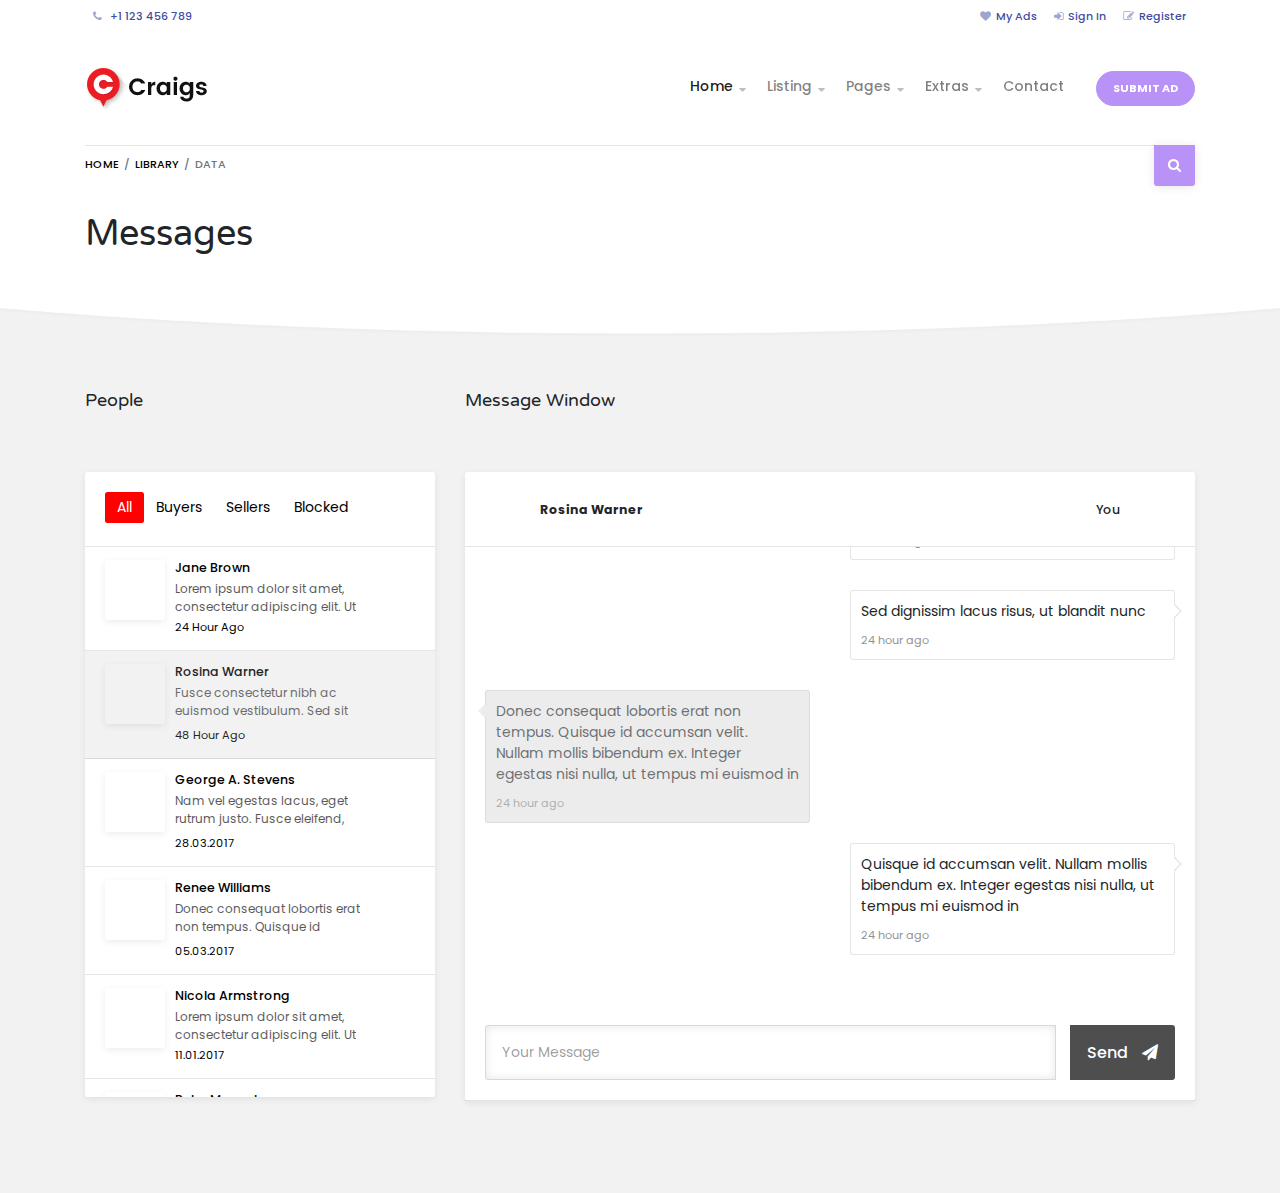
<file: messaging.html>
<!doctype html>
<html lang="en">
<head>
	<meta charset="UTF-8">
    <meta name="viewport" content="width=device-width, initial-scale=1, shrink-to-fit=no">
	<meta name="author" content="ThemeStarz">

    <link href="https://fonts.googleapis.com/css?family=Poppins:300,400,500,600,700|Varela+Round" rel="stylesheet">
    <link rel="stylesheet" href="assets/bootstrap/css/bootstrap.css" type="text/css">
    <link rel="stylesheet" href="assets/fonts/font-awesome.css" type="text/css">
    <link rel="stylesheet" href="assets/css/selectize.css" type="text/css">
    <link rel="stylesheet" href="assets/css/style.css">
    <link rel="stylesheet" href="assets/css/user.css">

	<title>Craigs - Easy Buy & Sell Listing HTML Template</title>

</head>
<body>
    <div class="page sub-page">
        <!--*********************************************************************************************************-->
        <!--************ HERO ***************************************************************************************-->
        <!--*********************************************************************************************************-->
        <header class="hero">
            <div class="hero-wrapper">
                <!--============ Secondary Navigation ===============================================================-->
                <div class="secondary-navigation">
                    <div class="container">
                        <ul class="left">
                            <li>
                            <span>
                                <i class="fa fa-phone"></i> +1 123 456 789
                            </span>
                            </li>
                        </ul>
                        <!--end left-->
                        <ul class="right">
                            <li>
                                <a href="my-ads.html">
                                    <i class="fa fa-heart"></i>My Ads
                                </a>
                            </li>
                            <li>
                                <a href="sign-in.html">
                                    <i class="fa fa-sign-in"></i>Sign In
                                </a>
                            </li>
                            <li>
                                <a href="register.html">
                                    <i class="fa fa-pencil-square-o"></i>Register
                                </a>
                            </li>
                        </ul>
                        <!--end right-->
                    </div>
                    <!--end container-->
                </div>
                <!--============ End Secondary Navigation ===========================================================-->
                <!--============ Main Navigation ====================================================================-->
                <div class="main-navigation">
                    <div class="container">
                        <nav class="navbar navbar-expand-lg navbar-light justify-content-between">
                            <a class="navbar-brand" href="index.html">
                                <img src="assets/img/logo.png" alt="">
                            </a>
                            <button class="navbar-toggler" type="button" data-toggle="collapse" data-target="#navbar" aria-controls="navbar" aria-expanded="false" aria-label="Toggle navigation">
                                <span class="navbar-toggler-icon"></span>
                            </button>
                            <div class="collapse navbar-collapse" id="navbar">
                                <!--Main navigation list-->
                                <ul class="navbar-nav">
                                    <li class="nav-item active has-child">
                                        <a class="nav-link" href="#">Home</a>
                                        <ul class="child">
                                            <li class="nav-item">
                                                <a href="index.html" class="nav-link">Home 1</a>
                                            </li>
                                            <li class="nav-item">
                                                <a href="index-2.html" class="nav-link">Home 2</a>
                                            </li>
                                            <li class="nav-item">
                                                <a href="index-3.html" class="nav-link">Home 3</a>
                                            </li>
                                            <li class="nav-item">
                                                <a href="index-4.html" class="nav-link">Home 4</a>
                                            </li>
                                        </ul>
                                    </li>
                                    <li class="nav-item has-child">
                                        <a class="nav-link" href="#">Listing</a>
                                        <!-- 1st level -->
                                        <ul class="child">
                                            <li class="nav-item has-child">
                                                <a href="#" class="nav-link">Grid</a>
                                                <!-- 2nd level -->
                                                <ul class="child">
                                                    <li class="nav-item">
                                                        <a href="listing-grid-full-width.html" class="nav-link">Full Width</a>
                                                    </li>
                                                    <li class="nav-item">
                                                        <a href="listing-grid-sidebar.html" class="nav-link">With Sidebar</a>
                                                    </li>
                                                    <li class="nav-item">
                                                        <a href="listing-grid-compact-sidebar.html" class="nav-link">Compact With Sidebar</a>
                                                    </li>
                                                    <li class="nav-item">
                                                        <a href="listing-grid-compact-full-width.html" class="nav-link">Compact Full Width</a>
                                                    </li>
                                                </ul>
                                                <!-- end 2nd level -->
                                            </li>
                                            <li class="nav-item has-child">
                                                <a href="#" class="nav-link">List</a>
                                                <!-- 2nd level -->
                                                <ul class="child">
                                                    <li class="nav-item">
                                                        <a href="listing-list-full-width.html" class="nav-link">Full Width</a>
                                                    </li>
                                                    <li class="nav-item">
                                                        <a href="listing-list-sidebar.html" class="nav-link">With Sidebar</a>
                                                    </li>
                                                    <li class="nav-item">
                                                        <a href="listing-list-compact-sidebar.html" class="nav-link">Compact With Sidebar</a>
                                                    </li>
                                                    <li class="nav-item">
                                                        <a href="listing-list-compact-full-width.html" class="nav-link">Compact Full Width</a>
                                                    </li>
                                                </ul>
                                                <!-- end 2nd level -->
                                            </li>
                                            <li class="nav-item has-child">
                                                <a href="#" class="nav-link">Masonry</a>
                                                <!-- 2nd level -->
                                                <ul class="child">
                                                    <li class="nav-item">
                                                        <a href="listing-masonry-full-width.html" class="nav-link">Full Width</a>
                                                    </li>
                                                    <li class="nav-item">
                                                        <a href="listing-masonry-sidebar.html" class="nav-link">With Sidebar</a>
                                                    </li>
                                                </ul>
                                                <!-- end 2nd level -->
                                            </li>
                                            <li class="nav-item has-child">
                                                <a href="#" class="nav-link">Single</a>
                                                <!-- 2nd level -->
                                                <ul class="child">
                                                    <li class="nav-item">
                                                        <a href="single-listing-1.html" class="nav-link">Single 1</a>
                                                    </li>
                                                    <li class="nav-item">
                                                        <a href="single-listing-2.html" class="nav-link">Single 2</a>
                                                    </li>
                                                    <li class="nav-item">
                                                        <a href="single-listing-3.html" class="nav-link">Single 3</a>
                                                    </li>
                                                </ul>
                                                <!-- end 2nd level -->
                                            </li>
                                        </ul>
                                        <!-- end 1st level -->
                                    </li>
                                    <li class="nav-item has-child">
                                        <a class="nav-link" href="#">Pages</a>
                                        <!-- 2nd level -->
                                        <ul class="child">
                                            <li class="nav-item">
                                                <a href="sellers.html" class="nav-link">Sellers</a>
                                            </li>
                                            <li class="nav-item has-child">
                                                <a href="#" class="nav-link">Seller Detail</a>
                                                <!-- 3rd level -->
                                                <ul class="child">
                                                    <li class="nav-item">
                                                        <a href="seller-detail-1.html" class="nav-link">Seller Detail
                                                            1</a>
                                                    </li>
                                                    <li class="nav-item">
                                                        <a href="seller-detail-2.html" class="nav-link">Seller Detail
                                                            2</a>
                                                    </li>
                                                </ul>
                                                <!-- end 3rd level -->
                                            </li>
                                            <li class="nav-item">
                                                <a href="blog.html" class="nav-link">Blog</a>
                                            </li>
                                            <li class="nav-item">
                                                <a href="blog-post.html" class="nav-link">Blog Post</a>
                                            </li>
                                            <li class="nav-item">
                                                <a href="submit.html" class="nav-link">Submit Ad</a>
                                            </li>
                                            <li class="nav-item">
                                                <a href="pricing.html" class="nav-link">Pricing</a>
                                            </li>
                                            <li class="nav-item">
                                                <a href="faq.html" class="nav-link">FAQ</a>
                                            </li>
                                        </ul>
                                        <!-- end 2nd level -->
                                    </li>
                                    <li class="nav-item has-child">
                                        <a class="nav-link" href="#">Extras</a>
                                        <!--1st level -->
                                        <ul class="child">
                                            <li class="nav-item has-child">
                                                <a href="#" class="nav-link">Grid Variants</a>
                                                <ul class="child">
                                                    <li class="nav-item">
                                                        <a href="listing-grid-4-items.html" class="nav-link">4 Items</a>
                                                    </li>
                                                    <li class="nav-item">
                                                        <a href="listing-grid-3-items.html" class="nav-link">3 Items</a>
                                                    </li>
                                                    <li class="nav-item">
                                                        <a href="listing-grid-2-items.html" class="nav-link">2 Items</a>
                                                    </li>
                                                </ul>
                                            </li>
                                            <li class="nav-item has-child">
                                                <a href="#" class="nav-link">User Panel</a>
                                                <ul class="child">
                                                    <li class="nav-item">
                                                        <a href="my-profile.html" class="nav-link">My Profile</a>
                                                    </li>
                                                    <li class="nav-item">
                                                        <a href="my-ads.html" class="nav-link">My Ads</a>
                                                    </li>
                                                    <li class="nav-item">
                                                        <a href="change-password.html" class="nav-link">Change
                                                            Password</a>
                                                    </li>
                                                    <li class="nav-item">
                                                        <a href="sign-in.html" class="nav-link">Sign In</a>
                                                    </li>
                                                    <li class="nav-item">
                                                        <a href="register.html" class="nav-link">Register</a>
                                                    </li>
                                                </ul>
                                            </li>
                                            <li class="nav-item">
                                                <a href="elements.html" class="nav-link">Elements</a>
                                            </li>
                                            <li class="nav-item">
                                                <a href="typography.html" class="nav-link">Typography</a>
                                            </li>
                                            <li class="nav-item has-child">
                                                <a href="#" class="nav-link">Nested Navigation</a>
                                                <!--2nd level -->
                                                <ul class="child">
                                                    <li class="nav-item">
                                                        <a href="#" class="nav-link">Level 2</a>
                                                    </li>
                                                    <li class="nav-item">
                                                        <a href="#" class="nav-link">Level 2</a>
                                                    </li>
                                                    <li class="nav-item has-child">
                                                        <a href="#" class="nav-link">Level 2</a>
                                                        <!--3rd level -->
                                                        <ul class="child">
                                                            <li class="nav-item has-child">
                                                                <a href="#" class="nav-link">Level 3</a>
                                                                <!--4th level -->
                                                                <ul class="child">
                                                                    <li class="nav-item">
                                                                        <a href="#" class="nav-link">Level 4</a>
                                                                    </li>
                                                                    <li class="nav-item">
                                                                        <a href="#" class="nav-link">Level 4</a>
                                                                    </li>
                                                                    <li class="nav-item">
                                                                        <a href="#" class="nav-link">Level 4</a>
                                                                    </li>
                                                                </ul>
                                                                <!-- end 4th level-->
                                                            </li>
                                                            <li class="nav-item">
                                                                <a href="#" class="nav-link">Level 3</a>
                                                            </li>
                                                            <li class="nav-item">
                                                                <a href="#" class="nav-link">Level 3</a>
                                                            </li>
                                                        </ul>
                                                        <!--end 3rd level-->
                                                    </li>
                                                </ul>
                                                <!-- end 2nd level -->
                                            </li>
                                            <li class="nav-item">
                                                <a href="image-header.html" class="nav-link">Image Header</a>
                                            </li>
                                            <li class="nav-item">
                                                <a href="messaging.html" class="nav-link">Messages</a>
                                            </li>
                                        </ul>
                                    </li>
                                    <li class="nav-item">
                                        <a class="nav-link" href="contact.html">Contact</a>
                                    </li>
                                    <li class="nav-item">
                                        <a href="submit.html" class="btn btn-primary text-caps btn-rounded btn-framed">Submit Ad</a>
                                    </li>
                                </ul>
                                <!--Main navigation list-->
                            </div>
                            <!--end navbar-collapse-->
                            <a href="#collapseMainSearchForm" class="main-search-form-toggle" data-toggle="collapse"  aria-expanded="false" aria-controls="collapseMainSearchForm">
                                <i class="fa fa-search"></i>
                                <i class="fa fa-close"></i>
                            </a>
                            <!--end main-search-form-toggle-->
                        </nav>
                        <!--end navbar-->
                        <ol class="breadcrumb">
                            <li class="breadcrumb-item"><a href="#">Home</a></li>
                            <li class="breadcrumb-item"><a href="#">Library</a></li>
                            <li class="breadcrumb-item active">Data</li>
                        </ol>
                        <!--end breadcrumb-->
                    </div>
                    <!--end container-->
                </div>
                <!--============ End Main Navigation ================================================================-->
                <!--============ Hero Form ==========================================================================-->
                <div class="collapse" id="collapseMainSearchForm">
                    <form class="hero-form form">
                        <div class="container">
                            <!--Main Form-->
                            <div class="main-search-form">
                                <div class="form-row">
                                    <div class="col-md-3 col-sm-3">
                                        <div class="form-group">
                                            <label for="what" class="col-form-label">What?</label>
                                            <input name="keyword" type="text" class="form-control small" id="what" placeholder="What are you looking for?">
                                        </div>
                                        <!--end form-group-->
                                    </div>
                                    <!--end col-md-3-->
                                    <div class="col-md-3 col-sm-3">
                                        <div class="form-group">
                                            <label for="input-location" class="col-form-label">Where?</label>
                                            <input name="location" type="text" class="form-control small" id="input-location" placeholder="Enter Location">
                                            <span class="geo-location input-group-addon" data-toggle="tooltip" data-placement="top" title="Find My Position"><i class="fa fa-map-marker"></i></span>
                                        </div>
                                        <!--end form-group-->
                                    </div>
                                    <!--end col-md-3-->
                                    <div class="col-md-3 col-sm-3">
                                        <div class="form-group">
                                            <label for="category" class="col-form-label">Category?</label>
                                            <select name="category" id="category" class="small" data-placeholder="Select Category">
                                                <option value="">Select Category</option>
                                                <option value="1">Computers</option>
                                                <option value="2">Real Estate</option>
                                                <option value="3">Cars & Motorcycles</option>
                                                <option value="4">Furniture</option>
                                                <option value="5">Pets & Animals</option>
                                            </select>
                                        </div>
                                        <!--end form-group-->
                                    </div>
                                    <!--end col-md-3-->
                                    <div class="col-md-3 col-sm-3">
                                        <button type="submit" class="btn btn-primary width-100 small">Search</button>
                                    </div>
                                    <!--end col-md-3-->
                                </div>
                                <!--end form-row-->
                            </div>
                            <!--end main-search-form-->
                            <!--Alternative Form-->
                            <div class="alternative-search-form">
                                <a href="#collapseAlternativeSearchForm" class="icon" data-toggle="collapse"  aria-expanded="false" aria-controls="collapseAlternativeSearchForm"><i class="fa fa-plus"></i>More Options</a>
                                <div class="collapse" id="collapseAlternativeSearchForm">
                                    <div class="wrapper">
                                        <div class="form-row">
                                            <div class="col-xl-6 col-lg-12 col-md-12 col-sm-12 d-xs-grid d-flex align-items-center justify-content-between">
                                                <label>
                                                    <input type="checkbox" name="new">
                                                    New
                                                </label>
                                                <label>
                                                    <input type="checkbox" name="used">
                                                    Used
                                                </label>
                                                <label>
                                                    <input type="checkbox" name="with_photo">
                                                    With Photo
                                                </label>
                                                <label>
                                                    <input type="checkbox" name="featured">
                                                    Featured
                                                </label>
                                            </div>
                                            <!--end col-xl-6-->
                                            <div class="col-xl-6 col-lg-12 col-md-12 col-sm-12">
                                                <div class="form-row">
                                                    <div class="col-md-4 col-sm-4">
                                                        <div class="form-group">
                                                            <input name="min_price" type="text" class="form-control small" id="min-price" placeholder="Minimal Price">
                                                            <span class="input-group-addon small">$</span>
                                                        </div>
                                                        <!--end form-group-->
                                                    </div>
                                                    <!--end col-md-4-->
                                                    <div class="col-md-4 col-sm-4">
                                                        <div class="form-group">
                                                            <input name="max_price" type="text" class="form-control small" id="max-price" placeholder="Maximal Price">
                                                            <span class="input-group-addon small">$</span>
                                                        </div>
                                                        <!--end form-group-->
                                                    </div>
                                                    <!--end col-md-4-->
                                                    <div class="col-md-4 col-sm-4">
                                                        <div class="form-group">
                                                            <select name="distance" id="distance" class="small" data-placeholder="Distance" >
                                                                <option value="">Distance</option>
                                                                <option value="1">1km</option>
                                                                <option value="2">5km</option>
                                                                <option value="3">10km</option>
                                                                <option value="4">50km</option>
                                                                <option value="5">100km</option>
                                                            </select>
                                                        </div>
                                                        <!--end form-group-->
                                                    </div>
                                                    <!--end col-md-3-->
                                                </div>
                                                <!--end form-row-->
                                            </div>
                                            <!--end col-xl-6-->
                                        </div>
                                        <!--end row-->
                                    </div>
                                    <!--end wrapper-->
                                </div>
                                <!--end collapse-->
                            </div>
                            <!--end alternative-search-form-->
                        </div>
                        <!--end container-->
                    </form>
                    <!--end hero-form-->
                </div>
                <!--end collapse-->
                <!--============ End Hero Form ======================================================================-->
                <!--============ Page Title =========================================================================-->
                <div class="page-title">
                    <div class="container">
                        <h1>Messages</h1>
                    </div>
                    <!--end container-->
                </div>
                <!--============ End Page Title =====================================================================-->
                <div class="background"></div>
                <!--end background-->
            </div>
            <!--end hero-wrapper-->
        </header>
        <!--end hero-->

        <!--*********************************************************************************************************-->
        <!--************ CONTENT ************************************************************************************-->
        <!--*********************************************************************************************************-->
        <section class="content">
            <section class="block">
                <div class="container">
                    <div class="row">
                        <div class="col-md-5 col-lg-5 col-xl-4">
                            <!--============ Section Title===========================================================-->
                            <div class="section-title clearfix">
                                <h3>People</h3>
                            </div>
                            <div id="messaging__chat-list" class="messaging__box">
                                <div class="messaging__header">
                                    <ul class="nav nav-pills">
                                        <li class="nav-item">
                                            <a class="nav-link active" href="#">All</a>
                                        </li>
                                        <li class="nav-item">
                                            <a class="nav-link" href="#">Buyers</a>
                                        </li>
                                        <li class="nav-item">
                                            <a class="nav-link" href="#">Sellers</a>
                                        </li>
                                        <li class="nav-item">
                                            <a class="nav-link" href="#">Blocked</a>
                                        </li>
                                    </ul>
                                </div>
                                <div class="messaging__content">
                                    <ul class="messaging__persons-list">
                                        <li>
                                            <a href="#" class="messaging__person">
                                                <figure class="messaging__image-item" data-background-image="assets/img/image-01.jpg"></figure>
                                                <figure class="content">
                                                    <h5>Jane Brown</h5>
                                                    <p>Lorem ipsum dolor sit amet, consectetur adipiscing elit. Ut</p>
                                                    <small>24 Hour Ago</small>
                                                </figure>
                                                <figure class="messaging__image-person" data-background-image="assets/img/author-01.jpg"></figure>
                                            </a>
                                            <!--messaging__person-->
                                        </li>
                                        <li>
                                            <a href="#" class="messaging__person active">
                                                <figure class="messaging__image-item" data-background-image="assets/img/image-03.jpg"></figure>
                                                <figure class="content">
                                                    <h5>Rosina Warner</h5>
                                                    <p>Fusce consectetur nibh ac euismod vestibulum. Sed sit amet elit tellus</p>
                                                    <small>48 Hour Ago</small>
                                                </figure>
                                                <figure class="messaging__image-person" data-background-image="assets/img/author-02.jpg"></figure>
                                            </a>
                                            <!--messaging__person-->
                                        </li>
                                        <li>
                                            <a href="#" class="messaging__person">
                                                <figure class="messaging__image-item" data-background-image="assets/img/image-05.jpg"></figure>
                                                <figure class="content">
                                                    <h5>George A. Stevens</h5>
                                                    <p>Nam vel egestas lacus, eget rutrum justo. Fusce eleifend, magna ac venenatis</p>
                                                    <small>28.03.2017</small>
                                                </figure>
                                                <figure class="messaging__image-person" data-background-image="assets/img/author-03.jpg"></figure>
                                            </a>
                                            <!--messaging__person-->
                                        </li>
                                        <li>
                                            <a href="#" class="messaging__person">
                                                <figure class="messaging__image-item" data-background-image="assets/img/image-06.jpg"></figure>
                                                <figure class="content">
                                                    <h5>Renee Williams</h5>
                                                    <p>Donec consequat lobortis erat non tempus. Quisque id accumsan velit.</p>
                                                    <small>05.03.2017</small>
                                                </figure>
                                                <figure class="messaging__image-person" data-background-image="assets/img/author-04.jpg"></figure>
                                            </a>
                                            <!--messaging__person-->
                                        </li>
                                        <li>
                                            <a href="#" class="messaging__person">
                                                <figure class="messaging__image-item" data-background-image="assets/img/image-07.jpg"></figure>
                                                <figure class="content">
                                                    <h5>Nicola Armstrong</h5>
                                                    <p>Lorem ipsum dolor sit amet, consectetur adipiscing elit. Ut</p>
                                                    <small>11.01.2017</small>
                                                </figure>
                                                <figure class="messaging__image-person" data-background-image="assets/img/author-05.jpg"></figure>
                                            </a>
                                            <!--messaging__person-->
                                        </li>
                                        <li>
                                            <a href="#" class="messaging__person">
                                                <figure class="messaging__image-item" data-background-image="assets/img/image-08.jpg"></figure>
                                                <figure class="content">
                                                    <h5>Ruby Manuel</h5>
                                                    <p>Suspendisse potenti. Quisque vel ipsum in purus pretium malesuada. </p>
                                                    <small>24.08.2016</small>
                                                </figure>
                                                <figure class="messaging__image-person" data-background-image="assets/img/author-06.jpg"></figure>
                                            </a>
                                            <!--messaging__person-->
                                        </li>
                                    </ul>
                                    <!--end messaging__persons-list-->
                                </div>
                                <!--messaging__content-->
                            </div>
                            <!--end section-title-->
                        </div>
                        <!--end col-md-3-->
                        <div class="col-md-7 col-lg-7 col-xl-8">
                            <!--============ Section Title===========================================================-->
                            <div class="section-title clearfix">
                                <h3>Message Window</h3>
                            </div>
                            <!--end section-title-->
                            <div id="messaging__chat-window" class="messaging__box">
                                <div class="messaging__header">
                                    <div class="float-left flex-row-reverse messaging__person">
                                        <h5 class="font-weight-bold">Rosina Warner</h5>
                                        <figure class="mr-4 messaging__image-person" data-background-image="assets/img/author-02.jpg"></figure>
                                    </div>
                                    <div class="float-right messaging__person">
                                        <h5 class="mr-4">You</h5>
                                        <figure id="messaging__user" class="messaging__image-person" data-background-image="assets/img/author-06.jpg"></figure>
                                    </div>
                                </div>
                                <div class="messaging__content" data-background-color="rgba(0,0,0,.05)">
                                    <div class="messaging__main-chat">
                                        <div class="messaging__main-chat__bubble">
                                            <p>
                                                Curabitur vel venenatis sem. Fusce suscipit pharetra nisl, sit amet blandit sem sollicitudin ac.
                                                <small>24 hour ago</small>
                                            </p>
                                        </div>
                                        <div class="messaging__main-chat__bubble">
                                            <p>
                                                Vivamus laoreet nisl a odio commodo varius. Donec arcu mauris, molestie a euismod at,
                                                mattis eu arcu. Cras volutpat, velit sit amet cursus molestie, ex ipsum sagittis urna,
                                                vitae auctor augue erat eget justo. Sed dignissim lacus risus, ut blandit nunc volutpat
                                                quis. Fusce porta semper nisi, quis lobortis nulla ultricies ac.
                                                <small>24 hour ago</small>
                                            </p>
                                        </div>
                                        <div class="messaging__main-chat__bubble user">
                                            <p>
                                                Cras volutpat, velit sit amet cursus molestie, ex ipsum sagittis urna,
                                                vitae auctor augue erat eget justo. Sed dignissim lacus risus, ut blandit nunc
                                                <small>24 hour ago</small>
                                            </p>
                                        </div>
                                        <div class="messaging__main-chat__bubble user">
                                            <p>
                                                Sed dignissim lacus risus, ut blandit nunc
                                                <small>24 hour ago</small>
                                            </p>
                                        </div>
                                        <div class="messaging__main-chat__bubble">
                                            <p>
                                                Donec consequat lobortis erat non tempus. Quisque id accumsan velit. Nullam mollis bibendum ex.
                                                Integer egestas nisi nulla, ut tempus mi euismod in
                                                <small>24 hour ago</small>
                                            </p>
                                        </div>
                                        <div class="messaging__main-chat__bubble user">
                                            <p>
                                                Quisque id accumsan velit. Nullam mollis bibendum ex.
                                                Integer egestas nisi nulla, ut tempus mi euismod in
                                                <small>24 hour ago</small>
                                            </p>
                                        </div>
                                    </div>
                                </div>
                                <div class="messaging__footer">
                                    <form class="form">
                                        <div class="input-group">
                                            <input type="text" class="form-control mr-4" placeholder="Your Message">
                                            <div class="input-group-append">
                                                <button class="btn btn-primary" type="submit">Send <i class="fa fa-send ml-3"></i></button>
                                            </div>
                                        </div>
                                    </form>
                                </div>
                            </div>
                        </div>
                        <!--end col-md-9-->
                    </div>
                    <!--end row-->
                </div>
                <!--end container-->
            </section>
            <!--end block-->
        </section>
        <!--end content-->

        <!--*********************************************************************************************************-->
        <!--************ FOOTER *************************************************************************************-->
        <!--*********************************************************************************************************-->
        <footer class="footer">
            <div class="wrapper">
                <div class="container">
                    <div class="row">
                        <div class="col-md-5">
                            <a href="#" class="brand">
                                <img src="assets/img/logo.png" alt="">
                            </a>
                            <p>
                                Lorem ipsum dolor sit amet, consectetur adipiscing elit. Ut nec tincidunt arcu, sit amet
                                fermentum sem. Class aptent taciti sociosqu ad litora torquent per conubia nostra.
                            </p>
                        </div>
                        <!--end col-md-5-->
                        <div class="col-md-3">
                            <h2>Navigation</h2>
                            <div class="row">
                                <div class="col-md-6 col-sm-6">
                                    <nav>
                                        <ul class="list-unstyled">
                                            <li>
                                                <a href="#">Home</a>
                                            </li>
                                            <li>
                                                <a href="#">Listing</a>
                                            </li>
                                            <li>
                                                <a href="#">Pages</a>
                                            </li>
                                            <li>
                                                <a href="#">Extras</a>
                                            </li>
                                            <li>
                                                <a href="#">Contact</a>
                                            </li>
                                            <li>
                                                <a href="#">Submit Ad</a>
                                            </li>
                                        </ul>
                                    </nav>
                                </div>
                                <div class="col-md-6 col-sm-6">
                                    <nav>
                                        <ul class="list-unstyled">
                                            <li>
                                                <a href="#">My Ads</a>
                                            </li>
                                            <li>
                                                <a href="#">Sign In</a>
                                            </li>
                                            <li>
                                                <a href="#">Register</a>
                                            </li>
                                        </ul>
                                    </nav>
                                </div>
                            </div>
                        </div>
                        <!--end col-md-3-->
                        <div class="col-md-4">
                            <h2>Contact</h2>
                            <address>
                                <figure>
                                    124 Abia Martin Drive<br>
                                    New York, NY 10011
                                </figure>
                                <br>
                                <strong>Email:</strong> <a href="#">hello@example.com</a>
                                <br>
                                <strong>Skype: </strong> Craigs
                                <br>
                                <br>
                                <a href="contact.html" class="btn btn-primary text-caps btn-framed">Contact Us</a>
                            </address>
                        </div>
                        <!--end col-md-4-->
                    </div>
                    <!--end row-->
                </div>
                <div class="background">
                    <div class="background-image original-size">
                        <img src="assets/img/footer-background-icons.jpg" alt="">
                    </div>
                    <!--end background-image-->
                </div>
                <!--end background-->
            </div>
        </footer>
        <!--end footer-->
    </div>
    <!--end page-->

	<script src="assets/js/jquery-3.3.1.min.js"></script>
    <script type="text/javascript" src="assets/js/popper.min.js"></script>
	<script type="text/javascript" src="assets/bootstrap/js/bootstrap.min.js"></script>
    <script type="text/javascript" src="http://maps.google.com/maps/api/js?key=AIzaSyBEDfNcQRmKQEyulDN8nGWjLYPm8s4YB58&libraries=places"></script>
	<script src="assets/js/selectize.min.js"></script>
	<script src="assets/js/masonry.pkgd.min.js"></script>
	<script src="assets/js/icheck.min.js"></script>
	<script src="assets/js/jquery.validate.min.js"></script>
	<script src="assets/js/custom.js"></script>

    <script>
        $("#messaging__chat-window .messaging__content").scrollTop( $(".messaging__content")[0].scrollHeight );
    </script>

</body>
</html>
</file>
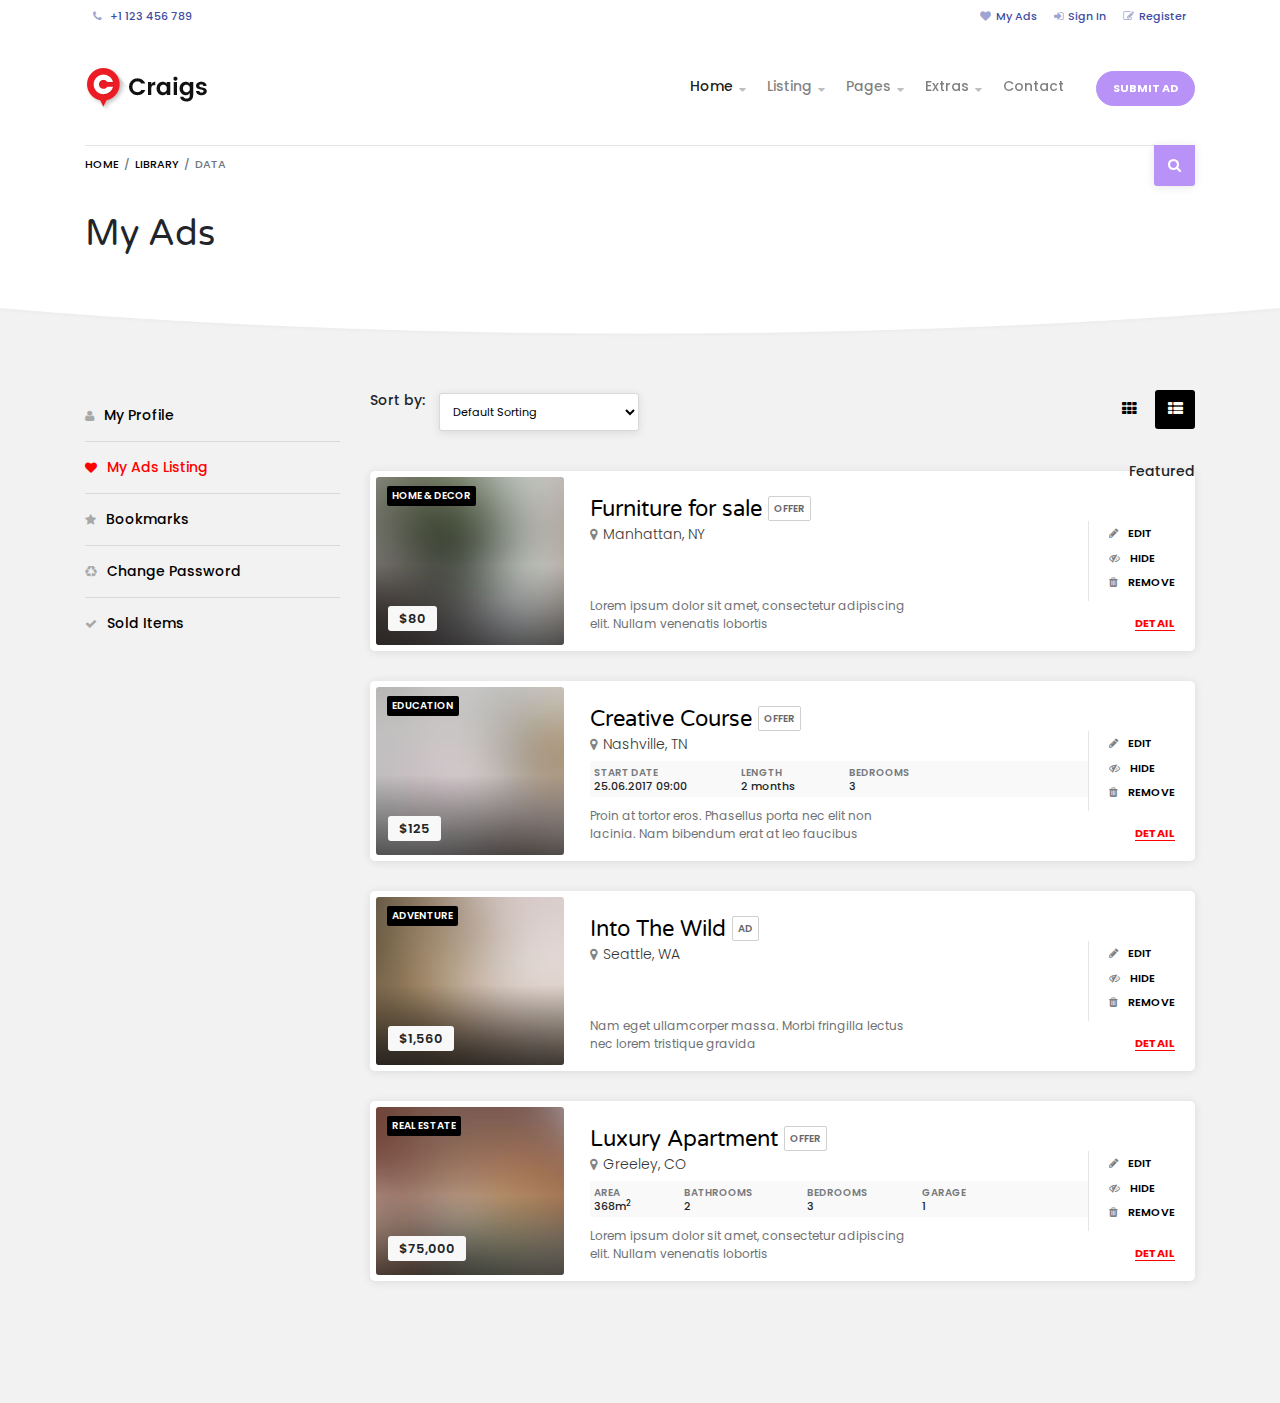
<file: my-ads.html>
<!doctype html>
<html lang="en">
<head>
	<meta charset="UTF-8">
    <meta name="viewport" content="width=device-width, initial-scale=1, shrink-to-fit=no">
	<meta name="author" content="ThemeStarz">

    <link href="https://fonts.googleapis.com/css?family=Poppins:300,400,500,600,700|Varela+Round" rel="stylesheet">
    <link rel="stylesheet" href="assets/bootstrap/css/bootstrap.css" type="text/css">
    <link rel="stylesheet" href="assets/fonts/font-awesome.css" type="text/css">
    <link rel="stylesheet" href="assets/css/selectize.css" type="text/css">
    <link rel="stylesheet" href="assets/css/style.css">
    <link rel="stylesheet" href="assets/css/user.css">

	<title>Craigs - Easy Buy & Sell Listing HTML Template</title>

</head>
<body>
    <div class="page sub-page">
        <!--*********************************************************************************************************-->
        <!--************ HERO ***************************************************************************************-->
        <!--*********************************************************************************************************-->
        <header class="hero">
            <div class="hero-wrapper">
                <!--============ Secondary Navigation ===============================================================-->
                <div class="secondary-navigation">
                    <div class="container">
                        <ul class="left">
                            <li>
                            <span>
                                <i class="fa fa-phone"></i> +1 123 456 789
                            </span>
                            </li>
                        </ul>
                        <!--end left-->
                        <ul class="right">
                            <li>
                                <a href="my-ads.html">
                                    <i class="fa fa-heart"></i>My Ads
                                </a>
                            </li>
                            <li>
                                <a href="sign-in.html">
                                    <i class="fa fa-sign-in"></i>Sign In
                                </a>
                            </li>
                            <li>
                                <a href="register.html">
                                    <i class="fa fa-pencil-square-o"></i>Register
                                </a>
                            </li>
                        </ul>
                        <!--end right-->
                    </div>
                    <!--end container-->
                </div>
                <!--============ End Secondary Navigation ===========================================================-->
                <!--============ Main Navigation ====================================================================-->
                <div class="main-navigation">
                    <div class="container">
                        <nav class="navbar navbar-expand-lg navbar-light justify-content-between">
                            <a class="navbar-brand" href="index.html">
                                <img src="assets/img/logo.png" alt="">
                            </a>
                            <button class="navbar-toggler" type="button" data-toggle="collapse" data-target="#navbar" aria-controls="navbar" aria-expanded="false" aria-label="Toggle navigation">
                                <span class="navbar-toggler-icon"></span>
                            </button>
                            <div class="collapse navbar-collapse" id="navbar">
                                <!--Main navigation list-->
                                <ul class="navbar-nav">
                                    <li class="nav-item active has-child">
                                        <a class="nav-link" href="#">Home</a>
                                        <ul class="child">
                                            <li class="nav-item">
                                                <a href="index.html" class="nav-link">Home 1</a>
                                            </li>
                                            <li class="nav-item">
                                                <a href="index-2.html" class="nav-link">Home 2</a>
                                            </li>
                                            <li class="nav-item">
                                                <a href="index-3.html" class="nav-link">Home 3</a>
                                            </li>
                                            <li class="nav-item">
                                                <a href="index-4.html" class="nav-link">Home 4</a>
                                            </li>
                                        </ul>
                                    </li>
                                    <li class="nav-item has-child">
                                        <a class="nav-link" href="#">Listing</a>
                                        <!-- 1st level -->
                                        <ul class="child">
                                            <li class="nav-item has-child">
                                                <a href="#" class="nav-link">Grid</a>
                                                <!-- 2nd level -->
                                                <ul class="child">
                                                    <li class="nav-item">
                                                        <a href="listing-grid-full-width.html" class="nav-link">Full Width</a>
                                                    </li>
                                                    <li class="nav-item">
                                                        <a href="listing-grid-sidebar.html" class="nav-link">With Sidebar</a>
                                                    </li>
                                                    <li class="nav-item">
                                                        <a href="listing-grid-compact-sidebar.html" class="nav-link">Compact With Sidebar</a>
                                                    </li>
                                                    <li class="nav-item">
                                                        <a href="listing-grid-compact-full-width.html" class="nav-link">Compact Full Width</a>
                                                    </li>
                                                </ul>
                                                <!-- end 2nd level -->
                                            </li>
                                            <li class="nav-item has-child">
                                                <a href="#" class="nav-link">List</a>
                                                <!-- 2nd level -->
                                                <ul class="child">
                                                    <li class="nav-item">
                                                        <a href="listing-list-full-width.html" class="nav-link">Full Width</a>
                                                    </li>
                                                    <li class="nav-item">
                                                        <a href="listing-list-sidebar.html" class="nav-link">With Sidebar</a>
                                                    </li>
                                                    <li class="nav-item">
                                                        <a href="listing-list-compact-sidebar.html" class="nav-link">Compact With Sidebar</a>
                                                    </li>
                                                    <li class="nav-item">
                                                        <a href="listing-list-compact-full-width.html" class="nav-link">Compact Full Width</a>
                                                    </li>
                                                </ul>
                                                <!-- end 2nd level -->
                                            </li>
                                            <li class="nav-item has-child">
                                                <a href="#" class="nav-link">Masonry</a>
                                                <!-- 2nd level -->
                                                <ul class="child">
                                                    <li class="nav-item">
                                                        <a href="listing-masonry-full-width.html" class="nav-link">Full Width</a>
                                                    </li>
                                                    <li class="nav-item">
                                                        <a href="listing-masonry-sidebar.html" class="nav-link">With Sidebar</a>
                                                    </li>
                                                </ul>
                                                <!-- end 2nd level -->
                                            </li>
                                            <li class="nav-item has-child">
                                                <a href="#" class="nav-link">Single</a>
                                                <!-- 2nd level -->
                                                <ul class="child">
                                                    <li class="nav-item">
                                                        <a href="single-listing-1.html" class="nav-link">Single 1</a>
                                                    </li>
                                                    <li class="nav-item">
                                                        <a href="single-listing-2.html" class="nav-link">Single 2</a>
                                                    </li>
                                                    <li class="nav-item">
                                                        <a href="single-listing-3.html" class="nav-link">Single 3</a>
                                                    </li>
                                                </ul>
                                                <!-- end 2nd level -->
                                            </li>
                                        </ul>
                                        <!-- end 1st level -->
                                    </li>
                                    <li class="nav-item has-child">
                                        <a class="nav-link" href="#">Pages</a>
                                        <!-- 2nd level -->
                                        <ul class="child">
                                            <li class="nav-item">
                                                <a href="sellers.html" class="nav-link">Sellers</a>
                                            </li>
                                            <li class="nav-item has-child">
                                                <a href="#" class="nav-link">Seller Detail</a>
                                                <!-- 3rd level -->
                                                <ul class="child">
                                                    <li class="nav-item">
                                                        <a href="seller-detail-1.html" class="nav-link">Seller Detail
                                                            1</a>
                                                    </li>
                                                    <li class="nav-item">
                                                        <a href="seller-detail-2.html" class="nav-link">Seller Detail
                                                            2</a>
                                                    </li>
                                                </ul>
                                                <!-- end 3rd level -->
                                            </li>
                                            <li class="nav-item">
                                                <a href="blog.html" class="nav-link">Blog</a>
                                            </li>
                                            <li class="nav-item">
                                                <a href="blog-post.html" class="nav-link">Blog Post</a>
                                            </li>
                                            <li class="nav-item">
                                                <a href="submit.html" class="nav-link">Submit Ad</a>
                                            </li>
                                            <li class="nav-item">
                                                <a href="pricing.html" class="nav-link">Pricing</a>
                                            </li>
                                            <li class="nav-item">
                                                <a href="faq.html" class="nav-link">FAQ</a>
                                            </li>
                                        </ul>
                                        <!-- end 2nd level -->
                                    </li>
                                    <li class="nav-item has-child">
                                        <a class="nav-link" href="#">Extras</a>
                                        <!--1st level -->
                                        <ul class="child">
                                            <li class="nav-item has-child">
                                                <a href="#" class="nav-link">Grid Variants</a>
                                                <ul class="child">
                                                    <li class="nav-item">
                                                        <a href="listing-grid-4-items.html" class="nav-link">4 Items</a>
                                                    </li>
                                                    <li class="nav-item">
                                                        <a href="listing-grid-3-items.html" class="nav-link">3 Items</a>
                                                    </li>
                                                    <li class="nav-item">
                                                        <a href="listing-grid-2-items.html" class="nav-link">2 Items</a>
                                                    </li>
                                                </ul>
                                            </li>
                                            <li class="nav-item has-child">
                                                <a href="#" class="nav-link">User Panel</a>
                                                <ul class="child">
                                                    <li class="nav-item">
                                                        <a href="my-profile.html" class="nav-link">My Profile</a>
                                                    </li>
                                                    <li class="nav-item">
                                                        <a href="my-ads.html" class="nav-link">My Ads</a>
                                                    </li>
                                                    <li class="nav-item">
                                                        <a href="change-password.html" class="nav-link">Change
                                                            Password</a>
                                                    </li>
                                                    <li class="nav-item">
                                                        <a href="sign-in.html" class="nav-link">Sign In</a>
                                                    </li>
                                                    <li class="nav-item">
                                                        <a href="register.html" class="nav-link">Register</a>
                                                    </li>
                                                </ul>
                                            </li>
                                            <li class="nav-item">
                                                <a href="elements.html" class="nav-link">Elements</a>
                                            </li>
                                            <li class="nav-item">
                                                <a href="typography.html" class="nav-link">Typography</a>
                                            </li>
                                            <li class="nav-item has-child">
                                                <a href="#" class="nav-link">Nested Navigation</a>
                                                <!--2nd level -->
                                                <ul class="child">
                                                    <li class="nav-item">
                                                        <a href="#" class="nav-link">Level 2</a>
                                                    </li>
                                                    <li class="nav-item">
                                                        <a href="#" class="nav-link">Level 2</a>
                                                    </li>
                                                    <li class="nav-item has-child">
                                                        <a href="#" class="nav-link">Level 2</a>
                                                        <!--3rd level -->
                                                        <ul class="child">
                                                            <li class="nav-item has-child">
                                                                <a href="#" class="nav-link">Level 3</a>
                                                                <!--4th level -->
                                                                <ul class="child">
                                                                    <li class="nav-item">
                                                                        <a href="#" class="nav-link">Level 4</a>
                                                                    </li>
                                                                    <li class="nav-item">
                                                                        <a href="#" class="nav-link">Level 4</a>
                                                                    </li>
                                                                    <li class="nav-item">
                                                                        <a href="#" class="nav-link">Level 4</a>
                                                                    </li>
                                                                </ul>
                                                                <!-- end 4th level-->
                                                            </li>
                                                            <li class="nav-item">
                                                                <a href="#" class="nav-link">Level 3</a>
                                                            </li>
                                                            <li class="nav-item">
                                                                <a href="#" class="nav-link">Level 3</a>
                                                            </li>
                                                        </ul>
                                                        <!--end 3rd level-->
                                                    </li>
                                                </ul>
                                                <!-- end 2nd level -->
                                            </li>
                                            <li class="nav-item">
                                                <a href="image-header.html" class="nav-link">Image Header</a>
                                            </li>
                                            <li class="nav-item">
                                                <a href="messaging.html" class="nav-link">Messages</a>
                                            </li>
                                        </ul>
                                    </li>
                                    <li class="nav-item">
                                        <a class="nav-link" href="contact.html">Contact</a>
                                    </li>
                                    <li class="nav-item">
                                        <a href="submit.html" class="btn btn-primary text-caps btn-rounded btn-framed">Submit Ad</a>
                                    </li>
                                </ul>
                                <!--Main navigation list-->
                            </div>
                            <!--end navbar-collapse-->
                            <a href="#collapseMainSearchForm" class="main-search-form-toggle" data-toggle="collapse"  aria-expanded="false" aria-controls="collapseMainSearchForm">
                                <i class="fa fa-search"></i>
                                <i class="fa fa-close"></i>
                            </a>
                            <!--end main-search-form-toggle-->
                        </nav>
                        <!--end navbar-->
                        <ol class="breadcrumb">
                            <li class="breadcrumb-item"><a href="#">Home</a></li>
                            <li class="breadcrumb-item"><a href="#">Library</a></li>
                            <li class="breadcrumb-item active">Data</li>
                        </ol>
                        <!--end breadcrumb-->
                    </div>
                    <!--end container-->
                </div>
                <!--============ End Main Navigation ================================================================-->
                <!--============ Hero Form ==========================================================================-->
                <div class="collapse" id="collapseMainSearchForm">
                    <form class="hero-form form">
                        <div class="container">
                            <!--Main Form-->
                            <div class="main-search-form">
                                <div class="form-row">
                                    <div class="col-md-3 col-sm-3">
                                        <div class="form-group">
                                            <label for="what" class="col-form-label">What?</label>
                                            <input name="keyword" type="text" class="form-control small" id="what" placeholder="What are you looking for?">
                                        </div>
                                        <!--end form-group-->
                                    </div>
                                    <!--end col-md-3-->
                                    <div class="col-md-3 col-sm-3">
                                        <div class="form-group">
                                            <label for="input-location" class="col-form-label">Where?</label>
                                            <input name="location" type="text" class="form-control small" id="input-location" placeholder="Enter Location">
                                            <span class="geo-location input-group-addon" data-toggle="tooltip" data-placement="top" title="Find My Position"><i class="fa fa-map-marker"></i></span>
                                        </div>
                                        <!--end form-group-->
                                    </div>
                                    <!--end col-md-3-->
                                    <div class="col-md-3 col-sm-3">
                                        <div class="form-group">
                                            <label for="category" class="col-form-label">Category?</label>
                                            <select name="category" id="category" class="small" data-placeholder="Select Category">
                                                <option value="">Select Category</option>
                                                <option value="1">Computers</option>
                                                <option value="2">Real Estate</option>
                                                <option value="3">Cars & Motorcycles</option>
                                                <option value="4">Furniture</option>
                                                <option value="5">Pets & Animals</option>
                                            </select>
                                        </div>
                                        <!--end form-group-->
                                    </div>
                                    <!--end col-md-3-->
                                    <div class="col-md-3 col-sm-3">
                                        <button type="submit" class="btn btn-primary width-100 small">Search</button>
                                    </div>
                                    <!--end col-md-3-->
                                </div>
                                <!--end form-row-->
                            </div>
                            <!--end main-search-form-->
                            <!--Alternative Form-->
                            <div class="alternative-search-form">
                                <a href="#collapseAlternativeSearchForm" class="icon" data-toggle="collapse"  aria-expanded="false" aria-controls="collapseAlternativeSearchForm"><i class="fa fa-plus"></i>More Options</a>
                                <div class="collapse" id="collapseAlternativeSearchForm">
                                    <div class="wrapper">
                                        <div class="form-row">
                                            <div class="col-xl-6 col-lg-12 col-md-12 col-sm-12 d-xs-grid d-flex align-items-center justify-content-between">
                                                <label>
                                                    <input type="checkbox" name="new">
                                                    New
                                                </label>
                                                <label>
                                                    <input type="checkbox" name="used">
                                                    Used
                                                </label>
                                                <label>
                                                    <input type="checkbox" name="with_photo">
                                                    With Photo
                                                </label>
                                                <label>
                                                    <input type="checkbox" name="featured">
                                                    Featured
                                                </label>
                                            </div>
                                            <!--end col-xl-6-->
                                            <div class="col-xl-6 col-lg-12 col-md-12 col-sm-12">
                                                <div class="form-row">
                                                    <div class="col-md-4 col-sm-4">
                                                        <div class="form-group">
                                                            <input name="min_price" type="text" class="form-control small" id="min-price" placeholder="Minimal Price">
                                                            <span class="input-group-addon small">$</span>
                                                        </div>
                                                        <!--end form-group-->
                                                    </div>
                                                    <!--end col-md-4-->
                                                    <div class="col-md-4 col-sm-4">
                                                        <div class="form-group">
                                                            <input name="max_price" type="text" class="form-control small" id="max-price" placeholder="Maximal Price">
                                                            <span class="input-group-addon small">$</span>
                                                        </div>
                                                        <!--end form-group-->
                                                    </div>
                                                    <!--end col-md-4-->
                                                    <div class="col-md-4 col-sm-4">
                                                        <div class="form-group">
                                                            <select name="distance" id="distance" class="small" data-placeholder="Distance" >
                                                                <option value="">Distance</option>
                                                                <option value="1">1km</option>
                                                                <option value="2">5km</option>
                                                                <option value="3">10km</option>
                                                                <option value="4">50km</option>
                                                                <option value="5">100km</option>
                                                            </select>
                                                        </div>
                                                        <!--end form-group-->
                                                    </div>
                                                    <!--end col-md-3-->
                                                </div>
                                                <!--end form-row-->
                                            </div>
                                            <!--end col-xl-6-->
                                        </div>
                                        <!--end row-->
                                    </div>
                                    <!--end wrapper-->
                                </div>
                                <!--end collapse-->
                            </div>
                            <!--end alternative-search-form-->
                        </div>
                        <!--end container-->
                    </form>
                    <!--end hero-form-->
                </div>
                <!--end collapse-->
                <!--============ End Hero Form ======================================================================-->
                <!--============ Page Title =========================================================================-->
                <div class="page-title">
                    <div class="container">
                        <h1>My Ads</h1>
                    </div>
                    <!--end container-->
                </div>
                <!--============ End Page Title =====================================================================-->
                <div class="background"></div>
                <!--end background-->
            </div>
            <!--end hero-wrapper-->
        </header>
        <!--end hero-->

        <!--*********************************************************************************************************-->
        <!--************ CONTENT ************************************************************************************-->
        <!--*********************************************************************************************************-->
        <section class="content">
            <section class="block">
                <div class="container">
                    <div class="row">
                        <div class="col-md-3">
                            <nav class="nav flex-column side-nav">
                                <a class="nav-link icon" href="my-profile.html">
                                    <i class="fa fa-user"></i>My Profile
                                </a>
                                <a class="nav-link active icon" href="my-ads.html">
                                    <i class="fa fa-heart"></i>My Ads Listing
                                </a>
                                <a class="nav-link icon" href="bookmarks.html">
                                    <i class="fa fa-star"></i>Bookmarks
                                </a>
                                <a class="nav-link icon" href="change-password.html">
                                    <i class="fa fa-recycle"></i>Change Password
                                </a>
                                <a class="nav-link icon" href="sold-items.html">
                                    <i class="fa fa-check"></i>Sold Items
                                </a>
                            </nav>
                        </div>
                        <!--end col-md-3-->
                        <div class="col-md-9">
                            <!--============ Section Title===================================================================-->
                            <div class="section-title clearfix">
                                <div class="float-left float-xs-none">
                                    <label class="mr-3 align-text-bottom">Sort by: </label>
                                    <select name="sorting" id="sorting" class="small width-200px" data-placeholder="Default Sorting" >
                                        <option value="">Default Sorting</option>
                                        <option value="1">Newest First</option>
                                        <option value="2">Oldest First</option>
                                        <option value="3">Lowest Price First</option>
                                        <option value="4">Highest Price First</option>
                                    </select>

                                </div>
                                <div class="float-right d-xs-none thumbnail-toggle">
                                    <a href="#" class="change-class" data-change-from-class="list" data-change-to-class="grid" data-parent-class="items">
                                        <i class="fa fa-th"></i>
                                    </a>
                                    <a href="#" class="change-class active" data-change-from-class="grid" data-change-to-class="list" data-parent-class="items">
                                        <i class="fa fa-th-list"></i>
                                    </a>
                                </div>
                            </div>
                            <!--============ Items ==========================================================================-->
                            <div class="items list compact grid-xl-3-items grid-lg-2-items grid-md-2-items">
                                <div class="item">
                                    <div class="ribbon-featured">Featured</div>
                                    <!--end ribbon-->
                                    <div class="wrapper">
                                        <div class="image">
                                            <h3>
                                                <a href="#" class="tag category">Home & Decor</a>
                                                <a href="single-listing-1.html" class="title">Furniture for sale</a>
                                                <span class="tag">Offer</span>
                                            </h3>
                                            <a href="single-listing-1.html" class="image-wrapper background-image">
                                                <img src="assets/img/image-01.jpg" alt="">
                                            </a>
                                        </div>
                                        <!--end image-->
                                        <h4 class="location">
                                            <a href="#">Manhattan, NY</a>
                                        </h4>
                                        <div class="price">$80</div>
                                        <div class="admin-controls">
                                            <a href="edit-ad.html">
                                                <i class="fa fa-pencil"></i>Edit
                                            </a>
                                            <a href="#" class="ad-hide">
                                                <i class="fa fa-eye-slash"></i>Hide
                                            </a>
                                            <a href="#" class="ad-remove">
                                                <i class="fa fa-trash"></i>Remove
                                            </a>
                                        </div>
                                        <!--end admin-controls-->
                                        <div class="description">
                                            <p>Lorem ipsum dolor sit amet, consectetur adipiscing elit. Nullam venenatis lobortis</p>
                                        </div>
                                        <!--end description-->
                                        <a href="single-listing-1.html" class="detail text-caps underline">Detail</a>
                                    </div>
                                </div>
                                <!--end item-->

                                <div class="item">
                                    <div class="wrapper">
                                        <div class="image">
                                            <h3>
                                                <a href="#" class="tag category">Education</a>
                                                <a href="single-listing-1.html" class="title">Creative Course</a>
                                                <span class="tag">Offer</span>
                                            </h3>
                                            <a href="single-listing-1.html" class="image-wrapper background-image">
                                                <img src="assets/img/image-02.jpg" alt="">
                                            </a>
                                        </div>
                                        <!--end image-->
                                        <h4 class="location">
                                            <a href="#">Nashville, TN</a>
                                        </h4>
                                        <div class="price">$125</div>
                                        <div class="admin-controls">
                                            <a href="edit-ad.html">
                                                <i class="fa fa-pencil"></i>Edit
                                            </a>
                                            <a href="#" class="ad-hide">
                                                <i class="fa fa-eye-slash"></i>Hide
                                            </a>
                                            <a href="#" class="ad-remove">
                                                <i class="fa fa-trash"></i>Remove
                                            </a>
                                        </div>
                                        <!--end admin-controls-->
                                        <div class="description">
                                            <p>Proin at tortor eros. Phasellus porta nec elit non lacinia. Nam bibendum erat at leo faucibus vehicula. Ut laoreet porttitor risus, eget suscipit tellus tincidunt sit amet. </p>
                                        </div>
                                        <!--end description-->
                                        <div class="additional-info">
                                            <ul>
                                                <li>
                                                    <figure>Start Date</figure>
                                                    <aside>25.06.2017 09:00</aside>
                                                </li>
                                                <li>
                                                    <figure>Length</figure>
                                                    <aside>2 months</aside>
                                                </li>
                                                <li>
                                                    <figure>Bedrooms</figure>
                                                    <aside>3</aside>
                                                </li>
                                            </ul>
                                        </div>
                                        <!--end addition-info-->
                                        <a href="single-listing-1.html" class="detail text-caps underline">Detail</a>
                                    </div>
                                </div>
                                <!--end item-->

                                <div class="item">
                                    <div class="wrapper">
                                        <div class="image">
                                            <h3>
                                                <a href="#" class="tag category">Adventure</a>
                                                <a href="single-listing-1.html" class="title">Into The Wild</a>
                                                <span class="tag">Ad</span>
                                            </h3>
                                            <a href="single-listing-1.html" class="image-wrapper background-image">
                                                <img src="assets/img/image-03.jpg" alt="">
                                            </a>
                                        </div>
                                        <!--end image-->
                                        <h4 class="location">
                                            <a href="#">Seattle, WA</a>
                                        </h4>
                                        <div class="price">$1,560</div>
                                        <div class="admin-controls">
                                            <a href="edit-ad.html">
                                                <i class="fa fa-pencil"></i>Edit
                                            </a>
                                            <a href="#" class="ad-hide">
                                                <i class="fa fa-eye-slash"></i>Hide
                                            </a>
                                            <a href="#" class="ad-remove">
                                                <i class="fa fa-trash"></i>Remove
                                            </a>
                                        </div>
                                        <!--end admin-controls-->
                                        <div class="description">
                                            <p>Nam eget ullamcorper massa. Morbi fringilla lectus nec lorem tristique gravida</p>
                                        </div>
                                        <!--end description-->
                                        <a href="single-listing-1.html" class="detail text-caps underline">Detail</a>
                                    </div>
                                </div>
                                <!--end item-->

                                <div class="item">
                                    <div class="wrapper">
                                        <div class="image">
                                            <h3>
                                                <a href="#" class="tag category">Real Estate</a>
                                                <a href="single-listing-1.html" class="title">Luxury Apartment</a>
                                                <span class="tag">Offer</span>
                                            </h3>
                                            <a href="single-listing-1.html" class="image-wrapper background-image">
                                                <img src="assets/img/image-04.jpg" alt="">
                                            </a>
                                        </div>
                                        <!--end image-->
                                        <h4 class="location">
                                            <a href="#">Greeley, CO</a>
                                        </h4>
                                        <div class="price">$75,000</div>
                                        <div class="admin-controls">
                                            <a href="edit-ad.html">
                                                <i class="fa fa-pencil"></i>Edit
                                            </a>
                                            <a href="#" class="ad-hide">
                                                <i class="fa fa-eye-slash"></i>Hide
                                            </a>
                                            <a href="#" class="remove">
                                                <i class="fa fa-trash"></i>Remove
                                            </a>
                                        </div>
                                        <!--end admin-controls-->
                                        <div class="description">
                                            <p>Lorem ipsum dolor sit amet, consectetur adipiscing elit. Nullam venenatis lobortis</p>
                                        </div>
                                        <!--end description-->
                                        <div class="additional-info">
                                            <ul>
                                                <li>
                                                    <figure>Area</figure>
                                                    <aside>368m<sup>2</sup></aside>
                                                </li>
                                                <li>
                                                    <figure>Bathrooms</figure>
                                                    <aside>2</aside>
                                                </li>
                                                <li>
                                                    <figure>Bedrooms</figure>
                                                    <aside>3</aside>
                                                </li>
                                                <li>
                                                    <figure>Garage</figure>
                                                    <aside>1</aside>
                                                </li>
                                            </ul>
                                        </div>
                                        <!--end addition-info-->
                                        <a href="single-listing-1.html" class="detail text-caps underline">Detail</a>
                                    </div>
                                </div>
                                <!--end item-->

                            </div>
                            <!--end items-->
                        </div>
                        <!--end col-md-9-->
                    </div>
                    <!--end row-->
                </div>
                <!--end container-->
            </section>
            <!--end block-->
        </section>
        <!--end content-->

        <!--*********************************************************************************************************-->
        <!--************ FOOTER *************************************************************************************-->
        <!--*********************************************************************************************************-->
        <footer class="footer">
            <div class="wrapper">
                <div class="container">
                    <div class="row">
                        <div class="col-md-5">
                            <a href="#" class="brand">
                                <img src="assets/img/logo.png" alt="">
                            </a>
                            <p>
                                Lorem ipsum dolor sit amet, consectetur adipiscing elit. Ut nec tincidunt arcu, sit amet
                                fermentum sem. Class aptent taciti sociosqu ad litora torquent per conubia nostra.
                            </p>
                        </div>
                        <!--end col-md-5-->
                        <div class="col-md-3">
                            <h2>Navigation</h2>
                            <div class="row">
                                <div class="col-md-6 col-sm-6">
                                    <nav>
                                        <ul class="list-unstyled">
                                            <li>
                                                <a href="#">Home</a>
                                            </li>
                                            <li>
                                                <a href="#">Listing</a>
                                            </li>
                                            <li>
                                                <a href="#">Pages</a>
                                            </li>
                                            <li>
                                                <a href="#">Extras</a>
                                            </li>
                                            <li>
                                                <a href="#">Contact</a>
                                            </li>
                                            <li>
                                                <a href="#">Submit Ad</a>
                                            </li>
                                        </ul>
                                    </nav>
                                </div>
                                <div class="col-md-6 col-sm-6">
                                    <nav>
                                        <ul class="list-unstyled">
                                            <li>
                                                <a href="#">My Ads</a>
                                            </li>
                                            <li>
                                                <a href="#">Sign In</a>
                                            </li>
                                            <li>
                                                <a href="#">Register</a>
                                            </li>
                                        </ul>
                                    </nav>
                                </div>
                            </div>
                        </div>
                        <!--end col-md-3-->
                        <div class="col-md-4">
                            <h2>Contact</h2>
                            <address>
                                <figure>
                                    124 Abia Martin Drive<br>
                                    New York, NY 10011
                                </figure>
                                <br>
                                <strong>Email:</strong> <a href="#">hello@example.com</a>
                                <br>
                                <strong>Skype: </strong> Craigs
                                <br>
                                <br>
                                <a href="contact.html" class="btn btn-primary text-caps btn-framed">Contact Us</a>
                            </address>
                        </div>
                        <!--end col-md-4-->
                    </div>
                    <!--end row-->
                </div>
                <div class="background">
                    <div class="background-image original-size">
                        <img src="assets/img/footer-background-icons.jpg" alt="">
                    </div>
                    <!--end background-image-->
                </div>
                <!--end background-->
            </div>
        </footer>
        <!--end footer-->
    </div>
    <!--end page-->

	<script src="assets/js/jquery-3.3.1.min.js"></script>
    <script type="text/javascript" src="assets/js/popper.min.js"></script>
	<script type="text/javascript" src="assets/bootstrap/js/bootstrap.min.js"></script>
    <script type="text/javascript" src="http://maps.google.com/maps/api/js?key=AIzaSyBEDfNcQRmKQEyulDN8nGWjLYPm8s4YB58&libraries=places"></script>
	<script src="assets/js/selectize.min.js"></script>
	<script src="assets/js/masonry.pkgd.min.js"></script>
	<script src="assets/js/icheck.min.js"></script>
	<script src="assets/js/jquery.validate.min.js"></script>
	<script src="assets/js/custom.js"></script>

</body>
</html>
</file>
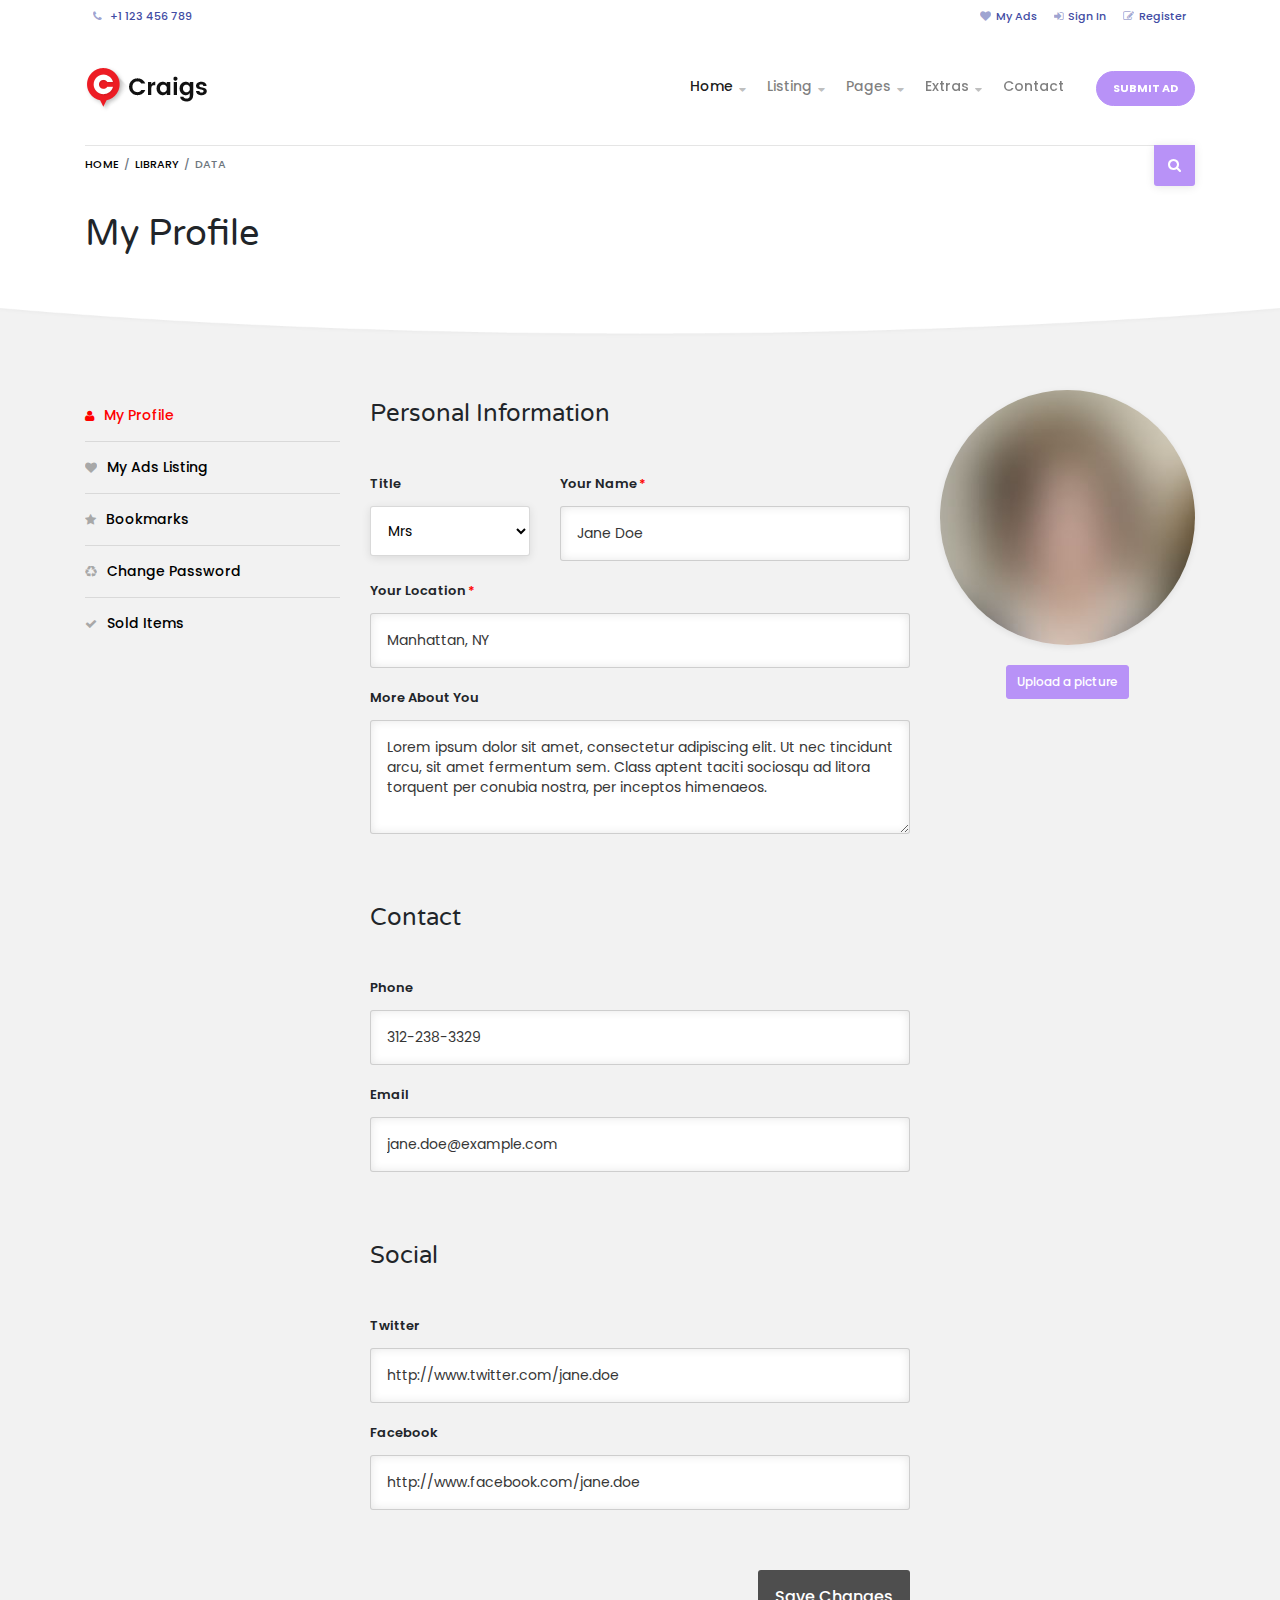
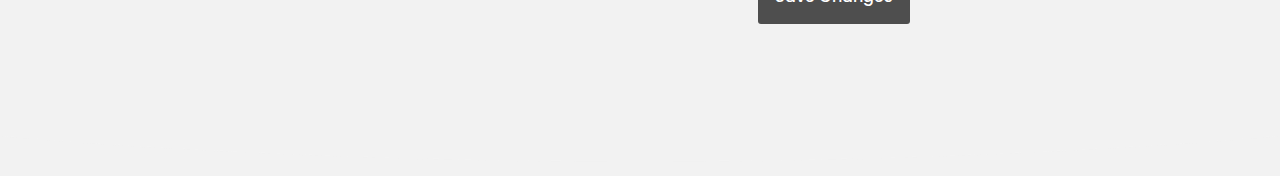
<file: my-profile.html>
<!doctype html>
<html lang="en">
<head>
	<meta charset="UTF-8">
    <meta name="viewport" content="width=device-width, initial-scale=1, shrink-to-fit=no">
	<meta name="author" content="ThemeStarz">

    <link href="https://fonts.googleapis.com/css?family=Poppins:300,400,500,600,700|Varela+Round" rel="stylesheet">
    <link rel="stylesheet" href="assets/bootstrap/css/bootstrap.css" type="text/css">
    <link rel="stylesheet" href="assets/fonts/font-awesome.css" type="text/css">
    <link rel="stylesheet" href="assets/css/selectize.css" type="text/css">
    <link rel="stylesheet" href="assets/css/style.css">
    <link rel="stylesheet" href="assets/css/user.css">

	<title>Craigs - Easy Buy & Sell Listing HTML Template</title>

</head>
<body>
    <div class="page sub-page">
        <!--*********************************************************************************************************-->
        <!--************ HERO ***************************************************************************************-->
        <!--*********************************************************************************************************-->
        <header class="hero">
            <div class="hero-wrapper">
                <!--============ Secondary Navigation ===============================================================-->
                <div class="secondary-navigation">
                    <div class="container">
                        <ul class="left">
                            <li>
                            <span>
                                <i class="fa fa-phone"></i> +1 123 456 789
                            </span>
                            </li>
                        </ul>
                        <!--end left-->
                        <ul class="right">
                            <li>
                                <a href="my-ads.html">
                                    <i class="fa fa-heart"></i>My Ads
                                </a>
                            </li>
                            <li>
                                <a href="sign-in.html">
                                    <i class="fa fa-sign-in"></i>Sign In
                                </a>
                            </li>
                            <li>
                                <a href="register.html">
                                    <i class="fa fa-pencil-square-o"></i>Register
                                </a>
                            </li>
                        </ul>
                        <!--end right-->
                    </div>
                    <!--end container-->
                </div>
                <!--============ End Secondary Navigation ===========================================================-->
                <!--============ Main Navigation ====================================================================-->
                <div class="main-navigation">
                    <div class="container">
                        <nav class="navbar navbar-expand-lg navbar-light justify-content-between">
                            <a class="navbar-brand" href="index.html">
                                <img src="assets/img/logo.png" alt="">
                            </a>
                            <button class="navbar-toggler" type="button" data-toggle="collapse" data-target="#navbar" aria-controls="navbar" aria-expanded="false" aria-label="Toggle navigation">
                                <span class="navbar-toggler-icon"></span>
                            </button>
                            <div class="collapse navbar-collapse" id="navbar">
                                <!--Main navigation list-->
                                <ul class="navbar-nav">
                                    <li class="nav-item active has-child">
                                        <a class="nav-link" href="#">Home</a>
                                        <ul class="child">
                                            <li class="nav-item">
                                                <a href="index.html" class="nav-link">Home 1</a>
                                            </li>
                                            <li class="nav-item">
                                                <a href="index-2.html" class="nav-link">Home 2</a>
                                            </li>
                                            <li class="nav-item">
                                                <a href="index-3.html" class="nav-link">Home 3</a>
                                            </li>
                                            <li class="nav-item">
                                                <a href="index-4.html" class="nav-link">Home 4</a>
                                            </li>
                                        </ul>
                                    </li>
                                    <li class="nav-item has-child">
                                        <a class="nav-link" href="#">Listing</a>
                                        <!-- 1st level -->
                                        <ul class="child">
                                            <li class="nav-item has-child">
                                                <a href="#" class="nav-link">Grid</a>
                                                <!-- 2nd level -->
                                                <ul class="child">
                                                    <li class="nav-item">
                                                        <a href="listing-grid-full-width.html" class="nav-link">Full Width</a>
                                                    </li>
                                                    <li class="nav-item">
                                                        <a href="listing-grid-sidebar.html" class="nav-link">With Sidebar</a>
                                                    </li>
                                                    <li class="nav-item">
                                                        <a href="listing-grid-compact-sidebar.html" class="nav-link">Compact With Sidebar</a>
                                                    </li>
                                                    <li class="nav-item">
                                                        <a href="listing-grid-compact-full-width.html" class="nav-link">Compact Full Width</a>
                                                    </li>
                                                </ul>
                                                <!-- end 2nd level -->
                                            </li>
                                            <li class="nav-item has-child">
                                                <a href="#" class="nav-link">List</a>
                                                <!-- 2nd level -->
                                                <ul class="child">
                                                    <li class="nav-item">
                                                        <a href="listing-list-full-width.html" class="nav-link">Full Width</a>
                                                    </li>
                                                    <li class="nav-item">
                                                        <a href="listing-list-sidebar.html" class="nav-link">With Sidebar</a>
                                                    </li>
                                                    <li class="nav-item">
                                                        <a href="listing-list-compact-sidebar.html" class="nav-link">Compact With Sidebar</a>
                                                    </li>
                                                    <li class="nav-item">
                                                        <a href="listing-list-compact-full-width.html" class="nav-link">Compact Full Width</a>
                                                    </li>
                                                </ul>
                                                <!-- end 2nd level -->
                                            </li>
                                            <li class="nav-item has-child">
                                                <a href="#" class="nav-link">Masonry</a>
                                                <!-- 2nd level -->
                                                <ul class="child">
                                                    <li class="nav-item">
                                                        <a href="listing-masonry-full-width.html" class="nav-link">Full Width</a>
                                                    </li>
                                                    <li class="nav-item">
                                                        <a href="listing-masonry-sidebar.html" class="nav-link">With Sidebar</a>
                                                    </li>
                                                </ul>
                                                <!-- end 2nd level -->
                                            </li>
                                            <li class="nav-item has-child">
                                                <a href="#" class="nav-link">Single</a>
                                                <!-- 2nd level -->
                                                <ul class="child">
                                                    <li class="nav-item">
                                                        <a href="single-listing-1.html" class="nav-link">Single 1</a>
                                                    </li>
                                                    <li class="nav-item">
                                                        <a href="single-listing-2.html" class="nav-link">Single 2</a>
                                                    </li>
                                                    <li class="nav-item">
                                                        <a href="single-listing-3.html" class="nav-link">Single 3</a>
                                                    </li>
                                                </ul>
                                                <!-- end 2nd level -->
                                            </li>
                                        </ul>
                                        <!-- end 1st level -->
                                    </li>
                                    <li class="nav-item has-child">
                                        <a class="nav-link" href="#">Pages</a>
                                        <!-- 2nd level -->
                                        <ul class="child">
                                            <li class="nav-item">
                                                <a href="sellers.html" class="nav-link">Sellers</a>
                                            </li>
                                            <li class="nav-item has-child">
                                                <a href="#" class="nav-link">Seller Detail</a>
                                                <!-- 3rd level -->
                                                <ul class="child">
                                                    <li class="nav-item">
                                                        <a href="seller-detail-1.html" class="nav-link">Seller Detail
                                                            1</a>
                                                    </li>
                                                    <li class="nav-item">
                                                        <a href="seller-detail-2.html" class="nav-link">Seller Detail
                                                            2</a>
                                                    </li>
                                                </ul>
                                                <!-- end 3rd level -->
                                            </li>
                                            <li class="nav-item">
                                                <a href="blog.html" class="nav-link">Blog</a>
                                            </li>
                                            <li class="nav-item">
                                                <a href="blog-post.html" class="nav-link">Blog Post</a>
                                            </li>
                                            <li class="nav-item">
                                                <a href="submit.html" class="nav-link">Submit Ad</a>
                                            </li>
                                            <li class="nav-item">
                                                <a href="pricing.html" class="nav-link">Pricing</a>
                                            </li>
                                            <li class="nav-item">
                                                <a href="faq.html" class="nav-link">FAQ</a>
                                            </li>
                                        </ul>
                                        <!-- end 2nd level -->
                                    </li>
                                    <li class="nav-item has-child">
                                        <a class="nav-link" href="#">Extras</a>
                                        <!--1st level -->
                                        <ul class="child">
                                            <li class="nav-item has-child">
                                                <a href="#" class="nav-link">Grid Variants</a>
                                                <ul class="child">
                                                    <li class="nav-item">
                                                        <a href="listing-grid-4-items.html" class="nav-link">4 Items</a>
                                                    </li>
                                                    <li class="nav-item">
                                                        <a href="listing-grid-3-items.html" class="nav-link">3 Items</a>
                                                    </li>
                                                    <li class="nav-item">
                                                        <a href="listing-grid-2-items.html" class="nav-link">2 Items</a>
                                                    </li>
                                                </ul>
                                            </li>
                                            <li class="nav-item has-child">
                                                <a href="#" class="nav-link">User Panel</a>
                                                <ul class="child">
                                                    <li class="nav-item">
                                                        <a href="my-profile.html" class="nav-link">My Profile</a>
                                                    </li>
                                                    <li class="nav-item">
                                                        <a href="my-ads.html" class="nav-link">My Ads</a>
                                                    </li>
                                                    <li class="nav-item">
                                                        <a href="change-password.html" class="nav-link">Change
                                                            Password</a>
                                                    </li>
                                                    <li class="nav-item">
                                                        <a href="sign-in.html" class="nav-link">Sign In</a>
                                                    </li>
                                                    <li class="nav-item">
                                                        <a href="register.html" class="nav-link">Register</a>
                                                    </li>
                                                </ul>
                                            </li>
                                            <li class="nav-item">
                                                <a href="elements.html" class="nav-link">Elements</a>
                                            </li>
                                            <li class="nav-item">
                                                <a href="typography.html" class="nav-link">Typography</a>
                                            </li>
                                            <li class="nav-item has-child">
                                                <a href="#" class="nav-link">Nested Navigation</a>
                                                <!--2nd level -->
                                                <ul class="child">
                                                    <li class="nav-item">
                                                        <a href="#" class="nav-link">Level 2</a>
                                                    </li>
                                                    <li class="nav-item">
                                                        <a href="#" class="nav-link">Level 2</a>
                                                    </li>
                                                    <li class="nav-item has-child">
                                                        <a href="#" class="nav-link">Level 2</a>
                                                        <!--3rd level -->
                                                        <ul class="child">
                                                            <li class="nav-item has-child">
                                                                <a href="#" class="nav-link">Level 3</a>
                                                                <!--4th level -->
                                                                <ul class="child">
                                                                    <li class="nav-item">
                                                                        <a href="#" class="nav-link">Level 4</a>
                                                                    </li>
                                                                    <li class="nav-item">
                                                                        <a href="#" class="nav-link">Level 4</a>
                                                                    </li>
                                                                    <li class="nav-item">
                                                                        <a href="#" class="nav-link">Level 4</a>
                                                                    </li>
                                                                </ul>
                                                                <!-- end 4th level-->
                                                            </li>
                                                            <li class="nav-item">
                                                                <a href="#" class="nav-link">Level 3</a>
                                                            </li>
                                                            <li class="nav-item">
                                                                <a href="#" class="nav-link">Level 3</a>
                                                            </li>
                                                        </ul>
                                                        <!--end 3rd level-->
                                                    </li>
                                                </ul>
                                                <!-- end 2nd level -->
                                            </li>
                                            <li class="nav-item">
                                                <a href="image-header.html" class="nav-link">Image Header</a>
                                            </li>
                                            <li class="nav-item">
                                                <a href="messaging.html" class="nav-link">Messages</a>
                                            </li>
                                        </ul>
                                    </li>
                                    <li class="nav-item">
                                        <a class="nav-link" href="contact.html">Contact</a>
                                    </li>
                                    <li class="nav-item">
                                        <a href="submit.html" class="btn btn-primary text-caps btn-rounded btn-framed">Submit Ad</a>
                                    </li>
                                </ul>
                                <!--Main navigation list-->
                            </div>
                            <!--end navbar-collapse-->
                            <a href="#collapseMainSearchForm" class="main-search-form-toggle" data-toggle="collapse"  aria-expanded="false" aria-controls="collapseMainSearchForm">
                                <i class="fa fa-search"></i>
                                <i class="fa fa-close"></i>
                            </a>
                            <!--end main-search-form-toggle-->
                        </nav>
                        <!--end navbar-->
                        <ol class="breadcrumb">
                            <li class="breadcrumb-item"><a href="#">Home</a></li>
                            <li class="breadcrumb-item"><a href="#">Library</a></li>
                            <li class="breadcrumb-item active">Data</li>
                        </ol>
                        <!--end breadcrumb-->
                    </div>
                    <!--end container-->
                </div>
                <!--============ End Main Navigation ================================================================-->
                <!--============ Hero Form ==========================================================================-->
                <div class="collapse" id="collapseMainSearchForm">
                    <form class="hero-form form">
                        <div class="container">
                            <!--Main Form-->
                            <div class="main-search-form">
                                <div class="form-row">
                                    <div class="col-md-3 col-sm-3">
                                        <div class="form-group">
                                            <label for="what" class="col-form-label">What?</label>
                                            <input name="keyword" type="text" class="form-control small" id="what" placeholder="What are you looking for?">
                                        </div>
                                        <!--end form-group-->
                                    </div>
                                    <!--end col-md-3-->
                                    <div class="col-md-3 col-sm-3">
                                        <div class="form-group">
                                            <label for="input-location" class="col-form-label">Where?</label>
                                            <input name="location" type="text" class="form-control small" id="input-location" placeholder="Enter Location">
                                            <span class="geo-location input-group-addon" data-toggle="tooltip" data-placement="top" title="Find My Position"><i class="fa fa-map-marker"></i></span>
                                        </div>
                                        <!--end form-group-->
                                    </div>
                                    <!--end col-md-3-->
                                    <div class="col-md-3 col-sm-3">
                                        <div class="form-group">
                                            <label for="category" class="col-form-label">Category?</label>
                                            <select name="category" id="category" class="small" data-placeholder="Select Category">
                                                <option value="">Select Category</option>
                                                <option value="1">Computers</option>
                                                <option value="2">Real Estate</option>
                                                <option value="3">Cars & Motorcycles</option>
                                                <option value="4">Furniture</option>
                                                <option value="5">Pets & Animals</option>
                                            </select>
                                        </div>
                                        <!--end form-group-->
                                    </div>
                                    <!--end col-md-3-->
                                    <div class="col-md-3 col-sm-3">
                                        <button type="submit" class="btn btn-primary width-100 small">Search</button>
                                    </div>
                                    <!--end col-md-3-->
                                </div>
                                <!--end form-row-->
                            </div>
                            <!--end main-search-form-->
                            <!--Alternative Form-->
                            <div class="alternative-search-form">
                                <a href="#collapseAlternativeSearchForm" class="icon" data-toggle="collapse"  aria-expanded="false" aria-controls="collapseAlternativeSearchForm"><i class="fa fa-plus"></i>More Options</a>
                                <div class="collapse" id="collapseAlternativeSearchForm">
                                    <div class="wrapper">
                                        <div class="form-row">
                                            <div class="col-xl-6 col-lg-12 col-md-12 col-sm-12 d-xs-grid d-flex align-items-center justify-content-between">
                                                <label>
                                                    <input type="checkbox" name="new">
                                                    New
                                                </label>
                                                <label>
                                                    <input type="checkbox" name="used">
                                                    Used
                                                </label>
                                                <label>
                                                    <input type="checkbox" name="with_photo">
                                                    With Photo
                                                </label>
                                                <label>
                                                    <input type="checkbox" name="featured">
                                                    Featured
                                                </label>
                                            </div>
                                            <!--end col-xl-6-->
                                            <div class="col-xl-6 col-lg-12 col-md-12 col-sm-12">
                                                <div class="form-row">
                                                    <div class="col-md-4 col-sm-4">
                                                        <div class="form-group">
                                                            <input name="min_price" type="text" class="form-control small" id="min-price" placeholder="Minimal Price">
                                                            <span class="input-group-addon small">$</span>
                                                        </div>
                                                        <!--end form-group-->
                                                    </div>
                                                    <!--end col-md-4-->
                                                    <div class="col-md-4 col-sm-4">
                                                        <div class="form-group">
                                                            <input name="max_price" type="text" class="form-control small" id="max-price" placeholder="Maximal Price">
                                                            <span class="input-group-addon small">$</span>
                                                        </div>
                                                        <!--end form-group-->
                                                    </div>
                                                    <!--end col-md-4-->
                                                    <div class="col-md-4 col-sm-4">
                                                        <div class="form-group">
                                                            <select name="distance" id="distance" class="small" data-placeholder="Distance" >
                                                                <option value="">Distance</option>
                                                                <option value="1">1km</option>
                                                                <option value="2">5km</option>
                                                                <option value="3">10km</option>
                                                                <option value="4">50km</option>
                                                                <option value="5">100km</option>
                                                            </select>
                                                        </div>
                                                        <!--end form-group-->
                                                    </div>
                                                    <!--end col-md-3-->
                                                </div>
                                                <!--end form-row-->
                                            </div>
                                            <!--end col-xl-6-->
                                        </div>
                                        <!--end row-->
                                    </div>
                                    <!--end wrapper-->
                                </div>
                                <!--end collapse-->
                            </div>
                            <!--end alternative-search-form-->
                        </div>
                        <!--end container-->
                    </form>
                    <!--end hero-form-->
                </div>
                <!--end collapse-->
                <!--============ End Hero Form ======================================================================-->
                <!--============ Page Title =========================================================================-->
                <div class="page-title">
                    <div class="container">
                        <h1>My Profile</h1>
                    </div>
                    <!--end container-->
                </div>
                <!--============ End Page Title =====================================================================-->
                <div class="background"></div>
                <!--end background-->
            </div>
            <!--end hero-wrapper-->
        </header>
        <!--end hero-->

        <!--*********************************************************************************************************-->
        <!--************ CONTENT ************************************************************************************-->
        <!--*********************************************************************************************************-->
        <section class="content">
            <section class="block">
                <div class="container">
                    <div class="row">
                        <div class="col-md-3">
                            <nav class="nav flex-column side-nav">
                                <a class="nav-link active icon" href="my-profile.html">
                                    <i class="fa fa-user"></i>My Profile
                                </a>
                                <a class="nav-link icon" href="my-ads.html">
                                    <i class="fa fa-heart"></i>My Ads Listing
                                </a>
                                <a class="nav-link icon" href="bookmarks.html">
                                    <i class="fa fa-star"></i>Bookmarks
                                </a>
                                <a class="nav-link icon" href="change-password.html">
                                    <i class="fa fa-recycle"></i>Change Password
                                </a>
                                <a class="nav-link icon" href="sold-items.html">
                                    <i class="fa fa-check"></i>Sold Items
                                </a>
                            </nav>
                        </div>
                        <!--end col-md-3-->
                        <div class="col-md-9">
                            <form class="form">
                                <div class="row">
                                    <div class="col-md-8">
                                        <h2>Personal Information</h2>
                                        <section>
                                            <div class="row">
                                                <div class="col-md-4">
                                                    <div class="form-group">
                                                        <label for="title" class="col-form-label">Title</label>
                                                        <select name="title" id="title" data-placeholder="Title">
                                                            <option value="">Title</option>
                                                            <option value="1" selected>Mrs</option>
                                                            <option value="2">Mr</option>
                                                        </select>
                                                    </div>
                                                    <!--end form-group-->
                                                </div>
                                                <div class="col-md-8">
                                                    <div class="form-group">
                                                        <label for="name" class="col-form-label required">Your Name</label>
                                                        <input name="name" type="text" class="form-control" id="name" placeholder="Your Name" value="Jane Doe" required>
                                                    </div>
                                                    <!--end form-group-->
                                                </div>
                                                <!--end col-md-8-->
                                            </div>
                                            <!--end row-->
                                            <div class="form-group">
                                                <label for="location" class="col-form-label required">Your Location</label>
                                                <input name="location" type="text" class="form-control" id="input-location2" placeholder="Your Location" value="Manhattan, NY" required>
                                            </div>
                                            <!--end form-group-->
                                            <div class="form-group">
                                                <label for="about" class="col-form-label">More About You</label>
                                                <textarea name="about" id="about" class="form-control" rows="4">Lorem ipsum dolor sit amet, consectetur adipiscing elit. Ut nec tincidunt arcu, sit amet fermentum sem. Class aptent taciti sociosqu ad litora torquent per conubia nostra, per inceptos himenaeos.</textarea>
                                            </div>
                                            <!--end form-group-->
                                        </section>

                                        <section>
                                            <h2>Contact</h2>
                                            <div class="form-group">
                                                <label for="phone" class="col-form-label">Phone</label>
                                                <input name="phone" type="text" class="form-control" id="phone" placeholder="Your Phone" value="312-238-3329">
                                            </div>
                                            <!--end form-group-->
                                            <div class="form-group">
                                                <label for="email" class="col-form-label">Email</label>
                                                <input name="email" type="email" class="form-control" id="email" placeholder="Your Email" value="jane.doe@example.com">
                                            </div>
                                            <!--end form-group-->
                                        </section>

                                        <section>
                                            <h2>Social</h2>
                                            <div class="form-group">
                                                <label for="twitter" class="col-form-label">Twitter</label>
                                                <input name="twitter" type="text" class="form-control" id="twitter" placeholder="http://" value="http://www.twitter.com/jane.doe">
                                            </div>
                                            <!--end form-group-->
                                            <div class="form-group">
                                                <label for="facebook" class="col-form-label">Facebook</label>
                                                <input name="facebook" type="text" class="form-control" id="facebook" placeholder="http://" value="http://www.facebook.com/jane.doe">
                                            </div>
                                            <!--end form-group-->
                                        </section>

                                        <section class="clearfix">
                                            <button type="submit" class="btn btn-primary float-right">Save Changes</button>
                                        </section>
                                    </div>
                                    <!--end col-md-8-->
                                    <div class="col-md-4">
                                        <div class="profile-image">
                                            <div class="image background-image">
                                                <img src="assets/img/author-09.jpg" alt="">
                                            </div>
                                            <div class="single-file-input">
                                                <input type="file" id="user_image" name="user_image">
                                                <div class="btn btn-framed btn-primary small">Upload a picture</div>
                                            </div>
                                        </div>
                                    </div>
                                    <!--end col-md-3-->
                                </div>
                            </form>
                        </div>
                    </div>
                    <!--end row-->
                </div>
                <!--end container-->
            </section>
            <!--end block-->
        </section>
        <!--end content-->

        <!--*********************************************************************************************************-->
        <!--************ FOOTER *************************************************************************************-->
        <!--*********************************************************************************************************-->
        <footer class="footer">
            <div class="wrapper">
                <div class="container">
                    <div class="row">
                        <div class="col-md-5">
                            <a href="#" class="brand">
                                <img src="assets/img/logo.png" alt="">
                            </a>
                            <p>
                                Lorem ipsum dolor sit amet, consectetur adipiscing elit. Ut nec tincidunt arcu, sit amet
                                fermentum sem. Class aptent taciti sociosqu ad litora torquent per conubia nostra.
                            </p>
                        </div>
                        <!--end col-md-5-->
                        <div class="col-md-3">
                            <h2>Navigation</h2>
                            <div class="row">
                                <div class="col-md-6 col-sm-6">
                                    <nav>
                                        <ul class="list-unstyled">
                                            <li>
                                                <a href="#">Home</a>
                                            </li>
                                            <li>
                                                <a href="#">Listing</a>
                                            </li>
                                            <li>
                                                <a href="#">Pages</a>
                                            </li>
                                            <li>
                                                <a href="#">Extras</a>
                                            </li>
                                            <li>
                                                <a href="#">Contact</a>
                                            </li>
                                            <li>
                                                <a href="#">Submit Ad</a>
                                            </li>
                                        </ul>
                                    </nav>
                                </div>
                                <div class="col-md-6 col-sm-6">
                                    <nav>
                                        <ul class="list-unstyled">
                                            <li>
                                                <a href="#">My Ads</a>
                                            </li>
                                            <li>
                                                <a href="#">Sign In</a>
                                            </li>
                                            <li>
                                                <a href="#">Register</a>
                                            </li>
                                        </ul>
                                    </nav>
                                </div>
                            </div>
                        </div>
                        <!--end col-md-3-->
                        <div class="col-md-4">
                            <h2>Contact</h2>
                            <address>
                                <figure>
                                    124 Abia Martin Drive<br>
                                    New York, NY 10011
                                </figure>
                                <br>
                                <strong>Email:</strong> <a href="#">hello@example.com</a>
                                <br>
                                <strong>Skype: </strong> Craigs
                                <br>
                                <br>
                                <a href="contact.html" class="btn btn-primary text-caps btn-framed">Contact Us</a>
                            </address>
                        </div>
                        <!--end col-md-4-->
                    </div>
                    <!--end row-->
                </div>
                <div class="background">
                    <div class="background-image original-size">
                        <img src="assets/img/footer-background-icons.jpg" alt="">
                    </div>
                    <!--end background-image-->
                </div>
                <!--end background-->
            </div>
        </footer>
        <!--end footer-->
    </div>
    <!--end page-->

	<script src="assets/js/jquery-3.3.1.min.js"></script>
    <script type="text/javascript" src="assets/js/popper.min.js"></script>
	<script type="text/javascript" src="assets/bootstrap/js/bootstrap.min.js"></script>
    <script type="text/javascript" src="http://maps.google.com/maps/api/js?key=AIzaSyBEDfNcQRmKQEyulDN8nGWjLYPm8s4YB58&libraries=places"></script>
	<script src="assets/js/selectize.min.js"></script>
	<script src="assets/js/masonry.pkgd.min.js"></script>
	<script src="assets/js/icheck.min.js"></script>
	<script src="assets/js/jquery.validate.min.js"></script>
	<script src="assets/js/custom.js"></script>

</body>
</html>
</file>
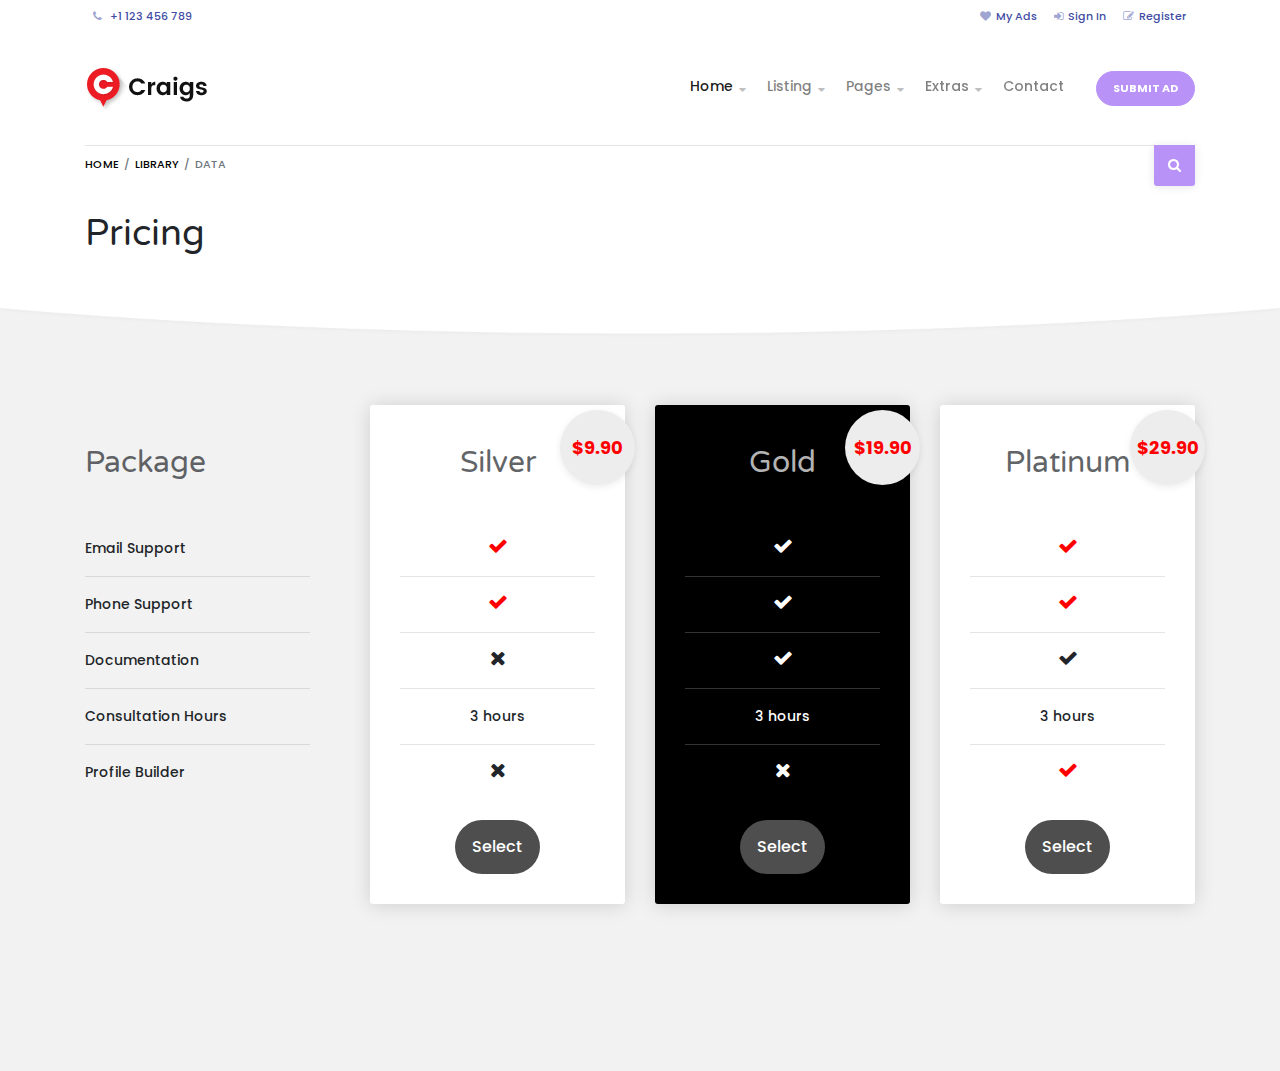
<file: pricing.html>
<!doctype html>
<html lang="en">
<head>
	<meta charset="UTF-8">
    <meta name="viewport" content="width=device-width, initial-scale=1, shrink-to-fit=no">
	<meta name="author" content="ThemeStarz">

    <link href="https://fonts.googleapis.com/css?family=Poppins:300,400,500,600,700|Varela+Round" rel="stylesheet">
    <link rel="stylesheet" href="assets/bootstrap/css/bootstrap.css" type="text/css">
    <link rel="stylesheet" href="assets/fonts/font-awesome.css" type="text/css">
    <link rel="stylesheet" href="assets/css/selectize.css" type="text/css">
    <link rel="stylesheet" href="assets/css/style.css">
    <link rel="stylesheet" href="assets/css/user.css">

	<title>Craigs - Easy Buy & Sell Listing HTML Template</title>

</head>
<body>
    <div class="page sub-page">
        <!--*********************************************************************************************************-->
        <!--************ HERO ***************************************************************************************-->
        <!--*********************************************************************************************************-->
        <header class="hero">
            <div class="hero-wrapper">
                <!--============ Secondary Navigation ===============================================================-->
                <div class="secondary-navigation">
                    <div class="container">
                        <ul class="left">
                            <li>
                            <span>
                                <i class="fa fa-phone"></i> +1 123 456 789
                            </span>
                            </li>
                        </ul>
                        <!--end left-->
                        <ul class="right">
                            <li>
                                <a href="my-ads.html">
                                    <i class="fa fa-heart"></i>My Ads
                                </a>
                            </li>
                            <li>
                                <a href="sign-in.html">
                                    <i class="fa fa-sign-in"></i>Sign In
                                </a>
                            </li>
                            <li>
                                <a href="register.html">
                                    <i class="fa fa-pencil-square-o"></i>Register
                                </a>
                            </li>
                        </ul>
                        <!--end right-->
                    </div>
                    <!--end container-->
                </div>
                <!--============ End Secondary Navigation ===========================================================-->
                <!--============ Main Navigation ====================================================================-->
                <div class="main-navigation">
                    <div class="container">
                        <nav class="navbar navbar-expand-lg navbar-light justify-content-between">
                            <a class="navbar-brand" href="index.html">
                                <img src="assets/img/logo.png" alt="">
                            </a>
                            <button class="navbar-toggler" type="button" data-toggle="collapse" data-target="#navbar" aria-controls="navbar" aria-expanded="false" aria-label="Toggle navigation">
                                <span class="navbar-toggler-icon"></span>
                            </button>
                            <div class="collapse navbar-collapse" id="navbar">
                                <!--Main navigation list-->
                                <ul class="navbar-nav">
                                    <li class="nav-item active has-child">
                                        <a class="nav-link" href="#">Home</a>
                                        <ul class="child">
                                            <li class="nav-item">
                                                <a href="index.html" class="nav-link">Home 1</a>
                                            </li>
                                            <li class="nav-item">
                                                <a href="index-2.html" class="nav-link">Home 2</a>
                                            </li>
                                            <li class="nav-item">
                                                <a href="index-3.html" class="nav-link">Home 3</a>
                                            </li>
                                            <li class="nav-item">
                                                <a href="index-4.html" class="nav-link">Home 4</a>
                                            </li>
                                        </ul>
                                    </li>
                                    <li class="nav-item has-child">
                                        <a class="nav-link" href="#">Listing</a>
                                        <!-- 1st level -->
                                        <ul class="child">
                                            <li class="nav-item has-child">
                                                <a href="#" class="nav-link">Grid</a>
                                                <!-- 2nd level -->
                                                <ul class="child">
                                                    <li class="nav-item">
                                                        <a href="listing-grid-full-width.html" class="nav-link">Full Width</a>
                                                    </li>
                                                    <li class="nav-item">
                                                        <a href="listing-grid-sidebar.html" class="nav-link">With Sidebar</a>
                                                    </li>
                                                    <li class="nav-item">
                                                        <a href="listing-grid-compact-sidebar.html" class="nav-link">Compact With Sidebar</a>
                                                    </li>
                                                    <li class="nav-item">
                                                        <a href="listing-grid-compact-full-width.html" class="nav-link">Compact Full Width</a>
                                                    </li>
                                                </ul>
                                                <!-- end 2nd level -->
                                            </li>
                                            <li class="nav-item has-child">
                                                <a href="#" class="nav-link">List</a>
                                                <!-- 2nd level -->
                                                <ul class="child">
                                                    <li class="nav-item">
                                                        <a href="listing-list-full-width.html" class="nav-link">Full Width</a>
                                                    </li>
                                                    <li class="nav-item">
                                                        <a href="listing-list-sidebar.html" class="nav-link">With Sidebar</a>
                                                    </li>
                                                    <li class="nav-item">
                                                        <a href="listing-list-compact-sidebar.html" class="nav-link">Compact With Sidebar</a>
                                                    </li>
                                                    <li class="nav-item">
                                                        <a href="listing-list-compact-full-width.html" class="nav-link">Compact Full Width</a>
                                                    </li>
                                                </ul>
                                                <!-- end 2nd level -->
                                            </li>
                                            <li class="nav-item has-child">
                                                <a href="#" class="nav-link">Masonry</a>
                                                <!-- 2nd level -->
                                                <ul class="child">
                                                    <li class="nav-item">
                                                        <a href="listing-masonry-full-width.html" class="nav-link">Full Width</a>
                                                    </li>
                                                    <li class="nav-item">
                                                        <a href="listing-masonry-sidebar.html" class="nav-link">With Sidebar</a>
                                                    </li>
                                                </ul>
                                                <!-- end 2nd level -->
                                            </li>
                                            <li class="nav-item has-child">
                                                <a href="#" class="nav-link">Single</a>
                                                <!-- 2nd level -->
                                                <ul class="child">
                                                    <li class="nav-item">
                                                        <a href="single-listing-1.html" class="nav-link">Single 1</a>
                                                    </li>
                                                    <li class="nav-item">
                                                        <a href="single-listing-2.html" class="nav-link">Single 2</a>
                                                    </li>
                                                    <li class="nav-item">
                                                        <a href="single-listing-3.html" class="nav-link">Single 3</a>
                                                    </li>
                                                </ul>
                                                <!-- end 2nd level -->
                                            </li>
                                        </ul>
                                        <!-- end 1st level -->
                                    </li>
                                    <li class="nav-item has-child">
                                        <a class="nav-link" href="#">Pages</a>
                                        <!-- 2nd level -->
                                        <ul class="child">
                                            <li class="nav-item">
                                                <a href="sellers.html" class="nav-link">Sellers</a>
                                            </li>
                                            <li class="nav-item has-child">
                                                <a href="#" class="nav-link">Seller Detail</a>
                                                <!-- 3rd level -->
                                                <ul class="child">
                                                    <li class="nav-item">
                                                        <a href="seller-detail-1.html" class="nav-link">Seller Detail
                                                            1</a>
                                                    </li>
                                                    <li class="nav-item">
                                                        <a href="seller-detail-2.html" class="nav-link">Seller Detail
                                                            2</a>
                                                    </li>
                                                </ul>
                                                <!-- end 3rd level -->
                                            </li>
                                            <li class="nav-item">
                                                <a href="blog.html" class="nav-link">Blog</a>
                                            </li>
                                            <li class="nav-item">
                                                <a href="blog-post.html" class="nav-link">Blog Post</a>
                                            </li>
                                            <li class="nav-item">
                                                <a href="submit.html" class="nav-link">Submit Ad</a>
                                            </li>
                                            <li class="nav-item">
                                                <a href="pricing.html" class="nav-link">Pricing</a>
                                            </li>
                                            <li class="nav-item">
                                                <a href="faq.html" class="nav-link">FAQ</a>
                                            </li>
                                        </ul>
                                        <!-- end 2nd level -->
                                    </li>
                                    <li class="nav-item has-child">
                                        <a class="nav-link" href="#">Extras</a>
                                        <!--1st level -->
                                        <ul class="child">
                                            <li class="nav-item has-child">
                                                <a href="#" class="nav-link">Grid Variants</a>
                                                <ul class="child">
                                                    <li class="nav-item">
                                                        <a href="listing-grid-4-items.html" class="nav-link">4 Items</a>
                                                    </li>
                                                    <li class="nav-item">
                                                        <a href="listing-grid-3-items.html" class="nav-link">3 Items</a>
                                                    </li>
                                                    <li class="nav-item">
                                                        <a href="listing-grid-2-items.html" class="nav-link">2 Items</a>
                                                    </li>
                                                </ul>
                                            </li>
                                            <li class="nav-item has-child">
                                                <a href="#" class="nav-link">User Panel</a>
                                                <ul class="child">
                                                    <li class="nav-item">
                                                        <a href="my-profile.html" class="nav-link">My Profile</a>
                                                    </li>
                                                    <li class="nav-item">
                                                        <a href="my-ads.html" class="nav-link">My Ads</a>
                                                    </li>
                                                    <li class="nav-item">
                                                        <a href="change-password.html" class="nav-link">Change
                                                            Password</a>
                                                    </li>
                                                    <li class="nav-item">
                                                        <a href="sign-in.html" class="nav-link">Sign In</a>
                                                    </li>
                                                    <li class="nav-item">
                                                        <a href="register.html" class="nav-link">Register</a>
                                                    </li>
                                                </ul>
                                            </li>
                                            <li class="nav-item">
                                                <a href="elements.html" class="nav-link">Elements</a>
                                            </li>
                                            <li class="nav-item">
                                                <a href="typography.html" class="nav-link">Typography</a>
                                            </li>
                                            <li class="nav-item has-child">
                                                <a href="#" class="nav-link">Nested Navigation</a>
                                                <!--2nd level -->
                                                <ul class="child">
                                                    <li class="nav-item">
                                                        <a href="#" class="nav-link">Level 2</a>
                                                    </li>
                                                    <li class="nav-item">
                                                        <a href="#" class="nav-link">Level 2</a>
                                                    </li>
                                                    <li class="nav-item has-child">
                                                        <a href="#" class="nav-link">Level 2</a>
                                                        <!--3rd level -->
                                                        <ul class="child">
                                                            <li class="nav-item has-child">
                                                                <a href="#" class="nav-link">Level 3</a>
                                                                <!--4th level -->
                                                                <ul class="child">
                                                                    <li class="nav-item">
                                                                        <a href="#" class="nav-link">Level 4</a>
                                                                    </li>
                                                                    <li class="nav-item">
                                                                        <a href="#" class="nav-link">Level 4</a>
                                                                    </li>
                                                                    <li class="nav-item">
                                                                        <a href="#" class="nav-link">Level 4</a>
                                                                    </li>
                                                                </ul>
                                                                <!-- end 4th level-->
                                                            </li>
                                                            <li class="nav-item">
                                                                <a href="#" class="nav-link">Level 3</a>
                                                            </li>
                                                            <li class="nav-item">
                                                                <a href="#" class="nav-link">Level 3</a>
                                                            </li>
                                                        </ul>
                                                        <!--end 3rd level-->
                                                    </li>
                                                </ul>
                                                <!-- end 2nd level -->
                                            </li>
                                            <li class="nav-item">
                                                <a href="image-header.html" class="nav-link">Image Header</a>
                                            </li>
                                            <li class="nav-item">
                                                <a href="messaging.html" class="nav-link">Messages</a>
                                            </li>
                                        </ul>
                                    </li>
                                    <li class="nav-item">
                                        <a class="nav-link" href="contact.html">Contact</a>
                                    </li>
                                    <li class="nav-item">
                                        <a href="submit.html" class="btn btn-primary text-caps btn-rounded btn-framed">Submit Ad</a>
                                    </li>
                                </ul>
                                <!--Main navigation list-->
                            </div>
                            <!--end navbar-collapse-->
                            <a href="#collapseMainSearchForm" class="main-search-form-toggle" data-toggle="collapse"  aria-expanded="false" aria-controls="collapseMainSearchForm">
                                <i class="fa fa-search"></i>
                                <i class="fa fa-close"></i>
                            </a>
                            <!--end main-search-form-toggle-->
                        </nav>
                        <!--end navbar-->
                        <ol class="breadcrumb">
                            <li class="breadcrumb-item"><a href="#">Home</a></li>
                            <li class="breadcrumb-item"><a href="#">Library</a></li>
                            <li class="breadcrumb-item active">Data</li>
                        </ol>
                        <!--end breadcrumb-->
                    </div>
                    <!--end container-->
                </div>
                <!--============ End Main Navigation ================================================================-->
                <!--============ Hero Form ==========================================================================-->
                <div class="collapse" id="collapseMainSearchForm">
                    <form class="hero-form form">
                        <div class="container">
                            <!--Main Form-->
                            <div class="main-search-form">
                                <div class="form-row">
                                    <div class="col-md-3 col-sm-3">
                                        <div class="form-group">
                                            <label for="what" class="col-form-label">What?</label>
                                            <input name="keyword" type="text" class="form-control small" id="what" placeholder="What are you looking for?">
                                        </div>
                                        <!--end form-group-->
                                    </div>
                                    <!--end col-md-3-->
                                    <div class="col-md-3 col-sm-3">
                                        <div class="form-group">
                                            <label for="input-location" class="col-form-label">Where?</label>
                                            <input name="location" type="text" class="form-control small" id="input-location" placeholder="Enter Location">
                                            <span class="geo-location input-group-addon" data-toggle="tooltip" data-placement="top" title="Find My Position"><i class="fa fa-map-marker"></i></span>
                                        </div>
                                        <!--end form-group-->
                                    </div>
                                    <!--end col-md-3-->
                                    <div class="col-md-3 col-sm-3">
                                        <div class="form-group">
                                            <label for="category" class="col-form-label">Category?</label>
                                            <select name="category" id="category" class="small" data-placeholder="Select Category">
                                                <option value="">Select Category</option>
                                                <option value="1">Computers</option>
                                                <option value="2">Real Estate</option>
                                                <option value="3">Cars & Motorcycles</option>
                                                <option value="4">Furniture</option>
                                                <option value="5">Pets & Animals</option>
                                            </select>
                                        </div>
                                        <!--end form-group-->
                                    </div>
                                    <!--end col-md-3-->
                                    <div class="col-md-3 col-sm-3">
                                        <button type="submit" class="btn btn-primary width-100 small">Search</button>
                                    </div>
                                    <!--end col-md-3-->
                                </div>
                                <!--end form-row-->
                            </div>
                            <!--end main-search-form-->
                            <!--Alternative Form-->
                            <div class="alternative-search-form">
                                <a href="#collapseAlternativeSearchForm" class="icon" data-toggle="collapse"  aria-expanded="false" aria-controls="collapseAlternativeSearchForm"><i class="fa fa-plus"></i>More Options</a>
                                <div class="collapse" id="collapseAlternativeSearchForm">
                                    <div class="wrapper">
                                        <div class="form-row">
                                            <div class="col-xl-6 col-lg-12 col-md-12 col-sm-12 d-xs-grid d-flex align-items-center justify-content-between">
                                                <label>
                                                    <input type="checkbox" name="new">
                                                    New
                                                </label>
                                                <label>
                                                    <input type="checkbox" name="used">
                                                    Used
                                                </label>
                                                <label>
                                                    <input type="checkbox" name="with_photo">
                                                    With Photo
                                                </label>
                                                <label>
                                                    <input type="checkbox" name="featured">
                                                    Featured
                                                </label>
                                            </div>
                                            <!--end col-xl-6-->
                                            <div class="col-xl-6 col-lg-12 col-md-12 col-sm-12">
                                                <div class="form-row">
                                                    <div class="col-md-4 col-sm-4">
                                                        <div class="form-group">
                                                            <input name="min_price" type="text" class="form-control small" id="min-price" placeholder="Minimal Price">
                                                            <span class="input-group-addon small">$</span>
                                                        </div>
                                                        <!--end form-group-->
                                                    </div>
                                                    <!--end col-md-4-->
                                                    <div class="col-md-4 col-sm-4">
                                                        <div class="form-group">
                                                            <input name="max_price" type="text" class="form-control small" id="max-price" placeholder="Maximal Price">
                                                            <span class="input-group-addon small">$</span>
                                                        </div>
                                                        <!--end form-group-->
                                                    </div>
                                                    <!--end col-md-4-->
                                                    <div class="col-md-4 col-sm-4">
                                                        <div class="form-group">
                                                            <select name="distance" id="distance" class="small" data-placeholder="Distance" >
                                                                <option value="">Distance</option>
                                                                <option value="1">1km</option>
                                                                <option value="2">5km</option>
                                                                <option value="3">10km</option>
                                                                <option value="4">50km</option>
                                                                <option value="5">100km</option>
                                                            </select>
                                                        </div>
                                                        <!--end form-group-->
                                                    </div>
                                                    <!--end col-md-3-->
                                                </div>
                                                <!--end form-row-->
                                            </div>
                                            <!--end col-xl-6-->
                                        </div>
                                        <!--end row-->
                                    </div>
                                    <!--end wrapper-->
                                </div>
                                <!--end collapse-->
                            </div>
                            <!--end alternative-search-form-->
                        </div>
                        <!--end container-->
                    </form>
                    <!--end hero-form-->
                </div>
                <!--end collapse-->
                <!--============ End Hero Form ======================================================================-->
                <!--============ Page Title =========================================================================-->
                <div class="page-title">
                    <div class="container">
                        <h1>Pricing</h1>
                    </div>
                    <!--end container-->
                </div>
                <!--============ End Page Title =====================================================================-->
                <div class="background"></div>
                <!--end background-->
            </div>
            <!--end hero-wrapper-->
        </header>
        <!--end hero-->

        <!--*********************************************************************************************************-->
        <!--************ CONTENT ************************************************************************************-->
        <!--*********************************************************************************************************-->
        <section class="content">
            <section class="block">
                <div class="container">

                    <section>
                        <div class="row">
                            <div class="col-md-6 col-sm-6 col-lg-3">
                                <div class="pricing box description">
                                    <h2 class="opacity-30">Package</h2>
                                    <ul>
                                        <li>Email Support</li>
                                        <li>Phone Support</li>
                                        <li>Documentation</li>
                                        <li>Consultation Hours</li>
                                        <li>Profile Builder</li>
                                    </ul>
                                </div>
                                <!--end pricing-box description-->
                            </div>
                            <!--end col-md-4-->
                            <div class="col-md-6 col-sm-6 col-lg-3">
                                <div class="pricing box">
                                    <h2>Silver</h2>
                                    <figure>$9.90</figure>
                                    <ul>
                                        <li class="available"><i class="fa fa-check"></i></li>
                                        <li class="available"><i class="fa fa-check"></i></li>
                                        <li class="not-available"><i class="fa fa-times"></i></li>
                                        <li>3 hours</li>
                                        <li class="not-available"><i class="fa fa-times"></i></li>
                                    </ul>
                                    <a href="#" class="btn btn-primary btn-rounded">Select</a>
                                </div>
                                <!--end pricing-box-->
                            </div>
                            <!--end col-md-3-->
                            <div class="col-md-6 col-sm-6 col-lg-3">
                                <div class="pricing box featured">
                                    <h2>Gold</h2>
                                    <figure>$19.90</figure>
                                    <ul>
                                        <li class="available"><i class="fa fa-check"></i></li>
                                        <li class="available"><i class="fa fa-check"></i></li>
                                        <li class="available"><i class="fa fa-check"></i></li>
                                        <li>3 hours</li>
                                        <li class="not-available"><i class="fa fa-times"></i></li>
                                    </ul>
                                    <a href="#" class="btn btn-primary btn-rounded">Select</a>
                                </div>
                                <!--end pricing-box-->
                            </div>
                            <!--end col-md-3-->
                            <div class="col-md-6 col-sm-6 col-lg-3">
                                <div class="pricing box">
                                    <h2>Platinum</h2>
                                    <figure>$29.90</figure>
                                    <ul>
                                        <li class="available"><i class="fa fa-check"></i></li>
                                        <li class="available"><i class="fa fa-check"></i></li>
                                        <li class="not-available"><i class="fa fa-check"></i></li>
                                        <li>3 hours</li>
                                        <li class="available"><i class="fa fa-check"></i></li>
                                    </ul>
                                    <a href="#" class="btn btn-primary btn-rounded">Select</a>
                                </div>
                                <!--end pricing-box-->
                            </div>
                            <!--end col-md-3-->
                        </div>
                    </section>

                </div>
                <!--end container-->
            </section>
            <!--end block-->
        </section>
        <!--end content-->

        <!--*********************************************************************************************************-->
        <!--************ FOOTER *************************************************************************************-->
        <!--*********************************************************************************************************-->
        <footer class="footer">
            <div class="wrapper">
                <div class="container">
                    <div class="row">
                        <div class="col-md-5">
                            <a href="#" class="brand">
                                <img src="assets/img/logo.png" alt="">
                            </a>
                            <p>
                                Lorem ipsum dolor sit amet, consectetur adipiscing elit. Ut nec tincidunt arcu, sit amet
                                fermentum sem. Class aptent taciti sociosqu ad litora torquent per conubia nostra.
                            </p>
                        </div>
                        <!--end col-md-5-->
                        <div class="col-md-3">
                            <h2>Navigation</h2>
                            <div class="row">
                                <div class="col-md-6 col-sm-6">
                                    <nav>
                                        <ul class="list-unstyled">
                                            <li>
                                                <a href="#">Home</a>
                                            </li>
                                            <li>
                                                <a href="#">Listing</a>
                                            </li>
                                            <li>
                                                <a href="#">Pages</a>
                                            </li>
                                            <li>
                                                <a href="#">Extras</a>
                                            </li>
                                            <li>
                                                <a href="#">Contact</a>
                                            </li>
                                            <li>
                                                <a href="#">Submit Ad</a>
                                            </li>
                                        </ul>
                                    </nav>
                                </div>
                                <div class="col-md-6 col-sm-6">
                                    <nav>
                                        <ul class="list-unstyled">
                                            <li>
                                                <a href="#">My Ads</a>
                                            </li>
                                            <li>
                                                <a href="#">Sign In</a>
                                            </li>
                                            <li>
                                                <a href="#">Register</a>
                                            </li>
                                        </ul>
                                    </nav>
                                </div>
                            </div>
                        </div>
                        <!--end col-md-3-->
                        <div class="col-md-4">
                            <h2>Contact</h2>
                            <address>
                                <figure>
                                    124 Abia Martin Drive<br>
                                    New York, NY 10011
                                </figure>
                                <br>
                                <strong>Email:</strong> <a href="#">hello@example.com</a>
                                <br>
                                <strong>Skype: </strong> Craigs
                                <br>
                                <br>
                                <a href="contact.html" class="btn btn-primary text-caps btn-framed">Contact Us</a>
                            </address>
                        </div>
                        <!--end col-md-4-->
                    </div>
                    <!--end row-->
                </div>
                <div class="background">
                    <div class="background-image original-size">
                        <img src="assets/img/footer-background-icons.jpg" alt="">
                    </div>
                    <!--end background-image-->
                </div>
                <!--end background-->
            </div>
        </footer>
        <!--end footer-->
    </div>
    <!--end page-->

	<script src="assets/js/jquery-3.3.1.min.js"></script>
    <script type="text/javascript" src="assets/js/popper.min.js"></script>
	<script type="text/javascript" src="assets/bootstrap/js/bootstrap.min.js"></script>
    <script type="text/javascript" src="http://maps.google.com/maps/api/js?key=AIzaSyBEDfNcQRmKQEyulDN8nGWjLYPm8s4YB58&libraries=places"></script>
	<script src="assets/js/selectize.min.js"></script>
	<script src="assets/js/masonry.pkgd.min.js"></script>
	<script src="assets/js/icheck.min.js"></script>
	<script src="assets/js/jquery.validate.min.js"></script>
	<script src="assets/js/custom.js"></script>

</body>
</html>
</file>
<file: assets/css/selectize.css>
/**
 * selectize.css (v0.12.4)
 * Copyright (c) 2013–2015 Brian Reavis & contributors
 *
 * Licensed under the Apache License, Version 2.0 (the "License"); you may not use this
 * file except in compliance with the License. You may obtain a copy of the License at:
 * http://www.apache.org/licenses/LICENSE-2.0
 *
 * Unless required by applicable law or agreed to in writing, software distributed under
 * the License is distributed on an "AS IS" BASIS, WITHOUT WARRANTIES OR CONDITIONS OF
 * ANY KIND, either express or implied. See the License for the specific language
 * governing permissions and limitations under the License.
 *
 * @author Brian Reavis <brian@thirdroute.com>
 */

.selectize-control.plugin-drag_drop.multi > .selectize-input > div.ui-sortable-placeholder {
  visibility: visible !important;
  background: #f2f2f2 !important;
  background: rgba(0, 0, 0, 0.06) !important;
  border: 0 none !important;
  -webkit-box-shadow: inset 0 0 12px 4px #ffffff;
  box-shadow: inset 0 0 12px 4px #ffffff;
}
.selectize-control.plugin-drag_drop .ui-sortable-placeholder::after {
  content: '!';
  visibility: hidden;
}
.selectize-control.plugin-drag_drop .ui-sortable-helper {
  -webkit-box-shadow: 0 2px 5px rgba(0, 0, 0, 0.2);
  box-shadow: 0 2px 5px rgba(0, 0, 0, 0.2);
}
.selectize-dropdown-header {
  position: relative;
  padding: 5px 8px;
  border-bottom: 1px solid #d0d0d0;
  background: #f8f8f8;
  -webkit-border-radius: 3px 3px 0 0;
  -moz-border-radius: 3px 3px 0 0;
  border-radius: 3px 3px 0 0;
}
.selectize-dropdown-header-close {
  position: absolute;
  right: 8px;
  top: 50%;
  color: #303030;
  opacity: 0.4;
  margin-top: -12px;
  line-height: 20px;
  font-size: 20px !important;
}
.selectize-dropdown-header-close:hover {
  color: #000000;
}
.selectize-dropdown.plugin-optgroup_columns .optgroup {
  border-right: 1px solid #f2f2f2;
  border-top: 0 none;
  float: left;
  -webkit-box-sizing: border-box;
  -moz-box-sizing: border-box;
  box-sizing: border-box;
}
.selectize-dropdown.plugin-optgroup_columns .optgroup:last-child {
  border-right: 0 none;
}
.selectize-dropdown.plugin-optgroup_columns .optgroup:before {
  display: none;
}
.selectize-dropdown.plugin-optgroup_columns .optgroup-header {
  border-top: 0 none;
}
.selectize-control.plugin-remove_button [data-value] {
  position: relative;
  padding-right: 24px !important;
}
.selectize-control.plugin-remove_button [data-value] .remove {
  z-index: 1;
  /* fixes ie bug (see #392) */
  position: absolute;
  top: 0;
  right: 0;
  bottom: 0;
  width: 17px;
  text-align: center;
  font-weight: bold;
  font-size: 12px;
  color: inherit;
  text-decoration: none;
  vertical-align: middle;
  display: inline-block;
  padding: 2px 0 0 0;
  border-left: 1px solid #d0d0d0;
  -webkit-border-radius: 0 2px 2px 0;
  -moz-border-radius: 0 2px 2px 0;
  border-radius: 0 2px 2px 0;
  -webkit-box-sizing: border-box;
  -moz-box-sizing: border-box;
  box-sizing: border-box;
}
.selectize-control.plugin-remove_button [data-value] .remove:hover {
  background: rgba(0, 0, 0, 0.05);
}
.selectize-control.plugin-remove_button [data-value].active .remove {
  border-left-color: #cacaca;
}
.selectize-control.plugin-remove_button .disabled [data-value] .remove:hover {
  background: none;
}
.selectize-control.plugin-remove_button .disabled [data-value] .remove {
  border-left-color: #ffffff;
}
.selectize-control.plugin-remove_button .remove-single {
  position: absolute;
  right: 28px;
  top: 6px;
  font-size: 23px;
}
.selectize-control {
  position: relative;
}
.selectize-dropdown,
.selectize-input,
.selectize-input input {
  color: #303030;
  font-family: inherit;
  font-size: 13px;
  line-height: 18px;
  -webkit-font-smoothing: inherit;
}
.selectize-input,
.selectize-control.single .selectize-input.input-active {
  background: #ffffff;
  cursor: text;
  display: inline-block;
}
.selectize-input {
  border: 1px solid #d0d0d0;
  padding: 8px 8px;
  display: inline-block;
  width: 100%;
  overflow: hidden;
  position: relative;
  z-index: 1;
  -webkit-box-sizing: border-box;
  -moz-box-sizing: border-box;
  box-sizing: border-box;
  -webkit-box-shadow: inset 0 1px 1px rgba(0, 0, 0, 0.1);
  box-shadow: inset 0 1px 1px rgba(0, 0, 0, 0.1);
  -webkit-border-radius: 3px;
  -moz-border-radius: 3px;
  border-radius: 3px;
}
.selectize-control.multi .selectize-input.has-items {
  padding: 6px 8px 3px;
}
.selectize-input.full {
  background-color: #ffffff;
}
.selectize-input.disabled,
.selectize-input.disabled * {
  cursor: default !important;
}
.selectize-input.focus {
  -webkit-box-shadow: inset 0 1px 2px rgba(0, 0, 0, 0.15);
  box-shadow: inset 0 1px 2px rgba(0, 0, 0, 0.15);
}
.selectize-input.dropdown-active {
  -webkit-border-radius: 3px 3px 0 0;
  -moz-border-radius: 3px 3px 0 0;
  border-radius: 3px 3px 0 0;
}
.selectize-input > * {
  vertical-align: baseline;
  display: -moz-inline-stack;
  display: inline-block;
  zoom: 1;
  *display: inline;
}
.selectize-control.multi .selectize-input > div {
  cursor: pointer;
  margin: 0 3px 3px 0;
  padding: 2px 6px;
  background: #f2f2f2;
  color: #303030;
  border: 0 solid #d0d0d0;
}
.selectize-control.multi .selectize-input > div.active {
  background: #e8e8e8;
  color: #303030;
  border: 0 solid #cacaca;
}
.selectize-control.multi .selectize-input.disabled > div,
.selectize-control.multi .selectize-input.disabled > div.active {
  color: #7d7d7d;
  background: #ffffff;
  border: 0 solid #ffffff;
}
.selectize-input > input {
  display: inline-block !important;
  padding: 0 !important;
  min-height: 0 !important;
  max-height: none !important;
  max-width: 100% !important;
  margin: 0 2px 0 0 !important;
  text-indent: 0 !important;
  border: 0 none !important;
  background: none !important;
  line-height: inherit !important;
  -webkit-user-select: auto !important;
  -webkit-box-shadow: none !important;
  box-shadow: none !important;
}
.selectize-input > input::-ms-clear {
  display: none;
}
.selectize-input > input:focus {
  outline: none !important;
}
.selectize-input::after {
  content: ' ';
  display: block;
  clear: left;
}
.selectize-input.dropdown-active::before {
  content: ' ';
  display: block;
  position: absolute;
  background: #f0f0f0;
  height: 1px;
  bottom: 0;
  left: 0;
  right: 0;
}
.selectize-dropdown {
  position: absolute;
  z-index: 10;
  border: 1px solid #d0d0d0;
  background: #ffffff;
  margin: -1px 0 0 0;
  border-top: 0 none;
  -webkit-box-sizing: border-box;
  -moz-box-sizing: border-box;
  box-sizing: border-box;
  -webkit-box-shadow: 0 1px 3px rgba(0, 0, 0, 0.1);
  box-shadow: 0 1px 3px rgba(0, 0, 0, 0.1);
  -webkit-border-radius: 0 0 3px 3px;
  -moz-border-radius: 0 0 3px 3px;
  border-radius: 0 0 3px 3px;
}
.selectize-dropdown [data-selectable] {
  cursor: pointer;
  overflow: hidden;
}
.selectize-dropdown [data-selectable] .highlight {
  background: rgba(125, 168, 208, 0.2);
  -webkit-border-radius: 1px;
  -moz-border-radius: 1px;
  border-radius: 1px;
}
.selectize-dropdown [data-selectable],
.selectize-dropdown .optgroup-header {
  padding: 5px 8px;
}
.selectize-dropdown .optgroup:first-child .optgroup-header {
  border-top: 0 none;
}
.selectize-dropdown .optgroup-header {
  color: #303030;
  background: #ffffff;
  cursor: default;
}
.selectize-dropdown .active {
  background-color: #f5fafd;
  color: #495c68;
}
.selectize-dropdown .active.create {
  color: #495c68;
}
.selectize-dropdown .create {
  color: rgba(48, 48, 48, 0.5);
}
.selectize-dropdown-content {
  overflow-y: auto;
  overflow-x: hidden;
  max-height: 200px;
  -webkit-overflow-scrolling: touch;
}
.selectize-control.single .selectize-input,
.selectize-control.single .selectize-input input {
  cursor: pointer;
}
.selectize-control.single .selectize-input.input-active,
.selectize-control.single .selectize-input.input-active input {
  cursor: text;
}
.selectize-control.single .selectize-input:after {
  content: ' ';
  display: block;
  position: absolute;
  top: 50%;
  right: 15px;
  margin-top: -3px;
  width: 0;
  height: 0;
  border-style: solid;
  border-width: 5px 5px 0 5px;
  border-color: #808080 transparent transparent transparent;
}
.selectize-control.single .selectize-input.dropdown-active:after {
  margin-top: -4px;
  border-width: 0 5px 5px 5px;
  border-color: transparent transparent #808080 transparent;
}
.selectize-control.rtl.single .selectize-input:after {
  left: 15px;
  right: auto;
}
.selectize-control.rtl .selectize-input > input {
  margin: 0 4px 0 -2px !important;
}
.selectize-control .selectize-input.disabled {
  opacity: 0.5;
  background-color: #fafafa;
}
</file>
<file: assets/css/style.css>
/*------------------------------------------------------------------
Project:	Craigs - Easy Buy & Sell Directory Listing Template
Version:	1.0
Last change:	6.9.2017
Assigned to:	ThemeStarz

[Table of contents]

1. Classes
2. Element styling
3. Forms
4. Universal classes
5. Responsive

[Color codes]

default_color[#ff0000];
Text: #363636;

[Typography]

Body copy:		'Poppins', sans-serif; 14px;
Headers:		'Varela Round', sans-serif;

-------------------------------------------------------------------*/
/*1. Classes*/
/********
--- A ---
********/
/*------ Additional Information list ------*/
.additional-info {
    padding-left: 1.8rem;
    padding-right: 1.8rem;
    padding-top: 1.8rem;
}
.additional-info ul {
    padding-left: 0;
    list-style: none;
    margin-bottom: 0;
}
.additional-info ul li figure {
    opacity: .6;
    font-size: 1.1rem;
    text-transform: uppercase;
    float: left;
    padding: 0.2rem 0;
    font-weight: 600;
}
.additional-info ul li aside {
    font-size: 1.1rem;
    padding: 0.2rem 0;
    text-align: right;
}
.answer {
    margin-bottom: 50px;
}
.answer .box {
    padding-top: 40px;
    position: relative;
}
.answer .box:after {
    box-shadow: 0 0.2rem .7rem 0 rgba(0,0,0, .08);
    border-radius: 100%;
    content: "?";
    color: #fff;
    font-weight: bold;
    background-color: #ff0000;
    height: 30px;
    width: 30px;
    line-height: 28px;
    text-align: center;
    position: absolute;
    font-size: 16px;
    top: -15px;
}
.answer .box:before {
    width: 0;
    height: 0;
    border-style: solid;
    border-width: 8px 4px 0 4px;
    border-color: #ff0000 transparent transparent transparent;
    content: "";
    position: absolute;
    left: 41px;
    top: 11px;
}
.answer h3 {
    margin-bottom: 10px;
}
.answer figure {
    opacity: .5;
    text-align: right;
    font-size: 12px;
    margin-top: 10px;
}
.answer figure a {
    margin-left: 10px;
    color: inherit;
}
.answer figure i {
    font-size: 10px;
    margin-left: 5px;
}
.alert {}
.alert.alert-warning {
    background-color: #fffde3;
    border: none;
    box-shadow: inset 0 0 0 .1rem rgba(0,0,0,.1);
    border-radius: .4rem;
    padding: 3rem 4rem;
}
.alert.alert-warning h2 {
    margin-bottom: 1rem;
}
.alert.alert-warning h4 {
    padding-top: 1rem;
}
.authors .author.item .meta figure .rating {
    margin-bottom: 0;
}
.authors .author.item .meta figure .rating i {
    margin-right: 0;
    font-size: 1.1rem;
}
.authors.grid .author.item .wrapper, .authors.masonry .author.item .wrapper {
    background-color: #f8f8f8;
}
.authors.grid .author.item .wrapper .image .image-wrapper, .authors.masonry .author.item .wrapper .image .image-wrapper {
    border-color: #fff;
}
.authors.grid .author.item .meta, .authors.masonry .author.item .meta {
    background-color: #fff;
}
.authors.grid .author.item .additional-info, .authors.masonry .author.item .additional-info {
    display: block;
}
.authors.grid .author.item h3, .authors.masonry .author.item h3 {
    bottom: 3.5rem;
}
.authors.grid .author.item h4, .authors.masonry .author.item h4 {
    top: 22.5rem;
}
.author .author-image {
    width: 6rem;
    height: 6rem;
    float: left;
    border-radius: 50%;
    overflow: hidden;
    position: relative;
}
.author .author-description {
    padding-top: 1rem;
    margin-left: 8rem;
}
.author.big {
    padding-bottom: 5rem;
}
.author.big .author-image {
    width: 26rem;
    height: 26rem;
    box-shadow: 0 .1rem 2rem rgba(0,0,0,.15);
}
.author.big .author-description {
    padding-top: 1rem;
    margin-left: 30rem;
}
.author.big .author-description h2 {
    font-size: 3rem;
}
.author.big .author-description h4 {
    margin-bottom: 1.5rem;
    opacity: .5;
}
.author.big .author-description .rating i {
    font-size: 1.2rem;
}
.author.big .author-description .section-title {
    padding-bottom: 2rem;
}
.author.big .author-description .additional-info {
    padding: 2rem;
    background-color: #fff;
    border-radius: .3rem;
    margin-bottom: 2rem;
}
.author.big .author-description .additional-info ul li {
    display: inline-block;
    margin-right: 2rem;
}
.author.big .author-description .additional-info ul li figure {
    float: none;
    padding: 0;
    margin: 0;
}
.author.big .author-description .additional-info ul li aside {
    opacity: 1;
    font-size: 1.4rem;
}
/********
--- B ---
********/
.blockquote {
    font-size: 1.8rem;
}
.breadcrumb {
    padding: 0;
    border-radius: 0;
    background-color: transparent;
    font-size: 1.1rem;
    text-transform: uppercase;
}
.blog-post {
    border-radius: .4rem;
    box-shadow: 0 0.2rem .7rem 0 rgba(0,0,0, .08);
    overflow: hidden;
    margin-bottom: 4rem;
}
.blog-post .article-title {
    background-color: #f8f8f8;
    padding: 3rem;
}
.blog-post .article-title h2 {
    margin-bottom: 1rem;
}
.blog-post img {
    max-width: 100%;
}
.blog-post .blog-post-content, .blog-post .meta {
    padding: 3rem;
    background-color: #fff;
}
.blog-post .meta {
    font-size: 1.1rem;
    padding-bottom: 0;
}
.blog-post .meta figure {
    display: inline-block;
    margin-right: 1rem;
    opacity: .8;
}
.blog-post p {
    margin-bottom: 1rem;
}
.blog-post .detail {
    margin-top: 2rem;
}
.blog-post .author .section-title {
    padding-bottom: 1rem;
}
.blog-post .author .author-image {
    width: 10rem;
    height: 10rem;
}
.blog-post .author .author-description {
    margin-left: 13rem;
}
.blog-posts-navigation {
    position: relative;
}
.blog-posts-navigation i {
    color: #ff0000;
    position: absolute;
    top: 0;
    bottom: 0;
    height: 1rem;
    margin: auto;
}
.blog-posts-navigation figure {
    opacity: .5;
    margin-bottom: 0;
}
.blog-posts-navigation .prev, .blog-posts-navigation .next {
    position: relative;
}
.blog-posts-navigation .prev {
    padding-left: 3rem;
    display: inline-block;
}
.blog-posts-navigation .prev i {
    left: 0;
}
.blog-posts-navigation .next {
    padding-right: 3rem;
    display: inline-block;
    text-align: right;
    float: right;
}
.blog-posts-navigation .next i {
    right: 0;
}
/********
--- C ---
********/
.categories-list {
    list-style: none;
    padding-left: 0;
}
.categories-list li {
    position: relative;
    padding-left: 8rem;
    padding-top: 1rem;
    float: left;
    width: 25%;
    margin-bottom: 4rem;
}
.categories-list li h3 {
    margin-bottom: .5rem;
}
.categories-list li .sub-categories a {
    font-size: 1.3rem;
    margin-right: .3rem;
    opacity: .6;
    transition: .3s ease;
}
.categories-list li .sub-categories a:hover {
    opacity: 1;
}
.categories-list li .sub-categories a:after {
    content: ",";
}
.categories-list li .sub-categories a:last-child {}
.categories-list li .sub-categories a:last-child:after {
    content: "...";
}
.categories-list li i {
    position: absolute;
    width: 6rem;
    height: 6rem;
    text-align: center;
    line-height: 5.8rem;
    background-color: #ff0000;
    box-shadow: 0 0.2rem .7rem 0 rgba(0,0,0, .08);
    border-radius: 50%;
    left: 0;
    top: 0;
}
.categories-list li i img {
    height: 3rem;
    opacity: .5;
}
.comments .comment {
    margin-bottom: 3rem;
}
.comments .comment .author .author-description {
    margin-left: 10rem;
    border-bottom: .1rem solid rgba(0,0,0,.1);
    padding-bottom: 2rem;
    margin-bottom: 2rem;
}
.comments .comment .author .author-description h3, .comments .comment .author .author-description h4 {
    font-size: 1.6rem;
    font-weight: 500;
    font-family: "Poppins", sans-serif;
    margin-bottom: 1rem;
}
.comments .comment .author .author-description h5 {
    font-weight: 600;
    display: inline-block;
}
.comments .comment .author .author-description h5 a {
    display: inline-block;
}
.comments .comment .author .author-description .meta {
    font-size: 1.1rem;
    margin-bottom: 2rem;
}
.comments .comment .author .author-description .meta span {
    margin-right: 1rem;
}
.comments .comment .author .author-description .meta span:not(.rating) {
    opacity: .5;
}
.comments .comment .author .author-image {
    box-shadow: 0 0.2rem .7rem 0 rgba(0,0,0, .08);
}
.comments.masonry .comment .author {
    background-color: #fff;
    box-shadow: 0 .1rem 2rem rgba(0,0,0,.15);
    border-radius: .4rem;
    padding: 3rem;
}
.comments.masonry .comment .author-description {
    margin-left: 0;
    padding-top: 0;
    border-bottom: none;
}
.comments.masonry .comment .author-description h3 {
    position: inherit;
    color: inherit;
}
.comments.masonry .comment .author-description .meta {
    background-color: transparent;
    padding: 0;
}
.comments.masonry .comment .author-description .meta:before {
    display: none;
}
.comments.masonry .comment h5 {
    line-height: 6rem;
    margin-left: 8rem;
}
/********
--- E ---
********/
.elements-grid [class*="col"] div, .elements-grid [class*="col-"] div {
    background-color: rgba(0,0,0,.1);
    text-align: center;
    border: .1rem solid rgba(0,0,0,.1);
    border-radius: .2rem;
}
/********
--- F ---
********/
.feature-box {
    margin-bottom: 3rem;
}
.feature-box figure {
    background-color: #ff0000;
    border-radius: 50%;
    width: 9rem;
    height: 9rem;
    text-align: center;
    line-height: 8.5rem;
    position: relative;
    margin-bottom: 2rem;
}
.feature-box figure img {
    height: 3rem;
    opacity: .4;
}
.feature-box figure span {
    display: block;
    position: absolute;
    background-color: #fff;
    border-radius: 50%;
    width: 3rem;
    height: 3rem;
    text-align: center;
    line-height: 3rem;
    top: 0;
    box-shadow: 0 .1rem 2rem rgba(0,0,0,.15);
    right: -.5rem;
    font-weight: 800;
}
.feature-box figure h3 {
    margin-bottom: 1rem;
}
.footer {
    position: fixed;
    bottom: 0;
    width: 100%;
    padding-top: 12rem;
    padding-bottom: 10rem;
}
.footer .background {
    background-color: #fff;
}
.footer .brand {
    margin-bottom: 4rem;
    display: block;
}
.footer nav ul {
    line-height: 3rem;
    opacity: .8;
}
.footer address {
    opacity: .8;
}
/********
--- H ---
********/
.hero {
    z-index: 3;
    background-color: #fff;
}
/*background-image: url("../../assets/img/hero-overlay.png"); background-size: contain; background-position: bottom center; background-repeat: no-repeat; padding-bottom: 4rem; position: relative; background-color:#fff; z-index: 3;*/
.hero .hero-wrapper {
    padding-bottom: 7rem;
}
.hero .main-navigation {
    z-index: 999;
    position: relative;
}
.hero .main-navigation .navbar {
    border-bottom: .1rem solid rgba(0,0,0,.1);
    padding: 3rem 0;
    margin-bottom: 1rem;
}
/*------ Main navigation list ------*/
.nav-logo img{
    width: 15rem;
}

.hero .main-navigation .navbar ul.navbar-nav {
    position: absolute;
    right: 0;
}
.hero .main-navigation .navbar ul.navbar-nav a:not(.btn) {
    padding: .5rem 1.7rem;
}
.hero .main-navigation .navbar ul.navbar-nav .btn {
    margin-left: 1.5rem;
    padding: .8rem 1.6rem;
}
.hero .main-navigation .navbar ul.navbar-nav li.nav-item {
    position: relative;
}
.hero .main-navigation .navbar ul.navbar-nav li.nav-item.has-child > a.nav-link {}
.hero .main-navigation .navbar ul.navbar-nav li.nav-item.has-child > a.nav-link:after {
    font-family: 'fontawesome';
    position: absolute;
    font-size: 1.2rem;
    color: rgba(0,0,0,.25);
    top: 0;
    bottom: 0;
    margin: auto;
    height: 1.6rem;
}
.hero .main-navigation .navbar ul.navbar-nav li.nav-item.has-child:hover > a.nav-link {}
.hero .main-navigation .navbar ul.navbar-nav li.nav-item.has-child:hover > a.nav-link:after {
    color: #ff0000;
}
/*------ Main navigation list item ------*/
/*------ 1st level list ------*/
.hero .main-navigation .navbar ul.navbar-nav > li.nav-item > ul.child {
    margin-top: 1.5rem;
}
.hero .main-navigation .navbar ul.navbar-nav > li.nav-item > ul.child > li {}
/*------ 2nd level ------*/
.hero .main-navigation .navbar ul.navbar-nav > li.nav-item > ul.child > li:hover > ul.child {
    opacity: 1;
    pointer-events: auto;
    transform: translateX(0rem);
}
.hero .main-navigation .navbar ul.navbar-nav > li.nav-item > ul.child > li:hover > ul.child > li {}
/*------ 3rd level ------*/
.hero .main-navigation .navbar ul.navbar-nav > li.nav-item > ul.child > li:hover > ul.child > li:hover > ul.child {
    opacity: 1;
    pointer-events: auto;
    transform: translateX(0rem);
}
.hero .main-navigation .navbar ul.navbar-nav > li.nav-item > ul.child > li:hover > ul.child > li:hover > ul.child > li {}
/*------ 4th level ------*/
.hero .main-navigation .navbar ul.navbar-nav > li.nav-item > ul.child > li:hover > ul.child > li:hover > ul.child > li:hover > ul.child {
    opacity: 1;
    pointer-events: auto;
    transform: translateX(0rem);
}
.hero .main-navigation .navbar ul.navbar-nav > li.nav-item > ul.child:before {
    position: absolute;
    width: 100%;
    height: 1.5rem;
    background-color: transparent;
    content: "";
    top: -1.5rem;
    right: 0;
}
.hero .main-navigation .navbar ul.navbar-nav > li.nav-item ul.child {
    box-shadow: 0 .1rem 2rem rgba(0,0,0,.15);
    border-radius: .3rem;
    transform: translateY(.3rem);
    opacity: 0;
    pointer-events: none;
    transition: .3s ease;
    position: absolute;
    right: 0;
    width: 20rem;
    background-color: #fff;
    text-align: right;
}
/*------ 1st level and next levels list item ------*/
.hero .main-navigation .navbar ul.navbar-nav > li.nav-item ul.child li {
    border-bottom: .1rem solid rgba(0,0,0,.04);
    transition: .3s ease;
}
.hero .main-navigation .navbar ul.navbar-nav > li.nav-item ul.child li a.nav-link {
    padding: 1rem 1.5rem;
}
/*------ 2nd and next levels ------*/
.hero .main-navigation .navbar ul.navbar-nav > li.nav-item ul.child li ul {
    right: 20rem;
    top: 0;
    transform: translateX(.3rem);
    margin-right: .5rem;
}
.hero .main-navigation .navbar ul.navbar-nav > li.nav-item ul.child li ul li {/*----- Small right arrow on first list item ------*/
}
.hero .main-navigation .navbar ul.navbar-nav > li.nav-item ul.child li ul li:first-child {}
.hero .main-navigation .navbar ul.navbar-nav > li.nav-item ul.child li ul li:first-child:after {
    background-color: transparent;
    width: .5rem;
    height: 100%;
    content: "";
    position: absolute;
    right: -.5rem;
    top: 0;
}
.hero .main-navigation .navbar ul.navbar-nav > li.nav-item ul.child li ul li:first-child:before {
    border-style: solid;
    border-width: .45rem 0 .45rem .6rem;
    border-color: transparent transparent transparent #fff;
    content: "";
    position: absolute;
    top: 1.6rem;
    right: -.6rem;
    z-index: 1;
}
.hero .main-navigation .navbar ul.navbar-nav > li.nav-item ul.child li ul li:first-child:hover {}
.hero .main-navigation .navbar ul.navbar-nav > li.nav-item ul.child li ul li:first-child:hover:before {
    border-color: transparent transparent transparent #fafafa;
}
.hero .main-navigation .navbar ul.navbar-nav > li.nav-item ul.child li:hover {
    background-color: rgba(0,0,0,.02);
}
.hero .main-navigation .navbar ul.navbar-nav > li.nav-item ul.child li.has-child > a.nav-link {}
.hero .main-navigation .navbar ul.navbar-nav > li.nav-item ul.child li.has-child > a.nav-link:after {
    content: "\f0d9";
    left: 1rem;
}
.hero .main-navigation .navbar ul.navbar-nav > li.nav-item ul.child:hover {
    pointer-events: auto;
}
.hero .main-navigation .navbar ul.navbar-nav > li.nav-item.has-child > a.nav-link {}
.hero .main-navigation .navbar ul.navbar-nav > li.nav-item.has-child > a.nav-link:after {
    content: "\f0d7";
    right: .4rem;
}
/*------ 1st level list ------*/
.hero .main-navigation .navbar ul.navbar-nav > li.nav-item.has-child:hover > ul.child {
    opacity: 1;
    pointer-events: auto;
    transform: translateY(0rem);
}
.hero .main-navigation .navbar ul.navbar-nav > li.nav-item.has-child:hover > ul.child:before {
    pointer-events: auto;
}
.hero .main-navigation .navbar ul.navbar-nav > li.nav-item.has-child:hover > ul.child:after {
    border-style: solid;
    border-width: 0 .45rem .6rem .45rem;
    border-color: transparent transparent #fff transparent;
    position: absolute;
    top: -.6rem;
    right: 1.8rem;
    content: "";
}
.hero .main-navigation .main-search-form-toggle {
    box-shadow: 0 .1rem 1rem rgba(0,0,0,.1);
    position: absolute;
    right: 0;
    bottom: -4.1rem;
    background-color: #b892f7;
    padding: 1rem 1.4rem;
    color: #fff;
    border-bottom-left-radius: .3rem;
    border-bottom-right-radius: .3rem;
}
.hero .main-navigation .main-search-form-toggle i {
    transition: .3s ease;
}
.hero .main-navigation .main-search-form-toggle i.fa-close {
    opacity: 0;
    position: absolute;
    top: 0;
    bottom: 0;
    margin: auto;
    height: 1.7rem;
    right: 0;
    left: 0;
    width: 1rem;
}
.hero .main-navigation .main-search-form-toggle:hover {
    box-shadow: 0 .4rem 3.3rem rgba(0,0,0,.3);
}
.hero .main-navigation .main-search-form-toggle[aria-expanded="true"] .fa-close {
    opacity: 1;
}
.hero .main-navigation .main-search-form-toggle[aria-expanded="true"] .fa-search {
    opacity: 0;
}
.hero .secondary-navigation {
    background-color: #fff;
    color: #424ca4;
    font-size: 1.1rem;
    font-weight: 500;
    display: table;
    width: 100%;
}
.hero .secondary-navigation a, .hero .secondary-navigation span {
    color: #424ca4;
    padding: .8rem;
    display: inline-block;
    text-decoration: none;424ca4
}
.hero .secondary-navigation a {}
.hero .secondary-navigation a:hover {
    background-color: rgba(255,255,255,.1);
}
.hero .secondary-navigation i {
    opacity: .5;
    margin-right: .5rem;
}
.hero .secondary-navigation .left {
    float: left;
}
.hero .secondary-navigation .left li {}
.hero .secondary-navigation .left li:first-child {
    padding-left: 0;
}
.hero .secondary-navigation .right {
    float: right;
}
.hero .secondary-navigation .right li {
    border-left: .1rem solid rgba(255,255,255, .2);
}
.hero .secondary-navigation .right li:last-child {
    border-right: .1rem solid rgba(255,255,255, .2);
}
.hero .secondary-navigation ul li {
    float: left;
}
.hero ul {
    list-style: none;
    margin: 0;
    padding: 0;
}
.hero .page-title {
    padding-top: 5rem;
    padding-bottom: 3rem;
}
.hero .page-title a {
    position: relative;
}
.hero .page-title a:hover::after {
    animation-name: underline-animation;
    animation-duration: .7s;
    animation-fill-mode: forwards;/*background-color: $color-default; transition: $transition;*/
}
.hero .page-title a:after {
    background-color: #000;
    width: 100%;
    height: .2rem;
    content: "";
    position: absolute;
    bottom: 0;
    right: 0;
}
.hero .page-title h1 .tag {
    vertical-align: middle;
    position: relative;
    top: -.3rem;
    margin-left: 1rem;
    background-color: #ff0000;
    color: #fff;
}
.hero .page-title h4 {
    opacity: .5;
}
.hero .page-title h4 a {}
.hero .page-title h4 a:after {
    display: none;
}
.hero .page-title h4.location {}
.hero .page-title h4.location:before {
    font-family: 'fontawesome';
    color: #000;
}
.hero .page-title .price {
    text-align: right;
}
.hero .page-title .price .number {
    font-family: 'Varela Round',sans-serif;
    color: #ff0000;
    font-size: 3.6rem;
    line-height: 1.1;
}
.hero:after {
    background-image: url("../../assets/img/hero-overlay.png");
    background-size: contain;
    background-position: bottom center;
    background-repeat: no-repeat;
    position: absolute;
    content: "";
    width: 100%;
    height: 4.8rem;
    bottom: 0;
}
.hero.has-map .hero-form {
    padding-top: 8rem;
    padding-bottom: 6rem;
    box-shadow: 0rem -0.5rem 0.3rem 0rem rgba(0,0,0,.1);
    z-index: 1;
    position: relative;
}
.hero.has-map .hero-wrapper {
    padding-bottom: 0;
}
.hero.has-map .main-navigation {
    box-shadow: 0 0.2rem .7rem 0 rgba(0,0,0, .08);
}
.hero.has-map .main-navigation .navbar {
    margin-bottom: 0;
    border-bottom: none;
}
/********
--- I ---
********/
/*------ Items ------*/
.items:not(.selectize-input) {
    margin-left: -1.5rem;
    margin-right: -1.5rem;/*------------------*//*- Grid, Masonry --*//*------------------*//*------------------*//*----- Grid -------*//*------------------*//*------------------*//*------ List ------*/
}
/*------ Item ------*/
.items:not(.selectize-input) .item {
    margin-bottom: 3rem;
    position: relative;
}
.items:not(.selectize-input) .item .wrapper {
    overflow: hidden;
    box-shadow: 0 .1rem 1rem rgba(0,0,0,.1);
    transition: .3s box-shadow ease, .3s transform  ease;
    border-radius: .5rem;
    background-color: #fff;
    position: relative;
    transform: translateY(0);/*padding-bottom: 5rem;*/
}
.items:not(.selectize-input) .item .wrapper:hover {
    box-shadow: 0 .4rem 3.3rem rgba(0,0,0,.3);
    transform: translateY(-.2rem);
}
/*------ Image ------*/
.items:not(.selectize-input) .item .image {
    height: 26rem;
    position: relative;
    border-top-left-radius: .6rem;
    border-top-right-radius: .6rem;
    background-color: #f8f8f8;
}
.items:not(.selectize-input) .item .image .image-wrapper {
    transition: none;
    display: block;
    position: relative;
    z-index: 0;
}
.items:not(.selectize-input) .item .image .image-wrapper:before {
    opacity: .8;
    position: absolute;
    bottom: 0;
    left: 0;
    width: 100%;
    height: 15rem;
    content: "";
    background: -moz-linear-gradient(top,  rgba(0,0,0,0) 0%, rgba(0,0,0,1) 100%);
    background: -webkit-linear-gradient(top,  rgba(0,0,0,0) 0%,rgba(0,0,0,1) 100%);
    background: linear-gradient(to bottom,  rgba(0,0,0,0) 0%,rgba(0,0,0,1) 100%);
    filter: progid:DXImageTransform.Microsoft.gradient( startColorstr='#000000', endColorstr='#000000',GradientType=0 );
}
/*------ Tags ------*/
.items:not(.selectize-input) .item .tag, .items:not(.selectize-input) .item h3, .items:not(.selectize-input) .item h4, .items:not(.selectize-input) .item .price {
    position: absolute;
}
/*------ Call to action item ------*/
.items:not(.selectize-input) .item .tag {
    color: #fff;
    position: absolute;
    z-index: 1;
    left: 1.8rem;
    top: 12rem;
    transition: .3s background-color ease;
    padding: 0.4rem .5rem;
}
/*------ H3 heading ------*/
.items:not(.selectize-input) .item h3 {
    position: absolute;
    z-index: 1;
    left: 1.8rem;
    color: white;
    bottom: 6rem;
    padding-right: 1.8rem;
    margin-bottom: .5rem;
}
.items:not(.selectize-input) .item h3 a {
    color: #fff;
    transition: none;
    text-shadow: 0 0.1rem 0.2rem rgba(0,0,0,.6);
    display: block;
}
.items:not(.selectize-input) .item h3 a:hover {
    text-decoration: underline;
}
.items:not(.selectize-input) .item h3 a.category {
    display: inline-block;
    color: #fff;
    position: relative;
    transition: .3s background-color ease;
    font-weight: 600;
    font-size: 1rem;
    text-shadow: none;
    text-decoration: none;
    top: inherit;
    bottom: 1rem;
    left: 0;
}
.items:not(.selectize-input) .item h3 .tag:not(.category) {
    background-color: #fff;
    top: inherit;
    bottom: 16rem;
    left: 0;
    color: #000;
    font-weight: 600;
    font-size: 1rem;
    opacity: .6;
    transition: none;
    pointer-events: none;
}
/*------ H4 heading ------*/
.items:not(.selectize-input) .item h4 {
    position: absolute;
    z-index: 1;
    left: 1.8rem;
    color: white;
    top: 20rem;
    font-weight: 300;
    font-size: 1.4rem;
    opacity: .8;
}
.items:not(.selectize-input) .item h4 a {
    color: #fff;
    transition: none;
}
.items:not(.selectize-input) .item h4 a:hover {
    text-decoration: underline;
}
.items:not(.selectize-input) .item h4.location {}
.items:not(.selectize-input) .item h4.location:before {
    color: #fff;
}
/*------ Price ------*/
.items:not(.selectize-input) .item .price {
    background-color: #f8f8f8;
    font-size: 1.6rem;
    font-weight: 600;
    position: absolute;
    top: 22.6rem;
    left: 1.8rem;
    padding: .5rem 1.8rem;
    border-top-left-radius: .3rem;
    border-top-right-radius: .3rem;
    z-index: 1;
}
.items:not(.selectize-input) .item .price .appendix {
    font-size: 1rem;
    margin-right: .6rem;
    opacity: .7;
    top: -.2rem;
    position: relative;
    display: block;
    margin-bottom: -0.7rem;
}
/*------ Meta ------*/
.items:not(.selectize-input) .item .meta {
    background-color: #f8f8f8;
    padding: 1.8rem;
    font-size: 1.2rem;
    width: 100%;
    white-space: nowrap;
    margin-top: -.2rem;
    position: relative;
}
.items:not(.selectize-input) .item .meta figure {
    opacity: .6;
    margin-right: 2rem;
    display: inline-block;
}
.items:not(.selectize-input) .item .meta figure i {
    margin-right: 1rem;
}
.items:not(.selectize-input) .item .meta figure a {
    transition: .3s color ease;
}
.items:not(.selectize-input) .item .meta:before {/* Permalink - use to edit and share this gradient: http://colorzilla.com/gradient-editor/#f8f8f8+0,f8f8f8+100&0+0,1+50 */
    background: -moz-linear-gradient(left,  rgba(248,248,248,0) 0%, rgba(248,248,248,1) 50%, rgba(248,248,248,1) 100%);/* FF3.6-15 */
    background: -webkit-linear-gradient(left,  rgba(248,248,248,0) 0%,rgba(248,248,248,1) 50%,rgba(248,248,248,1) 100%);/* Chrome10-25,Safari5.1-6 */
    background: linear-gradient(to right,  rgba(248,248,248,0) 0%,rgba(248,248,248,1) 50%,rgba(248,248,248,1) 100%);/* W3C, IE10+, FF16+, Chrome26+, Opera12+, Safari7+ */
    filter: progid:DXImageTransform.Microsoft.gradient( startColorstr='#00f8f8f8', endColorstr='#f8f8f8',GradientType=1 );/* IE6-9 */
    height: 100%;
    width: 4rem;
    content: "";
    position: absolute;
    right: 0;
    top: 0;
    z-index: 1;
}
/*------ Description ------*/
.items:not(.selectize-input) .item .description {
    font-size: 1.3rem;
    padding: 1.8rem 1.8rem 0 1.8rem;
}
.items:not(.selectize-input) .item .description p {
    margin-bottom: 0;
}
/*------ Detail link ------*/
.items:not(.selectize-input) .item .detail {
    bottom: 1.8rem;
    left: 1.8rem;
    color: #ff0000;
    transition: .3s background-color ease;
    position: absolute;
}
.items:not(.selectize-input) .item .detail:after {
    background-color: #ff0000;
}
.items:not(.selectize-input) .item figure {
    margin-bottom: 0;
}
.items:not(.selectize-input) .item.call-to-action {
    text-align: center;
    height: 30rem;
    display: block;
}
.items:not(.selectize-input) .item.call-to-action .wrapper {
    background-color: transparent;
    box-shadow: none;
    display: table;
    width: 100%;
    height: 100%;
    border: .1rem solid rgba(0,0,0,.05);
    transition: .3s box-shadow ease, .3s background-color ease, .3s transform ease;
    padding-bottom: 0;
}
.items:not(.selectize-input) .item.call-to-action .wrapper .title {
    color: #000;
    font-size: 1.8rem;
    display: table-cell;
    vertical-align: middle;
    font-family: 'Varela Round', sans-serif;
}
.items:not(.selectize-input) .item.call-to-action .wrapper .title i {
    display: block;
    font-size: 2.4rem;
    color: #ff0000;
    margin-bottom: 1rem;
}
.items:not(.selectize-input) .item.call-to-action .wrapper:hover {
    background-color: rgba(0,0,0,.03);
}
.items:not(.selectize-input) .item.item-sold .wrapper {
    opacity: .3;
}
.items:not(.selectize-input) .item.author .meta figure {
    margin-right: 0;
    float: left;
}
.items:not(.selectize-input) .item.author .meta figure:last-child {
    float: right;
}
.items:not(.selectize-input) .item.author .meta:before {
    display: none;
}
.items:not(.selectize-input) .item.author .meta:after {
    display: block;
    clear: both;
    content: "";
}
/*------------------*/
.items:not(.selectize-input) .item {
    padding-left: 1.5rem;
    padding-right: 1.5rem;
}
.items:not(.selectize-input) .item .wrapper {
    width: 100%;
    height: 100%;
}
.items:not(.selectize-input) .item .admin-controls {
    font-size: 1.1rem;
    text-transform: uppercase;
    font-weight: 600;
}
.items:not(.selectize-input) .item .admin-controls a {
    display: inline-block;
    padding: .5rem;
}
.items:not(.selectize-input) .item .admin-controls a i {
    margin-right: .5rem;
    opacity: .5;
}
.items:not(.selectize-input):after {
    clear: both;
    content: "";
    display: block;
}
/*------ Border around image ------*/
.items:not(.selectize-input).grid .item .image .image-wrapper, .items:not(.selectize-input).masonry .item .image .image-wrapper {
    border: .6rem solid #f8f8f8;
    border-radius: .9rem;
}
.items:not(.selectize-input).grid .item, .items:not(.selectize-input).masonry .item {
    float: left;
}
.items:not(.selectize-input).grid .item .wrapper, .items:not(.selectize-input).masonry .item .wrapper {
    float: left;
}
.items:not(.selectize-input).grid .item p, .items:not(.selectize-input).masonry .item p {
    height: 6rem;
    overflow: hidden;
}
.items:not(.selectize-input).masonry .item .wrapper {
    padding-bottom: 5rem;
}
.items:not(.selectize-input).grid .item {
    height: 43rem;
}
.items:not(.selectize-input).grid .item .additional-info {
    display: none;
}
.items:not(.selectize-input).grid.compact .item {
    height: inherit;
}
.items:not(.selectize-input).grid.compact .item .wrapper {
    height: 31rem;
}
.items:not(.selectize-input).grid.compact .item .wrapper .detail {
    display: none;
}
.items:not(.selectize-input).grid.compact .item .admin-controls {
    position: relative;
    right: inherit;
    text-align: center;
    height: auto;
    border-left: none;
    padding-left: 0;
    padding-right: 0;
    padding-top: 1.2rem;
}
.items:not(.selectize-input).grid.compact .item .admin-controls a {
    display: inline-block;
    padding: .5rem;
}
.items:not(.selectize-input).grid.compact .item .admin-controls a i {
    margin-right: .5rem;
}
.items:not(.selectize-input).list {
    height: inherit !important;/*-------------------------*//*-- Compact Item - List --*//*-------------------------*/
}
/*------  Border around image ------*/
.items:not(.selectize-input).list .item .image .image-wrapper {
    border: .6rem solid #fff;
    border-radius: .9rem;
}
/*------ Item ------*/
.items:not(.selectize-input).list .item {
    position: relative !important;
    top: inherit !important;
    left: inherit !important;
}
.items:not(.selectize-input).list .item .wrapper {
    min-height: 18rem;
    padding-bottom: 0;
}
.items:not(.selectize-input).list .item .image {
    width: 100%;
    height: 100%;
    position: absolute;
    background-color: transparent;
}
.items:not(.selectize-input).list .item .image .background-image {
    width: 25rem;
}
/*------ H3 ------*/
.items:not(.selectize-input).list .item h3 {
    top: 2.5rem;
    font-size: 2.2rem;
    color: #000;
    left: 27rem;
    bottom: inherit;
    width: 100%;
}
.items:not(.selectize-input).list .item h3 a:not(.category) {
    color: #000;
    text-shadow: none;
    display: inline-block;
}
.items:not(.selectize-input).list .item h3 a:not(.category):hover {
    text-decoration: none;
    color: #ff0000;
}
.items:not(.selectize-input).list .item h3 .tag:not(.category) {
    position: relative;
    top: -0.2rem;
    background-color: transparent;
    border: .1rem solid rgba(0,0,0,.3);
    vertical-align: middle;
}
.items:not(.selectize-input).list .item h3 .tag.category {
    position: absolute;
    color: #fff;
    bottom: inherit;
    top: -1rem;
    left: -25.5rem;
}
/*------ H4 ------*/
.items:not(.selectize-input).list .item h4 {
    top: 5.5rem;
    left: 27rem;
}
.items:not(.selectize-input).list .item h4 a {
    color: #000;
}
.items:not(.selectize-input).list .item h4.location {}
.items:not(.selectize-input).list .item h4.location:before {
    font-family: 'fontawesome';
    color: #000;
}
/*------ Price ------*/
.items:not(.selectize-input).list .item .price {
    top: inherit;
    border-radius: .3rem;
    bottom: 2rem;
}
/*------ Tag ------*/
.items:not(.selectize-input).list .item .tag {
    top: 2rem;
}
/*------ Meta ------*/
.items:not(.selectize-input).list .item .meta {
    position: absolute;
    padding: 3rem 2rem 0 0;
    right: 0;
    width: auto;
    font-size: 1.1rem;
    background-color: transparent;
    text-align: right;
    top: 0;
    z-index: 1;
}
.items:not(.selectize-input).list .item .meta figure {
    display: block;
    margin-right: 0;
}
.items:not(.selectize-input).list .item .meta:before {
    display: none;
}
/*------ Description ------*/
.items:not(.selectize-input).list .item .description {
    position: absolute;
    bottom: 2rem;
    padding: 0;
    left: 27rem;
    z-index: 1;
    height: 4rem;
    overflow: hidden;
}
.items:not(.selectize-input).list .item .description p {
    width: 80%;
}
/*------ Detail ------*/
.items:not(.selectize-input).list .item .detail {
    right: 2rem;
    bottom: 2rem;
    left: inherit;
    border: .1rem solid #ff0000;
    padding: 1rem;
    text-transform: none;
    font-size: 1.4rem;
    border-radius: .3rem;
    z-index: 2;
}
.items:not(.selectize-input).list .item .detail:hover {
    background-color: #ff0000;
    color: #fff;
}
.items:not(.selectize-input).list .item .detail:after {
    display: none;
}
/*------ Additional Info ------*/
.items:not(.selectize-input).list .item .additional-info {
    padding: 9rem 0 8rem 0;
    margin-right: 2rem;
    position: relative;
    margin-left: 27rem;
}
.items:not(.selectize-input).list .item .additional-info ul {
    background-color: #f9f9f9;
    border-radius: .3rem;
    margin-bottom: 0;
    padding: 1.5rem;
}
.items:not(.selectize-input).list .item .additional-info ul li {
    display: inline-block;
    margin-right: 5rem;
}
.items:not(.selectize-input).list .item .additional-info ul li figure {
    float: none;
}
.items:not(.selectize-input).list .item .additional-info ul li aside {
    text-align: left;
}
.items:not(.selectize-input).list .item.call-to-action {
    height: 15rem;
}
.items:not(.selectize-input).list.compact .item {
    min-height: 17rem;
}
.items:not(.selectize-input).list.compact .item .image {
    padding-right: 20rem;
}
.items:not(.selectize-input).list.compact .item .image .background-image {
    width: 20rem;
}
.items:not(.selectize-input).list.compact .item .image .image-wrapper {}
.items:not(.selectize-input).list.compact .item .image .image-wrapper:before {
    opacity: .6;
    height: 8rem;
}
.items:not(.selectize-input).list.compact .item .additional-info {
    margin-left: 22rem;
    padding: 8rem 0 6.3rem 0;
}
.items:not(.selectize-input).list.compact .item .additional-info ul {
    padding: .4rem .4rem 0 .4rem;
}
/*background-color: transparent;*/
.items:not(.selectize-input).list.compact .item .additional-info ul li figure {
    padding: 0;
    margin-bottom: -.4rem;
    font-size: 1rem;
}
.items:not(.selectize-input).list.compact .item h3, .items:not(.selectize-input).list.compact .item h4, .items:not(.selectize-input).list.compact .item .description {
    left: 22rem;
}
.items:not(.selectize-input).list.compact .item h3 .tag.category {
    left: -20.3rem;
}
.items:not(.selectize-input).list.compact .item .price {
    padding: .3rem 1.1rem;
    font-size: 1.3rem;
}
.items:not(.selectize-input).list.compact .item .description {
    padding-right: 20rem;
    bottom: 1.4rem;
}
.items:not(.selectize-input).list.compact .item .description p {
    font-size: 1.2rem;
}
.items:not(.selectize-input).list.compact .item .detail {
    border: inherit;
    text-transform: uppercase;
    font-size: 1.1rem;
    bottom: 2rem;
    padding: 0;
}
.items:not(.selectize-input).list.compact .item .detail:hover {
    background-color: transparent;
    color: #ff0000;
}
.items:not(.selectize-input).list.compact .item .detail:after {
    display: block;
}
.items:not(.selectize-input).list.compact .item .admin-controls {
    position: absolute;
    right: 0;
    height: 8rem;
    top: 0;
    bottom: 0;
    margin: auto;
    border-left: .1rem solid rgba(0,0,0,.1);
    padding-left: 2rem;
    padding-right: 2rem;
    z-index: 1;
    background-color: #fff;
}
.items:not(.selectize-input).list.compact .item .admin-controls a {
    display: block;
    padding: .4rem 0;
}
.items:not(.selectize-input).list.compact .item .admin-controls a i {
    margin-right: 1rem;
}
.map .cluster > div {
    color: #fff !important;
}
.map .marker {
    cursor: pointer;
    opacity: .7;
    transition: .3s ease;
    transform: translateY(.2rem);
}
.map .marker:hover {
    opacity: 1;
    transform: translateY(0);
}
.map .infobox-wrapper {
    position: relative;
    display: inline-block;
}
.map .infobox-wrapper > img {
    position: absolute !important;
    top: -1.5rem;
    right: -1.5rem;
    z-index: 1;
}
.map .infobox-wrapper .ribbon-featured {
    right: 0;
    background-color: #ff0000;
    padding: .5rem;
    text-transform: uppercase;
    font-weight: 700;
    color: #fff;
    border-radius: .4rem;
    box-shadow: 0 0.2rem .7rem 0 rgba(0,0,0, .08);
    top: 2.5rem;
}
.map .infobox-wrapper a {}
.map .infobox-wrapper a:hover {
    color: inherit;
}
.map .infobox-wrapper .infobox {
    width: 25rem;
    background-color: #f8f8f8;
    padding: .5rem;
    border-radius: .6rem;
    overflow: hidden;
    box-shadow: 0 .1rem 2rem rgba(0,0,0,.15);
}
.map .infobox-wrapper .infobox .image-wrapper {
    width: 100%;
    height: 20rem;
    overflow: hidden;
    border-radius: .4rem;
    position: relative;
}
.map .infobox-wrapper .infobox .image-wrapper > .tag, .map .infobox-wrapper .infobox .image-wrapper h3, .map .infobox-wrapper .infobox .image-wrapper .price {
    position: absolute;
    left: 2rem;
    z-index: 1;
}
.map .infobox-wrapper .infobox .image-wrapper .price {
    bottom: -.3rem;
    background-color: #f8f8f8;
    font-size: 1.6rem;
    font-weight: 600;
    padding: .5rem 1.8rem;
    border-top-left-radius: .3rem;
    border-top-right-radius: .3rem;
    z-index: 1;
}
.map .infobox-wrapper .infobox .image-wrapper .price .appendix {
    font-size: 1rem;
    margin-right: 0;
    opacity: .7;
    top: -.2rem;
    position: relative;
    display: block;
    margin-bottom: -0.7rem;
    margin-left: 0;
}
.map .infobox-wrapper .infobox .image-wrapper .type {
    background-color: #fff;
    opacity: .8;
    top: 2rem;
}
.map .infobox-wrapper .infobox .image-wrapper h3 {
    bottom: 2rem;
    color: #fff;
}
.map .infobox-wrapper .infobox .image-wrapper h3 span:not(.tag) {
    display: block;
    margin-top: .8rem;
}
.map .infobox-wrapper .infobox .image-wrapper .image {
    height: 100%;
    width: 100%;
    background-size: cover;
    position: relative;
}
.map .infobox-wrapper .infobox .image-wrapper .image:before {
    opacity: .8;
    position: absolute;
    bottom: 0;
    left: 0;
    width: 100%;
    height: 15rem;
    content: "";
    background: -moz-linear-gradient(top,  rgba(0,0,0,0) 0%, rgba(0,0,0,1) 100%);
    background: -webkit-linear-gradient(top,  rgba(0,0,0,0) 0%,rgba(0,0,0,1) 100%);
    background: linear-gradient(to bottom,  rgba(0,0,0,0) 0%,rgba(0,0,0,1) 100%);
    filter: progid:DXImageTransform.Microsoft.gradient( startColorstr='#000000', endColorstr='#000000',GradientType=0 );
}
.map .infobox-wrapper .infobox .image-wrapper img {
    width: 100%;
}
.map .infobox-wrapper:after {
    background-image: url("../../assets/img/infobox-arrow.png");
    content: "";
    display: block;
    width: 100%;
    height: 1.6rem;
    background-position: center;
    background-repeat: no-repeat;
}
.map#map-small {
    box-shadow: 0 .1rem 2rem rgba(0,0,0,.15);
    border-radius: .5rem;
    display: block;
}
.map#map-contact {
    margin-top: -5rem;
    margin-bottom: 5rem;
}
.map#map-contact:before {
    background-image: url("../../assets/img/footer-overlay.png");
    background-size: contain;
    background-position: top center;
    background-repeat: no-repeat;
    padding-bottom: 10rem;
    position: absolute;
    content: "";
    width: 100%;
    height: auto;
    z-index: 1;
    pointer-events: none;
}
/********
--- N ---
********/
.nav-tabs .nav-link, .nav-pills .nav-link {
    padding: 1rem 2rem;
}
.nav-pills .nav-link {}
.nav-pills .nav-link.active {
    background-color: #ff0000;
}
.tab-content {
    padding-top: 2rem;
}
/********
--- O ---
********/
.owl-carousel .owl-dots {
    padding-top: 1rem;
    padding-bottom: 1rem;
    text-align: center;
}
.owl-carousel .owl-dots .owl-dot {
    display: inline-block;
}
.owl-carousel .owl-dots .owl-dot span {
    background-color: #000;
    opacity: .3;
    height: 1rem;
    width: 1rem;
    border-radius: 50%;
    display: inline-block;
    margin: 0 .5rem;
    transition: .3s ease;
}
.owl-carousel .owl-dots .owl-dot.active span {
    opacity: .8;
}
.owl-carousel.full-width-carousel {
    position: relative;
    top: -5.5rem;
    margin-bottom: -5.5rem;
}
.owl-carousel.full-width-carousel .item {
    width: 111rem;
    border-radius: .4rem;
    height: 70rem;
    overflow: hidden;
}
.owl-carousel.full-width-carousel .owl-item {
    opacity: .2;
    transition: 1s opacity ease;
}
.owl-carousel.full-width-carousel .owl-item.active.center {
    opacity: 1;
}
.owl-carousel.full-width-carousel:before {
    background-image: url("../../assets/img/footer-overlay.png");
    background-size: contain;
    background-position: top center;
    background-repeat: no-repeat;
    padding-bottom: 10rem;
    position: absolute;
    content: "";
    width: 100%;
    height: auto;
    z-index: 1;
}
.owl-carousel.gallery-carousel {
    margin-bottom: 3rem;
}
.owl-carousel.gallery-carousel .owl-stage-outer, .owl-carousel.full-width-carousel .owl-stage-outer {
    border-radius: .4rem;
}
.owl-carousel.gallery-carousel .owl-nav .owl-prev, .owl-carousel.gallery-carousel .owl-nav .owl-next, .owl-carousel.full-width-carousel .owl-nav .owl-prev, .owl-carousel.full-width-carousel .owl-nav .owl-next {
    display: inline-block;
    position: absolute;
    top: 0;
    bottom: 0;
    margin: auto;
    height: 5rem;
}
.owl-carousel.gallery-carousel .owl-nav .owl-prev i, .owl-carousel.gallery-carousel .owl-nav .owl-next i, .owl-carousel.full-width-carousel .owl-nav .owl-prev i, .owl-carousel.full-width-carousel .owl-nav .owl-next i {
    background-color: #ff0000;
    width: 5rem;
    text-align: center;
    line-height: 5rem;
    color: #fff;
    box-shadow: 0 0.2rem .7rem 0 rgba(0,0,0, .08);
    border-radius: 50%;
}
.owl-carousel.gallery-carousel .owl-nav .owl-prev, .owl-carousel.full-width-carousel .owl-nav .owl-prev {
    left: 0;
}
.owl-carousel.gallery-carousel .owl-nav .owl-prev i, .owl-carousel.full-width-carousel .owl-nav .owl-prev i {
    margin-left: 2rem;
}
.owl-carousel.gallery-carousel .owl-nav .owl-next, .owl-carousel.full-width-carousel .owl-nav .owl-next {
    right: 0;
    margin-right: 2rem;
}
.owl-carousel.gallery-carousel-thumbs .owl-thumb {
    border-radius: .4rem;
    height: 13rem;
    display: block;
    opacity: .3;
    transition: .3s ease;
}
.owl-carousel.gallery-carousel-thumbs .owl-thumb img {
    width: 100%;
    display: none;
}
.owl-carousel.gallery-carousel-thumbs .owl-thumb:hover {
    opacity: 1;
}
.owl-carousel.gallery-carousel-thumbs .owl-thumb.active-thumb {
    box-shadow: inset 0 0 0 .3rem #ff0000;
    opacity: 1;
}
/********
--- P ---
********/
.pac-logo {}
.pac-logo:after {
    display: none;
}
.page .hero-wrapper {
    position: relative;
}
.page .hero-wrapper .background {
    background-color: #fff;
}
.page >.content {
    background-color: #f2f2f2;
    z-index: 1;
}
.page >.content:after {
    background-image: url("../../assets/img/footer-overlay.png");
    background-size: contain;
    background-position: top center;
    background-repeat: no-repeat;
    width: 100%;
    height: 4.2rem;
    left: 0;
    content: "";
    position: absolute;
}
.page.sub-page .page-title {
    padding-top: 3rem;
    padding-bottom: 1rem;
}
.page.sub-page .form {}
.page.sub-page .form.hero-form {
    padding-top: 2rem;
}
.page.sub-page .form.hero-form .main-search-form {
    background-color: #f2f2f2;
    padding: 5rem 3rem 1rem 3rem;
    border-radius: .3rem;
    margin-bottom: 1rem;
    position: relative;
}
.page.sub-page .form.hero-form .main-search-form .form-group label {
    font-size: 1.8rem;
    top: -3.7rem;
}
.page.sub-page .form.hero-form .main-search-form .geo-location.input-group-addon {
    height: 3.9rem;
}
.page.sub-page .form.hero-form .main-search-form:before {
    border-style: solid;
    border-width: 0 .45rem .6rem .45rem;
    border-color: transparent transparent #f2f2f2 transparent;
    position: absolute;
    top: -.6rem;
    right: 1.5rem;
    content: "";
}
.panel {
    background-color: #fff;
    box-shadow: 0 0.2rem .7rem 0 rgba(0,0,0, .08);
    margin-bottom: 30px;
}
.panel .panel-title {
    margin-bottom: 0;
}
.panel .panel-title a {
    display: block;
    padding: 20px;
}
.panel .panel-title a i {
    margin-right: 5px;
}
.panel .panel-body {
    padding: 20px;
}
.panel .horizontal-input-title {
    margin-top: 15px;
}
.page-pagination {
    text-align: center;
    margin: 6rem 0 3rem 0;
}
.page-pagination > nav {
    display: inline-block;
}
.page-pagination > nav .pagination {
    margin-bottom: 0;
}
.page-pagination > nav .pagination .page-item .page-link {
    color: #000;
    width: 4rem;
    line-height: 4rem;
    padding: inherit;
    border: none;
    background-color: transparent;
    border-radius: .3rem;
    font-size: 1.6rem;
    margin: 0 .2rem;
}
.page-pagination > nav .pagination .page-item .page-link i {
    font-size: 1.2rem;
    color: rgba(0,0,0,.5);
}
.page-pagination > nav .pagination .page-item .page-link:hover {
    background-color: #fff;
    box-shadow: 0 0.2rem .7rem 0 rgba(0,0,0, .08);
}
.page-pagination > nav .pagination .page-item.active .page-link {
    background-color: #ff0000;
    color: #fff;
    box-shadow: 0 .1rem 2rem rgba(0,0,0,.15);
}
.pricing {
    position: relative;
    margin-bottom: 15px;
    margin-top: 15px;
    text-align: center;
    padding: 30px 20px;
}
.pricing h2 {
    opacity: .7;
    color: inherit;
    font-size: 30px;
    font-weight: lighter;
}
.pricing figure {
    box-shadow: 0 0.2rem .7rem 0 rgba(0,0,0, .08);
    border-radius: 100%;
    background-color: #ededed;
    width: 75px;
    height: 75px;
    position: absolute;
    top: 5px;
    right: -10px;
    text-align: center;
    line-height: 75px;
    color: #ff0000;
    font-size: 18px;
    font-weight: bold;
}
.pricing ul {
    list-style: none;
    padding-left: 0;
    margin-bottom: 20px;
    margin-top: 20px;
}
.pricing ul li {
    border-bottom: 1px solid rgba(0,0,0, .1);
    line-height: 55px;
}
.pricing ul li i {
    font-size: 20px;
}
.pricing ul li:last-child {
    border-bottom: none;
}
.pricing ul li.available {
    color: #ff0000;
}
.pricing ul li.not-available {
    color: rgba(0,0,0,, .5);
}
.pricing.box {
    background-color: #fff;
}
.pricing.box.featured {
    background-color: #000;
    color: #fff;
}
.pricing.box.featured ul li.available, .pricing.box.featured ul li.not-available, .pricing.box.featured ul li {
    color: #fff;
    border-bottom-color: rgba(255,255,255,.2);
}
.pricing.featured:not(.box) figure {
    background-color: #ff0000;
    color: #fff;
}
.pricing.description {
    box-shadow: none;
    background-color: transparent;
    text-align: left;
    padding-left: 0;
}
.profile-image .image {
    width: 100%;
    height: 25.5rem;
    border-radius: 50%;
    box-shadow: 0 0.2rem .7rem 0 rgba(0,0,0, .08);
    overflow: hidden;
    text-align: center;
}
.profile-image .image img {
    height: 100%;
}
/********
--- R ---
********/
.rating {
    margin-bottom: .5rem;
}
.rating i {
    font-size: 1rem;
    opacity: .4;
    padding: 0 .1rem;
}
.rating i.active {
    color: #ff0000;
    opacity: 1;
}
.read-more {
    overflow: hidden;
    transition: 1s ease;
    padding: 2rem 2rem 3rem 2rem;
    margin-right: -2rem;
    margin-left: -2rem;
    margin-bottom: 2rem;
    position: relative;
}
.read-more:after {
    position: absolute;
    bottom: 0;
    left: 0;
    height: 10rem;
    width: 100%;
    content: "";
    pointer-events: none;/* Permalink - use to edit and share this gradient: http://colorzilla.com/gradient-editor/#f2f2f2+0,f2f2f2+100&0+0,1+66 */
    background: -moz-linear-gradient(top,  rgba(242,242,242,0) 0%, rgba(242,242,242,1) 66%, rgba(242,242,242,1) 100%);/* FF3.6-15 */
    background: -webkit-linear-gradient(top,  rgba(242,242,242,0) 0%,rgba(242,242,242,1) 66%,rgba(242,242,242,1) 100%);/* Chrome10-25,Safari5.1-6 */
    background: linear-gradient(to bottom,  rgba(242,242,242,0) 0%,rgba(242,242,242,1) 66%,rgba(242,242,242,1) 100%);/* W3C, IE10+, FF16+, Chrome26+, Opera12+, Safari7+ */
    filter: progid:DXImageTransform.Microsoft.gradient( startColorstr='#00f2f2f2', endColorstr='#f2f2f2',GradientType=0 );/* IE6-9 */
}
/*------ Ribbon ------*/
.ribbon-featured {
    position: absolute;
    top: -1rem;
    right: 1.5rem;
    z-index: 1;
}
.ribbon-featured .ribbon-content {
    box-shadow: 0 0.1rem rgba(0,0,0,.15);
    background-color: #ff0000;
    text-transform: uppercase;
    color: #fff;
    font-weight: 600;
    font-size: 1.1rem;
    z-index: 1;
    padding: .7rem;
}
.ribbon-featured .ribbon-content:after {
    background-color: #ff0000;
    width: .5rem;
    height: 100%;
    content: "";
    position: absolute;
    top: .5rem;
    right: -.5rem;
}
.ribbon-featured .ribbon-content:before {
    background-color: #ff0000;
    width: 1rem;
    height: 1rem;
    position: absolute;
    top: 0;
    right: -.5rem;
    content: "";
    border-top-right-radius: 50%;
}
.ribbon-featured .ribbon-start, .ribbon-featured .ribbon-start::after {
    background: #ff0000;
    content: "";
    display: inline-block;
    height: 1rem;
    width: .5rem;
    border-bottom-right-radius: 1rem;
    border-top-right-radius: 1rem;
    right: -.5rem;
    position: absolute;
    z-index: 1;
    top: 100%;
}
.ribbon-featured .ribbon-start::after {
    background: rgba(0,0,0,.3);
    z-index: 2;
    right: 0;
    top: 0;
}
.ribbon-featured .ribbon-end {
    height: 100%;
    width: 1.5rem;
    position: absolute;
    top: 0;
    left: -1.5rem;
}
.ribbon-featured .ribbon-end:after, .ribbon-featured .ribbon-end:before, .ribbon-featured .ribbon-end .ribbon-shadow::after, .ribbon-featured .ribbon-end .ribbon-shadow::before {
    border-style: solid;
    position: absolute;
    top: 0;
    left: 0;
    content: "";
}
.ribbon-featured .ribbon-end:before, .ribbon-featured .ribbon-end .ribbon-shadow::before {
    border-width: 0 1.5rem 1.5rem 0;
    border-color: transparent #ff0000 transparent transparent;
}
.ribbon-featured .ribbon-end:after, .ribbon-featured .ribbon-end .ribbon-shadow::after {
    border-width: 0 0 1.5rem 1.5rem;
    border-color: transparent transparent #ff0000 transparent;
    bottom: 0;
}
.ribbon-featured .ribbon-end .ribbon-shadow::before {
    border-color: transparent rgba(0,0,0,.15) transparent transparent;
    top: .1rem;
    z-index: -1;
}
.ribbon-featured .ribbon-end .ribbon-shadow::after {
    border-color: transparent transparent rgba(0,0,0,.15) transparent;
    bottom: -.1rem;
    z-index: -1;
}
/********
--- S ---
********/
.section-title {
    padding-bottom: 4rem;
}
.section-title h2 {
    margin-bottom: 1rem;
}
.section-title .chosen-container .chosen-single {
    background-color: transparent;
    box-shadow: 0 0.2rem .6rem 0 rgba(0,0,0, .05);
}
.section-title .chosen-container:hover .chosen-single, .section-title .chosen-container.chosen-container-active .chosen-single {
    background-color: #fff;
}
.section-title .selectize-input {
    background-color: transparent;
}
.section-title .selectize-input:hover, .section-title .selectize-input.chosen-container-active {
    background-color: #fff;
}
.sidebar section {
    margin-bottom: 4rem;
}
.sidebar .sidebar-form label {
    display: block;
}
.sidebar .sidebar-form .alternative-search-form {
    padding-top: 2rem;
}
.sidebar .sidebar-post {
    margin-bottom: 3rem;
    display: table;
    width: 100%;
}
.sidebar .sidebar-post .background-image {
    width: 10rem;
    height: 10rem;
    display: block;
    box-shadow: 0 0.2rem .7rem 0 rgba(0,0,0, .08);
    border-radius: .4rem;
    float: left;
}
.sidebar .sidebar-post .description {
    margin-left: 12rem;
}
.sidebar .sidebar-post .description h4 {
    margin-bottom: 1.5rem;
}
.sidebar .sidebar-post .description .meta {
    font-size: 1.1rem;
    opacity: .6;
}
.sidebar .sidebar-post .description .meta a {
    font-weight: 700;
}
.sidebar .sidebar-list {
    padding-left: 0;
}
.sidebar .sidebar-list li {
    border-bottom: .1rem solid rgba(0,0,0,.1);
}
.sidebar .sidebar-list li a {
    display: block;
    padding: 1rem 0;
}
.sidebar .sidebar-list li a span {
    float: right;
    font-size: 1rem;
    opacity: .5;
    line-height: 2rem;
}
.side-nav a {
    border-bottom: .1rem solid rgba(0,0,0,.1);
    padding: 1.5rem 0 1.5rem 0;
}
.side-nav a:last-child {
    border: none;
}
.social i {
    font-size: 1.8rem;
    margin-right: .5rem;
}
/********
--- T ---
********/
.tag {
    background-color: #000;
    text-transform: uppercase;
    font-weight: 500;
    font-size: 1rem;
    border-radius: .2rem;
    padding: .3rem .5rem;
    font-family: 'Poppins', sans-serif;
}
.tag:hover {
    background-color: #ff0000;
}
.tags {}
.tags.framed .tag {
    background-color: transparent;
    border: .1rem solid rgba(0,0,0,.1);
}
.tooltip {
    font-size: 1.2rem;
}
.thumbnail-toggle a {
    font-size: 1.5rem;
    margin-left: .2rem;
    padding: .8rem;
    border-radius: .3rem;
    width: 4rem;
    display: inline-block;
    text-align: center;
}
.thumbnail-toggle a:hover {
    background-color: rgba(0,0,0,.05);
}
.thumbnail-toggle a.active {
    background-color: #000;
    color: #fff;
}
/********
--- Animations ---
********/
@keyframes underline-animation {
    0% {
        width: 100%;
    }
    30% {
        width: 0%;
    }
    60% {
        width: 100%;
        background-color: #ff0000;
    }
    100% {
        left: 0;
        background-color: #ff0000;
    }
}
@keyframes show-form-slide-animation {
    0% {
        opacity: 0;
        transform: translateY(.5rem);
    }
    100% {
        opacity: 1;
        transform: translateY(0);
    }
}
/*! noUiSlider - 7.0.10 - 2014-12-27 14:50:47 */
.noUi-target, .noUi-target * {
    -webkit-touch-callout: none;
    -webkit-user-select: none;
    -ms-touch-action: none;
    -ms-user-select: none;
    -moz-user-select: none;
    -moz-box-sizing: border-box;
    box-sizing: border-box;
}
.noUi-target {
    position: relative;
    direction: ltr;
}
.noUi-base {
    width: 100%;
    height: 100%;
    position: relative;
}
.noUi-origin {
    position: absolute;
    right: 0;
    top: 0;
    left: 0;
    bottom: 0;
}
.noUi-handle {
    position: relative;
    z-index: 1;
}
.noUi-stacking .noUi-handle {
    z-index: 10;
}
.noUi-state-tap .noUi-origin {
    -webkit-transition: left .3s,top .3s;
    transition: left .3s,top .3s;
}
.noUi-state-drag * {
    cursor: inherit!important;
}
.noUi-base {
    -webkit-transform: translate3d(0,0,0);
    transform: translate3d(0,0,0);
}
.noUi-horizontal {
    height: 18px;
}
.noUi-horizontal .noUi-handle {
    width: 34px;
    height: 28px;
    left: -17px;
    top: -6px;
}
.noUi-vertical {
    width: 18px;
}
.noUi-vertical .noUi-handle {
    width: 28px;
    height: 34px;
    left: -6px;
    top: -17px;
}
.noUi-background {
    background: #FAFAFA;
    box-shadow: inset 0 1px 1px #f0f0f0;
}
.noUi-connect {
    background: #3FB8AF;
    box-shadow: inset 0 0 3px rgba(51,51,51,.45);
    -webkit-transition: background 450ms;
    transition: background 450ms;
}
.noUi-origin {
    border-radius: 2px;
}
.noUi-target {
    border-radius: 4px;
    border: 1px solid #D3D3D3;
    box-shadow: inset 0 1px 1px #F0F0F0,0 3px 6px -5px #BBB;
}
.noUi-target.noUi-connect {
    box-shadow: inset 0 0 3px rgba(51,51,51,.45),0 3px 6px -5px #BBB;
}
.noUi-dragable {
    cursor: w-resize;
}
.noUi-vertical .noUi-dragable {
    cursor: n-resize;
}
.noUi-handle {
    border: 1px solid #D9D9D9;
    border-radius: 3px;
    background: #FFF;
    cursor: default;
    box-shadow: inset 0 0 1px #FFF,inset 0 1px 7px #EBEBEB,0 3px 6px -3px #BBB;
}
.noUi-active {
    box-shadow: inset 0 0 1px #FFF,inset 0 1px 7px #DDD,0 3px 6px -3px #BBB;
}
.noUi-handle:after, .noUi-handle:before {
    content: "";
    display: block;
    position: absolute;
    height: 14px;
    width: 1px;
    background: #E8E7E6;
    left: 14px;
    top: 6px;
}
.noUi-handle:after {
    left: 17px;
}
.noUi-vertical .noUi-handle:after, .noUi-vertical .noUi-handle:before {
    width: 14px;
    height: 1px;
    left: 6px;
    top: 14px;
}
.noUi-vertical .noUi-handle:after {
    top: 17px;
}
[disabled] .noUi-connect, [disabled].noUi-connect {
    background: #B8B8B8;
}
[disabled] .noUi-handle {
    cursor: not-allowed;
}
.ui-slider {
    border-radius: 0px;
    box-shadow: none;
    border: none;
    background-color: transparent;
}
.ui-slider .noUi-base {
    border-radius: 0px;
    box-shadow: none;
    border: none;
    height: 2px;
    background-color: #e4e4e2;
    margin-top: 6px;
}
.ui-slider .noUi-base .noUi-connect {
    box-shadow: none;
    background-color: #ff0000;
}
.ui-slider .noUi-base .noUi-background {
    box-shadow: none;
    background-color: #e4e4e2;
}
.ui-slider .noUi-base .noUi-handle {
    transition: .2s;
    border-radius: 50%;
    box-shadow: none;
    border: 2px solid #ff0000;
    background-color: #ff0000;
    cursor: pointer;
    height: 10px;
    width: 10px;
    left: 0px;
    top: -4px;
}
.ui-slider .noUi-base .noUi-handle:before, .ui-slider .noUi-base .noUi-handle:after {
    display: none;
}
.ui-slider .noUi-base .noUi-handle:hover, .ui-slider .noUi-base .noUi-handle.noUi-active {
    box-shadow: 0px 0px 0px 8px rgba(0,0,0,.07);
}
.ui-slider .noUi-base .noUi-handle.noUi-handle-upper {
    left: -8px;
}
.ui-slider .values {
    font-size: 10px;
}
.ui-slider .values input {
    background-color: transparent;
    border: none;
    width: 49%;
}
.ui-slider .values input:first-child {
    float: left;
}
.ui-slider .values input:last-child {
    float: right;
    text-align: right;
}
/*2. Elements*/
a {
    color: #000;
    transition: .3s color ease, .3s background-color ease, .3s box-shadow ease;
}
a .appendix {
    opacity: .4;
    margin-left: .5rem;
}
a:hover, a:focus, a:active {
    outline: none !important;
    text-decoration: none;
}
a:hover {
    color: #ff0000;
}
a.icon i {
    color: #b892f7;
    margin-right: 1rem;
    font-size: 1.2rem;
}
a.underline {}
a.underline:hover::after {
    animation-name: underline-animation;
    animation-duration: .7s;
    animation-fill-mode: forwards;
}
a.underline:after {
    background-color: #000;
    width: 100%;
    height: .1rem;
    content: "";
    position: absolute;
    bottom: 0;
    right: 0;
}
a.text-uppercase {
    font-size: 1.1rem;
    font-weight: 600;
}
a.link {
    color: #ff0000;
}
a.nav-link i {
    color: inherit;
    opacity: .3;
}
a.nav-link.active {
    color: #ff0000;
}
a.nav-link.active i {
    color: #ff0000;
    opacity: 1;
}
body, html {
    margin: 0;
    padding: 0;
    font-family: 'Poppins', sans-serif;
    font-weight: 500;
    position: relative;
}
html {
    font-size: 62.5%;
}
body {
    font-size: 1.4rem;
    background-color: #f2f2f2;
    height: 100%;
    overflow-x: hidden;
}
dl {
    margin-bottom: 1rem;
}
dl dt {
    float: left;
    padding: .2rem 0;
}
dl dd {
    text-align: right;
    padding: .2rem 0;
}
h1 {
    font-family: 'Varela Round', sans-serif;
    font-size: 3.6rem;
}
h2 {
    font-family: 'Varela Round', sans-serif;
    font-size: 2.4rem;
    margin-bottom: 4rem;
    padding-top: 1rem;
}
h3 {
    font-family: 'Varela Round', sans-serif;
    font-size: 1.8rem;
    margin-bottom: 2rem;
}
h4 {}
h4.location {}
h4.location:before {
    font-family: 'fontawesome';
    content: "\f041";
    position: relative;
    font-size: 1.3rem;
    opacity: .6;
    margin-right: .2rem;
}
hr {
    margin-top: 2rem;
    margin-bottom: 2rem;
}
figure {}
figure.with-icon {
    position: relative;
    padding-left: 2.5rem;
}
figure.with-icon i {
    color: #ff0000;
    position: absolute;
    line-height: 2rem;
    left: 0;
}
mark, .mark {
    background-color: #ffdc23;
}
p {
    opacity: .65;
    font-weight: normal;
}
ul, ol, dl {}
ul.columns-2, ol.columns-2, dl.columns-2 {
    column-count: 2;
}
ul.columns-2 dd, ul.columns-2 li, ol.columns-2 dd, ol.columns-2 li, dl.columns-2 dd, dl.columns-2 li {
    margin-right: 1rem;
}
ul.columns-3, ol.columns-3, dl.columns-3 {
    column-count: 3;
}
ul.columns-3 dd, ul.columns-3 li, ol.columns-3 dd, ol.columns-3 li, dl.columns-3 dd, dl.columns-3 li {
    margin-right: 1rem;
}
ul.columns-4, ol.columns-4, dl.columns-4 {
    column-count: 4;
}
ul.columns-4 dd, ul.columns-4 li, ol.columns-4 dd, ol.columns-4 li, dl.columns-4 dd, dl.columns-4 li {
    margin-right: 1rem;
}
ul.features-checkboxes, ol.features-checkboxes, dl.features-checkboxes {
    padding-left: 0;
    list-style: none;
}
ul.features-checkboxes li, ol.features-checkboxes li, dl.features-checkboxes li {
    margin-bottom: 1.5rem;
    position: relative;
    padding-left: 4rem;
}
ul.features-checkboxes li:before, ol.features-checkboxes li:before, dl.features-checkboxes li:before {
    width: 2rem;
    height: 2rem;
    background-color: #ff0000;
    border-radius: .3rem;
    content: "";
    display: inline-block;
    position: absolute;
    left: 0;
}
ul.features-checkboxes li:after, ol.features-checkboxes li:after, dl.features-checkboxes li:after {
    font-family: 'fontawesome';
    color: #fff;
    content: "\f00c";
    position: absolute;
    line-height: 1.8rem;
    font-size: 1rem;
    left: .5rem;
    top: 0;
}
section {
    position: relative;
}
header, footer {
    position: relative;
}
/*3. Forms*/
.btn {
    display: inline-block;
    position: relative;
    transition: .3s ease;
    color: #fff;
    font-size: 1.6rem;
    font-weight: 500;
    border-radius: .3rem;/*padding: .8rem 1.6rem;*/
    padding: 1.4rem 1.6rem;
    border-width: .1rem;
    outline: none !important;
    cursor: pointer;
}
.btn:hover, .btn:focus, .btn:active {
    outline: none !important;
}
.btn.btn-primary {
    background-color: #4e4e4e;
}
.btn.btn-primary:hover, .btn.btn-primary:focus, .btn.btn-primary:active {
    color: #fff;
    box-shadow: 0 .1rem 1.5rem rgba(0,0,0,.4);
}
.btn.btn-rounded {
    border-radius: 3rem;
}
.btn.btn-framed {
    background-color: transparent;
}
.btn.btn-framed.btn-primary {
    color: #fff;
    background-color: #b892f7;
    border-color:#b892f7;
}
.btn.btn-framed.btn-primary:hover, .btn.btn-framed.btn-primary:focus, .btn.btn-framed.btn-primary:active {
    background-color: transparent;
    border-color:#cccccc;
    box-shadow: none;
    color: #fff;
}
.btn.btn-framed.btn-secondary {
    color: #868e96;
}
.btn.btn-framed.btn-secondary:hover, .btn.btn-framed.btn-secondary:focus, .btn.btn-framed.btn-secondary:active {
    background-color: #868e96;
    color: #fff;
}
.btn.btn-framed.btn-success {
    color: #1e7e34;
}
.btn.btn-framed.btn-success:hover, .btn.btn-framed.btn-success:focus, .btn.btn-framed.btn-success:active {
    background-color: #1e7e34;
    color: #fff;
}
.btn.btn-framed.btn-danger {
    color: #dc3545;
}
.btn.btn-framed.btn-danger:hover, .btn.btn-framed.btn-danger:focus, .btn.btn-framed.btn-danger:active {
    background-color: #dc3545;
    color: #fff;
}
.btn.btn-framed.btn-warning {
    color: #ffc107;
}
.btn.btn-framed.btn-warning:hover, .btn.btn-framed.btn-warning:focus, .btn.btn-framed.btn-warning:active {
    background-color: #ffc107;
    color: #fff;
}
.btn.btn-framed.btn-info {
    color: #fff;
}
.btn.btn-framed.btn-info:hover, .btn.btn-framed.btn-info:focus, .btn.btn-framed.btn-info:active {
    background-color: #17a2b8;
    color: #fff;
}
.btn.btn-framed.btn-light {
    color: #000;
    border-color: rgba(0,0,0,.1);
}
.btn.btn-framed.btn-light:hover, .btn.btn-framed.btn-light:focus, .btn.btn-framed.btn-light:active {
    background-color: rgba(0,0,0,.1);
}
.btn.small {/*padding: 0.9rem 1rem; font-size: 1.5rem;*/
    padding: 0.7rem 1rem;
    font-size: 1.2rem;
}
.btn.large {
    font-size: 2.4rem;
    padding: 1.2rem 2.4rem;
}
.btn.large.icon i {
    margin: 0 1rem;
    font-size: 1.5rem;
}
.btn.icon i {
    margin: 0 .5rem;
    font-size: 1.2rem;
    vertical-align: middle;
}
.btn.btn-light {
    color: #000;
}
select {
    width: 100%;
    padding: 1.3rem;
    border-radius: .3rem;
    background-color: #fff;
    box-shadow: 0 0.2rem 1rem 0 rgba(0,0,0, .1);
    border: .1rem solid rgba(0,0,0, .15);
}
select.small {
    padding: .9rem;
}
select.selectized {
    display: block !important;
    visibility: hidden;
    position: absolute;
    z-index: -9999;
}
.selectize-control {
    display: inline-block;
    width: 100%;
}
.selectize-control .selectize-input {
    transition: .3s ease;
    border-radius: .3rem;
    font-weight: 500;
    padding: 1.7rem;
    height: auto;
    background-image: none;
    background-color: #fff;
    position: relative;
    line-height: inherit;
    box-shadow: 0 0.2rem 1rem 0rem rgba(0,0,0, .1);
    border: .1rem solid rgba(0,0,0, .15);
}
.selectize-control .selectize-input .item {
    cursor: pointer;
}
.selectize-control .selectize-input .item[data-value=""] {
    opacity: .4;
}
.selectize-control .selectize-input input[type="text"] {
    height: 1.4rem;
    transition: none;
}
.selectize-control .selectize-input.full {
    cursor: pointer !important;
}
.selectize-control .selectize-input.full input {
    cursor: pointer !important;
    width: 0;
    color: transparent;
}
.selectize-control .selectize-dropdown {
    margin-top: -.4rem;
    opacity: 0;
    transition: .3s ease;
    width: 100% !important;
    top: 4.9rem !important;
}
.selectize-control .selectize-dropdown .selectize-dropdown-content {
    max-height: 30rem;
}
.selectize-control .selectize-dropdown .selectize-dropdown-content [data-value=""] {
    opacity: .4;
}
.selectize-control .selectize-dropdown .selectize-dropdown-content .option {}
.selectize-control .selectize-dropdown .selectize-dropdown-content .option.active {
    background-color: rgba(0,0,0,.03);
    transition: .3s ease;
}
.selectize-control .selectize-dropdown.opening {
    opacity: 1;
}
.selectize-control .selectize-dropdown [data-selectable], .selectize-control .selectize-dropdown .optgroup-header {
    padding: .8rem 1.2rem;
}
.selectize-control.small .selectize-input {
    padding: 1.05rem;
}
.selectize-control.small .selectize-dropdown {
    top: 3.9rem !important;
}
.selectize-control.multi .selectize-input {}
.selectize-control.multi .selectize-input.has-items {
    padding: 1.1rem;
}
input[type="text"], input[type="email"], input[type="date"], input[type="time"], input[type="search"], input[type="password"], input[type="number"], input[type="tel"], textarea.form-control {
    box-shadow: inset 0 0 1rem 0 rgba(0,0,0, .1);
    border: .1rem solid rgba(0,0,0, .15);
    border-radius: .3rem;
    color: #363636;
    transition: .3s;
    transform-style: preserve-3d;
    -webkit-appearance: none;
    background-color: #fff;
    font-size: 1.4rem;
    outline: none !important;
    width: 100%;
    height: inherit;
    padding: 1.6rem;
}
input[type="text"]:active, input[type="text"]:focus, input[type="text"]:hover, input[type="email"]:active, input[type="email"]:focus, input[type="email"]:hover, input[type="date"]:active, input[type="date"]:focus, input[type="date"]:hover, input[type="time"]:active, input[type="time"]:focus, input[type="time"]:hover, input[type="search"]:active, input[type="search"]:focus, input[type="search"]:hover, input[type="password"]:active, input[type="password"]:focus, input[type="password"]:hover, input[type="number"]:active, input[type="number"]:focus, input[type="number"]:hover, input[type="tel"]:active, input[type="tel"]:focus, input[type="tel"]:hover, textarea.form-control:active, textarea.form-control:focus, textarea.form-control:hover {
    box-shadow: inset  0 0 0 .1rem rgba(0,0,0, 0);
    border: .1rem solid rgba(0,0,0, .25);
}
input[type="text"].small, input[type="email"].small, input[type="date"].small, input[type="time"].small, input[type="search"].small, input[type="password"].small, input[type="number"].small, input[type="tel"].small, textarea.form-control.small {
    padding: 1rem;
}
#input-location {
    padding-right: 5rem;
}
.icheckbox, .iradio {
    box-shadow: inset 0 0 0 .1rem rgba(0,0,0, .3);
    border-radius: 3px;
    background-color: #fff;
    transition: .2s ease;
    cursor: pointer;
    position: relative;
    display: inline-block;
    height: 2rem;
    margin-right: 1rem;
    width: 2rem;
    top: -.1rem;
    margin-bottom: 1.5rem;
    vertical-align: top;
}
.icheckbox:after, .iradio:after {
    font-family: 'fontawesome';
    color: #fff;
    content: "\f00c";
    position: absolute;
    line-height: 1.8rem;
    font-size: 1rem;
    left: .5rem;
}
.icheckbox.checked, .iradio.checked {
    box-shadow: inset 0 0 0 1rem #ff0000;
}
.iradio {
    border-radius: 50%;
}
.iradio:after {
    display: none;
}
.iradio.checked {
    box-shadow: inset 0 0 0 .6rem #ff0000;
}
label {
    padding-bottom: .5rem;
    margin-right: 1rem;
}
label.framed {
    padding: 1rem 1.2rem;
    border-radius: .3rem;
    border: .1rem solid rgba(0,0,0, .15);
    cursor: pointer;
    transition: .3s ease;
}
label.framed > div {
    margin-bottom: 0;
}
label.framed:hover {
    background-color: #fff;
    box-shadow: 0 0.2rem .7rem 0 rgba(0,0,0, .08);
}
label.framed.active {
    background-color: #fff;
}
label.required {}
label.required:after {
    content: "*";
    margin-left: .2rem;
    color: red;
}
.form .status {
    transform: scale(.1);
    transition: .3s ease;
    top: -2rem;
    right: -2rem;
    position: absolute;
}
.form .status .status-icon {
    border-radius: 50%;
    transition: .3s ease;
    width: 4rem;
    height: 4rem;
    background-color: grey;
    color: #fff;
    text-align: center;
    line-height: 4rem;
}
.form .status .status-icon.valid {
    background-color: #50aa8d;
}
.form .status .status-icon.invalid {
    background-color: #e45544;
}
.form .status i {
    font-size: 1.8rem;
}
.form .form-group {
    position: relative;
}
.form label.error {
    position: absolute;
    left: 0;
    bottom: -3rem;
    background-color: red;
    color: #fff;
    padding: .3rem;
}
.form ::-webkit-input-placeholder {/* WebKit, Blink, Edge */
    color: rgba(0,0,0,.4);
}
.form :-moz-placeholder {/* Mozilla Firefox 4 to 18 */
    color: rgba(0,0,0,.4);
}
.form ::-moz-placeholder {/* Mozilla Firefox 19+ */
    color: rgba(0,0,0,.4);
}
.form :-ms-input-placeholder {/* Internet Explorer 10-11 */
    color: rgba(0,0,0,.4);
}
.form ::-ms-input-placeholder {/* Microsoft Edge */
    color: rgba(0,0,0,.4);
}
.form .alternative-search-form {
    padding-top: 1rem;
    z-index: 1;
    position: relative;
}
.form .alternative-search-form .collapse.show .wrapper {
    opacity: 1;
    transform: scale(1);
}
.form .alternative-search-form .wrapper {
    opacity: 0;
    transition: .1s ease;
    transform: scale(.98);
    margin-top: 2rem;
    box-shadow: 0 .1rem 1rem rgba(0,0,0,.1);
    border: .1rem solid rgba(0,0,0,.1);
    padding: 4rem;
    padding-bottom: 2rem;
    border-radius: 3px;
    background-color: #fff;
    position: relative;
}
.form .alternative-search-form .wrapper:before {
    border-style: solid;
    border-width: 0 .45rem .6rem .45rem;
    border-color: transparent transparent #fff transparent;
    position: absolute;
    top: -.6rem;
    left: 1.8rem;
    content: "";
}
.form .alternative-search-form .wrapper:after {
    border-style: solid;
    border-width: 0 .55rem .7rem .55rem;
    border-color: transparent transparent rgba(0, 0, 0, 0.1) transparent;
    position: absolute;
    top: -.7rem;
    left: 1.7rem;
    content: "";
    z-index: -1;
}
.form.inputs-fluid .form-row {
    display: table;
    width: 100%;
}
.form.inputs-fluid .form-row .form-group {
    display: table-cell;
    width: auto;
    vertical-align: top;
}
.form.submitted .status {
    transform: scale(1);
}
.form.submitted .form-group, .form.submitted .input-group {
    pointer-events: none;
}
.form.submitted .btn[type='submit'] {
    pointer-events: none;
    opacity: .5;
}
.form.hero-form {
    padding-top: 10rem;
}
.form.hero-form .main-search-form .form-group {
    position: relative;
}
.form.hero-form .main-search-form .form-group label {
    font-family: 'Varela Round',sans-serif;
    font-size: 2.4rem;
    color: #ff0000;
    position: absolute;
    top: -5rem;
    font-weight: normal;
}
.form.hero-form [type="submit"] {
    padding: 1.4rem 1.6rem;
}
.form.hero-form [type="submit"].small {
    padding: 0.9rem 1rem;
    font-size: 1.5rem;
}
.form.form-submit .icheckbox, .form.form-submit .iradio {
    box-shadow: inset 0 0 0 .2rem rgba(0,0,0,.3);
}
.form.form-submit .icheckbox {}
.form.form-submit .icheckbox.checked {
    box-shadow: inset 0 0 0 1rem #ff0000;
}
.form.form-submit .iradio {}
.form.form-submit .iradio.checked {
    box-shadow: inset 0 0 0 .6rem #ff0000;
}
.form-group {
    margin-bottom: 1.5rem;
}
.form-group .input-group-addon {
    position: absolute;
    bottom: 1.6rem;
    border: none;
    right: 0;
    padding: 0 1.3rem;
    background-color: transparent;
    transition: .3s ease;
    font-size: 1.4rem;
    opacity: .5;
}
.form-group .input-group-addon.geo-location, .form-group .input-group-addon.search-icon {
    color: #b892f7;
    cursor: pointer;
    opacity: 1;
    position: absolute;
    bottom: 0;
    height: 5.4rem;
    padding: 1.3rem;
    right: 0;
    background-color: transparent;
    transition: .3s ease;
    font-size: 2rem;
    border: none;
}
.form-group .input-group-addon.geo-location:hover, .form-group .input-group-addon.search-icon:hover {
    background-color: rgba(0,0,0,.1);
}
.form-group .input-group-addon.small {
    bottom: 1.1rem;
}
.form-group label {
    font-size: 1.3rem;
    margin-bottom: .8rem;
    font-weight: 600;
}
.form-group label.framed {
    font-weight: normal;
}
.form-slides {
    position: relative;
    border: .1rem solid rgba(0,0,0,.1);
    padding: 2rem;
    border-radius: .4rem;
    z-index: 1;
}
.form-slides .form-slide {
    display: none;
    transition: .3s ease;
    position: relative;
}
.form-slides .form-slide h3 {
    margin-bottom: 3rem;
    font-size: 1.8rem;
}
.form-slides .form-slide h4 {
    padding-top: 2rem;
    padding-bottom: 2rem;
}
.form-slides .form-slide .category-icon {
    position: absolute;
    box-shadow: 0 0.2rem .7rem 0 rgba(0,0,0, .08);
    background-color: #fff;
    border-radius: 50%;
    width: 6rem;
    height: 6rem;
    top: -3rem;
    right: 0;
    overflow: hidden;
    text-align: center;
    line-height: 6rem;
}
.form-slides .form-slide .category-icon img {
    height: 3rem;
}
.form-slides .form-slide.default {
    display: block;
    text-align: center;
    padding: 4rem 2rem;
}
.form-slides .form-slide.default h3 {
    margin-top: 1rem;
    margin-bottom: 1rem;
}
.form-slides .form-slide.active {
    display: block;
    visibility: visible;
    opacity: 1;
    animation-name: show-form-slide-animation;
    animation-duration: .3s;
    animation-fill-mode: forwards;
}
.form-slides#category-tabs {}
.form-slides#category-tabs:before {
    border-style: solid;
    border-width: .9rem 1rem .9rem 0;
    border-color: transparent #f2f2f2 transparent transparent;
    content: "";
    position: absolute;
    left: -.9rem;
    top: 5rem;
    z-index: 1;
}
.form-slides#category-tabs:after {
    border-style: solid;
    border-width: .9rem 1rem .9rem 0;
    border-color: transparent rgba(0,0,0,.1) transparent transparent;
    content: "";
    position: absolute;
    left: -1.1rem;
    top: 5rem;
}
.file-upload {
    position: relative;
    height: 10rem;
    margin-bottom: 2rem;
    margin-top: 2rem;
}
.file-upload .file-upload-input {
    border-radius: .4rem;
    width: 100%;
    border: .2rem dashed rgba(0,0,0,.2);
    height: 10rem;
    text-align: center;
    cursor: pointer;
    position: relative;
    display: inline-block;
    padding: 10rem 0 0 0;
    overflow: hidden;
    z-index: 1;
    transition: .3s ease;
}
.file-upload .file-upload-input:hover {
    border-color: rgba(0,0,0,.4);
    background-color: rgba(0,0,0, .05);
}
.file-upload span {
    position: absolute;
    top: 0;
    bottom: 0;
    line-height: 10.5rem;
    width: 100%;
    text-align: center;
    margin: auto;
    z-index: 0;
    left: 0;
    font-size: 1.8rem;
    color: rgba(0,0,0,.5);
}
.file-upload span i {
    color: #ff0000;
    margin-right: 1rem;
}
.file-upload-previews > .MultiFile-label {
    border-radius: .4rem;
    background-color: rgba(0,0,0, .03);
    display: inline-block;
    border: .2rem solid rgba(0,0,0, .1);
    padding: 1rem;
    position: relative;
    margin-right: 1rem;
    width: 100%;
}
.file-upload-previews span.MultiFile-label {
    box-shadow: 0 0.2rem .7rem 0 rgba(0,0,0, .08);
    position: relative;
    text-align: center;
    display: inline-block;
    margin: 1rem;
}
.file-upload-previews span.MultiFile-label .MultiFile-title {
    position: absolute;
    background-color: rgba(0,0,0, .4);
    color: #fff;
    padding: 1rem;
    bottom: 0;
    font-size: 1.2rem;
    text-align: center;
    width: 100%;
}
.file-upload-previews span.MultiFile-label .MultiFile-preview {
    max-width: 20rem !important;
    max-height: 15rem !important;
}
.file-upload-previews .MultiFile-remove {
    box-shadow: 0 0.2rem .7rem 0 rgba(0,0,0, .08);
    border-radius: 50%;
    color: transparent;
    position: absolute;
    background-color: red;
    width: 2rem;
    height: 2rem;
    top: -1rem;
    right: -1rem;
    z-index: 1;
}
.file-upload-previews .MultiFile-remove:after {
    font-family: 'fontawesome';
    content: "\f00d";
    color: #fff;
    top: -.2rem;
    position: relative;
    font-size: 1rem;
}
.file-uploaded-images .image {
    height: 15rem;
    display: inline-block;
    margin-bottom: 1.8rem;
    margin-right: 1.5rem;
    position: relative;
}
.file-uploaded-images .image figure {
    box-shadow: 0 0.2rem .7rem 0 rgba(0,0,0, .08);
    border-radius: 50%;
    cursor: pointer;
    background-color: red;
    width: 2rem;
    height: 2rem;
    position: absolute;
    right: -1rem;
    top: -1rem;
    content: "";
    text-align: center;
    line-height: 1.5rem;
}
.file-uploaded-images .image figure i {
    color: #fff;
    font-size: 1rem;
}
.file-uploaded-images .image img {
    height: 100%;
}
.single-file-input {
    overflow: hidden;
    position: relative;
    margin-top: 2rem;
    font-size: 1.2rem;
    text-align: center;
}
.single-file-input input[type="file"] {
    padding-top: 4rem;
    position: absolute;
    width: 100%;
    cursor: pointer;
    outline: none;
    z-index: 1;
}
.single-file-input div i {
    margin-left: .5rem;
}
textarea.form-control {
    line-height: 2rem;
}
/*4. Universal classes*/
.background {
    position: absolute;
    bottom: 0;
    left: 0;
    width: 100%;
    height: 100%;
    z-index: -1;
}
.background-image {
    background-repeat: no-repeat;
    background-size: cover;
    background-position: 50%;
    overflow: hidden;
    width: 100%;
    height: 100%;
}

.background-image img{
    display: inline;
}

.background-image.original-size {
    background-size: inherit;
}
.background-image.background-repeat-x {
    background-repeat: repeat-x;
}
.background-image.background-repeat-y {
    background-repeat: repeat-y;
}
[data-background-image] {
    background-size: cover;
    background-position: 50%;
}
.block {
    padding-top: 5rem;
    padding-bottom: 5rem;
}
.block section {
    margin-bottom: 6rem;
}
.box {
    background-color: #fff;
    box-shadow: 0 .1rem 2rem rgba(0,0,0,.15);
    padding: 3rem;
    border-radius: .3rem;
    position: relative;
}
.center {
    text-align: center;
}
.has-dark-background h1, .has-dark-background h2, .has-dark-background h3, .has-dark-background h4, .has-dark-background h5, .has-dark-background h6, .has-dark-background p, .has-dark-background a {
    color: #fff;
}
.has-dark-background .navbar .navbar-nav .show > .nav-link, .has-dark-background .navbar .navbar-nav .active > .nav-link, .has-dark-background .navbar .navbar-nav .nav-link.show, .has-dark-background .navbar .navbar-nav .nav-link.active, .has-dark-background .main-navigation .navbar ul.navbar-nav > .nav-item > a:not(.btn) {
    color: #fff;
}
.has-dark-background .main-navigation .navbar ul.navbar-nav > li.nav-item.has-child > a.nav-link:after {
    color: #fff;
    opacity: .7;
}
.has-dark-background .main-navigation .btn:not(.btn-light) {
    color: #fff;
}
.has-dark-background .main-navigation .navbar {
    border-color: rgba(255,255,255,.3);
}
.has-dark-background .chosen-container a {
    color: inherit;
}
.has-dark-background .page-title a {}
.has-dark-background .page-title a:after {
    background-color: #fff;
}
.has-dark-background .form.hero-form .main-search-form .form-group label {
    color: #fff;
}
.has-dark-background .form-group > label {
    color: #fff;
}
.no-shadow {
    box-shadow: none;
    text-shadow: none;
}
.pointer-events-none {
    pointer-events: none;
}
.text-caps {
    text-transform: uppercase;
    font-size: 1.1rem;
    font-weight: 700;
}
.height-100px {
    height: 100px !important;
}
.height-150px {
    height: 150px !important;
}
.height-200px {
    height: 200px !important;
}
.height-250px {
    height: 250px !important;
}
.height-300px {
    height: 300px !important;
}
.height-350px {
    height: 350px !important;
}
.height-400px {
    height: 400px !important;
}
.height-450px {
    height: 450px !important;
}
.height-500px {
    height: 500px !important;
}
.height-550px {
    height: 550px !important;
}
.height-600px {
    height: 600px !important;
}
.height-650px {
    height: 650px !important;
}
.height-700px {
    height: 700px !important;
}
.height-750px {
    height: 750px !important;
}
.height-800px {
    height: 800px !important;
}
.height-850px {
    height: 850px !important;
}
.height-900px {
    height: 900px !important;
}
.height-950px {
    height: 950px !important;
}
.height-1000px {
    height: 1000px !important;
}
.width-10 {
    width: 10% !important;
}
.width-20 {
    width: 20% !important;
}
.width-25 {
    width: 25% !important;
}
.width-30 {
    width: 30% !important;
}
.width-33 {
    width: 33% !important;
}
.width-40 {
    width: 40% !important;
}
.width-50 {
    width: 50% !important;
}
.width-60 {
    width: 60% !important;
}
.width-70 {
    width: 70% !important;
}
.width-80 {
    width: 80% !important;
}
.width-90 {
    width: 90% !important;
}
.width-100 {
    width: 100% !important;
}
.width-10px {
    width: 10px !important;
}
.width-50px {
    width: 50px !important;
}
.width-100px {
    width: 100px !important;
}
.width-150px {
    width: 150px !important;
}
.width-200px {
    width: 200px !important;
}
.width-250px {
    width: 250px !important;
}
.width-300px {
    width: 300px !important;
}
.opacity-5 {
    opacity: .05;
}
.opacity-10 {
    opacity: .1;
}
.opacity-20 {
    opacity: .2;
}
.opacity-30 {
    opacity: .3;
}
.opacity-40 {
    opacity: .4;
}
.opacity-50 {
    opacity: .5;
}
.opacity-60 {
    opacity: .6;
}
.opacity-70 {
    opacity: .7;
}
.opacity-80 {
    opacity: .8;
}
.opacity-90 {
    opacity: .9;
}
.text-align-right {
    text-align: right;
}
.text-align-left {
    text-align: left;
}
/*5. Responsive*/
/*//////////////////////////////////////////////////////////////////////////////////////////////////////////////////////
// 1200px and up
//////////////////////////////////////////////////////////////////////////////////////////////////////////////////////*/
@media (min-width: 1200px) {
    .items.grid, .items.masonry {}
    .items.grid.grid-xl-4-items .item, .items.masonry.grid-xl-4-items .item {
        width: 25%;
    }
    .items.grid.grid-xl-3-items .item, .items.masonry.grid-xl-3-items .item {
        width: 33.33%;
    }
    .items.grid.grid-xl-2-items .item, .items.masonry.grid-xl-2-items .item {
        width: 50%;
    }
}
/*//////////////////////////////////////////////////////////////////////////////////////////////////////////////////////
// 992px - 1199px
//////////////////////////////////////////////////////////////////////////////////////////////////////////////////////*/
@media (min-width: 992px) and (max-width: 1199px) {
    .items.grid, .items.masonry {}
    .items.grid.grid-lg-4-items .item, .items.masonry.grid-lg-4-items .item {
        width: 25%;
    }
    .items.grid.grid-lg-3-items .item, .items.masonry.grid-lg-3-items .item {
        width: 33.33%;
    }
    .items.grid.grid-lg-2-items .item, .items.masonry.grid-lg-2-items .item {
        width: 50%;
    }
    .owl-carousel {}
    .owl-carousel.full-width-carousel .item {
        width: 90rem;
        height: 50rem;
    }
}
/*//////////////////////////////////////////////////////////////////////////////////////////////////////////////////////
// 768px - 991px
//////////////////////////////////////////////////////////////////////////////////////////////////////////////////////*/
@media (min-width: 768px) and (max-width: 991px) {
    h1 {
        font-size: 3rem;
    }
    h2 {
        font-size: 2rem;
    }
    .form {}
    .form.hero-form .main-search-form .form-group label {
        top: -4rem;
        font-size: 1.8rem;
    }
    .items.grid, .items.masonry {}
    .items.grid.grid, .items.grid.masonry, .items.masonry.grid, .items.masonry.masonry {}
    .items.grid.grid.grid-md-4-items .item, .items.grid.masonry.grid-md-4-items .item, .items.masonry.grid.grid-md-4-items .item, .items.masonry.masonry.grid-md-4-items .item {
        width: 25%;
    }
    .items.grid.grid.grid-md-3-items .item, .items.grid.masonry.grid-md-3-items .item, .items.masonry.grid.grid-md-3-items .item, .items.masonry.masonry.grid-md-3-items .item {
        width: 33.33%;
    }
    .items.grid.grid.grid-md-2-items .item, .items.grid.masonry.grid-md-2-items .item, .items.masonry.grid.grid-md-2-items .item, .items.masonry.masonry.grid-md-2-items .item {
        width: 50%;
    }
    .hero .page-title {
        padding-top: 4rem;
        padding-bottom: 1rem;
    }
    .hero .main-navigation .navbar ul.navbar-nav {
        position: relative;
        text-align: right;
    }
    .hero .main-navigation .navbar ul.navbar-nav a:not(.btn) {
        padding: 1.2rem 2rem;
    }
    .hero .main-navigation .navbar ul.navbar-nav > li.nav-item a.nav-link {
        border-top: .1rem solid rgba(0,0,0,.04);
    }
    .hero .main-navigation .navbar ul.navbar-nav > li.nav-item ul.child {
        position: relative;
        opacity: 1;
        width: 100%;
        box-shadow: none;
        background-color: rgba(0,0,0,.05);
        margin-top: 0;
        transform: translateY(0);
        right: 0;
        border-radius: 0;
    }
    .hero .main-navigation .navbar ul.navbar-nav > li.nav-item ul.child li {
        border-bottom: none;
    }
    .hero .main-navigation .navbar ul.navbar-nav > li.nav-item ul.child li ul {
        right: 0;
        transform: translateX(0);
    }
    .hero .main-navigation .navbar ul.navbar-nav > li.nav-item ul.child li a.nav-link {
        padding: 1rem 2.5rem;
    }
    .hero .main-navigation .navbar ul.navbar-nav > li.nav-item ul.child li.has-child > a.nav-link {}
    .hero .main-navigation .navbar ul.navbar-nav > li.nav-item ul.child li.has-child > a.nav-link:after {
        content: "\f0d7";
        left: inherit;
        right: 1rem;
    }
    .hero .main-navigation .navbar ul.navbar-nav > li.nav-item ul.child:before, .hero .main-navigation .navbar ul.navbar-nav > li.nav-item ul.child:after {
        display: none;
    }
    .hero .main-navigation .navbar ul.navbar-nav > li.nav-item:first-child a.nav-link {
        border-top: none;
    }
    .hero .main-navigation .navbar ul.navbar-nav li.nav-item ul.child {
        height: 0;
        overflow: hidden;
    }
    .hero .main-navigation .navbar ul.navbar-nav li.nav-item.has-child > a.nav-link {}
    .hero .main-navigation .navbar ul.navbar-nav li.nav-item.has-child > a.nav-link:after {
        bottom: inherit;
        top: 1.5rem;
    }
    .hero .main-navigation .navbar ul.navbar-nav li.nav-item.has-child.hover > ul.child {
        height: auto;
    }
    .owl-carousel {}
    .owl-carousel.full-width-carousel .item {
        width: 69rem;
        height: 40rem;
    }
}
/*//////////////////////////////////////////////////////////////////////////////////////////////////////////////////////
// max to 767px
//////////////////////////////////////////////////////////////////////////////////////////////////////////////////////*/
@media (max-width: 767px) {
    body::before {
        display: none;
        content: "xs";
    }
    h1 {
        font-size: 3rem;
    }
    h2 {
        font-size: 2rem;
    }
    .d-xs-grid {
        display: grid !important;
    }
    .float-xs-none {
        float: none !important;
    }
    .block section {
        margin-bottom: 4rem;
    }
    .d-xs-none {
        display: none !important;
    }
    .admin-controls {
        top: 3rem !important;
        bottom: auto !important;
    }
    .author {}
    .author.big {
        padding-top: 28rem;
        position: relative;
    }
    .author.big .author-image {
        position: absolute;
        text-align: center;
        top: 0;
        left: 0;
        right: 0;
        margin: auto;
    }
    .author.big .author-description {
        margin-left: 0;
    }
    .blog-posts-navigation .prev, .blog-posts-navigation .next {
        display: block;
    }
    .footer {
        position: relative;
    }
    .form-slides {}
    .form-slides#category-tabs {}
    .form-slides#category-tabs:before, .form-slides#category-tabs:after {
        display: none;
    }
    .items:not(.selectize-input) {}
    .items:not(.selectize-input).grid, .items:not(.selectize-input).masonry {}
    .items:not(.selectize-input).grid[class*="grid-"] .item, .items:not(.selectize-input).masonry[class*="grid-"] .item {
        width: 100%;
        display: block;
    }
    .items:not(.selectize-input).list .item .wrapper, .items:not(.selectize-input).list.compact .item .wrapper {
        min-height: inherit;
    }
    .items:not(.selectize-input).list .item .wrapper .image, .items:not(.selectize-input).list.compact .item .wrapper .image {
        position: relative;
        padding-right: 0;
    }
    .items:not(.selectize-input).list .item .wrapper .image .background-image, .items:not(.selectize-input).list.compact .item .wrapper .image .background-image {
        height: 28rem;
        width: auto;
    }
    .items:not(.selectize-input).list .item .wrapper .image .background-image:before, .items:not(.selectize-input).list.compact .item .wrapper .image .background-image:before {
        opacity: .9;
        height: 14rem;
    }
    .items:not(.selectize-input).list .item h3, .items:not(.selectize-input).list.compact .item h3 {
        left: 2rem;
        bottom: 8rem;
        top: inherit;
    }
    .items:not(.selectize-input).list .item h3 a:not(.category), .items:not(.selectize-input).list.compact .item h3 a:not(.category) {
        color: #fff;
    }
    .items:not(.selectize-input).list .item h3 .tag, .items:not(.selectize-input).list.compact .item h3 .tag {}
    .items:not(.selectize-input).list .item h3 .tag.category, .items:not(.selectize-input).list.compact .item h3 .tag.category {
        top: -3rem;
        left: 0;
        bottom: auto;
    }
    .items:not(.selectize-input).list .item h3 .tag:not(.category), .items:not(.selectize-input).list.compact .item h3 .tag:not(.category) {
        position: absolute;
        top: -15rem;
        bottom: auto;
        left: 0;
        background-color: #fff;
        border: none;
    }
    .items:not(.selectize-input).list .item h4, .items:not(.selectize-input).list.compact .item h4 {
        top: 20rem;
        left: 2rem;
    }
    .items:not(.selectize-input).list .item h4 a, .items:not(.selectize-input).list.compact .item h4 a {
        color: #fff;
    }
    .items:not(.selectize-input).list .item h4 a:before, .items:not(.selectize-input).list.compact .item h4 a:before {
        color: #fff;
    }
    .items:not(.selectize-input).list .item h4.location, .items:not(.selectize-input).list.compact .item h4.location {}
    .items:not(.selectize-input).list .item h4.location:before, .items:not(.selectize-input).list.compact .item h4.location:before {
        color: #fff;
    }
    .items:not(.selectize-input).list .item .price, .items:not(.selectize-input).list.compact .item .price {
        top: 24.5rem;
        bottom: auto;
    }
    .items:not(.selectize-input).list .item .description, .items:not(.selectize-input).list.compact .item .description {
        position: relative;
        left: 0;
        padding: 4rem 2rem;
        height: 10rem;
    }
    .items:not(.selectize-input).list .item .detail, .items:not(.selectize-input).list.compact .item .detail {
        position: relative;
        right: -2rem;
    }
    .items:not(.selectize-input).list .item .meta, .items:not(.selectize-input).list.compact .item .meta {
        background-color: #f8f8f8;
        padding: 1.8rem;
        font-size: 1.2rem;
        width: 100%;
        white-space: nowrap;
        margin-top: -.2rem;
        position: relative;
        text-align: left;
    }
    .items:not(.selectize-input).list .item .meta figure, .items:not(.selectize-input).list.compact .item .meta figure {
        opacity: .6;
        margin-right: 2rem;
        display: inline-block;
    }
    .items:not(.selectize-input).list .item .meta figure i, .items:not(.selectize-input).list.compact .item .meta figure i {
        margin-right: 1rem;
    }
    .items:not(.selectize-input).list .item .meta figure a, .items:not(.selectize-input).list.compact .item .meta figure a {
        transition: .3s color ease;
    }
    .items:not(.selectize-input).list .item .meta:before, .items:not(.selectize-input).list.compact .item .meta:before {/* Permalink - use to edit and share this gradient: http://colorzilla.com/gradient-editor/#f8f8f8+0,f8f8f8+100&0+0,1+50 */
        background: -moz-linear-gradient(left,  rgba(248,248,248,0) 0%, rgba(248,248,248,1) 50%, rgba(248,248,248,1) 100%);/* FF3.6-15 */
        background: -webkit-linear-gradient(left,  rgba(248,248,248,0) 0%,rgba(248,248,248,1) 50%,rgba(248,248,248,1) 100%);/* Chrome10-25,Safari5.1-6 */
        background: linear-gradient(to right,  rgba(248,248,248,0) 0%,rgba(248,248,248,1) 50%,rgba(248,248,248,1) 100%);/* W3C, IE10+, FF16+, Chrome26+, Opera12+, Safari7+ */
        filter: progid:DXImageTransform.Microsoft.gradient( startColorstr='#00f8f8f8', endColorstr='#f8f8f8',GradientType=1 );/* IE6-9 */
        height: 100%;
        width: 4rem;
        content: "";
        position: absolute;
        right: 0;
        top: 0;
        z-index: 1;
    }
    .items:not(.selectize-input).list .item .additional-info, .items:not(.selectize-input).list.compact .item .additional-info {
        padding: 0 2rem;
        margin-left: 0;
        margin-bottom: 4rem;
    }
    .form {}
    .form.hero-form {
        padding-top: 1rem;
    }
    .form.hero-form .main-search-form {
        margin-bottom: 2rem;
    }
    .form.hero-form .main-search-form .form-group label {
        position: relative;
        font-size: 2rem;
        top: inherit;
    }
    .hero .main-navigation .navbar ul.navbar-nav {
        position: relative;
        text-align: right;
    }
    .hero .main-navigation .navbar ul.navbar-nav a:not(.btn) {
        padding: 1.2rem 2rem;
    }
    .hero .main-navigation .navbar ul.navbar-nav > li.nav-item a.nav-link {
        border-top: .1rem solid rgba(0,0,0,.04);
    }
    .hero .main-navigation .navbar ul.navbar-nav > li.nav-item ul.child {
        position: relative;
        opacity: 1;
        width: 100%;
        box-shadow: none;
        background-color: rgba(0,0,0,.05);
        margin-top: 0;
        transform: translateY(0);
        right: 0;
        border-radius: 0;
    }
    .hero .main-navigation .navbar ul.navbar-nav > li.nav-item ul.child li {
        border-bottom: none;
    }
    .hero .main-navigation .navbar ul.navbar-nav > li.nav-item ul.child li ul {
        right: 0;
        transform: translateX(0);
    }
    .hero .main-navigation .navbar ul.navbar-nav > li.nav-item ul.child li a.nav-link {
        padding: 1rem 2.5rem;
    }
    .hero .main-navigation .navbar ul.navbar-nav > li.nav-item ul.child li.has-child > a.nav-link {}
    .hero .main-navigation .navbar ul.navbar-nav > li.nav-item ul.child li.has-child > a.nav-link:after {
        content: "\f0d7";
        left: inherit;
        right: 1rem;
    }
    .hero .main-navigation .navbar ul.navbar-nav > li.nav-item ul.child:before, .hero .main-navigation .navbar ul.navbar-nav > li.nav-item ul.child:after {
        display: none;
    }
    .hero .main-navigation .navbar ul.navbar-nav > li.nav-item:first-child a.nav-link {
        border-top: none;
    }
    .hero .main-navigation .navbar ul.navbar-nav li.nav-item ul.child {
        height: 0;
        overflow: hidden;
    }
    .hero .main-navigation .navbar ul.navbar-nav li.nav-item.has-child > a.nav-link {}
    .hero .main-navigation .navbar ul.navbar-nav li.nav-item.has-child > a.nav-link:after {
        bottom: inherit;
        top: 1.5rem;
    }
    .hero .main-navigation .navbar ul.navbar-nav li.nav-item.has-child.hover > ul.child {
        height: auto;
    }
    .hero .page-title .price {
        padding-top: 2rem;
        text-align: left;
    }
    .hero.has-dark-background a {
        color: #fff !important;
    }
    .categories-list li {
        width: 100%;
    }
    .feature-box {
        text-align: center;
    }
    .feature-box figure {
        display: inline-block;
    }
    .main-search-form {
        padding: 3rem !important;
    }
    .main-search-form .form-group label {
        top: inherit !important;
    }
    .profile-image {
        text-align: center;
    }
    .profile-image .image {
        display: inline-block;
        width: 25.5rem;
    }
    .sidebar .sidebar-form {
        background-color: rgba(0,0,0,.05);
        padding: 2rem;
        border-radius: .3rem;
    }
    .side-nav {
        margin-bottom: 3rem;
    }
    .width-10px {
        width: 100% !important;
    }
    .width-50px {
        width: 100% !important;
    }
    .width-100px {
        width: 100% !important;
    }
    .width-150px {
        width: 100% !important;
    }
    .width-200px {
        width: 100% !important;
    }
    .width-250px {
        width: 100% !important;
    }
    .width-300px {
        width: 100% !important;
    }
    .owl-carousel {}
    .owl-carousel.full-width-carousel .item {
        width: 100%;
        height: 100%;
    }
    .owl-carousel.gallery-carousel-thumbs .owl-thumb {
        height: 6rem;
    }
    .owl-carousel.full-width-carousel {
        top: -3.5rem;
    }
    .owl-carousel.full-width-carousel .owl-item {
        opacity: 1;
    }
    ul, ol, dl {}
    ul.columns-2, ol.columns-2, dl.columns-2 {
        column-count: 1;
    }
    ul.columns-3, ol.columns-3, dl.columns-3 {
        column-count: 1;
    }
    ul.columns-4, ol.columns-4, dl.columns-4 {
        column-count: 1;
    }
}

.messaging__box {
    background-color: #fff;
    border-radius: .3rem;
    box-shadow: 0 0.2rem .7rem 0 rgba(0,0,0, .08);
}

#messaging__chat-list .messaging__content {
    height: 55rem;
    overflow-y: scroll;
}

#messaging__chat-window .messaging__content {
    height: calc( 55rem - 9.2rem );
    overflow-y: scroll;
}

.messaging__header, .messaging__footer {
    padding: 20px;
    border-bottom: .1rem solid rgba(0,0,0,.1);
}

.messaging__header {
    height: 75px;
}

.messaging__header .nav-pills .nav-link {
    font-weight: normal;
    padding: .5rem 1.2rem;
}

.messaging__header .messaging__person {
    display: flex;
    align-items: center;
}

.messaging__persons-list {
    list-style: none;
    padding-left: 0;
    margin-bottom: 0;
}

.messaging__persons-list li {}

.messaging__persons-list li:last-child .messaging__person {
    border-bottom: none;
}

.messaging__persons-list .messaging__person {
    border-bottom: .1rem solid rgba(0,0,0,.1);
    padding: 1.3rem 2rem;
    display: flex;
    align-items: start;
}

.messaging__persons-list .messaging__person figure {
    margin-bottom: 0;
}

.messaging__persons-list .messaging__person .content {
    margin-left: 1rem;
    margin-right: 1rem;
}

.messaging__persons-list .messaging__person .content p {
    font-size: 1.2rem;
    max-height: 4rem;
    margin-bottom: 0;
    overflow: hidden;
}

.messaging__persons-list .messaging__person:hover, .messaging__persons-list .messaging__person.active {
    color: inherit;
    background-color: rgba(0,0,0, .05);
}

.messaging__image-item {
    box-shadow: 0 0.2rem .7rem 0 rgba(0,0,0, .08);
}

.messaging__image-item, .messaging__image-person {
    border-radius: .3rem;
    position: relative;
    width: 6rem;
    height: 6rem;
    flex: 0 0 auto;
}

.messaging__image-person {
    border-radius: 50%;
    margin-bottom: 0;
    width: 4rem;
    height: 4rem;
}

.messaging__main-chat {
    padding: 2rem;
}

.messaging__main-chat .messaging__main-chat__bubble {
    margin-bottom: 2rem;
}

.messaging__main-chat .messaging__main-chat__bubble p {
    background-color: #e3e3e3;
    border: 1px solid rgba(0,0,0,.1);
    border-radius: .3rem;
    font-weight: normal;
    padding: 1rem;
    position: relative;
    width: calc( 50% - 2rem );
}

.messaging__main-chat .messaging__main-chat__bubble p small {
    display: block;
    margin-top: 1rem;
    opacity: .5;
}

.messaging__main-chat .messaging__main-chat__bubble p:after {
    width: 0;
    height: 0;
    border-style: solid;
    border-width: 1rem 1rem 1rem 0;
    border-color: transparent #e3e3e3 transparent transparent;
    position: absolute;
    top: 1rem;
    left: -.6rem;
    content: "";
}

.messaging__main-chat .messaging__main-chat__bubble p:before {
    width: 0;
    height: 0;
    border-style: solid;
    border-width: 7px 7px 7px 0;
    border-color: transparent rgba(0,0,0,.1) transparent transparent;
    position: absolute;
    top: 1.3rem;
    left: -.8rem;
    content: "";
}

.messaging__main-chat .messaging__main-chat__bubble::after {
    display: block;
    content: "";
    clear: both;
}

.messaging__main-chat .messaging__main-chat__bubble.user p {
    float: right;
    opacity: 1;
    background-color: #fff;
}

.messaging__main-chat .messaging__main-chat__bubble.user p:after {
    border-width: 1rem 0 1rem 1rem;
    border-color: transparent transparent transparent #fff;
    top: 1rem;
    right: -.6rem;
    left: inherit;
}

.messaging__main-chat .messaging__main-chat__bubble.user p:before {
    border-width: 7px 0 7px 7px;
    border-color: transparent transparent transparent rgba(0,0,0,.1);
    top: 1.3rem;
    right: -.8rem;
    left: inherit;
}
.ribbon-diagonal {
    position: relative;
}
.ribbon-diagonal .ribbon-diagonal__inner {
    position: absolute;
    left: -5px;
    top: -5px;
    z-index: 1;
    overflow: hidden;
    width: 100px;
    height: 100px;
    text-align: right;
}
.ribbon-diagonal .ribbon-diagonal__inner span {
    font-size: 16px;
    font-weight: bold;
    color: #fff;
    text-transform: uppercase;
    text-align: center;
    line-height: 30px;
    transform: rotate(-45deg);
    -webkit-transform: rotate(-45deg);
    width: 140px;
    display: block;
    background: #ff0000;
    box-shadow: $bs;
    position: absolute;
    top: 25px;
    left: -30px;
}
.ribbon-diagonal .ribbon-diagonal__inner span:before {
    content: "";
    position: absolute;
    left: 0px;
    top: 100%;
    z-index: -1;
    border-left: 3px solid #000;
    border-right: 3px solid transparent;
    border-bottom: 3px solid transparent;
    border-top: 3px solid #000;
}
.ribbon-diagonal .ribbon-diagonal__inner span:after {
    content: "";
    position: absolute;
    right: 0px;
    top: 100%;
    z-index: -1;
    border-left: 3px solid transparent;
    border-right: 3px solid #000;
    border-bottom: 3px solid transparent;
    border-top: 3px solid #000;
}
.ribbon-vertical {
    -webkit-box-sizing: content-box;
    -moz-box-sizing: content-box;
    box-sizing: content-box;
    width: 0;
    height: 40px;
    border: 15px solid #ff0000;
    border-top: 0 solid;
    border-bottom: 15px solid rgba(0,0,0,0);
    color: #fff;
    -o-text-overflow: clip;
    text-overflow: clip;
    position: absolute;
    top: -5px;
    z-index: 1;
    left: 160px;
}
.ribbon-vertical i {
    position: relative;
    left: -6px;
    line-height: 40px;
}
</file>
<file: assets/css/user.css>
/* Here comes your own styling */
</file>
